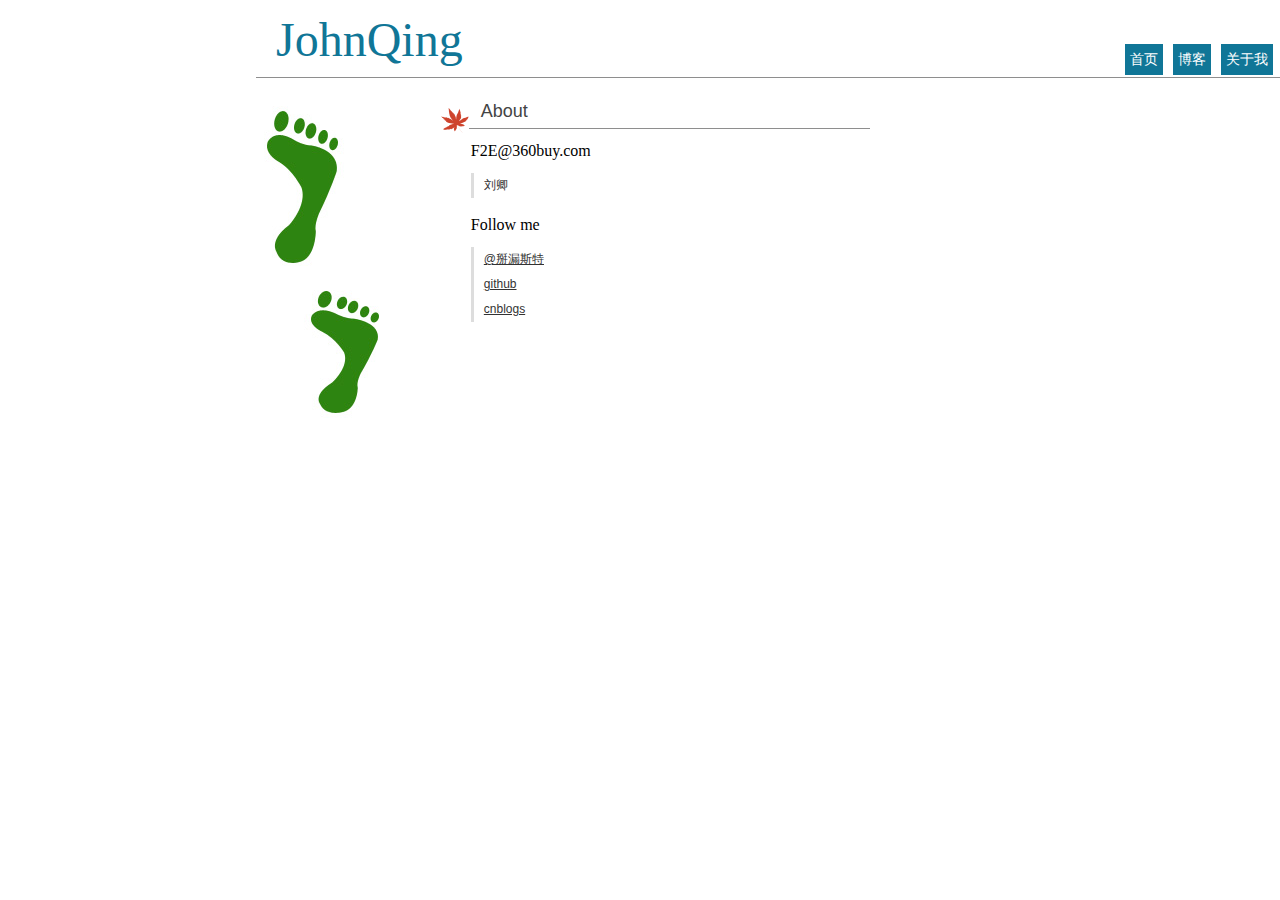
<file: about.html>
<!DOCTYPE HTML>
<html lang="en-US">
<head>
	<meta charset="UTF-8">
	<title>JohnQing - 记录我的点点滴滴，有转发，原创。</title>
<!--[if lt IE 9]>
    <script type="text/javascript" src="js/html5.js"></script>
<![endif]-->
<link rel="stylesheet" href="css/base.css">
</head>
<body>
	<header class="fr">
		<h1 class="fl"><a href="http://johnqing.github.com">JohnQing</a></h1>
		<nav class="fr">
			<ul>
				<li class="current" id="index"><a href="http://johnqing.github.com/">首页</a></li>
				<li id="blog"><a href="http://www.cnblogs.com/starweb">博客</a></li>
				<li id="about"><a href="http://johnqing.github.com/about.html">关于我</a></li>
			</ul>
		</nav>
	</header>
	<section id="content" class="fr">
		<div class="categroy">

		</div>
		<div class="con fr">
			<h2 class="title"><img src="images/tit_icon.gif" alt="枫叶">About</h2>
			<h5 class="sub_tit">F2E@360buy.com</h5>
			<ul class="file_list">
				<li>刘卿</li>
			</ul>
			<h5 class="sub_tit">Follow me</h5>
			<ul class="file_list">
				<li><a href="http://weibo.com/210126534">@掰漏斯特</a></li>
				<li><a href="https://github.com/Johnqing">github</a></li>
				<li><a href="http://www.cnblogs.com/starweb">cnblogs</a></li>
			</ul>
		</div>
	</section>
</body>
</html>
</file>
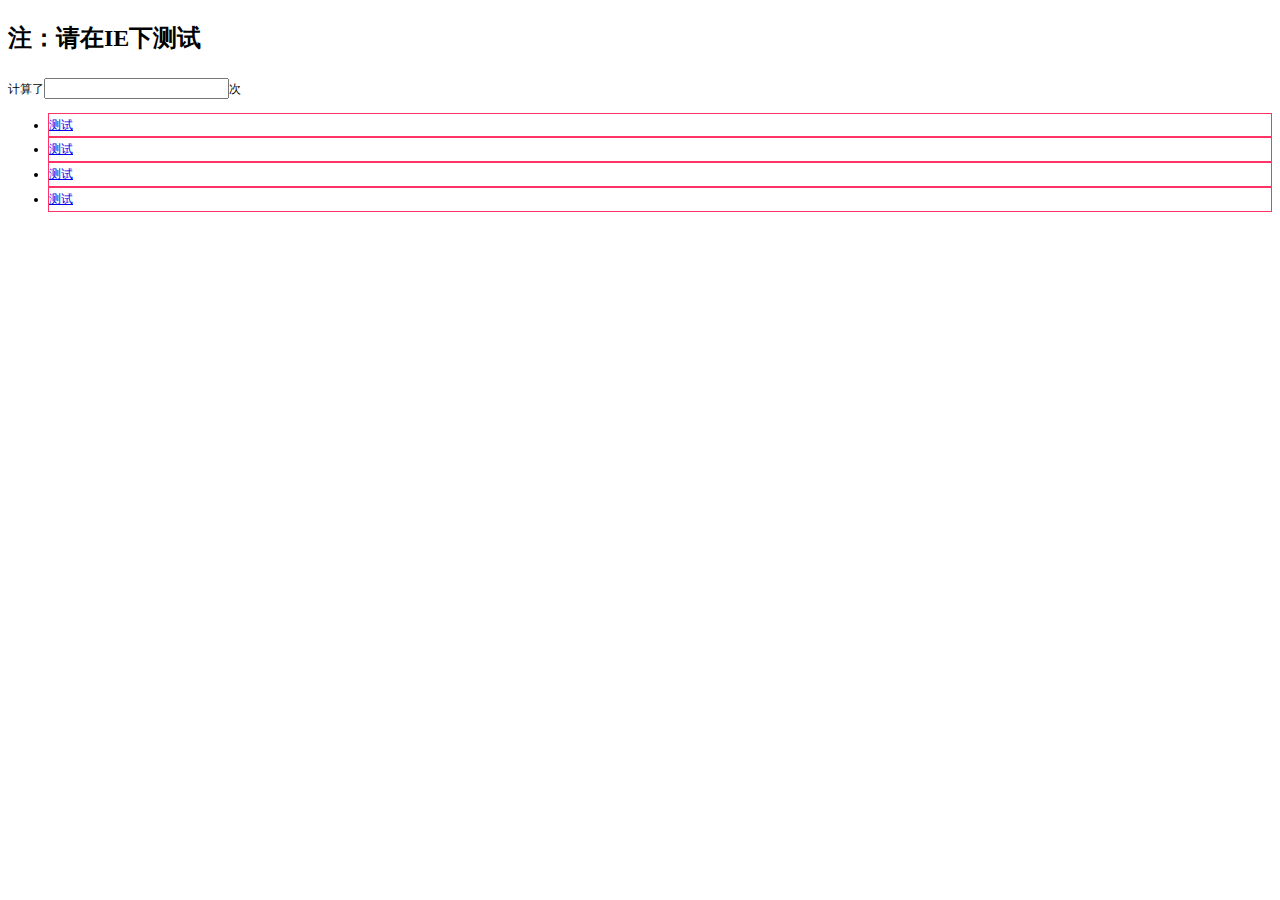
<file: 2012/expression.html>
<!DOCTYPE HTML>
<html lang="en-US">
<head>
	<meta charset="UTF-8">
	<title></title>
<style type="text/css">
body {
	font-size:12px;
	font-family:Verdana;
	line-height:1.9
}
div a {
	display:block;
	border:1px solid #FF3366;
	width:expression(test());
}
</style>
</head>
<body>
	<h1>注：请在IE下测试</h1>
	计算了<input id="c" />次
<div>
<ul>
<li><a href="#">测试</a></li>
<li><a href="#">测试</a></li>
<li><a href="#">测试</a></li>
<li><a href="#">测试</a></li> 
</ul>
</div>
<script type="text/javascript">
	var k = 0;
	function test() {
		k++;
		document.getElementById('c').value = k;
		return; 
	}
</script>
</body>
</html>
</file>
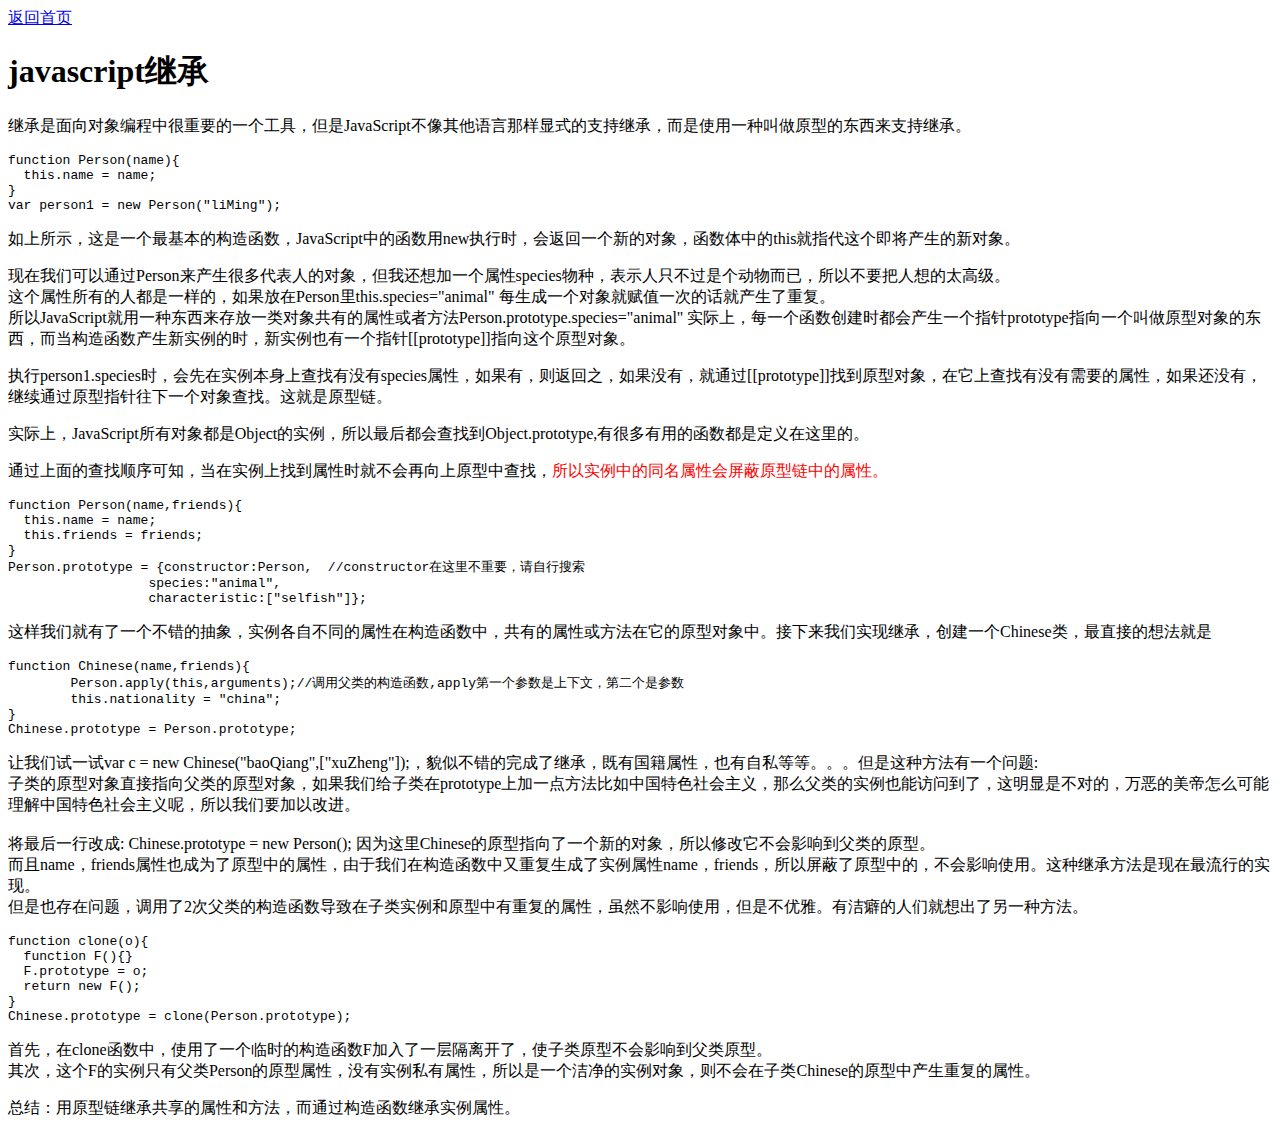
<file: 2013/0217.html>
<!DOCTYPE HTML>
<html lang="en-US">
<head>
	<meta charset="UTF-8">
	<title>前端开发技术的发展</title>
</head>
<body>
<a href="http://johnqing.github.com" title="">返回首页</a>
<div class="post-text">
<h1>javascript继承</h1>

<p>继承是面向对象编程中很重要的一个工具，但是JavaScript不像其他语言那样显式的支持继承，而是使用一种叫做原型的东西来支持继承。</p>


<pre>
function Person(name){
  this.name = name;
}
var person1 = new Person("liMing");
</pre>

<p>如上所示，这是一个最基本的构造函数，JavaScript中的函数用new执行时，会返回一个新的对象，函数体中的this就指代这个即将产生的新对象。</p>
<p>现在我们可以通过Person来产生很多代表人的对象，但我还想加一个属性species物种，表示人只不过是个动物而已，所以不要把人想的太高级。<br>
这个属性所有的人都是一样的，如果放在Person里this.species="animal" 每生成一个对象就赋值一次的话就产生了重复。
<br>所以JavaScript就用一种东西来存放一类对象共有的属性或者方法Person.prototype.species="animal" 实际上，每一个函数创建时都会产生一个指针prototype指向一个叫做原型对象的东西，而当构造函数产生新实例的时，新实例也有一个指针[[prototype]]指向这个原型对象。</p>

<p>执行person1.species时，会先在实例本身上查找有没有species属性，如果有，则返回之，如果没有，就通过[[prototype]]找到原型对象，在它上查找有没有需要的属性，如果还没有，继续通过原型指针往下一个对象查找。这就是原型链。</p>

<p>实际上，JavaScript所有对象都是Object的实例，所以最后都会查找到Object.prototype,有很多有用的函数都是定义在这里的。</p>
<p>通过上面的查找顺序可知，当在实例上找到属性时就不会再向上原型中查找，<span style="color:#f00">所以实例中的同名属性会屏蔽原型链中的属性。</span></p>


<pre>
function Person(name,friends){
  this.name = name;
  this.friends = friends;
}
Person.prototype = {constructor:Person,  //constructor在这里不重要，请自行搜索
                  species:"animal",
		  characteristic:["selfish"]};
</pre>

<p>这样我们就有了一个不错的抽象，实例各自不同的属性在构造函数中，共有的属性或方法在它的原型对象中。接下来我们实现继承，创建一个Chinese类，最直接的想法就是</p>

<pre>
function Chinese(name,friends){
	Person.apply(this,arguments);//调用父类的构造函数,apply第一个参数是上下文，第二个是参数
	this.nationality = "china";
}
Chinese.prototype = Person.prototype;
</pre>
<p>让我们试一试var c = new Chinese("baoQiang",["xuZheng"]);，貌似不错的完成了继承，既有国籍属性，也有自私等等。。。但是这种方法有一个问题:<br>
子类的原型对象直接指向父类的原型对象，如果我们给子类在prototype上加一点方法比如中国特色社会主义，那么父类的实例也能访问到了，这明显是不对的，万恶的美帝怎么可能理解中国特色社会主义呢，所以我们要加以改进。<br><br>
将最后一行改成: Chinese.prototype = new Person(); 因为这里Chinese的原型指向了一个新的对象，所以修改它不会影响到父类的原型。<br>
而且name，friends属性也成为了原型中的属性，由于我们在构造函数中又重复生成了实例属性name，friends，所以屏蔽了原型中的，不会影响使用。这种继承方法是现在最流行的实现。<br>但是也存在问题，调用了2次父类的构造函数导致在子类实例和原型中有重复的属性，虽然不影响使用，但是不优雅。有洁癖的人们就想出了另一种方法。</p>

<pre>
function clone(o){
  function F(){}
  F.prototype = o;
  return new F();
}
Chinese.prototype = clone(Person.prototype);
</pre>

<p>首先，在clone函数中，使用了一个临时的构造函数F加入了一层隔离开了，使子类原型不会影响到父类原型。<br>
其次，这个F的实例只有父类Person的原型属性，没有实例私有属性，所以是一个洁净的实例对象，则不会在子类Chinese的原型中产生重复的属性。</p>
<div>总结：用原型链继承共享的属性和方法，而通过构造函数继承实例属性。</div>

</body>
</html>
</file>
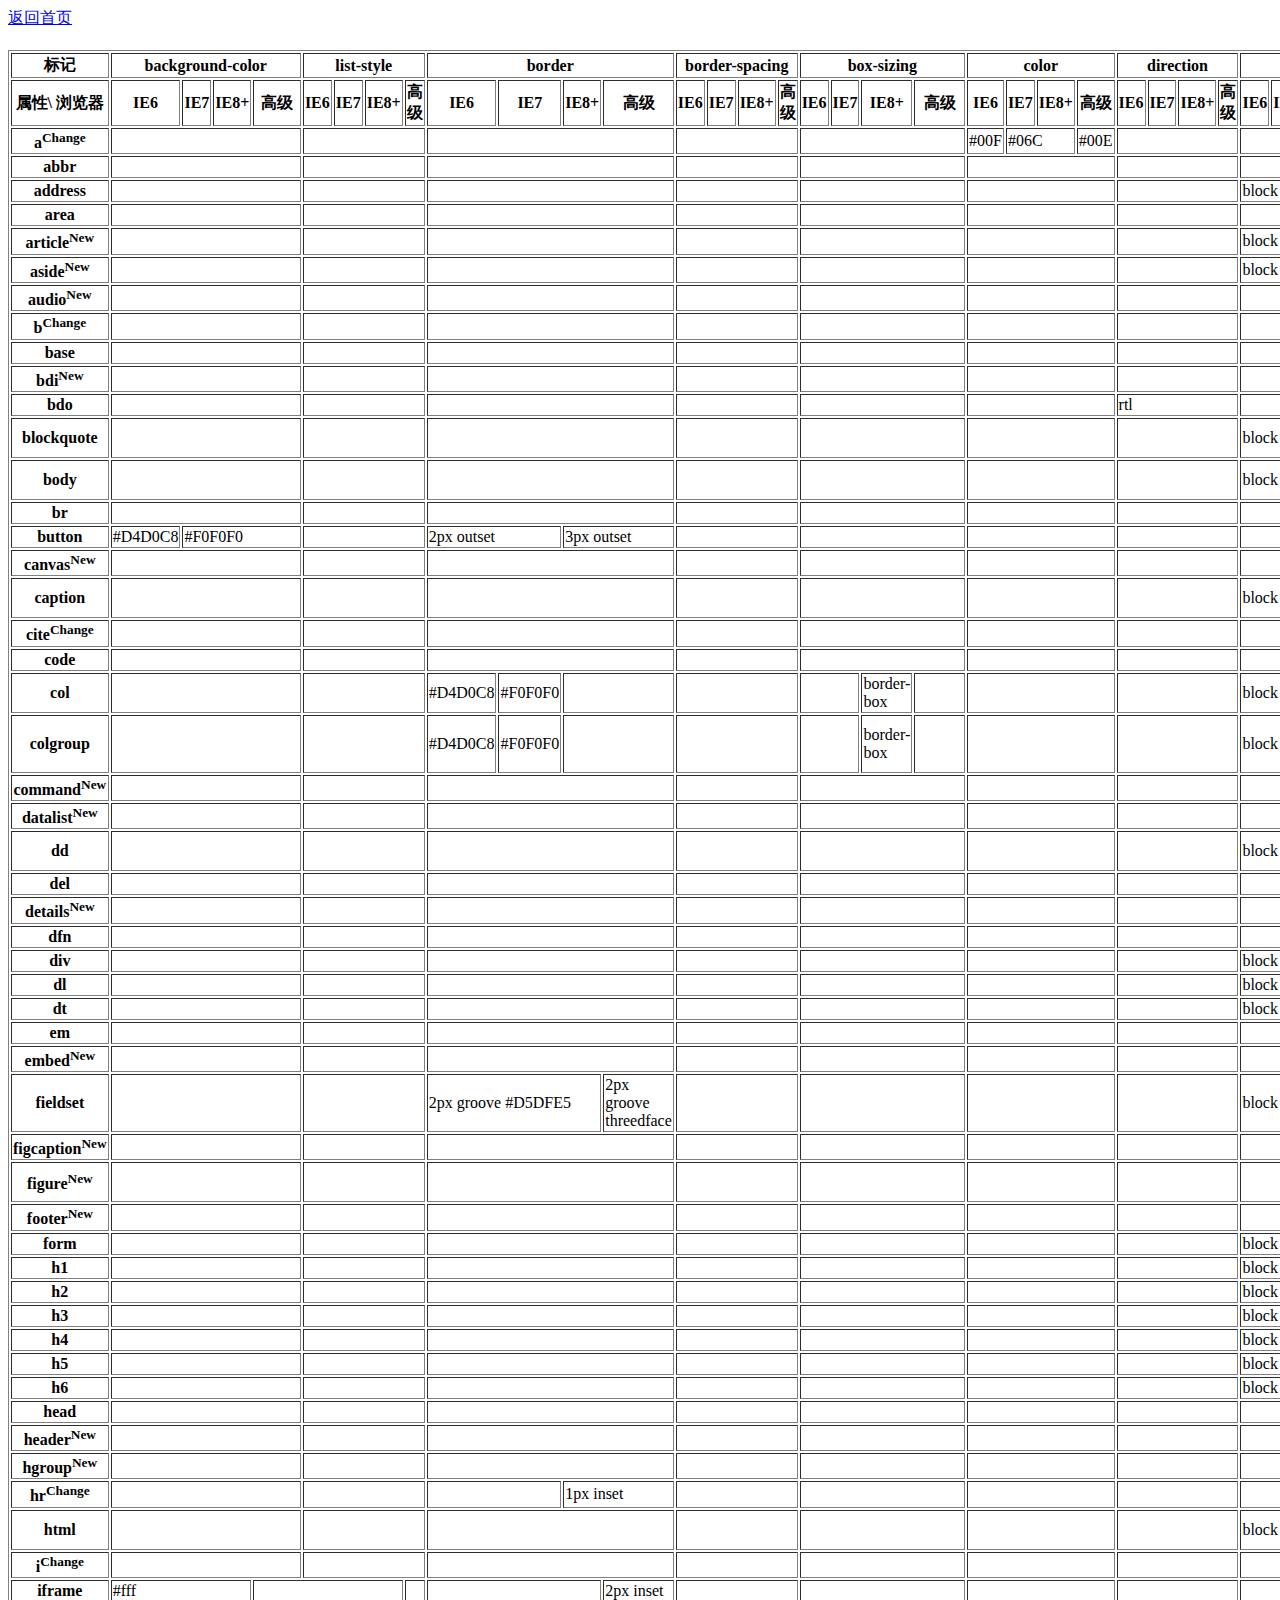
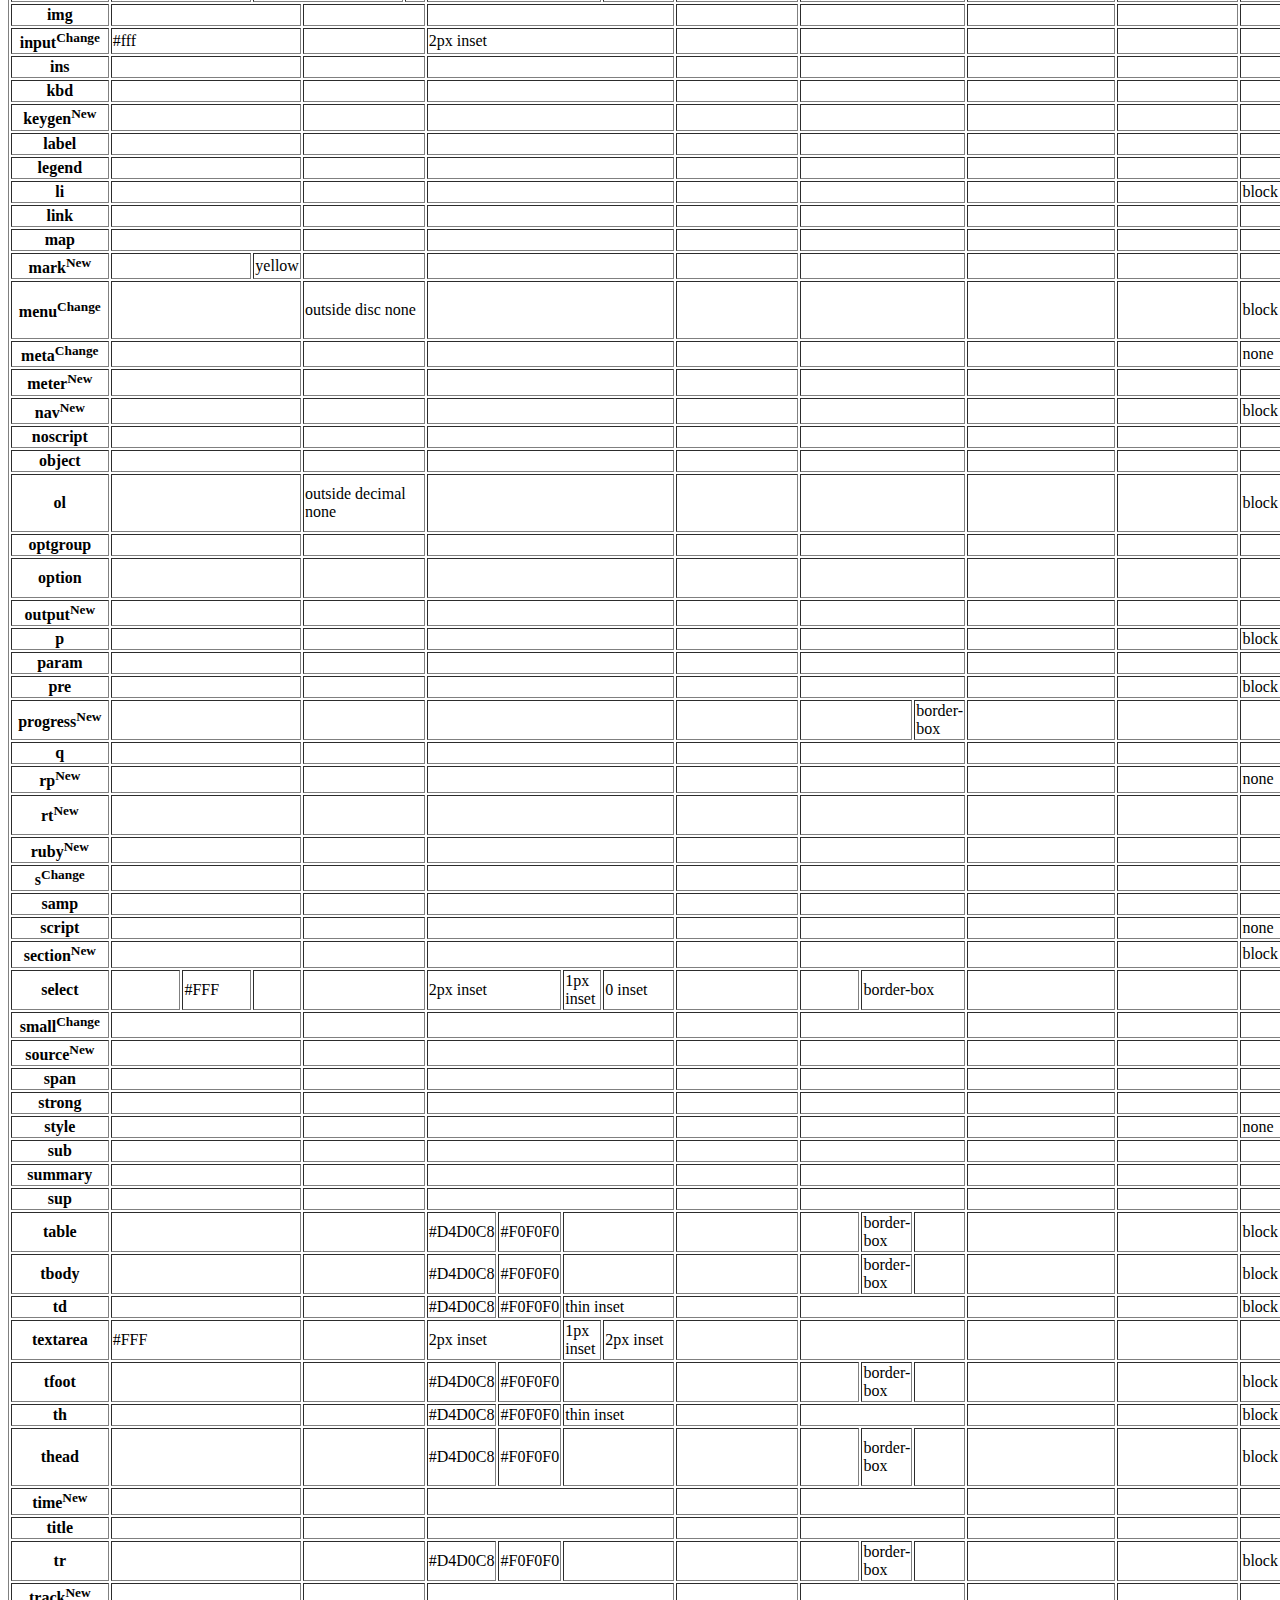
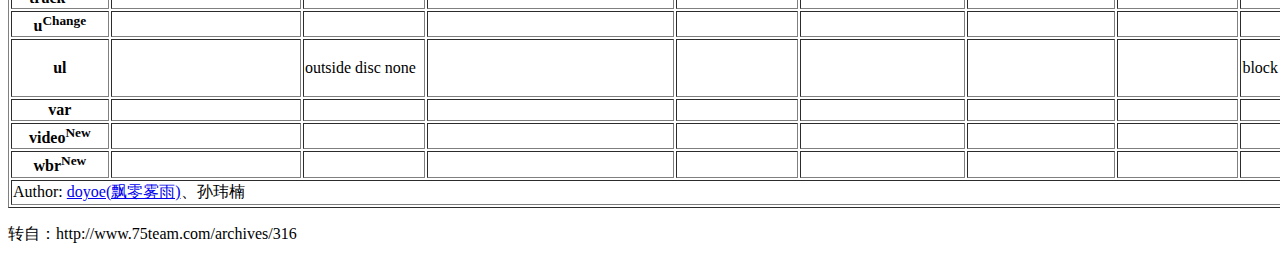
<file: 2013/02181.html>
<!DOCTYPE HTML>
<html lang="en-US">
<head>
	<meta charset="UTF-8">
	<title>前端开发技术的发展</title>
</head>
<body>
<a href="http://johnqing.github.com" title="">返回首页</a>
<div class="post-text">
<table border="1">
	<caption>浏览器默认样式对比表</caption>
	<thead>
		<tr>
			<th>标记</th>
			<th colspan="4">background-color</th>
			<th colspan="4">list-style</th>
			<th colspan="4">border</th>
			<th colspan="4">border-spacing</th>
			<th colspan="4">box-sizing</th>
			<th colspan="4">color</th>
			<th colspan="4">direction</th>
			<th colspan="4">display</th>
			<th colspan="4">font-family</th>
			<th colspan="4">font-size</th>
			<th colspan="4">font-style</th>
			<th colspan="4">font-weight</th>
			<th colspan="4">height</th>
			<th colspan="4">margin</th>
			<th colspan="4">outline</th>
			<th colspan="4">overflow</th>
			<th colspan="4">padding</th>
			<th colspan="4">text-align</th>
			<th colspan="4">text-decoration</th>
			<th colspan="4">unicode-bidi</th>
			<th colspan="4">vertical-align</th>
			<th colspan="4">width</th>
			<th colspan="4">zoom</th>
		</tr>
		<tr>
			<th>属性\ 浏览器</th>
			<th>IE6</th><th>IE7</th><th>IE8+</th><th>高级</th>
			<th>IE6</th><th>IE7</th><th>IE8+</th><th>高级</th>
			<th>IE6</th><th>IE7</th><th>IE8+</th><th>高级</th>
			<th>IE6</th><th>IE7</th><th>IE8+</th><th>高级</th>
			<th>IE6</th><th>IE7</th><th>IE8+</th><th>高级</th>
			<th>IE6</th><th>IE7</th><th>IE8+</th><th>高级</th>
			<th>IE6</th><th>IE7</th><th>IE8+</th><th>高级</th>
			<th>IE6</th><th>IE7</th><th>IE8+</th><th>高级</th>
			<th>IE6</th><th>IE7</th><th>IE8+</th><th>高级</th>
			<th>IE6</th><th>IE7</th><th>IE8+</th><th>高级</th>
			<th>IE6</th><th>IE7</th><th>IE8+</th><th>高级</th>
			<th>IE6</th><th>IE7</th><th>IE8+</th><th>高级</th>
			<th>IE6</th><th>IE7</th><th>IE8+</th><th>高级</th>
			<th>IE6</th><th>IE7</th><th>IE8+</th><th>高级</th>
			<th>IE6</th><th>IE7</th><th>IE8+</th><th>高级</th>
			<th>IE6</th><th>IE7</th><th>IE8+</th><th>高级</th>
			<th>IE6</th><th>IE7</th><th>IE8+</th><th>高级</th>
			<th>IE6</th><th>IE7</th><th>IE8+</th><th>高级</th>
			<th>IE6</th><th>IE7</th><th>IE8+</th><th>高级</th>
			<th>IE6</th><th>IE7</th><th>IE8+</th><th>高级</th>
			<th>IE6</th><th>IE7</th><th>IE8+</th><th>高级</th>
			<th>IE6</th><th>IE7</th><th>IE8+</th><th>高级</th>
			<th>IE6</th><th>IE7</th><th>IE8+</th><th>高级</th>
		</tr>
	</thead>
	<tfoot>
		<tr><td colspan="93">Author: <a href="http://weibo.com/doyoe" target="_blank">doyoe(飘零雾雨)</a>、孙玮楠</td></tr>
	</tfoot>
	<tbody>
		<tr title="a 元素">
			<th>a<sup class="change">Change</sup></th>
			<td colspan="4"></td>
			<td colspan="4"></td>
			<td colspan="4"></td>
			<td colspan="4"></td>
			<td colspan="4"></td>
			<td>#00F</td>
			<td colspan="2">#06C</td>
			<td>#00E</td>
			<td colspan="4"></td>
			<td colspan="4"></td>
			<td colspan="4"></td>
			<td colspan="4"></td>
			<td colspan="4"></td>
			<td colspan="4"></td>
			<td colspan="4"></td>
			<td colspan="4"></td>
			<td colspan="4"></td>
			<td colspan="4"></td>
			<td colspan="4"></td>
			<td colspan="4"></td>
			<td colspan="4">underline</td>
			<td colspan="4"></td>
			<td colspan="4"></td>
			<td colspan="4"></td>
			<td colspan="4"></td>
		</tr>
		
		<tr title="abbr 元素">
			<th>abbr</th>
			<td colspan="4"></td>
			<td colspan="4"></td>
			<td colspan="4"></td>
			<td colspan="4"></td>
			<td colspan="4"></td>
			<td colspan="4"></td>
			<td colspan="4"></td>
			<td colspan="4"></td>
			<td colspan="4"></td>
			<td colspan="4"></td>
			<td colspan="4"></td>
			<td colspan="4"></td>
			<td colspan="4"></td>
			<td colspan="4"></td>
			<td colspan="4"></td>
			<td colspan="4"></td>
			<td colspan="4"></td>
			<td colspan="4"></td>
			<td colspan="4"></td>
			<td colspan="4"></td>
			<td colspan="4"></td>
			<td colspan="4"></td>
			<td colspan="4"></td>
		</tr>
		
		<tr title="address 元素">
			<th>address</th>
			<td colspan="4"></td>
			<td colspan="4"></td>
			<td colspan="4"></td>
			<td colspan="4"></td>
			<td colspan="4"></td>
			<td colspan="4"></td>
			<td colspan="4"></td>
			<td colspan="4">block</td>
			<td colspan="4"></td>
			<td colspan="4"></td>
			<td colspan="4">italic</td>
			<td colspan="4"></td>
			<td colspan="4"></td>
			<td colspan="4"></td>
			<td colspan="4"></td>
			<td colspan="4"></td>
			<td colspan="4"></td>
			<td colspan="4"></td>
			<td colspan="4"></td>
			<td colspan="4"></td>
			<td colspan="4"></td>
			<td colspan="4"></td>
			<td colspan="4"></td>
		</tr>
		
		<tr title="area 元素">
			<th>area</th>
			<td colspan="4"></td>
			<td colspan="4"></td>
			<td colspan="4"></td>
			<td colspan="4"></td>
			<td colspan="4"></td>
			<td colspan="4"></td>
			<td colspan="4"></td>
			<td colspan="4"></td>
			<td colspan="4"></td>
			<td colspan="4"></td>
			<td colspan="4"></td>
			<td colspan="4"></td>
			<td colspan="4"></td>
			<td colspan="4"></td>
			<td colspan="4"></td>
			<td colspan="4"></td>
			<td colspan="4"></td>
			<td colspan="4"></td>
			<td colspan="4"></td>
			<td colspan="4"></td>
			<td colspan="4"></td>
			<td colspan="4"></td>
			<td colspan="4"></td>
		</tr>
		
		<tr title="article 元素">
			<th>article<sup class="new">New</sup></th>
			<td colspan="4"></td>
			<td colspan="4"></td>
			<td colspan="4"></td>
			<td colspan="4"></td>
			<td colspan="4"></td>
			<td colspan="4"></td>
			<td colspan="4"></td>
			<td colspan="4">block</td>
			<td colspan="4"></td>
			<td colspan="4"></td>
			<td colspan="4"></td>
			<td colspan="4"></td>
			<td colspan="4"></td>
			<td colspan="4"></td>
			<td colspan="4"></td>
			<td colspan="4"></td>
			<td colspan="4"></td>
			<td colspan="4"></td>
			<td colspan="4"></td>
			<td colspan="4"></td>
			<td colspan="4"></td>
			<td colspan="4"></td>
			<td colspan="4"></td>
		</tr>
		
		<tr title="aside 元素">
			<th>aside<sup class="new">New</sup></th>
			<td colspan="4"></td>
			<td colspan="4"></td>
			<td colspan="4"></td>
			<td colspan="4"></td>
			<td colspan="4"></td>
			<td colspan="4"></td>
			<td colspan="4"></td>
			<td colspan="4">block</td>
			<td colspan="4"></td>
			<td colspan="4"></td>
			<td colspan="4"></td>
			<td colspan="4"></td>
			<td colspan="4"></td>
			<td colspan="4"></td>
			<td colspan="4"></td>
			<td colspan="4"></td>
			<td colspan="4"></td>
			<td colspan="4"></td>
			<td colspan="4"></td>
			<td colspan="4"></td>
			<td colspan="4"></td>
			<td colspan="4"></td>
			<td colspan="4"></td>
		</tr>
		
		<tr title="audio 元素">
			<th>audio<sup class="new">New</sup></th>
			<td colspan="4"></td>
			<td colspan="4"></td>
			<td colspan="4"></td>
			<td colspan="4"></td>
			<td colspan="4"></td>
			<td colspan="4"></td>
			<td colspan="4"></td>
			<td colspan="4"></td>
			<td colspan="4"></td>
			<td colspan="4"></td>
			<td colspan="4"></td>
			<td colspan="4"></td>
			<td colspan="4"></td>
			<td colspan="4"></td>
			<td colspan="4"></td>
			<td colspan="4"></td>
			<td colspan="4"></td>
			<td colspan="4"></td>
			<td colspan="4"></td>
			<td colspan="4"></td>
			<td colspan="4"></td>
			<td colspan="4"></td>
			<td colspan="4"></td>
		</tr>
		
		<tr title="b 元素">
			<th>b<sup class="change">Change</sup></th>
			<td colspan="4"></td>
			<td colspan="4"></td>
			<td colspan="4"></td>
			<td colspan="4"></td>
			<td colspan="4"></td>
			<td colspan="4"></td>
			<td colspan="4"></td>
			<td colspan="4"></td>
			<td colspan="4"></td>
			<td colspan="4"></td>
			<td colspan="4"></td>
			<td colspan="4">bold</td>
			<td colspan="4"></td>
			<td colspan="4"></td>
			<td colspan="4"></td>
			<td colspan="4"></td>
			<td colspan="4"></td>
			<td colspan="4"></td>
			<td colspan="4"></td>
			<td colspan="4"></td>
			<td colspan="4"></td>
			<td colspan="4"></td>
			<td colspan="4"></td>
		</tr>
		
		<tr title="base 元素">
			<th>base</th>
			<td colspan="4"></td>
			<td colspan="4"></td>
			<td colspan="4"></td>
			<td colspan="4"></td>
			<td colspan="4"></td>
			<td colspan="4"></td>
			<td colspan="4"></td>
			<td colspan="4"></td>
			<td colspan="4"></td>
			<td colspan="4"></td>
			<td colspan="4"></td>
			<td colspan="4"></td>
			<td colspan="4"></td>
			<td colspan="4"></td>
			<td colspan="4"></td>
			<td colspan="4"></td>
			<td colspan="4"></td>
			<td colspan="4"></td>
			<td colspan="4"></td>
			<td colspan="4"></td>
			<td colspan="4"></td>
			<td colspan="4"></td>
			<td colspan="4"></td>
		</tr>
		
		<tr title="bdi 元素">
			<th>bdi<sup class="new">New</sup></th>
			<td colspan="4"></td>
			<td colspan="4"></td>
			<td colspan="4"></td>
			<td colspan="4"></td>
			<td colspan="4"></td>
			<td colspan="4"></td>
			<td colspan="4"></td>
			<td colspan="4"></td>
			<td colspan="4"></td>
			<td colspan="4"></td>
			<td colspan="4"></td>
			<td colspan="4"></td>
			<td colspan="4"></td>
			<td colspan="4"></td>
			<td colspan="4"></td>
			<td colspan="4"></td>
			<td colspan="4"></td>
			<td colspan="4"></td>
			<td colspan="4"></td>
			<td colspan="4"></td>
			<td colspan="4"></td>
			<td colspan="4"></td>
			<td colspan="4"></td>
		</tr>
		
		<tr title="bdo 元素">
			<th>bdo</th>
			<td colspan="4"></td>
			<td colspan="4"></td>
			<td colspan="4"></td>
			<td colspan="4"></td>
			<td colspan="4"></td>
			<td colspan="4"></td>
			<td colspan="4">rtl</td>
			<td colspan="4"></td>
			<td colspan="4"></td>
			<td colspan="4"></td>
			<td colspan="4"></td>
			<td colspan="4"></td>
			<td colspan="4"></td>
			<td colspan="4"></td>
			<td colspan="4"></td>
			<td colspan="4"></td>
			<td colspan="4"></td>
			<td colspan="4"></td>
			<td colspan="4"></td>
			<td colspan="4">bidi-override</td>
			<td colspan="4"></td>
			<td colspan="4"></td>
			<td colspan="4"></td>
		</tr>
		
		<tr title="blockquote 元素">
			<th>blockquote</th>
			<td colspan="4"></td>
			<td colspan="4"></td>
			<td colspan="4"></td>
			<td colspan="4"></td>
			<td colspan="4"></td>
			<td colspan="4"></td>
			<td colspan="4"></td>
			<td colspan="4">block</td>
			<td colspan="4"></td>
			<td colspan="4"></td>
			<td colspan="4"></td>
			<td colspan="4"></td>
			<td colspan="4"></td>
			<td colspan="2">14pt 30pt</td>
			<td colspan="2">1em 40px</td>
			<td colspan="4"></td>
			<td colspan="4"></td>
			<td colspan="4"></td>
			<td colspan="4"></td>
			<td colspan="4"></td>
			<td colspan="4"></td>
			<td colspan="4"></td>
			<td colspan="4"></td>
			<td colspan="4"></td>
		</tr>
		
		<tr title="body 元素">
			<th>body</th>
			<td colspan="4"></td>
			<td colspan="4"></td>
			<td colspan="4"></td>
			<td colspan="4"></td>
			<td colspan="4"></td>
			<td colspan="4"></td>
			<td colspan="4"></td>
			<td colspan="4">block</td>
			<td colspan="4"></td>
			<td colspan="4"></td>
			<td colspan="4"></td>
			<td colspan="4"></td>
			<td colspan="4"></td>
			<td colspan="2">15px 10px</td>
			<td colspan="2">8px</td>
			<td colspan="4"></td>
			<td colspan="4"></td>
			<td colspan="4"></td>
			<td colspan="4"></td>
			<td colspan="4"></td>
			<td colspan="4"></td>
			<td colspan="4"></td>
			<td colspan="4"></td>
			<td colspan="3">1</td>
			<td></td>
		</tr>
		
		<tr title="br 元素">
			<th>br</th>
			<td colspan="4"></td>
			<td colspan="4"></td>
			<td colspan="4"></td>
			<td colspan="4"></td>
			<td colspan="4"></td>
			<td colspan="4"></td>
			<td colspan="4"></td>
			<td colspan="4"></td>
			<td colspan="4"></td>
			<td colspan="4"></td>
			<td colspan="4"></td>
			<td colspan="4"></td>
			<td colspan="4"></td>
			<td colspan="4"></td>
			<td colspan="4"></td>
			<td colspan="4"></td>
			<td colspan="4"></td>
			<td colspan="4"></td>
			<td colspan="4"></td>
			<td colspan="4"></td>
			<td colspan="4"></td>
			<td colspan="4"></td>
			<td colspan="4"></td>
		</tr>
		
		<tr title="button 元素">
			<th>button</th>
			<td>#D4D0C8</td>
			<td colspan="3">#F0F0F0</td>
			<td colspan="4"></td>
			<td colspan="2">2px outset</td>
			<td colspan="2">3px outset</td>
			<td colspan="4"></td>
			<td colspan="4"></td>
			<td colspan="4"></td>
			<td colspan="4"></td>
			<td colspan="4"></td>
			<td colspan="4">sans-serif</td>
			<td colspan="4">10pt</td>
			<td colspan="4"></td>
			<td colspan="4"></td>
			<td colspan="4"></td>
			<td colspan="4"></td>
			<td colspan="4"></td>
			<td colspan="3">hidden</td>
			<td>visible</td>
			<td colspan="4"></td>
			<td colspan="4">center</td>
			<td colspan="4"></td>
			<td colspan="4"></td>
			<td colspan="4"></td>
			<td colspan="4"></td>
			<td colspan="3">1</td>
			<td></td>
		</tr>
		
		<tr title="canvas 元素">
			<th>canvas<sup class="new">New</sup></th>
			<td colspan="4"></td>
			<td colspan="4"></td>
			<td colspan="4"></td>
			<td colspan="4"></td>
			<td colspan="4"></td>
			<td colspan="4"></td>
			<td colspan="4"></td>
			<td colspan="4"></td>
			<td colspan="4"></td>
			<td colspan="4"></td>
			<td colspan="4"></td>
			<td colspan="4"></td>
			<td colspan="4"></td>
			<td colspan="4"></td>
			<td colspan="4"></td>
			<td colspan="4"></td>
			<td colspan="4"></td>
			<td colspan="4"></td>
			<td colspan="4"></td>
			<td colspan="4"></td>
			<td colspan="4"></td>
			<td colspan="4"></td>
			<td colspan="4"></td>
		</tr>
		
		<tr title="caption 元素">
			<th>caption</th>
			<td colspan="4"></td>
			<td colspan="4"></td>
			<td colspan="4"></td>
			<td colspan="4"></td>
			<td colspan="4"></td>
			<td colspan="4"></td>
			<td colspan="4"></td>
			<td colspan="2">block</td>
			<td colspan="2">table-caption</td>
			<td colspan="4"></td>
			<td colspan="4"></td>
			<td colspan="4"></td>
			<td colspan="4"></td>
			<td colspan="4"></td>
			<td colspan="4"></td>
			<td colspan="4"></td>
			<td colspan="4"></td>
			<td colspan="2">1px 3px 5px</td>
			<td colspan="2"></td>
			<td colspan="4">center</td>
			<td colspan="4"></td>
			<td colspan="4"></td>
			<td colspan="4"></td>
			<td colspan="4"></td>
			<td colspan="3">1</td>
			<td></td>
		</tr>
		
		<tr title="cite 元素">
			<th>cite<sup class="change">Change</sup></th>
			<td colspan="4"></td>
			<td colspan="4"></td>
			<td colspan="4"></td>
			<td colspan="4"></td>
			<td colspan="4"></td>
			<td colspan="4"></td>
			<td colspan="4"></td>
			<td colspan="4"></td>
			<td colspan="4"></td>
			<td colspan="4"></td>
			<td colspan="4">italic</td>
			<td colspan="4"></td>
			<td colspan="4"></td>
			<td colspan="4"></td>
			<td colspan="4"></td>
			<td colspan="4"></td>
			<td colspan="4"></td>
			<td colspan="4"></td>
			<td colspan="4"></td>
			<td colspan="4"></td>
			<td colspan="4"></td>
			<td colspan="4"></td>
			<td colspan="4"></td>
		</tr>
		
		<tr title="code 元素">
			<th>code</th>
			<td colspan="4"></td>
			<td colspan="4"></td>
			<td colspan="4"></td>
			<td colspan="4"></td>
			<td colspan="4"></td>
			<td colspan="4"></td>
			<td colspan="4"></td>
			<td colspan="4"></td>
			<td colspan="4">monospace</td>
			<td colspan="3">10pt</td>
			<td></td>
			<td colspan="4"></td>
			<td colspan="4"></td>
			<td colspan="4"></td>
			<td colspan="4"></td>
			<td colspan="4"></td>
			<td colspan="4"></td>
			<td colspan="4"></td>
			<td colspan="4"></td>
			<td colspan="4"></td>
			<td colspan="4"></td>
			<td colspan="4"></td>
			<td colspan="4"></td>
			<td colspan="4"></td>
		</tr>
		
		<tr title="col 元素">
			<th>col</th>
			<td colspan="4"></td>
			<td colspan="4"></td>
			<td>#D4D0C8</td>
			<td>#F0F0F0</td>
			<td colspan="2"></td>
			<td colspan="4"></td>
			<td colspan="2"></td>
			<td>border-box</td>
			<td></td>
			<td colspan="4"></td>
			<td colspan="4"></td>
			<td colspan="2">block</td>
			<td colspan="2">table-column</td>
			<td colspan="4"></td>
			<td colspan="4"></td>
			<td colspan="4"></td>
			<td colspan="4"></td>
			<td colspan="4"></td>
			<td colspan="4"></td>
			<td colspan="4"></td>
			<td colspan="4"></td>
			<td colspan="4"></td>
			<td colspan="4"></td>
			<td colspan="4"></td>
			<td colspan="4"></td>
			<td colspan="4"></td>
			<td colspan="4"></td>
			<td colspan="4"></td>
		</tr>
		
		<tr title="colgroup 元素">
			<th>colgroup</th>
			<td colspan="4"></td>
			<td colspan="4"></td>
			<td>#D4D0C8</td>
			<td>#F0F0F0</td>
			<td colspan="2"></td>
			<td colspan="4"></td>
			<td colspan="2"></td>
			<td>border-box</td>
			<td></td>
			<td colspan="4"></td>
			<td colspan="4"></td>
			<td colspan="2">block</td>
			<td colspan="2">table-column-group</td>
			<td colspan="4"></td>
			<td colspan="4"></td>
			<td colspan="4"></td>
			<td colspan="4"></td>
			<td colspan="4"></td>
			<td colspan="4"></td>
			<td colspan="4"></td>
			<td colspan="4"></td>
			<td colspan="4"></td>
			<td colspan="4"></td>
			<td colspan="4"></td>
			<td colspan="4"></td>
			<td colspan="4"></td>
			<td colspan="4"></td>
			<td colspan="4"></td>
		</tr>
		
		<tr title="command 元素">
			<th>command<sup class="new">New</sup></th>
			<td colspan="4"></td>
			<td colspan="4"></td>
			<td colspan="4"></td>
			<td colspan="4"></td>
			<td colspan="4"></td>
			<td colspan="4"></td>
			<td colspan="4"></td>
			<td colspan="4"></td>
			<td colspan="4"></td>
			<td colspan="4"></td>
			<td colspan="4"></td>
			<td colspan="4"></td>
			<td colspan="4"></td>
			<td colspan="4"></td>
			<td colspan="4"></td>
			<td colspan="4"></td>
			<td colspan="4"></td>
			<td colspan="4"></td>
			<td colspan="4"></td>
			<td colspan="4"></td>
			<td colspan="4"></td>
			<td colspan="4"></td>
			<td colspan="4"></td>
		</tr>
		
		<tr title="datalist 元素">
			<th>datalist<sup class="new">New</sup></th>
			<td colspan="4"></td>
			<td colspan="4"></td>
			<td colspan="4"></td>
			<td colspan="4"></td>
			<td colspan="4"></td>
			<td colspan="4"></td>
			<td colspan="4"></td>
			<td colspan="4"></td>
			<td colspan="4"></td>
			<td colspan="4"></td>
			<td colspan="4"></td>
			<td colspan="4"></td>
			<td colspan="4"></td>
			<td colspan="4"></td>
			<td colspan="4"></td>
			<td colspan="4"></td>
			<td colspan="4"></td>
			<td colspan="4"></td>
			<td colspan="4"></td>
			<td colspan="4"></td>
			<td colspan="4"></td>
			<td colspan="4"></td>
			<td colspan="4"></td>
		</tr>
		
		<tr title="dd 元素">
			<th>dd</th>
			<td colspan="4"></td>
			<td colspan="4"></td>
			<td colspan="4"></td>
			<td colspan="4"></td>
			<td colspan="4"></td>
			<td colspan="4"></td>
			<td colspan="4"></td>
			<td colspan="4">block</td>
			<td colspan="4"></td>
			<td colspan="4"></td>
			<td colspan="4"></td>
			<td colspan="4"></td>
			<td colspan="4"></td>
			<td colspan="2">0 0 0 30pt</td>
			<td colspan="2">0 0 0 40px</td>
			<td colspan="4"></td>
			<td colspan="4"></td>
			<td colspan="4"></td>
			<td colspan="4"></td>
			<td colspan="4"></td>
			<td colspan="4"></td>
			<td colspan="4"></td>
			<td colspan="4"></td>
			<td colspan="4"></td>
		</tr>
		
		<tr title="del 元素">
			<th>del</th>
			<td colspan="4"></td>
			<td colspan="4"></td>
			<td colspan="4"></td>
			<td colspan="4"></td>
			<td colspan="4"></td>
			<td colspan="4"></td>
			<td colspan="4"></td>
			<td colspan="4"></td>
			<td colspan="4"></td>
			<td colspan="4"></td>
			<td colspan="4"></td>
			<td colspan="4"></td>
			<td colspan="4"></td>
			<td colspan="4"></td>
			<td colspan="4"></td>
			<td colspan="4"></td>
			<td colspan="4"></td>
			<td colspan="4"></td>
			<td colspan="4">line-through</td>
			<td colspan="4"></td>
			<td colspan="4"></td>
			<td colspan="4"></td>
			<td colspan="4"></td>
		</tr>
		
		<tr title="details 元素">
			<th>details<sup class="new">New</sup></th>
			<td colspan="4"></td>
			<td colspan="4"></td>
			<td colspan="4"></td>
			<td colspan="4"></td>
			<td colspan="4"></td>
			<td colspan="4"></td>
			<td colspan="4"></td>
			<td colspan="4"></td>
			<td colspan="4"></td>
			<td colspan="4"></td>
			<td colspan="4"></td>
			<td colspan="4"></td>
			<td colspan="4"></td>
			<td colspan="4"></td>
			<td colspan="4"></td>
			<td colspan="4"></td>
			<td colspan="4"></td>
			<td colspan="4"></td>
			<td colspan="4"></td>
			<td colspan="4"></td>
			<td colspan="4"></td>
			<td colspan="4"></td>
			<td colspan="4"></td>
		</tr>
		
		<tr title="dfn 元素">
			<th>dfn</th>
			<td colspan="4"></td>
			<td colspan="4"></td>
			<td colspan="4"></td>
			<td colspan="4"></td>
			<td colspan="4"></td>
			<td colspan="4"></td>
			<td colspan="4"></td>
			<td colspan="4"></td>
			<td colspan="4"></td>
			<td colspan="4"></td>
			<td colspan="4">italic</td>
			<td colspan="4"></td>
			<td colspan="4"></td>
			<td colspan="4"></td>
			<td colspan="4"></td>
			<td colspan="4"></td>
			<td colspan="4"></td>
			<td colspan="4"></td>
			<td colspan="4"></td>
			<td colspan="4"></td>
			<td colspan="4"></td>
			<td colspan="4"></td>
			<td colspan="4"></td>
		</tr>
		
		<tr title="div 元素">
			<th>div</th>
			<td colspan="4"></td>
			<td colspan="4"></td>
			<td colspan="4"></td>
			<td colspan="4"></td>
			<td colspan="4"></td>
			<td colspan="4"></td>
			<td colspan="4"></td>
			<td colspan="4">block</td>
			<td colspan="4"></td>
			<td colspan="4"></td>
			<td colspan="4"></td>
			<td colspan="4"></td>
			<td colspan="4"></td>
			<td colspan="4"></td>
			<td colspan="4"></td>
			<td colspan="4"></td>
			<td colspan="4"></td>
			<td colspan="4"></td>
			<td colspan="4"></td>
			<td colspan="4"></td>
			<td colspan="4"></td>
			<td colspan="4"></td>
			<td colspan="4"></td>
		</tr>
		
		<tr title="dl 元素">
			<th>dl</th>
			<td colspan="4"></td>
			<td colspan="4"></td>
			<td colspan="4"></td>
			<td colspan="4"></td>
			<td colspan="4"></td>
			<td colspan="4"></td>
			<td colspan="4"></td>
			<td colspan="4">block</td>
			<td colspan="4"></td>
			<td colspan="4"></td>
			<td colspan="4"></td>
			<td colspan="4"></td>
			<td colspan="4"></td>
			<td colspan="2">14pt 0</td>
			<td colspan="2">1em 0</td>
			<td colspan="4"></td>
			<td colspan="4"></td>
			<td colspan="4"></td>
			<td colspan="4"></td>
			<td colspan="4"></td>
			<td colspan="4"></td>
			<td colspan="4"></td>
			<td colspan="4"></td>
			<td colspan="4"></td>
		</tr>
		
		<tr title="dt 元素">
			<th>dt</th>
			<td colspan="4"></td>
			<td colspan="4"></td>
			<td colspan="4"></td>
			<td colspan="4"></td>
			<td colspan="4"></td>
			<td colspan="4"></td>
			<td colspan="4"></td>
			<td colspan="4">block</td>
			<td colspan="4"></td>
			<td colspan="4"></td>
			<td colspan="4"></td>
			<td colspan="4"></td>
			<td colspan="4"></td>
			<td colspan="4"></td>
			<td colspan="4"></td>
			<td colspan="4"></td>
			<td colspan="4"></td>
			<td colspan="4"></td>
			<td colspan="4"></td>
			<td colspan="4"></td>
			<td colspan="4"></td>
			<td colspan="4"></td>
			<td colspan="4"></td>
		</tr>
		
		<tr title="em 元素">
			<th>em</th>
			<td colspan="4"></td>
			<td colspan="4"></td>
			<td colspan="4"></td>
			<td colspan="4"></td>
			<td colspan="4"></td>
			<td colspan="4"></td>
			<td colspan="4"></td>
			<td colspan="4"></td>
			<td colspan="4"></td>
			<td colspan="4"></td>
			<td colspan="4">italic</td>
			<td colspan="4"></td>
			<td colspan="4"></td>
			<td colspan="4"></td>
			<td colspan="4"></td>
			<td colspan="4"></td>
			<td colspan="4"></td>
			<td colspan="4"></td>
			<td colspan="4"></td>
			<td colspan="4"></td>
			<td colspan="4"></td>
			<td colspan="4"></td>
			<td colspan="4"></td>
		</tr>
		
		<tr title="embed 元素">
			<th>embed<sup class="new">New</sup></th>
			<td colspan="4"></td>
			<td colspan="4"></td>
			<td colspan="4"></td>
			<td colspan="4"></td>
			<td colspan="4"></td>
			<td colspan="4"></td>
			<td colspan="4"></td>
			<td colspan="4"></td>
			<td colspan="4"></td>
			<td colspan="4"></td>
			<td colspan="4"></td>
			<td colspan="4"></td>
			<td colspan="4"></td>
			<td colspan="4"></td>
			<td colspan="4"></td>
			<td colspan="4"></td>
			<td colspan="4"></td>
			<td colspan="4"></td>
			<td colspan="4"></td>
			<td colspan="4"></td>
			<td colspan="4"></td>
			<td colspan="4"></td>
			<td colspan="3">1</td>
			<td></td>
		</tr>
		
		<tr title="fieldset 元素">
			<th>fieldset</th>
			<td colspan="4"></td>
			<td colspan="4"></td>
			<td colspan="3">2px groove #D5DFE5</td>
			<td>2px groove threedface</td>
			<td colspan="4"></td>
			<td colspan="4"></td>
			<td colspan="4"></td>
			<td colspan="4"></td>
			<td colspan="4">block</td>
			<td colspan="4"></td>
			<td colspan="4"></td>
			<td colspan="4"></td>
			<td colspan="4"></td>
			<td colspan="4"></td>
			<td colspan="4">0 2px</td>
			<td colspan="4"></td>
			<td colspan="4"></td>
			<td></td>
			<td colspan="2">0 2px 3px</td>
			<td>0.35em 0.625em 0.75em</td>
			<td colspan="4"></td>
			<td colspan="4"></td>
			<td colspan="4"></td>
			<td colspan="4"></td>
			<td colspan="4"></td>
			<td colspan="3">1</td>
			<td></td>
		</tr>
		
		<tr title="figcaption 元素">
			<th>figcaption<sup class="new">New</sup></th>
			<td colspan="4"></td>
			<td colspan="4"></td>
			<td colspan="4"></td>
			<td colspan="4"></td>
			<td colspan="4"></td>
			<td colspan="4"></td>
			<td colspan="4"></td>
			<td colspan="3"></td>
			<td>block</td>
			<td colspan="4"></td>
			<td colspan="4"></td>
			<td colspan="4"></td>
			<td colspan="4"></td>
			<td colspan="4"></td>
			<td colspan="4"></td>
			<td colspan="4"></td>
			<td colspan="4"></td>
			<td colspan="4"></td>
			<td colspan="4"></td>
			<td colspan="4"></td>
			<td colspan="4"></td>
			<td colspan="4"></td>
			<td colspan="4"></td>
			<td colspan="4"></td>
		</tr>
		
		<tr title="figure 元素">
			<th>figure<sup class="new">New</sup></th>
			<td colspan="4"></td>
			<td colspan="4"></td>
			<td colspan="4"></td>
			<td colspan="4"></td>
			<td colspan="4"></td>
			<td colspan="4"></td>
			<td colspan="4"></td>
			<td colspan="3"></td>
			<td>block</td>
			<td colspan="4"></td>
			<td colspan="4"></td>
			<td colspan="4"></td>
			<td colspan="4"></td>
			<td colspan="4"></td>
			<td colspan="3"></td>
			<td>1em 40px</td>
			<td colspan="4"></td>
			<td colspan="4"></td>
			<td colspan="4"></td>
			<td colspan="4"></td>
			<td colspan="4"></td>
			<td colspan="4"></td>
			<td colspan="4"></td>
			<td colspan="4"></td>
			<td colspan="4"></td>
		</tr>
		
		<tr title="footer 元素">
			<th>footer<sup class="new">New</sup></th>
			<td colspan="4"></td>
			<td colspan="4"></td>
			<td colspan="4"></td>
			<td colspan="4"></td>
			<td colspan="4"></td>
			<td colspan="4"></td>
			<td colspan="4"></td>
			<td colspan="3"></td>
			<td>block</td>
			<td colspan="4"></td>
			<td colspan="4"></td>
			<td colspan="4"></td>
			<td colspan="4"></td>
			<td colspan="4"></td>
			<td colspan="4"></td>
			<td colspan="4"></td>
			<td colspan="4"></td>
			<td colspan="4"></td>
			<td colspan="4"></td>
			<td colspan="4"></td>
			<td colspan="4"></td>
			<td colspan="4"></td>
			<td colspan="4"></td>
			<td colspan="4"></td>
		</tr>
		
		<tr title="form 元素">
			<th>form</th>
			<td colspan="4"></td>
			<td colspan="4"></td>
			<td colspan="4"></td>
			<td colspan="4"></td>
			<td colspan="4"></td>
			<td colspan="4"></td>
			<td colspan="4"></td>
			<td colspan="4">block</td>
			<td colspan="4"></td>
			<td colspan="4"></td>
			<td colspan="4"></td>
			<td colspan="4"></td>
			<td colspan="4"></td>
			<td colspan="2">14pt 0</td>
			<td colspan="2"></td>
			<td colspan="4"></td>
			<td colspan="4"></td>
			<td colspan="4"></td>
			<td colspan="4"></td>
			<td colspan="4"></td>
			<td colspan="4"></td>
			<td colspan="4"></td>
			<td colspan="4"></td>
			<td colspan="4"></td>
		</tr>
		
		<tr title="h1 元素">
			<th>h1</th>
			<td colspan="4"></td>
			<td colspan="4"></td>
			<td colspan="4"></td>
			<td colspan="4"></td>
			<td colspan="4"></td>
			<td colspan="4"></td>
			<td colspan="4"></td>
			<td colspan="4">block</td>
			<td colspan="4"></td>
			<td colspan="2">24pt</td>
			<td colspan="2">2em</td>
			<td colspan="4"></td>
			<td colspan="4">blod</td>
			<td colspan="4"></td>
			<td colspan="2">14pt 0</td>
			<td colspan="2">0.67em 0</td>
			<td colspan="4"></td>
			<td colspan="4"></td>
			<td colspan="4"></td>
			<td colspan="4"></td>
			<td colspan="4"></td>
			<td colspan="4"></td>
			<td colspan="4"></td>
			<td colspan="4"></td>
			<td colspan="4"></td>
		</tr>
		
		<tr title="h2 元素">
			<th>h2</th>
			<td colspan="4"></td>
			<td colspan="4"></td>
			<td colspan="4"></td>
			<td colspan="4"></td>
			<td colspan="4"></td>
			<td colspan="4"></td>
			<td colspan="4"></td>
			<td colspan="4">block</td>
			<td colspan="4"></td>
			<td colspan="2">18pt</td>
			<td colspan="2">1.5em</td>
			<td colspan="4"></td>
			<td colspan="4">blod</td>
			<td colspan="4"></td>
			<td colspan="2">14pt 0</td>
			<td colspan="2">0.83em 0</td>
			<td colspan="4"></td>
			<td colspan="4"></td>
			<td colspan="4"></td>
			<td colspan="4"></td>
			<td colspan="4"></td>
			<td colspan="4"></td>
			<td colspan="4"></td>
			<td colspan="4"></td>
			<td colspan="4"></td>
		</tr>
		
		<tr title="h3 元素">
			<th>h3</th>
			<td colspan="4"></td>
			<td colspan="4"></td>
			<td colspan="4"></td>
			<td colspan="4"></td>
			<td colspan="4"></td>
			<td colspan="4"></td>
			<td colspan="4"></td>
			<td colspan="4">block</td>
			<td colspan="4"></td>
			<td colspan="2">13.55pt</td>
			<td colspan="2">1.17em</td>
			<td colspan="4"></td>
			<td colspan="4">blod</td>
			<td colspan="4"></td>
			<td colspan="2">14pt 0</td>
			<td colspan="2">1em 0</td>
			<td colspan="4"></td>
			<td colspan="4"></td>
			<td colspan="4"></td>
			<td colspan="4"></td>
			<td colspan="4"></td>
			<td colspan="4"></td>
			<td colspan="4"></td>
			<td colspan="4"></td>
			<td colspan="4"></td>
		</tr>
		
		<tr title="h4 元素">
			<th>h4</th>
			<td colspan="4"></td>
			<td colspan="4"></td>
			<td colspan="4"></td>
			<td colspan="4"></td>
			<td colspan="4"></td>
			<td colspan="4"></td>
			<td colspan="4"></td>
			<td colspan="4">block</td>
			<td colspan="4"></td>
			<td colspan="2"></td>
			<td colspan="2">1em</td>
			<td colspan="4"></td>
			<td colspan="4">blod</td>
			<td colspan="4"></td>
			<td colspan="2">14pt 0</td>
			<td colspan="2">1.33em 0</td>
			<td colspan="4"></td>
			<td colspan="4"></td>
			<td colspan="4"></td>
			<td colspan="4"></td>
			<td colspan="4"></td>
			<td colspan="4"></td>
			<td colspan="4"></td>
			<td colspan="4"></td>
			<td colspan="4"></td>
		</tr>
		
		<tr title="h5 元素">
			<th>h5</th>
			<td colspan="4"></td>
			<td colspan="4"></td>
			<td colspan="4"></td>
			<td colspan="4"></td>
			<td colspan="4"></td>
			<td colspan="4"></td>
			<td colspan="4"></td>
			<td colspan="4">block</td>
			<td colspan="4"></td>
			<td colspan="2">10pt</td>
			<td colspan="2">0.83em</td>
			<td colspan="4"></td>
			<td colspan="4">blod</td>
			<td colspan="4"></td>
			<td colspan="2">14pt 0</td>
			<td colspan="2">1.67em 0</td>
			<td colspan="4"></td>
			<td colspan="4"></td>
			<td colspan="4"></td>
			<td colspan="4"></td>
			<td colspan="4"></td>
			<td colspan="4"></td>
			<td colspan="4"></td>
			<td colspan="4"></td>
			<td colspan="4"></td>
		</tr>
		
		<tr title="h6 元素">
			<th>h6</th>
			<td colspan="4"></td>
			<td colspan="4"></td>
			<td colspan="4"></td>
			<td colspan="4"></td>
			<td colspan="4"></td>
			<td colspan="4"></td>
			<td colspan="4"></td>
			<td colspan="4">block</td>
			<td colspan="4"></td>
			<td colspan="2">7.55pt</td>
			<td colspan="2">0.67em</td>
			<td colspan="4"></td>
			<td colspan="4">blod</td>
			<td colspan="4"></td>
			<td colspan="2">14pt 0</td>
			<td colspan="2">2.33em 0</td>
			<td colspan="4"></td>
			<td colspan="4"></td>
			<td colspan="4"></td>
			<td colspan="4"></td>
			<td colspan="4"></td>
			<td colspan="4"></td>
			<td colspan="4"></td>
			<td colspan="4"></td>
			<td colspan="4"></td>
		</tr>
		
		<tr title="head 元素">
			<th>head</th>
			<td colspan="4"></td>
			<td colspan="4"></td>
			<td colspan="4"></td>
			<td colspan="4"></td>
			<td colspan="4"></td>
			<td colspan="4"></td>
			<td colspan="4"></td>
			<td colspan="2"></td>
			<td colspan="2">none</td>
			<td colspan="4"></td>
			<td colspan="4"></td>
			<td colspan="4"></td>
			<td colspan="4"></td>
			<td colspan="4"></td>
			<td colspan="4"></td>
			<td colspan="4"></td>
			<td colspan="4"></td>
			<td colspan="4"></td>
			<td colspan="4"></td>
			<td colspan="4"></td>
			<td colspan="4"></td>
			<td colspan="4"></td>
			<td colspan="4"></td>
			<td colspan="4"></td>
		</tr>
		
		<tr title="header 元素">
			<th>header<sup class="new">New</sup></th>
			<td colspan="4"></td>
			<td colspan="4"></td>
			<td colspan="4"></td>
			<td colspan="4"></td>
			<td colspan="4"></td>
			<td colspan="4"></td>
			<td colspan="4"></td>
			<td colspan="3"></td>
			<td>block</td>
			<td colspan="4"></td>
			<td colspan="4"></td>
			<td colspan="4"></td>
			<td colspan="4"></td>
			<td colspan="4"></td>
			<td colspan="4"></td>
			<td colspan="4"></td>
			<td colspan="4"></td>
			<td colspan="4"></td>
			<td colspan="4"></td>
			<td colspan="4"></td>
			<td colspan="4"></td>
			<td colspan="4"></td>
			<td colspan="4"></td>
			<td colspan="4"></td>
		</tr>
		
		<tr title="hgroup 元素">
			<th>hgroup<sup class="new">New</sup></th>
			<td colspan="4"></td>
			<td colspan="4"></td>
			<td colspan="4"></td>
			<td colspan="4"></td>
			<td colspan="4"></td>
			<td colspan="4"></td>
			<td colspan="4"></td>
			<td colspan="3"></td>
			<td>block</td>
			<td colspan="4"></td>
			<td colspan="4"></td>
			<td colspan="4"></td>
			<td colspan="4"></td>
			<td colspan="4"></td>
			<td colspan="4"></td>
			<td colspan="4"></td>
			<td colspan="4"></td>
			<td colspan="4"></td>
			<td colspan="4"></td>
			<td colspan="4"></td>
			<td colspan="4"></td>
			<td colspan="4"></td>
			<td colspan="4"></td>
			<td colspan="4"></td>
		</tr>
		
		<tr title="hr 元素">
			<th>hr<sup class="change">Change</sup></th>
			<td colspan="4"></td>
			<td colspan="4"></td>
			<td colspan="2"></td>
			<td colspan="2">1px inset</td>
			<td colspan="4"></td>
			<td colspan="4"></td>
			<td colspan="4"></td>
			<td colspan="4"></td>
			<td colspan="2"></td>
			<td colspan="2">block</td>
			<td colspan="4"></td>
			<td colspan="4"></td>
			<td colspan="4"></td>
			<td colspan="4"></td>
			<td colspan="4"></td>
			<td colspan="2"></td>
			<td colspan="2">0.5em auto</td>
			<td colspan="4"></td>
			<td colspan="2"></td>
			<td>hidden</td>
			<td></td>
			<td colspan="4"></td>
			<td colspan="4">center</td>
			<td colspan="4"></td>
			<td colspan="4"></td>
			<td colspan="4"></td>
			<td colspan="4"></td>
			<td colspan="3">1</td>
			<td></td>
		</tr>
		
		<tr title="html 元素">
			<th>html</th>
			<td colspan="4"></td>
			<td colspan="4"></td>
			<td colspan="4"></td>
			<td colspan="4"></td>
			<td colspan="4"></td>
			<td colspan="4"></td>
			<td colspan="4"></td>
			<td colspan="4">block</td>
			<td colspan="4"></td>
			<td colspan="4"></td>
			<td colspan="4"></td>
			<td colspan="4"></td>
			<td colspan="4"></td>
			<td colspan="4"></td>
			<td colspan="4"></td>
			<td colspan="2">auto scroll</td>
			<td colspan="2"></td>
			<td colspan="4"></td>
			<td colspan="4"></td>
			<td colspan="4"></td>
			<td colspan="4"></td>
			<td colspan="4"></td>
			<td colspan="4"></td>
			<td colspan="3">1</td>
			<td></td>
		</tr>
		
		<tr title="i 元素">
			<th>i<sup class="change">Change</sup></th>
			<td colspan="4"></td>
			<td colspan="4"></td>
			<td colspan="4"></td>
			<td colspan="4"></td>
			<td colspan="4"></td>
			<td colspan="4"></td>
			<td colspan="4"></td>
			<td colspan="4"></td>
			<td colspan="4"></td>
			<td colspan="4"></td>
			<td colspan="4">italic</td>
			<td colspan="4"></td>
			<td colspan="4"></td>
			<td colspan="4"></td>
			<td colspan="4"></td>
			<td colspan="4"></td>
			<td colspan="4"></td>
			<td colspan="4"></td>
			<td colspan="4"></td>
			<td colspan="4"></td>
			<td colspan="4"></td>
			<td colspan="4"></td>
			<td colspan="4"></td>
		</tr>
		
		<tr title="iframe 元素">
			<th>iframe</th>
			<td colspan="3">#fff</td>
			<td colspan="4"></td>
			<td></td>
			<td colspan="3"></td>
			<td>2px inset</td>
			<td colspan="4"></td>
			<td colspan="4"></td>
			<td colspan="4"></td>
			<td colspan="4"></td>
			<td colspan="4"></td>
			<td colspan="4"></td>
			<td colspan="4"></td>
			<td colspan="4"></td>
			<td colspan="4"></td>
			<td colspan="4">150px</td>
			<td colspan="4"></td>
			<td colspan="4"></td>
			<td colspan="4"></td>
			<td colspan="4"></td>
			<td colspan="4"></td>
			<td colspan="4"></td>
			<td colspan="4"></td>
			<td colspan="4"></td>
			<td colspan="4">300px</td>
			<td colspan="3">1</td>
			<td></td>
		</tr>
		
		<tr title="img 元素">
			<th>img</th>
			<td colspan="4"></td>
			<td colspan="4"></td>
			<td colspan="4"></td>
			<td colspan="4"></td>
			<td colspan="4"></td>
			<td colspan="4"></td>
			<td colspan="4"></td>
			<td colspan="4"></td>
			<td colspan="4"></td>
			<td colspan="4"></td>
			<td colspan="4"></td>
			<td colspan="4"></td>
			<td colspan="4"></td>
			<td colspan="4"></td>
			<td colspan="4"></td>
			<td colspan="4"></td>
			<td colspan="4"></td>
			<td colspan="4"></td>
			<td colspan="4"></td>
			<td colspan="4"></td>
			<td colspan="4"></td>
			<td colspan="4"></td>
			<td colspan="3">1</td>
			<td></td>
		</tr>
		
		<tr title="input 元素">
			<th>input<sup class="change">Change</sup></th>
			<td colspan="4">#fff</td>
			<td colspan="4"></td>
			<td colspan="4">2px inset</td>
			<td colspan="4"></td>
			<td colspan="4"></td>
			<td colspan="4"></td>
			<td colspan="4"></td>
			<td colspan="4"></td>
			<td colspan="4"></td>
			<td colspan="4">10pt</td>
			<td colspan="4"></td>
			<td colspan="4"></td>
			<td colspan="4"></td>
			<td colspan="4"></td>
			<td colspan="4"></td>
			<td colspan="4"></td>
			<td colspan="4"></td>
			<td colspan="4"></td>
			<td colspan="4"></td>
			<td colspan="4"></td>
			<td colspan="4"></td>
			<td colspan="4"></td>
			<td colspan="4"></td>
		</tr>
		
		<tr title="ins 元素">
			<th>ins</th>
			<td colspan="4"></td>
			<td colspan="4"></td>
			<td colspan="4"></td>
			<td colspan="4"></td>
			<td colspan="4"></td>
			<td colspan="4"></td>
			<td colspan="4"></td>
			<td colspan="4"></td>
			<td colspan="4"></td>
			<td colspan="4"></td>
			<td colspan="4"></td>
			<td colspan="4"></td>
			<td colspan="4"></td>
			<td colspan="4"></td>
			<td colspan="4"></td>
			<td colspan="4"></td>
			<td colspan="4"></td>
			<td colspan="4"></td>
			<td colspan="4">underline</td>
			<td colspan="4"></td>
			<td colspan="4"></td>
			<td colspan="4"></td>
			<td colspan="4"></td>
		</tr>
		
		<tr title="kbd 元素">
			<th>kbd</th>
			<td colspan="4"></td>
			<td colspan="4"></td>
			<td colspan="4"></td>
			<td colspan="4"></td>
			<td colspan="4"></td>
			<td colspan="4"></td>
			<td colspan="4"></td>
			<td colspan="4"></td>
			<td colspan="4">monospace</td>
			<td colspan="3">10pt</td>
			<td></td>
			<td colspan="4"></td>
			<td colspan="4"></td>
			<td colspan="4"></td>
			<td colspan="4"></td>
			<td colspan="4"></td>
			<td colspan="4"></td>
			<td colspan="4"></td>
			<td colspan="4"></td>
			<td colspan="4"></td>
			<td colspan="4"></td>
			<td colspan="4"></td>
			<td colspan="4"></td>
			<td colspan="4"></td>
		</tr>
		
		<tr title="keygen 元素">
			<th>keygen<sup class="new">New</sup></th>
			<td colspan="4"></td>
			<td colspan="4"></td>
			<td colspan="4"></td>
			<td colspan="4"></td>
			<td colspan="4"></td>
			<td colspan="4"></td>
			<td colspan="4"></td>
			<td colspan="4"></td>
			<td colspan="4"></td>
			<td colspan="4"></td>
			<td colspan="4"></td>
			<td colspan="4"></td>
			<td colspan="4"></td>
			<td colspan="4"></td>
			<td colspan="4"></td>
			<td colspan="4"></td>
			<td colspan="4"></td>
			<td colspan="4"></td>
			<td colspan="4"></td>
			<td colspan="4"></td>
			<td colspan="4"></td>
			<td colspan="4"></td>
			<td colspan="4"></td>
		</tr>
		
		<tr title="label 元素">
			<th>label</th>
			<td colspan="4"></td>
			<td colspan="4"></td>
			<td colspan="4"></td>
			<td colspan="4"></td>
			<td colspan="4"></td>
			<td colspan="4"></td>
			<td colspan="4"></td>
			<td colspan="4"></td>
			<td colspan="4"></td>
			<td colspan="4"></td>
			<td colspan="4"></td>
			<td colspan="4"></td>
			<td colspan="4"></td>
			<td colspan="4"></td>
			<td colspan="4"></td>
			<td colspan="4"></td>
			<td colspan="4"></td>
			<td colspan="4"></td>
			<td colspan="4"></td>
			<td colspan="4"></td>
			<td colspan="4"></td>
			<td colspan="4"></td>
			<td colspan="4"></td>
		</tr>
		
		<tr title="legend 元素">
			<th>legend</th>
			<td colspan="4"></td>
			<td colspan="4"></td>
			<td colspan="4"></td>
			<td colspan="4"></td>
			<td colspan="4"></td>
			<td colspan="4"></td>
			<td colspan="4"></td>
			<td colspan="3"></td>
			<td>block</td>
			<td colspan="4"></td>
			<td colspan="4"></td>
			<td colspan="4"></td>
			<td colspan="4"></td>
			<td colspan="4"></td>
			<td colspan="4"></td>
			<td colspan="4"></td>
			<td colspan="4"></td>
			<td></td>
			<td colspan="3">0 2em</td>
			<td colspan="4"></td>
			<td colspan="4"></td>
			<td colspan="4"></td>
			<td colspan="4"></td>
			<td colspan="4"></td>
			<td colspan="3">1</td>
			<td></td>
		</tr>
		
		<tr title="li 元素">
			<th>li</th>
			<td colspan="4"></td>
			<td colspan="4"></td>
			<td colspan="4"></td>
			<td colspan="4"></td>
			<td colspan="4"></td>
			<td colspan="4"></td>
			<td colspan="4"></td>
			<td colspan="2">block</td>
			<td colspan="2">list-item</td>
			<td colspan="4"></td>
			<td colspan="4"></td>
			<td colspan="4"></td>
			<td colspan="4"></td>
			<td colspan="4"></td>
			<td colspan="4"></td>
			<td colspan="4"></td>
			<td colspan="4"></td>
			<td colspan="4"></td>
			<td colspan="4"></td>
			<td colspan="4"></td>
			<td colspan="4"></td>
			<td colspan="4"></td>
			<td colspan="4"></td>
			<td colspan="4"></td>
		</tr>
		
		<tr title="link 元素">
			<th>link</th>
			<td colspan="4"></td>
			<td colspan="4"></td>
			<td colspan="4"></td>
			<td colspan="4"></td>
			<td colspan="4"></td>
			<td colspan="4"></td>
			<td colspan="4"></td>
			<td colspan="4"></td>
			<td colspan="4"></td>
			<td colspan="4"></td>
			<td colspan="4"></td>
			<td colspan="4"></td>
			<td colspan="4"></td>
			<td colspan="4"></td>
			<td colspan="4"></td>
			<td colspan="4"></td>
			<td colspan="4"></td>
			<td colspan="4"></td>
			<td colspan="4"></td>
			<td colspan="4"></td>
			<td colspan="4"></td>
			<td colspan="4"></td>
			<td colspan="4"></td>
		</tr>
		
		<tr title="map 元素">
			<th>map</th>
			<td colspan="4"></td>
			<td colspan="4"></td>
			<td colspan="4"></td>
			<td colspan="4"></td>
			<td colspan="4"></td>
			<td colspan="4"></td>
			<td colspan="4"></td>
			<td colspan="3"></td>
			<td>block</td>
			<td colspan="4"></td>
			<td colspan="4"></td>
			<td colspan="4"></td>
			<td colspan="4"></td>
			<td colspan="4"></td>
			<td colspan="4"></td>
			<td colspan="4"></td>
			<td colspan="4"></td>
			<td colspan="4"></td>
			<td colspan="4"></td>
			<td colspan="4"></td>
			<td colspan="4"></td>
			<td colspan="4"></td>
			<td colspan="4"></td>
			<td colspan="4"></td>
		</tr>
		
		<tr title="mark 元素">
			<th>mark<sup class="new">New</sup></th>
			<td colspan="3"></td>
			<td>yellow</td>
			<td colspan="4"></td>
			<td colspan="4"></td>
			<td colspan="4"></td>
			<td colspan="4"></td>
			<td colspan="4"></td>
			<td colspan="4"></td>
			<td colspan="4"></td>
			<td colspan="4"></td>
			<td colspan="4"></td>
			<td colspan="4"></td>
			<td colspan="4"></td>
			<td colspan="4"></td>
			<td colspan="4"></td>
			<td colspan="4"></td>
			<td colspan="4"></td>
			<td colspan="4"></td>
			<td colspan="4"></td>
			<td colspan="4"></td>
			<td colspan="4"></td>
			<td colspan="4"></td>
			<td colspan="4"></td>
			<td colspan="4"></td>
		</tr>
		
		<tr title="menu 元素">
			<th>menu<sup class="change">Change</sup></th>
			<td colspan="4"></td>
			<td colspan="4">outside disc none</td>
			<td colspan="4"></td>
			<td colspan="4"></td>
			<td colspan="4"></td>
			<td colspan="4"></td>
			<td colspan="4"></td>
			<td colspan="4">block</td>
			<td colspan="4"></td>
			<td colspan="4"></td>
			<td colspan="4"></td>
			<td colspan="4"></td>
			<td colspan="4"></td>
			<td colspan="2">14pt 0 14pt 30pt</td>
			<td colspan="2">1em 0</td>
			<td colspan="4"></td>
			<td colspan="4"></td>
			<td colspan="2"></td>
			<td colspan="2">0 0 0 30pt</td>
			<td colspan="4"></td>
			<td colspan="4"></td>
			<td colspan="4"></td>
			<td colspan="4"></td>
			<td colspan="4"></td>
			<td colspan="4"></td>
		</tr>
		
		<tr title="meta 元素">
			<th>meta<sup class="change">Change</sup></th>
			<td colspan="4"></td>
			<td colspan="4"></td>
			<td colspan="4"></td>
			<td colspan="4"></td>
			<td colspan="4"></td>
			<td colspan="4"></td>
			<td colspan="4"></td>
			<td colspan="4">none</td>
			<td colspan="4"></td>
			<td colspan="4"></td>
			<td colspan="4"></td>
			<td colspan="4"></td>
			<td colspan="4"></td>
			<td colspan="4"></td>
			<td colspan="4"></td>
			<td colspan="4"></td>
			<td colspan="4"></td>
			<td colspan="4"></td>
			<td colspan="4"></td>
			<td colspan="4"></td>
			<td colspan="4"></td>
			<td colspan="4"></td>
			<td colspan="4"></td>
		</tr>
		
		<tr title="meter 元素">
			<th>meter<sup class="new">New</sup></th>
			<td colspan="4"></td>
			<td colspan="4"></td>
			<td colspan="4"></td>
			<td colspan="4"></td>
			<td colspan="4"></td>
			<td colspan="4"></td>
			<td colspan="4"></td>
			<td colspan="4"></td>
			<td colspan="4"></td>
			<td colspan="4"></td>
			<td colspan="4"></td>
			<td colspan="4"></td>
			<td colspan="4"></td>
			<td colspan="4"></td>
			<td colspan="4"></td>
			<td colspan="4"></td>
			<td colspan="4"></td>
			<td colspan="4"></td>
			<td colspan="4"></td>
			<td colspan="4"></td>
			<td colspan="4"></td>
			<td colspan="4"></td>
			<td colspan="4"></td>
		</tr>
		
		<tr title="nav 元素">
			<th>nav<sup class="new">New</sup></th>
			<td colspan="4"></td>
			<td colspan="4"></td>
			<td colspan="4"></td>
			<td colspan="4"></td>
			<td colspan="4"></td>
			<td colspan="4"></td>
			<td colspan="4"></td>
			<td colspan="4">block</td>
			<td colspan="4"></td>
			<td colspan="4"></td>
			<td colspan="4"></td>
			<td colspan="4"></td>
			<td colspan="4"></td>
			<td colspan="4"></td>
			<td colspan="4"></td>
			<td colspan="4"></td>
			<td colspan="4"></td>
			<td colspan="4"></td>
			<td colspan="4"></td>
			<td colspan="4"></td>
			<td colspan="4"></td>
			<td colspan="4"></td>
			<td colspan="4"></td>
		</tr>
		
		<tr title="noscript 元素">
			<th>noscript</th>
			<td colspan="4"></td>
			<td colspan="4"></td>
			<td colspan="4"></td>
			<td colspan="4"></td>
			<td colspan="4"></td>
			<td colspan="4"></td>
			<td colspan="4"></td>
			<td colspan="3"></td>
			<td>none</td>
			<td colspan="4"></td>
			<td colspan="4"></td>
			<td colspan="4"></td>
			<td colspan="4"></td>
			<td colspan="4"></td>
			<td colspan="4"></td>
			<td colspan="4"></td>
			<td colspan="4"></td>
			<td colspan="4"></td>
			<td colspan="4"></td>
			<td colspan="4"></td>
			<td colspan="4"></td>
			<td colspan="4"></td>
			<td colspan="4"></td>
			<td colspan="4"></td>
		</tr>
		
		<tr title="object 元素">
			<th>object</th>
			<td colspan="4"></td>
			<td colspan="4"></td>
			<td colspan="4"></td>
			<td colspan="4"></td>
			<td colspan="4"></td>
			<td colspan="4"></td>
			<td colspan="4"></td>
			<td colspan="4"></td>
			<td colspan="4"></td>
			<td colspan="4"></td>
			<td colspan="4"></td>
			<td colspan="4"></td>
			<td colspan="4"></td>
			<td colspan="4"></td>
			<td colspan="4"></td>
			<td colspan="4"></td>
			<td colspan="4"></td>
			<td colspan="4"></td>
			<td colspan="4"></td>
			<td colspan="4"></td>
			<td colspan="4"></td>
			<td colspan="4"></td>
			<td colspan="3">1</td>
			<td></td>
		</tr>
		
		<tr title="ol 元素">
			<th>ol</th>
			<td colspan="4"></td>
			<td colspan="4">outside decimal none</td>
			<td colspan="4"></td>
			<td colspan="4"></td>
			<td colspan="4"></td>
			<td colspan="4"></td>
			<td colspan="4"></td>
			<td colspan="4">block</td>
			<td colspan="4"></td>
			<td colspan="4"></td>
			<td colspan="4"></td>
			<td colspan="4"></td>
			<td colspan="4"></td>
			<td colspan="2">14pt 0 14pt 30pt</td>
			<td colspan="2">1em 0</td>
			<td colspan="4"></td>
			<td colspan="4"></td>
			<td colspan="2"></td>
			<td colspan="2">0 0 0 30pt</td>
			<td colspan="4"></td>
			<td colspan="4"></td>
			<td colspan="4"></td>
			<td colspan="4"></td>
			<td colspan="4"></td>
			<td colspan="4"></td>
		</tr>
		
		<tr title="optgroup 元素">
			<th>optgroup</th>
			<td colspan="4"></td>
			<td colspan="4"></td>
			<td colspan="4"></td>
			<td colspan="4"></td>
			<td colspan="4"></td>
			<td colspan="4"></td>
			<td colspan="4"></td>
			<td colspan="4"></td>
			<td colspan="3">sans-serif</td>
			<td></td>
			<td colspan="3">10pt</td>
			<td>inherit</td>
			<td colspan="4">italic</td>
			<td colspan="4">bold</td>
			<td colspan="4"></td>
			<td colspan="4"></td>
			<td colspan="4"></td>
			<td colspan="4"></td>
			<td colspan="4"></td>
			<td colspan="4"></td>
			<td colspan="4"></td>
			<td colspan="4"></td>
			<td colspan="4"></td>
			<td colspan="4"></td>
			<td colspan="4"></td>
		</tr>
		
		<tr title="option 元素">
			<th>option</th>
			<td colspan="4"></td>
			<td colspan="4"></td>
			<td colspan="4"></td>
			<td colspan="4"></td>
			<td colspan="4"></td>
			<td colspan="4"></td>
			<td colspan="4"></td>
			<td colspan="4"></td>
			<td colspan="3">sans-serif</td>
			<td></td>
			<td colspan="3">10pt</td>
			<td>inherit</td>
			<td colspan="4"></td>
			<td colspan="4"></td>
			<td colspan="4"></td>
			<td colspan="4"></td>
			<td colspan="4"></td>
			<td colspan="4"></td>
			<td colspan="3"></td>
			<td>0 5px 03px</td>
			<td colspan="4"></td>
			<td colspan="4"></td>
			<td colspan="4"></td>
			<td colspan="4"></td>
			<td colspan="4"></td>
			<td colspan="4"></td>
		</tr>
		
		<tr title="output 元素">
			<th>output<sup class="new">New</sup></th>
			<td colspan="4"></td>
			<td colspan="4"></td>
			<td colspan="4"></td>
			<td colspan="4"></td>
			<td colspan="4"></td>
			<td colspan="4"></td>
			<td colspan="4"></td>
			<td colspan="4"></td>
			<td colspan="4"></td>
			<td colspan="4"></td>
			<td colspan="4"></td>
			<td colspan="4"></td>
			<td colspan="4"></td>
			<td colspan="4"></td>
			<td colspan="4"></td>
			<td colspan="4"></td>
			<td colspan="4"></td>
			<td colspan="4"></td>
			<td colspan="4"></td>
			<td colspan="4"></td>
			<td colspan="4"></td>
			<td colspan="4"></td>
			<td colspan="4"></td>
		</tr>
		
		<tr title="p 元素">
			<th>p</th>
			<td colspan="4"></td>
			<td colspan="4"></td>
			<td colspan="4"></td>
			<td colspan="4"></td>
			<td colspan="4"></td>
			<td colspan="4"></td>
			<td colspan="4"></td>
			<td colspan="4">block</td>
			<td colspan="4"></td>
			<td colspan="4"></td>
			<td colspan="4"></td>
			<td colspan="4"></td>
			<td colspan="4"></td>
			<td colspan="2"></td>
			<td colspan="2">1em 0</td>
			<td colspan="4"></td>
			<td colspan="4"></td>
			<td colspan="4"></td>
			<td colspan="4"></td>
			<td colspan="4"></td>
			<td colspan="4"></td>
			<td colspan="4"></td>
			<td colspan="4"></td>
			<td colspan="4"></td>
		</tr>
		
		<tr title="param 元素">
			<th>param</th>
			<td colspan="4"></td>
			<td colspan="4"></td>
			<td colspan="4"></td>
			<td colspan="4"></td>
			<td colspan="4"></td>
			<td colspan="4"></td>
			<td colspan="4"></td>
			<td colspan="3"></td>
			<td>none</td>
			<td colspan="4"></td>
			<td colspan="4"></td>
			<td colspan="4"></td>
			<td colspan="4"></td>
			<td colspan="4"></td>
			<td colspan="4"></td>
			<td colspan="4"></td>
			<td colspan="4"></td>
			<td colspan="4"></td>
			<td colspan="4"></td>
			<td colspan="4"></td>
			<td colspan="4"></td>
			<td colspan="4"></td>
			<td colspan="4"></td>
			<td colspan="4"></td>
		</tr>
		
		<tr title="pre 元素">
			<th>pre</th>
			<td colspan="4"></td>
			<td colspan="4"></td>
			<td colspan="4"></td>
			<td colspan="4"></td>
			<td colspan="4"></td>
			<td colspan="4"></td>
			<td colspan="4"></td>
			<td colspan="4">block</td>
			<td colspan="4">monospace</td>
			<td colspan="3">10pt</td>
			<td></td>
			<td colspan="4"></td>
			<td colspan="4"></td>
			<td colspan="4"></td>
			<td colspan="2"></td>
			<td colspan="2">1em 0</td>
			<td colspan="4"></td>
			<td colspan="4"></td>
			<td colspan="4"></td>
			<td colspan="4"></td>
			<td colspan="4"></td>
			<td colspan="4"></td>
			<td colspan="4"></td>
			<td colspan="4"></td>
			<td colspan="4"></td>
		</tr>
		
		<tr title="progress 元素">
			<th>progress<sup class="new">New</sup></th>
			<td colspan="4"></td>
			<td colspan="4"></td>
			<td colspan="4"></td>
			<td colspan="4"></td>
			<td colspan="3"></td>
			<td>border-box</td>
			<td colspan="4"></td>
			<td colspan="4"></td>
			<td colspan="3"></td>
			<td>inline-block</td>
			<td colspan="4"></td>
			<td colspan="4"></td>
			<td colspan="4"></td>
			<td colspan="4"></td>
			<td colspan="4"></td>
			<td colspan="4"></td>
			<td colspan="4"></td>
			<td colspan="4"></td>
			<td colspan="4"></td>
			<td colspan="4"></td>
			<td colspan="4"></td>
			<td colspan="4"></td>
			<td colspan="4"></td>
			<td colspan="4"></td>
			<td colspan="4"></td>
		</tr>
		
		<tr title="q 元素">
			<th>q</th>
			<td colspan="4"></td>
			<td colspan="4"></td>
			<td colspan="4"></td>
			<td colspan="4"></td>
			<td colspan="4"></td>
			<td colspan="4"></td>
			<td colspan="4"></td>
			<td colspan="4"></td>
			<td colspan="4"></td>
			<td colspan="4"></td>
			<td colspan="4"></td>
			<td colspan="4"></td>
			<td colspan="4"></td>
			<td colspan="4"></td>
			<td colspan="4"></td>
			<td colspan="4"></td>
			<td colspan="4"></td>
			<td colspan="4"></td>
			<td colspan="4"></td>
			<td colspan="4"></td>
			<td colspan="4"></td>
			<td colspan="4"></td>
			<td colspan="4"></td>
		</tr>
		
		<tr title="rq 元素">
			<th>rp<sup class="new">New</sup></th>
			<td colspan="4"></td>
			<td colspan="4"></td>
			<td colspan="4"></td>
			<td colspan="4"></td>
			<td colspan="4"></td>
			<td colspan="4"></td>
			<td colspan="4"></td>
			<td colspan="4">none</td>
			<td colspan="4"></td>
			<td colspan="3">6pt</td>
			<td></td>
			<td colspan="4"></td>
			<td colspan="4"></td>
			<td colspan="4"></td>
			<td colspan="4"></td>
			<td colspan="4"></td>
			<td colspan="4"></td>
			<td colspan="4"></td>
			<td colspan="4"></td>
			<td colspan="4"></td>
			<td colspan="4"></td>
			<td colspan="4"></td>
			<td colspan="4"></td>
			<td colspan="4"></td>
		</tr>
		
		<tr title="rt 元素">
			<th>rt<sup class="new">New</sup></th>
			<td colspan="4"></td>
			<td colspan="4"></td>
			<td colspan="4"></td>
			<td colspan="4"></td>
			<td colspan="4"></td>
			<td colspan="4"></td>
			<td colspan="4"></td>
			<td colspan="2"></td>
			<td>ruby-text</td>
			<td>block</td>
			<td colspan="4"></td>
			<td colspan="3">6pt</td>
			<td>12px</td>
			<td colspan="4"></td>
			<td colspan="4"></td>
			<td colspan="4"></td>
			<td colspan="4"></td>
			<td colspan="4"></td>
			<td colspan="4"></td>
			<td colspan="4"></td>
			<td colspan="4"></td>
			<td colspan="4"></td>
			<td colspan="4"></td>
			<td colspan="4"></td>
			<td colspan="4"></td>
			<td colspan="4"></td>
		</tr>
		
		<tr title="ruby 元素">
			<th>ruby<sup class="new">New</sup></th>
			<td colspan="4"></td>
			<td colspan="4"></td>
			<td colspan="4"></td>
			<td colspan="4"></td>
			<td colspan="4"></td>
			<td colspan="4"></td>
			<td colspan="4"></td>
			<td colspan="2"></td>
			<td>ruby</td>
			<td></td>
			<td colspan="4"></td>
			<td colspan="4"></td>
			<td colspan="4"></td>
			<td colspan="4"></td>
			<td colspan="4"></td>
			<td colspan="4"></td>
			<td colspan="4"></td>
			<td colspan="4"></td>
			<td colspan="4"></td>
			<td colspan="4"></td>
			<td colspan="4"></td>
			<td colspan="4"></td>
			<td colspan="4"></td>
			<td colspan="4"></td>
			<td colspan="4"></td>
		</tr>
		
		<tr title="s 元素">
			<th>s<sup class="change">Change</sup></th>
			<td colspan="4"></td>
			<td colspan="4"></td>
			<td colspan="4"></td>
			<td colspan="4"></td>
			<td colspan="4"></td>
			<td colspan="4"></td>
			<td colspan="4"></td>
			<td colspan="4"></td>
			<td colspan="4"></td>
			<td colspan="4"></td>
			<td colspan="4"></td>
			<td colspan="4"></td>
			<td colspan="4"></td>
			<td colspan="4"></td>
			<td colspan="4"></td>
			<td colspan="4"></td>
			<td colspan="4"></td>
			<td colspan="4"></td>
			<td colspan="4">line-through</td>
			<td colspan="4"></td>
			<td colspan="4"></td>
			<td colspan="4"></td>
			<td colspan="4"></td>
		</tr>
		
		<tr title="samp 元素">
			<th>samp</th>
			<td colspan="4"></td>
			<td colspan="4"></td>
			<td colspan="4"></td>
			<td colspan="4"></td>
			<td colspan="4"></td>
			<td colspan="4"></td>
			<td colspan="4"></td>
			<td colspan="4"></td>
			<td colspan="4">monospace</td>
			<td colspan="3">10pt</td>
			<td></td>
			<td colspan="4"></td>
			<td colspan="4"></td>
			<td colspan="4"></td>
			<td colspan="4"></td>
			<td colspan="4"></td>
			<td colspan="4"></td>
			<td colspan="4"></td>
			<td colspan="4"></td>
			<td colspan="4"></td>
			<td colspan="4"></td>
			<td colspan="4"></td>
			<td colspan="4"></td>
			<td colspan="4"></td>
		</tr>
		
		<tr title="script 元素">
			<th>script</th>
			<td colspan="4"></td>
			<td colspan="4"></td>
			<td colspan="4"></td>
			<td colspan="4"></td>
			<td colspan="4"></td>
			<td colspan="4"></td>
			<td colspan="4"></td>
			<td colspan="4">none</td>
			<td colspan="4"></td>
			<td colspan="4"></td>
			<td colspan="4"></td>
			<td colspan="4"></td>
			<td colspan="4"></td>
			<td colspan="4"></td>
			<td colspan="4"></td>
			<td colspan="4"></td>
			<td colspan="4"></td>
			<td colspan="4"></td>
			<td colspan="4"></td>
			<td colspan="4"></td>
			<td colspan="4"></td>
			<td colspan="4"></td>
			<td colspan="4"></td>
		</tr>
		
		<tr title="section 元素">
			<th>section<sup class="new">New</sup></th>
			<td colspan="4"></td>
			<td colspan="4"></td>
			<td colspan="4"></td>
			<td colspan="4"></td>
			<td colspan="4"></td>
			<td colspan="4"></td>
			<td colspan="4"></td>
			<td colspan="4">block</td>
			<td colspan="4"></td>
			<td colspan="4"></td>
			<td colspan="4"></td>
			<td colspan="4"></td>
			<td colspan="4"></td>
			<td colspan="4"></td>
			<td colspan="4"></td>
			<td colspan="4"></td>
			<td colspan="4"></td>
			<td colspan="4"></td>
			<td colspan="4"></td>
			<td colspan="4"></td>
			<td colspan="4"></td>
			<td colspan="4"></td>
			<td colspan="4"></td>
		</tr>
		
		<tr title="select 元素">
			<th>select</th>
			<td></td>
			<td colspan="2">#FFF</td>
			<td></td>
			<td colspan="4"></td>
			<td colspan="2">2px inset</td>
			<td>1px inset</td>
			<td>0 inset</td>
			<td colspan="4"></td>
			<td colspan="2"></td>
			<td colspan="2">border-box</td>
			<td colspan="4"></td>
			<td colspan="4"></td>
			<td colspan="4"></td>
			<td colspan="3">sans-serif</td>
			<td></td>
			<td colspan="4">10pt</td>
			<td colspan="4"></td>
			<td colspan="4"></td>
			<td colspan="4"></td>
			<td colspan="4"></td>
			<td colspan="4"></td>
			<td></td>
			<td colspan="2">hidden</td>
			<td></td>
			<td colspan="4"></td>
			<td colspan="4"></td>
			<td colspan="4"></td>
			<td colspan="4"></td>
			<td colspan="4"></td>
			<td colspan="4"></td>
			<td colspan="3">1</td>
			<td></td>
		</tr>
		
		<tr title="small 元素">
			<th>small<sup class="change">Change</sup></th>
			<td colspan="4"></td>
			<td colspan="4"></td>
			<td colspan="4"></td>
			<td colspan="4"></td>
			<td colspan="4"></td>
			<td colspan="4"></td>
			<td colspan="4"></td>
			<td colspan="4"></td>
			<td colspan="4"></td>
			<td colspan="2">10pt</td>
			<td>0.83em</td>
			<td>smaller</td>
			<td colspan="4"></td>
			<td colspan="4"></td>
			<td colspan="4"></td>
			<td colspan="4"></td>
			<td colspan="4"></td>
			<td colspan="4"></td>
			<td colspan="4"></td>
			<td colspan="4"></td>
			<td colspan="4"></td>
			<td colspan="4"></td>
			<td colspan="4"></td>
			<td colspan="4"></td>
			<td colspan="4"></td>
		</tr>
		
		<tr title="source 元素">
			<th>source<sup class="new">New</sup></th>
			<td colspan="4"></td>
			<td colspan="4"></td>
			<td colspan="4"></td>
			<td colspan="4"></td>
			<td colspan="4"></td>
			<td colspan="4"></td>
			<td colspan="4"></td>
			<td colspan="4"></td>
			<td colspan="4"></td>
			<td colspan="4"></td>
			<td colspan="4"></td>
			<td colspan="4"></td>
			<td colspan="4"></td>
			<td colspan="4"></td>
			<td colspan="4"></td>
			<td colspan="4"></td>
			<td colspan="4"></td>
			<td colspan="4"></td>
			<td colspan="4"></td>
			<td colspan="4"></td>
			<td colspan="4"></td>
			<td colspan="4"></td>
			<td colspan="4"></td>
		</tr>
		
		<tr title="span 元素">
			<th>span</th>
			<td colspan="4"></td>
			<td colspan="4"></td>
			<td colspan="4"></td>
			<td colspan="4"></td>
			<td colspan="4"></td>
			<td colspan="4"></td>
			<td colspan="4"></td>
			<td colspan="4"></td>
			<td colspan="4"></td>
			<td colspan="4"></td>
			<td colspan="4"></td>
			<td colspan="4"></td>
			<td colspan="4"></td>
			<td colspan="4"></td>
			<td colspan="4"></td>
			<td colspan="4"></td>
			<td colspan="4"></td>
			<td colspan="4"></td>
			<td colspan="4"></td>
			<td colspan="4"></td>
			<td colspan="4"></td>
			<td colspan="4"></td>
			<td colspan="4"></td>
		</tr>
		
		<tr title="strong 元素">
			<th>strong</th>
			<td colspan="4"></td>
			<td colspan="4"></td>
			<td colspan="4"></td>
			<td colspan="4"></td>
			<td colspan="4"></td>
			<td colspan="4"></td>
			<td colspan="4"></td>
			<td colspan="4"></td>
			<td colspan="4"></td>
			<td colspan="4"></td>
			<td colspan="4"></td>
			<td colspan="3">bold</td>
			<td>bolder</td>
			<td colspan="4"></td>
			<td colspan="4"></td>
			<td colspan="4"></td>
			<td colspan="4"></td>
			<td colspan="4"></td>
			<td colspan="4"></td>
			<td colspan="4"></td>
			<td colspan="4"></td>
			<td colspan="4"></td>
			<td colspan="4"></td>
			<td colspan="4"></td>
		</tr>
		
		<tr title="style 元素">
			<th>style</th>
			<td colspan="4"></td>
			<td colspan="4"></td>
			<td colspan="4"></td>
			<td colspan="4"></td>
			<td colspan="4"></td>
			<td colspan="4"></td>
			<td colspan="4"></td>
			<td colspan="4">none</td>
			<td colspan="4"></td>
			<td colspan="4"></td>
			<td colspan="4"></td>
			<td colspan="4"></td>
			<td colspan="4"></td>
			<td colspan="4"></td>
			<td colspan="4"></td>
			<td colspan="4"></td>
			<td colspan="4"></td>
			<td colspan="4"></td>
			<td colspan="4"></td>
			<td colspan="4"></td>
			<td colspan="4"></td>
			<td colspan="4"></td>
			<td colspan="4"></td>
		</tr>
		
		<tr title="sub 元素">
			<th>sub</th>
			<td colspan="4"></td>
			<td colspan="4"></td>
			<td colspan="4"></td>
			<td colspan="4"></td>
			<td colspan="4"></td>
			<td colspan="4"></td>
			<td colspan="4"></td>
			<td colspan="4"></td>
			<td colspan="4"></td>
			<td colspan="2">10pt</td>
			<td>0.83em</td>
			<td>smaller</td>
			<td colspan="4"></td>
			<td colspan="4"></td>
			<td colspan="4"></td>
			<td colspan="4"></td>
			<td colspan="4"></td>
			<td colspan="4"></td>
			<td colspan="4"></td>
			<td colspan="4"></td>
			<td colspan="4"></td>
			<td colspan="4"></td>
			<td colspan="4">sub</td>
			<td colspan="4"></td>
			<td colspan="4"></td>
		</tr>
		
		<tr title="summary 元素">
			<th>summary</th>
			<td colspan="4"></td>
			<td colspan="4"></td>
			<td colspan="4"></td>
			<td colspan="4"></td>
			<td colspan="4"></td>
			<td colspan="4"></td>
			<td colspan="4"></td>
			<td colspan="4"></td>
			<td colspan="4"></td>
			<td colspan="4"></td>
			<td colspan="4"></td>
			<td colspan="4"></td>
			<td colspan="4"></td>
			<td colspan="4"></td>
			<td colspan="4"></td>
			<td colspan="4"></td>
			<td colspan="4"></td>
			<td colspan="4"></td>
			<td colspan="4"></td>
			<td colspan="4"></td>
			<td colspan="4"></td>
			<td colspan="4"></td>
			<td colspan="4"></td>
		</tr>
		
		<tr title="sup 元素">
			<th>sup</th>
			<td colspan="4"></td>
			<td colspan="4"></td>
			<td colspan="4"></td>
			<td colspan="4"></td>
			<td colspan="4"></td>
			<td colspan="4"></td>
			<td colspan="4"></td>
			<td colspan="4"></td>
			<td colspan="4"></td>
			<td colspan="2">10pt</td>
			<td>0.83em</td>
			<td>smaller</td>
			<td colspan="4"></td>
			<td colspan="4"></td>
			<td colspan="4"></td>
			<td colspan="4"></td>
			<td colspan="4"></td>
			<td colspan="4"></td>
			<td colspan="4"></td>
			<td colspan="4"></td>
			<td colspan="4"></td>
			<td colspan="4"></td>
			<td colspan="4">super</td>
			<td colspan="4"></td>
			<td colspan="4"></td>
		</tr>
		
		<tr title="table 元素">
			<th>table</th>
			<td colspan="4"></td>
			<td colspan="4"></td>
			<td>#D4D0C8</td>
			<td>#F0F0F0</td>
			<td colspan="2"></td>
			<td colspan="4"></td>
			<td colspan="2"></td>
			<td>border-box</td>
			<td></td>
			<td colspan="4"></td>
			<td colspan="4"></td>
			<td colspan="2">block</td>
			<td colspan="2">table</td>
			<td colspan="4"></td>
			<td colspan="4"></td>
			<td colspan="4"></td>
			<td colspan="4"></td>
			<td colspan="4"></td>
			<td colspan="4"></td>
			<td colspan="4"></td>
			<td colspan="4"></td>
			<td colspan="4"></td>
			<td colspan="4"></td>
			<td colspan="4"></td>
			<td colspan="4"></td>
			<td colspan="4"></td>
			<td colspan="4"></td>
			<td colspan="3">1</td>
			<td></td>
		</tr>
		
		<tr title="tbody 元素">
			<th>tbody</th>
			<td colspan="4"></td>
			<td colspan="4"></td>
			<td>#D4D0C8</td>
			<td>#F0F0F0</td>
			<td colspan="2"></td>
			<td colspan="4"></td>
			<td colspan="2"></td>
			<td>border-box</td>
			<td></td>
			<td colspan="4"></td>
			<td colspan="4"></td>
			<td colspan="2">block</td>
			<td colspan="2">table-row-group</td>
			<td colspan="4"></td>
			<td colspan="4"></td>
			<td colspan="4"></td>
			<td colspan="4"></td>
			<td colspan="4"></td>
			<td colspan="4"></td>
			<td colspan="4"></td>
			<td colspan="4"></td>
			<td colspan="4"></td>
			<td colspan="4"></td>
			<td colspan="4"></td>
			<td colspan="4"></td>
			<td colspan="2"></td>
			<td colspan="2">middle</td>
			<td colspan="4"></td>
			<td colspan="4"></td>
		</tr>
		
		<tr title="td 元素">
			<th>td</th>
			<td colspan="4"></td>
			<td colspan="4"></td>
			<td>#D4D0C8</td>
			<td>#F0F0F0</td>
			<td colspan="2">thin inset</td>
			<td colspan="4"></td>
			<td colspan="4"></td>
			<td colspan="4"></td>
			<td colspan="4"></td>
			<td colspan="2">block</td>
			<td colspan="2">table-cell</td>
			<td colspan="4"></td>
			<td colspan="4"></td>
			<td colspan="4"></td>
			<td colspan="4"></td>
			<td colspan="4"></td>
			<td colspan="4"></td>
			<td colspan="4"></td>
			<td colspan="4"></td>
			<td colspan="4">1px</td>
			<td colspan="3"></td>
			<td>inherit</td>
			<td colspan="4"></td>
			<td colspan="4"></td>
			<td colspan="2"></td>
			<td>middle</td>
			<td>inherit</td>
			<td colspan="4"></td>
			<td colspan="3">1</td>
			<td></td>
		</tr>
		
		<tr title="textarea 元素">
			<th>textarea</th>
			<td colspan="4">#FFF</td>
			<td colspan="4"></td>
			<td colspan="2">2px inset</td>
			<td>1px inset</td>
			<td>2px inset</td>
			<td colspan="4"></td>
			<td colspan="4"></td>
			<td colspan="4"></td>
			<td colspan="4"></td>
			<td colspan="4"></td>
			<td colspan="4">monospace</td>
			<td colspan="3">10pt</td>
			<td></td>
			<td colspan="4"></td>
			<td colspan="4"></td>
			<td colspan="4"></td>
			<td colspan="3"></td>
			<td>1px 0</td>
			<td colspan="4"></td>
			<td colspan="3">hidden scroll</td>
			<td>visible</td>
			<td>1px</td>
			<td colspan="3">2px</td>
			<td colspan="4"></td>
			<td colspan="4"></td>
			<td colspan="4"></td>
			<td colspan="3"></td>
			<td>text-bottom</td>
			<td colspan="4"></td>
			<td colspan="3">1</td>
			<td></td>
		</tr>
		
		<tr title="tfoot 元素">
			<th>tfoot</th>
			<td colspan="4"></td>
			<td colspan="4"></td>
			<td>#D4D0C8</td>
			<td>#F0F0F0</td>
			<td colspan="2"></td>
			<td colspan="4"></td>
			<td colspan="2"></td>
			<td>border-box</td>
			<td></td>
			<td colspan="4"></td>
			<td colspan="4"></td>
			<td colspan="2">block</td>
			<td colspan="2">table-footer-group</td>
			<td colspan="4"></td>
			<td colspan="4"></td>
			<td colspan="4"></td>
			<td colspan="4"></td>
			<td colspan="4"></td>
			<td colspan="4"></td>
			<td colspan="4"></td>
			<td colspan="4"></td>
			<td colspan="4"></td>
			<td colspan="4"></td>
			<td colspan="4"></td>
			<td colspan="4"></td>
			<td colspan="2"></td>
			<td colspan="2">middle</td>
			<td colspan="4"></td>
			<td colspan="4"></td>
		</tr>
		
		<tr title="th 元素">
			<th>th</th>
			<td colspan="4"></td>
			<td colspan="4"></td>
			<td colspan="1">#D4D0C8</td>
			<td colspan="1">#F0F0F0</td>
			<td colspan="2">thin inset</td>
			<td colspan="4"></td>
			<td colspan="4"></td>
			<td colspan="4"></td>
			<td colspan="4"></td>
			<td colspan="2">block</td>
			<td colspan="2">table-cell</td>
			<td colspan="4"></td>
			<td colspan="4"></td>
			<td colspan="4"></td>
			<td colspan="4">bold</td>
			<td colspan="4"></td>
			<td colspan="4"></td>
			<td colspan="4"></td>
			<td colspan="4"></td>
			<td colspan="4">1px</td>
			<td colspan="4">center</td>
			<td colspan="4"></td>
			<td colspan="4"></td>
			<td colspan="2"></td>
			<td>middle</td>
			<td>inherit</td>
			<td colspan="4"></td>
			<td colspan="3">1</td>
			<td></td>
		</tr>
		
		<tr title="thead 元素">
			<th>thead</th>
			<td colspan="4"></td>
			<td colspan="4"></td>
			<td>#D4D0C8</td>
			<td>#F0F0F0</td>
			<td colspan="2"></td>
			<td colspan="4"></td>
			<td colspan="2"></td>
			<td>border-box</td>
			<td></td>
			<td colspan="4"></td>
			<td colspan="4"></td>
			<td colspan="2">block</td>
			<td colspan="2">table-header-group</td>
			<td colspan="4"></td>
			<td colspan="4"></td>
			<td colspan="4"></td>
			<td colspan="4"></td>
			<td colspan="4"></td>
			<td colspan="4"></td>
			<td colspan="4"></td>
			<td colspan="4"></td>
			<td colspan="4"></td>
			<td colspan="4"></td>
			<td colspan="4"></td>
			<td colspan="4"></td>
			<td colspan="2"></td>
			<td colspan="2">middle</td>
			<td colspan="4"></td>
			<td colspan="4"></td>
		</tr>
		
		<tr title="time 元素">
			<th>time<sup class="new">New</sup></th>
			<td colspan="4"></td>
			<td colspan="4"></td>
			<td colspan="4"></td>
			<td colspan="4"></td>
			<td colspan="4"></td>
			<td colspan="4"></td>
			<td colspan="4"></td>
			<td colspan="4"></td>
			<td colspan="4"></td>
			<td colspan="4"></td>
			<td colspan="4"></td>
			<td colspan="4"></td>
			<td colspan="4"></td>
			<td colspan="4"></td>
			<td colspan="4"></td>
			<td colspan="4"></td>
			<td colspan="4"></td>
			<td colspan="4"></td>
			<td colspan="4"></td>
			<td colspan="4"></td>
			<td colspan="4"></td>
			<td colspan="4"></td>
			<td colspan="4"></td>
		</tr>
		
		<tr title="title 元素">
			<th>title</th>
			<td colspan="4"></td>
			<td colspan="4"></td>
			<td colspan="4"></td>
			<td colspan="4"></td>
			<td colspan="4"></td>
			<td colspan="4"></td>
			<td colspan="4"></td>
			<td colspan="3"></td>
			<td>none</td>
			<td colspan="4"></td>
			<td colspan="4"></td>
			<td colspan="4"></td>
			<td colspan="4"></td>
			<td colspan="4"></td>
			<td colspan="4"></td>
			<td colspan="4"></td>
			<td colspan="4"></td>
			<td colspan="4"></td>
			<td colspan="4"></td>
			<td colspan="4"></td>
			<td colspan="4"></td>
			<td colspan="4"></td>
			<td colspan="4"></td>
			<td colspan="4"></td>
		</tr>
		
		<tr title="tr 元素">
			<th>tr</th>
			<td colspan="4"></td>
			<td colspan="4"></td>
			<td>#D4D0C8</td>
			<td>#F0F0F0</td>
			<td colspan="2"></td>
			<td colspan="4"></td>
			<td colspan="2"></td>
			<td>border-box</td>
			<td></td>
			<td colspan="4"></td>
			<td colspan="4"></td>
			<td colspan="2">block</td>
			<td colspan="2">table-row</td>
			<td colspan="4"></td>
			<td colspan="4"></td>
			<td colspan="4"></td>
			<td colspan="4"></td>
			<td colspan="4"></td>
			<td colspan="4"></td>
			<td colspan="4"></td>
			<td colspan="4"></td>
			<td colspan="4"></td>
			<td colspan="4"></td>
			<td colspan="4"></td>
			<td colspan="4"></td>
			<td colspan="2"></td>
			<td>middle</td>
			<td>inherit</td>
			<td colspan="4"></td>
			<td colspan="3">1</td>
			<td></td>
		</tr>
		
		<tr title="track 元素">
			<th>track<sup class="new">New</sup></th>
			<td colspan="4"></td>
			<td colspan="4"></td>
			<td colspan="4"></td>
			<td colspan="4"></td>
			<td colspan="4"></td>
			<td colspan="4"></td>
			<td colspan="4"></td>
			<td colspan="4"></td>
			<td colspan="4"></td>
			<td colspan="4"></td>
			<td colspan="4"></td>
			<td colspan="4"></td>
			<td colspan="4"></td>
			<td colspan="4"></td>
			<td colspan="4"></td>
			<td colspan="4"></td>
			<td colspan="4"></td>
			<td colspan="4"></td>
			<td colspan="4"></td>
			<td colspan="4"></td>
			<td colspan="4"></td>
			<td colspan="4"></td>
			<td colspan="4"></td>
		</tr>
		
		<tr title="u 元素">
			<th>u<sup class="change">Change</sup></th>
			<td colspan="4"></td>
			<td colspan="4"></td>
			<td colspan="4"></td>
			<td colspan="4"></td>
			<td colspan="4"></td>
			<td colspan="4"></td>
			<td colspan="4"></td>
			<td colspan="4"></td>
			<td colspan="4"></td>
			<td colspan="4"></td>
			<td colspan="4"></td>
			<td colspan="4"></td>
			<td colspan="4"></td>
			<td colspan="4"></td>
			<td colspan="4"></td>
			<td colspan="4"></td>
			<td colspan="4"></td>
			<td colspan="4"></td>
			<td colspan="4">underline</td>
			<td colspan="4"></td>
			<td colspan="4"></td>
			<td colspan="4"></td>
			<td colspan="4"></td>
		</tr>
		
		<tr title="ul 元素">
			<th>ul</th>
			<td colspan="4"></td>
			<td colspan="4">outside disc none</td>
			<td colspan="4"></td>
			<td colspan="4"></td>
			<td colspan="4"></td>
			<td colspan="4"></td>
			<td colspan="4"></td>
			<td colspan="4">block</td>
			<td colspan="4"></td>
			<td colspan="4"></td>
			<td colspan="4"></td>
			<td colspan="4"></td>
			<td colspan="4"></td>
			<td colspan="2">14pt 0 14pt 30pt</td>
			<td colspan="2">1em 0</td>
			<td colspan="4"></td>
			<td colspan="4"></td>
			<td colspan="2"></td>
			<td colspan="2">0 0 0 30pt</td>
			<td colspan="4"></td>
			<td colspan="4"></td>
			<td colspan="4"></td>
			<td colspan="4"></td>
			<td colspan="4"></td>
			<td colspan="4"></td>
		</tr>
		
		<tr title="var 元素">
			<th>var</th>
			<td colspan="4"></td>
			<td colspan="4"></td>
			<td colspan="4"></td>
			<td colspan="4"></td>
			<td colspan="4"></td>
			<td colspan="4"></td>
			<td colspan="4"></td>
			<td colspan="4"></td>
			<td colspan="4"></td>
			<td colspan="4"></td>
			<td colspan="4">italic</td>
			<td colspan="4"></td>
			<td colspan="4"></td>
			<td colspan="4"></td>
			<td colspan="4"></td>
			<td colspan="4"></td>
			<td colspan="4"></td>
			<td colspan="4"></td>
			<td colspan="4"></td>
			<td colspan="4"></td>
			<td colspan="4"></td>
			<td colspan="4"></td>
			<td colspan="4"></td>
		</tr>
		
		<tr title="video 元素">
			<th>video<sup class="new">New</sup></th>
			<td colspan="4"></td>
			<td colspan="4"></td>
			<td colspan="4"></td>
			<td colspan="4"></td>
			<td colspan="4"></td>
			<td colspan="4"></td>
			<td colspan="4"></td>
			<td colspan="4"></td>
			<td colspan="4"></td>
			<td colspan="4"></td>
			<td colspan="4"></td>
			<td colspan="4"></td>
			<td colspan="4"></td>
			<td colspan="4"></td>
			<td colspan="4"></td>
			<td colspan="4"></td>
			<td colspan="4"></td>
			<td colspan="4"></td>
			<td colspan="4"></td>
			<td colspan="4"></td>
			<td colspan="4"></td>
			<td colspan="4"></td>
			<td colspan="4"></td>
		</tr>
		
		<tr title="wbr 元素">
			<th>wbr<sup class="new">New</sup></th>
			<td colspan="4"></td>
			<td colspan="4"></td>
			<td colspan="4"></td>
			<td colspan="4"></td>
			<td colspan="4"></td>
			<td colspan="4"></td>
			<td colspan="4"></td>
			<td colspan="4"></td>
			<td colspan="4"></td>
			<td colspan="4"></td>
			<td colspan="4"></td>
			<td colspan="4"></td>
			<td colspan="4"></td>
			<td colspan="4"></td>
			<td colspan="4"></td>
			<td colspan="4"></td>
			<td colspan="4"></td>
			<td colspan="4"></td>
			<td colspan="4"></td>
			<td colspan="4"></td>
			<td colspan="4"></td>
			<td colspan="4"></td>
			<td colspan="4"></td>
		</tr>
	</tbody>
</table>
<p>转自：http://www.75team.com/archives/316</p>
                </div>

</body>
</html>
</file>
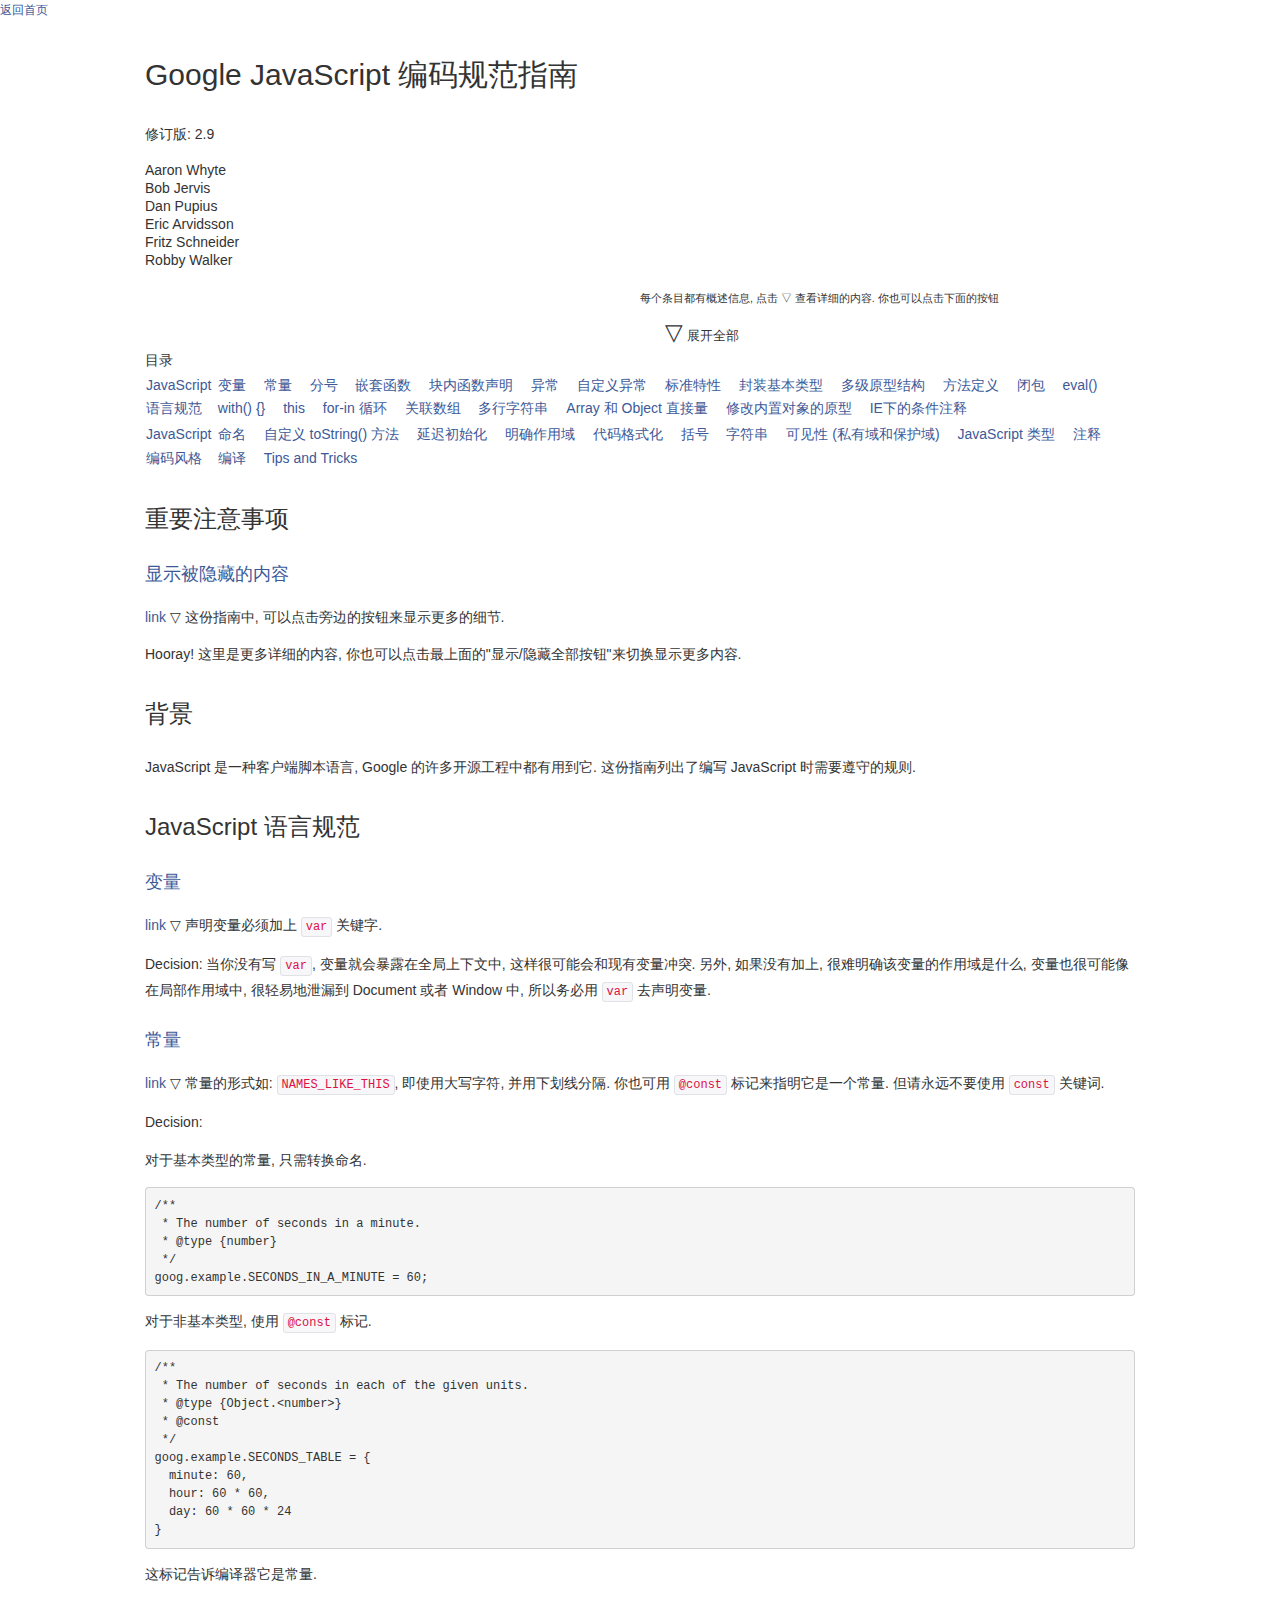
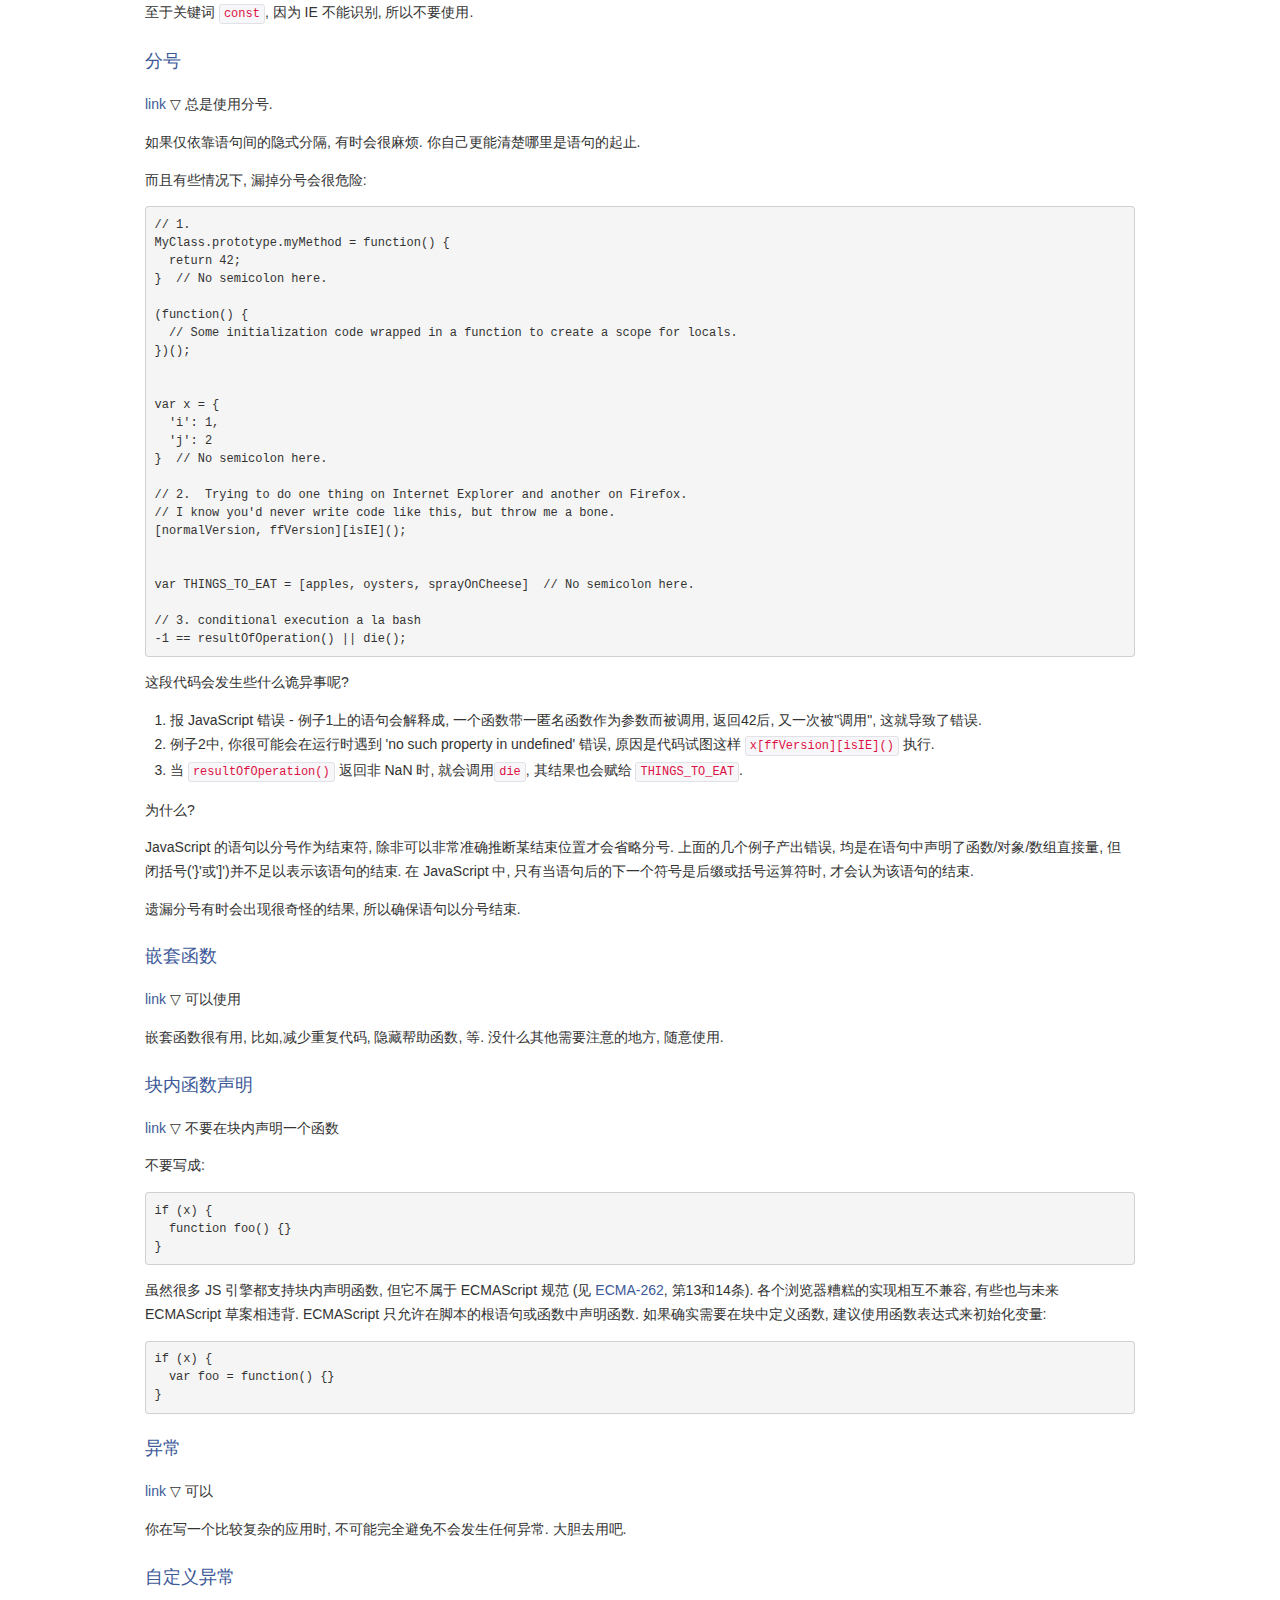
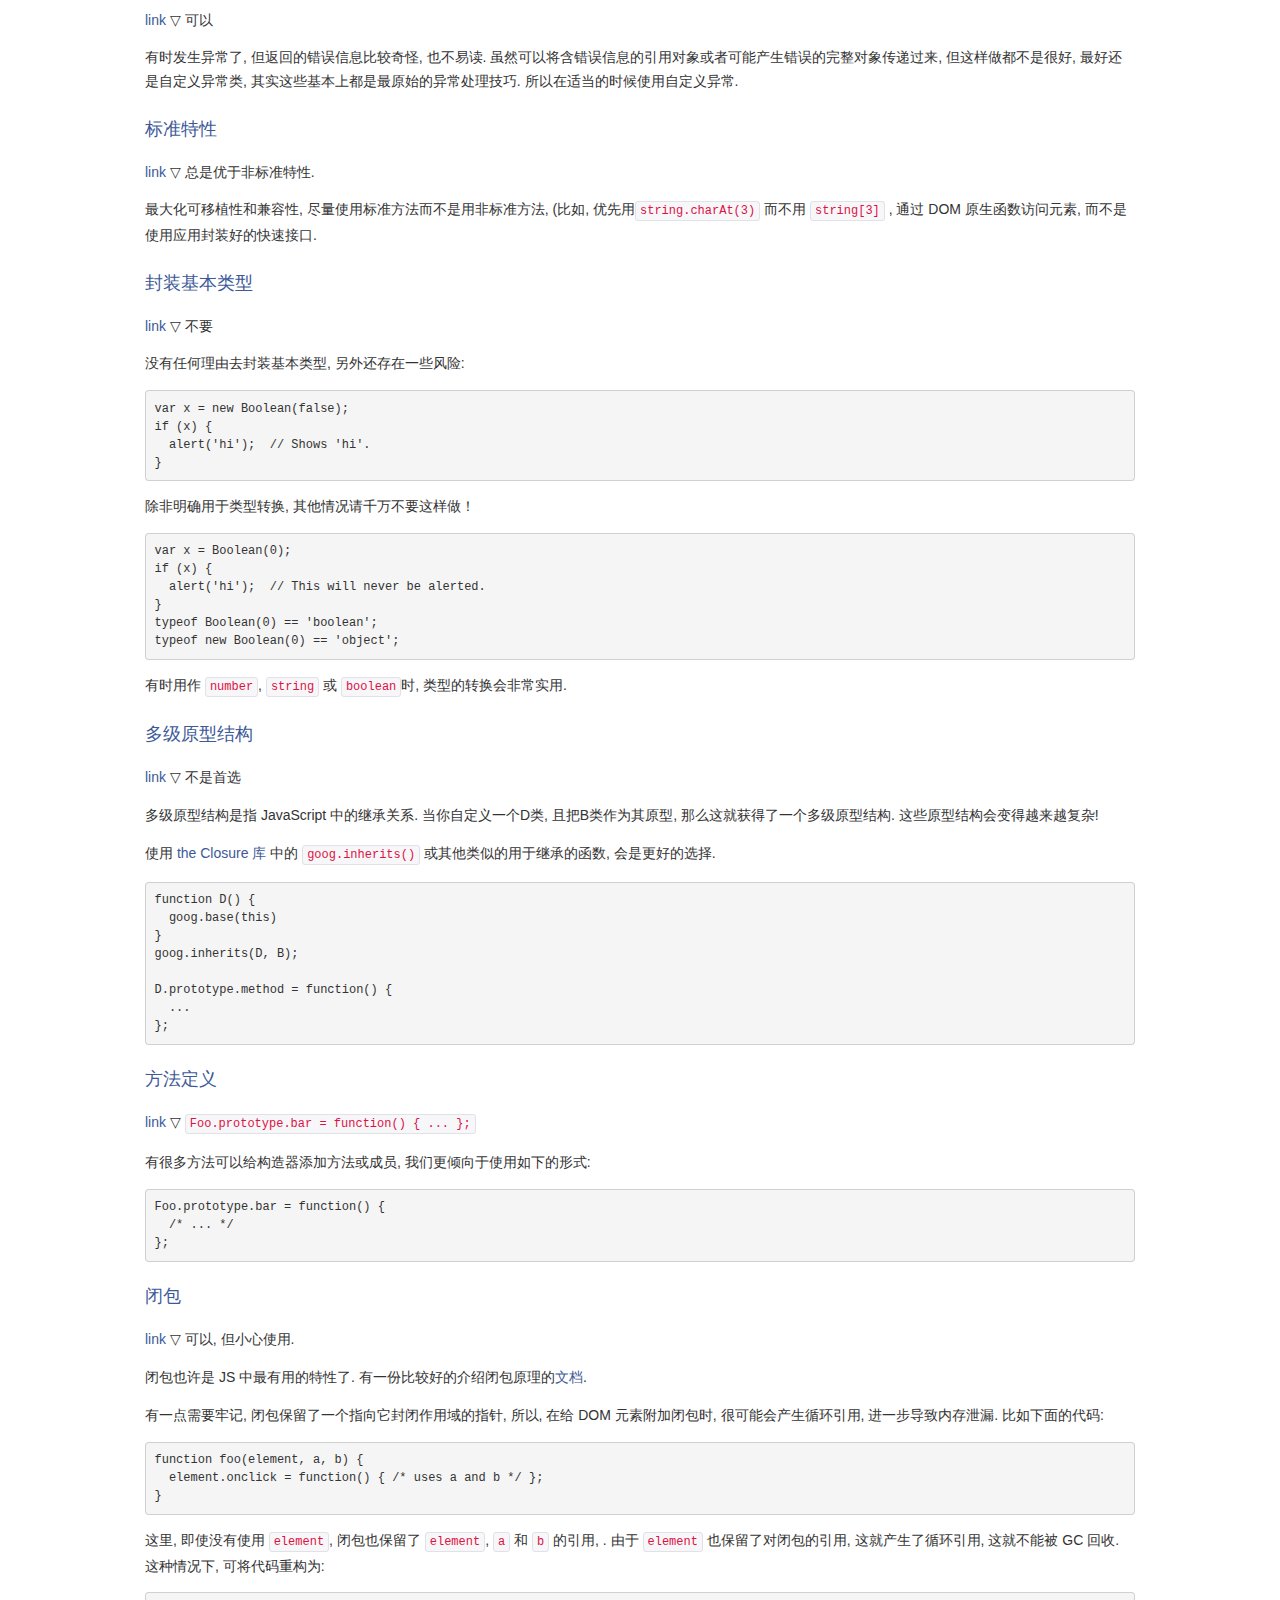
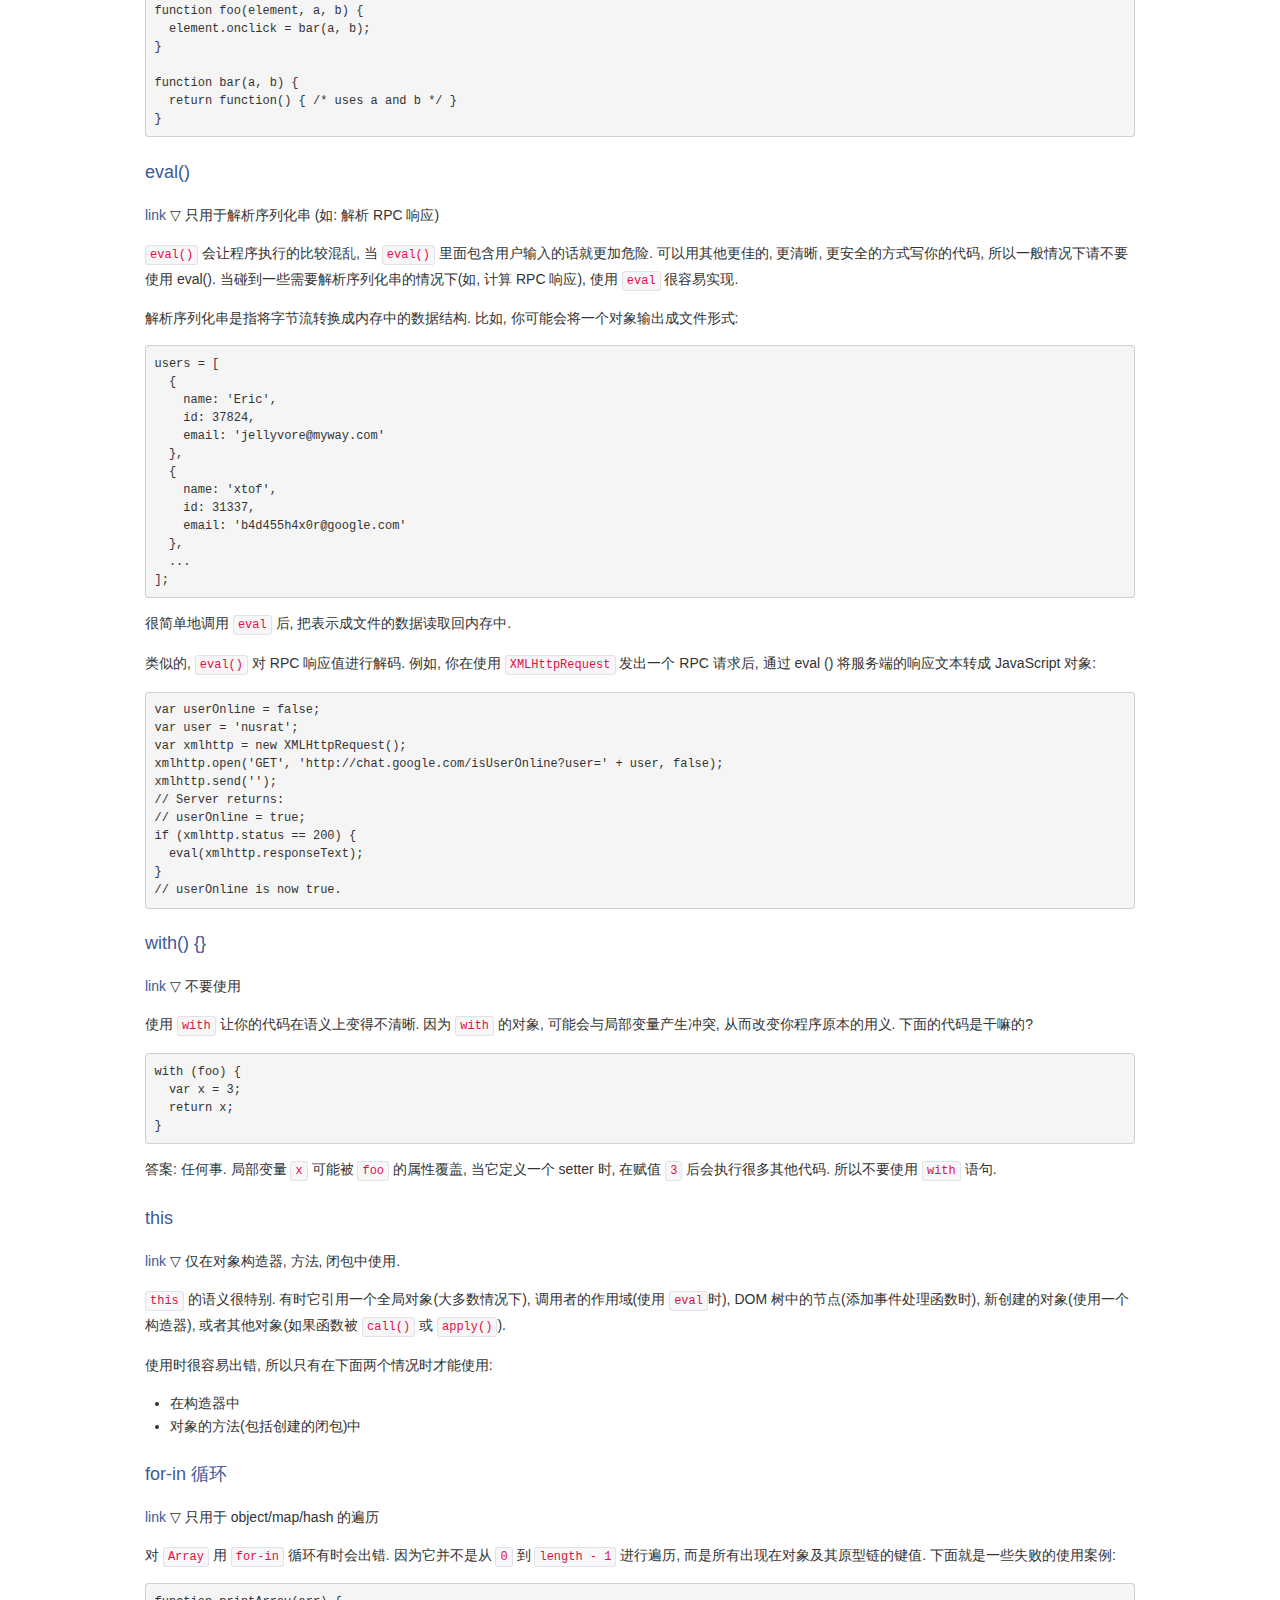
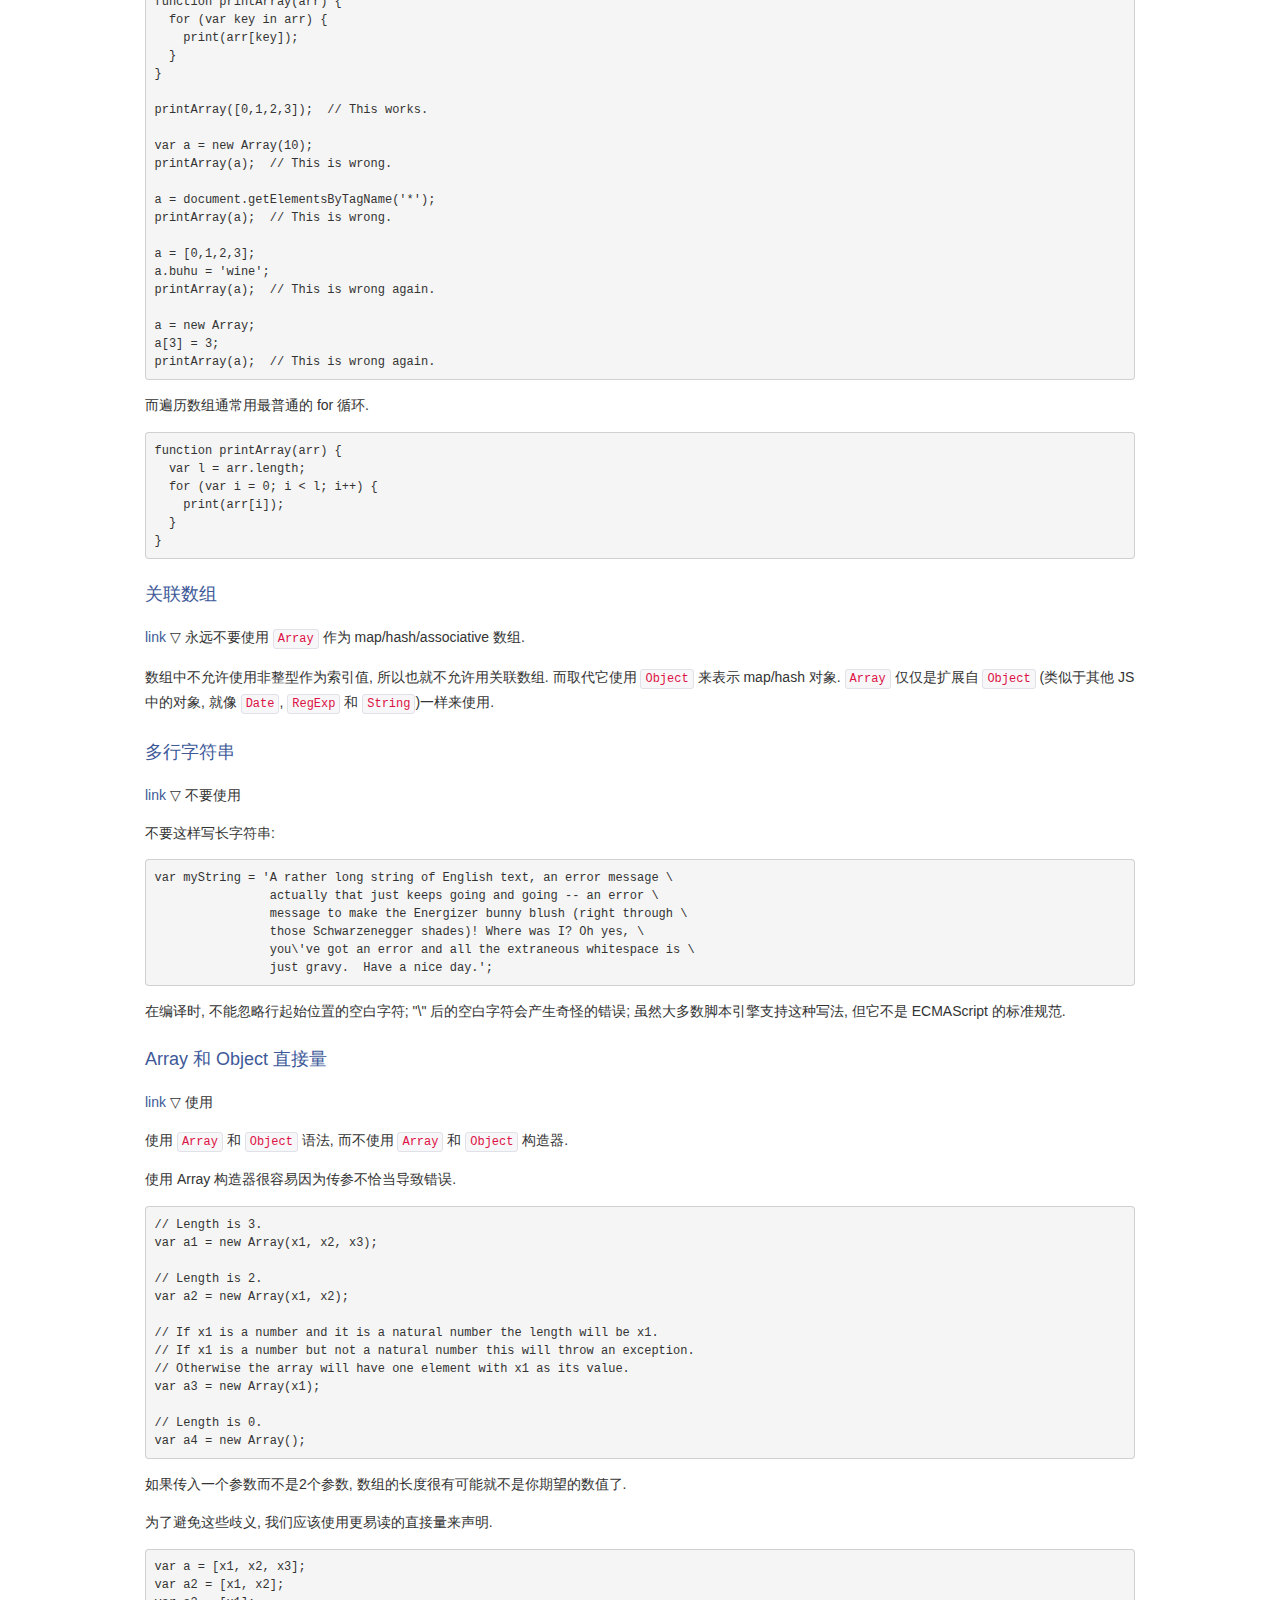
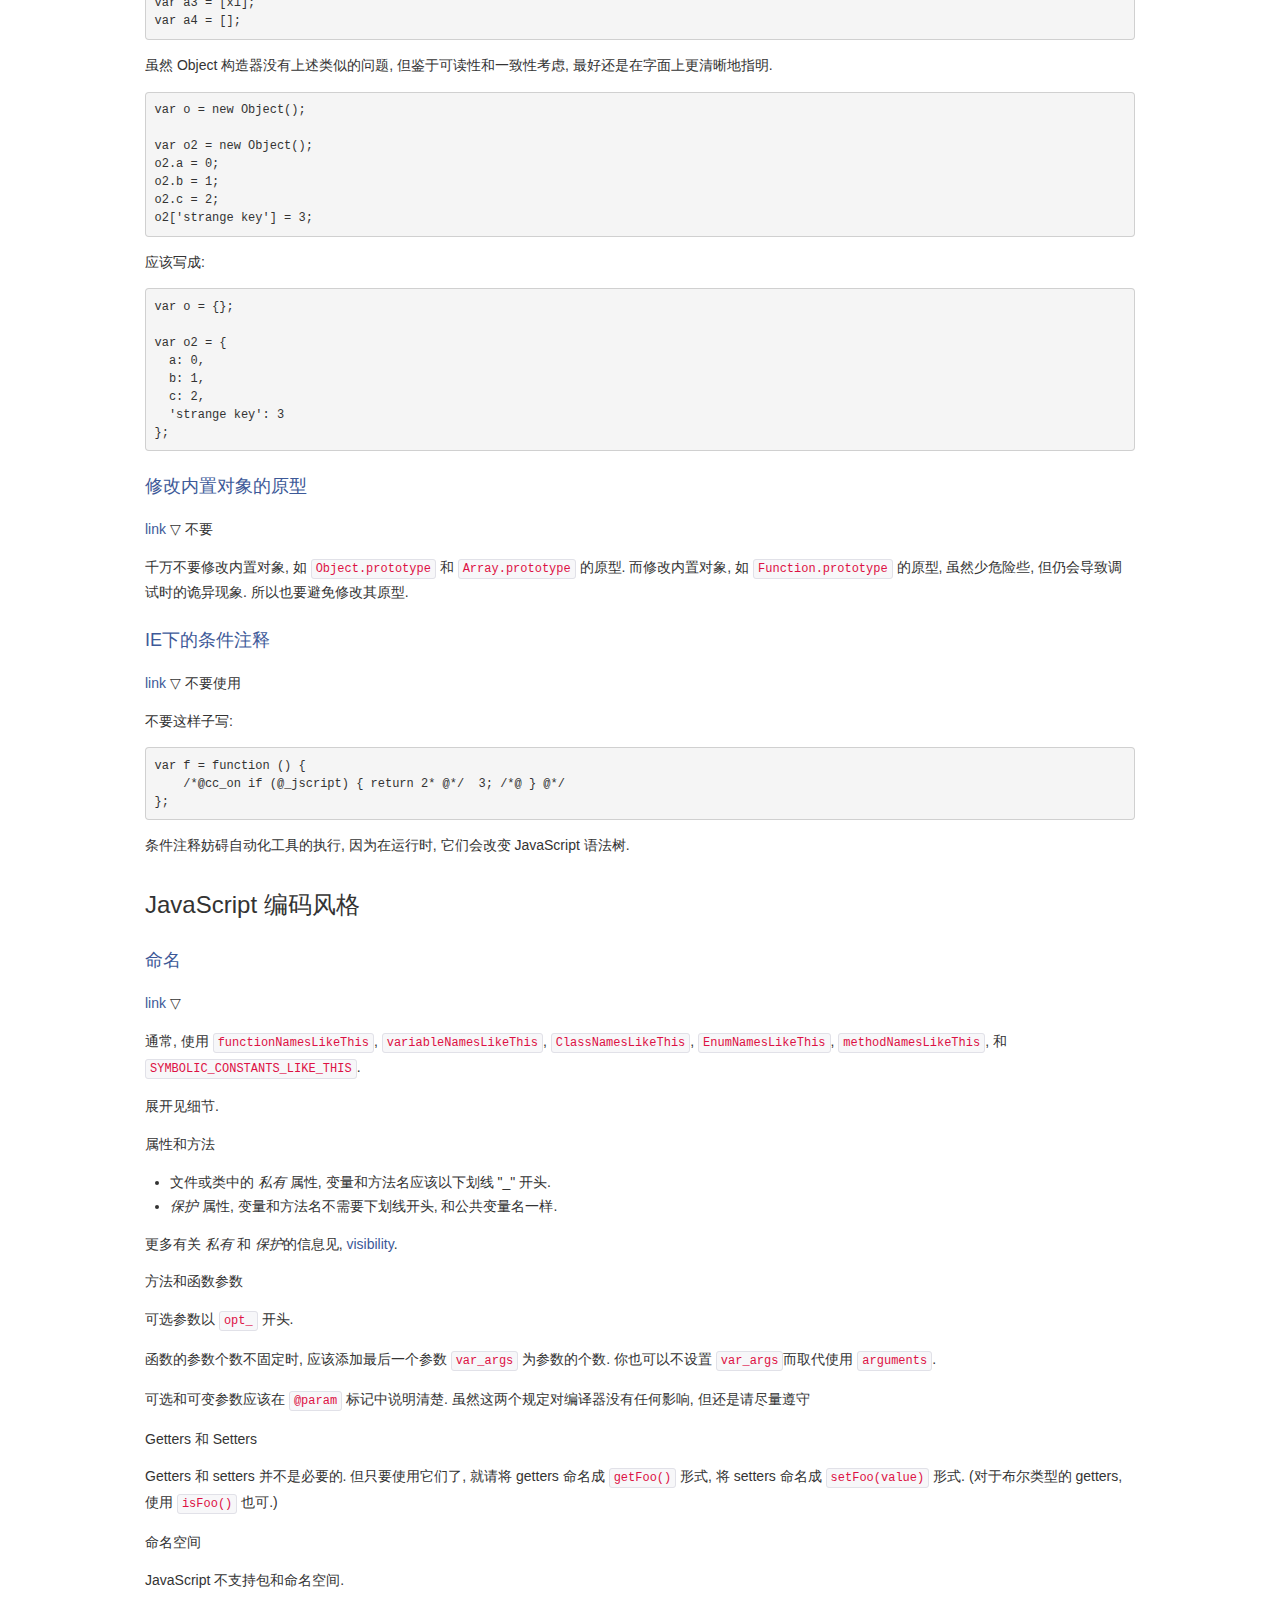
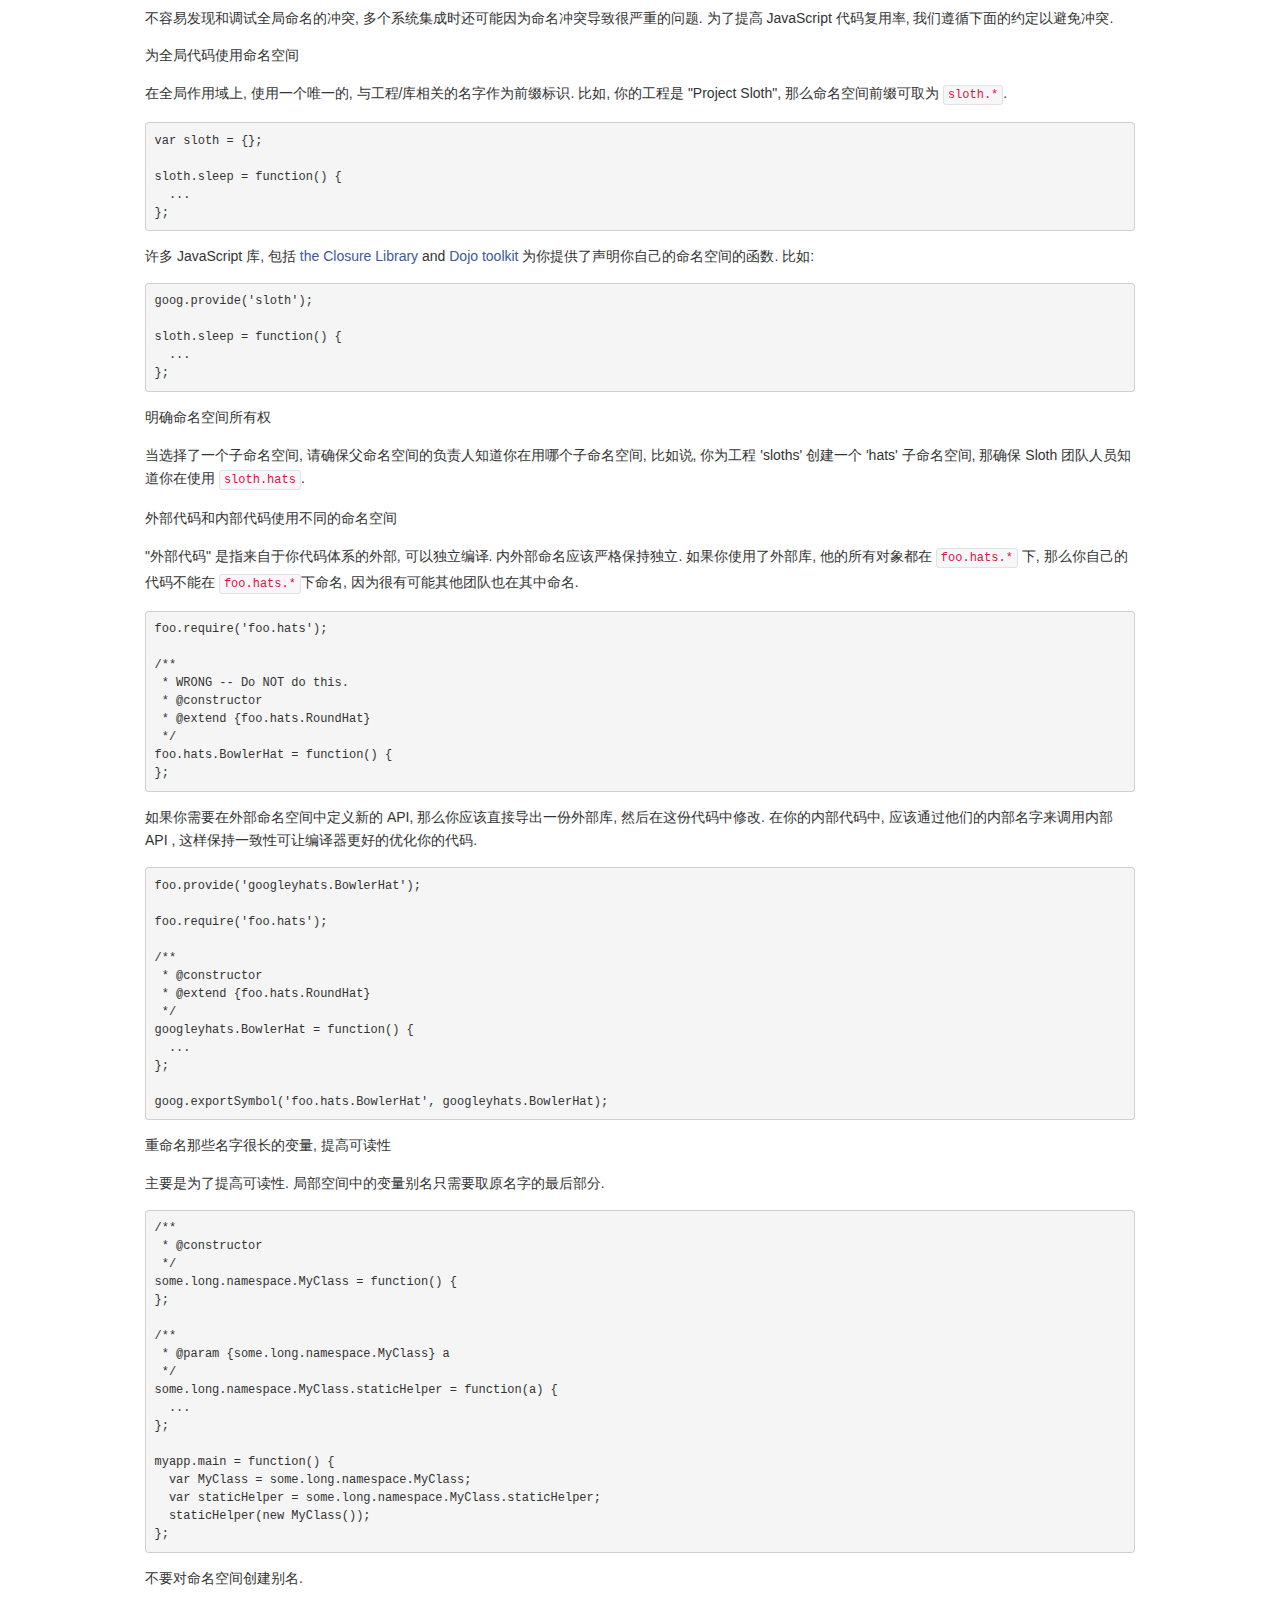
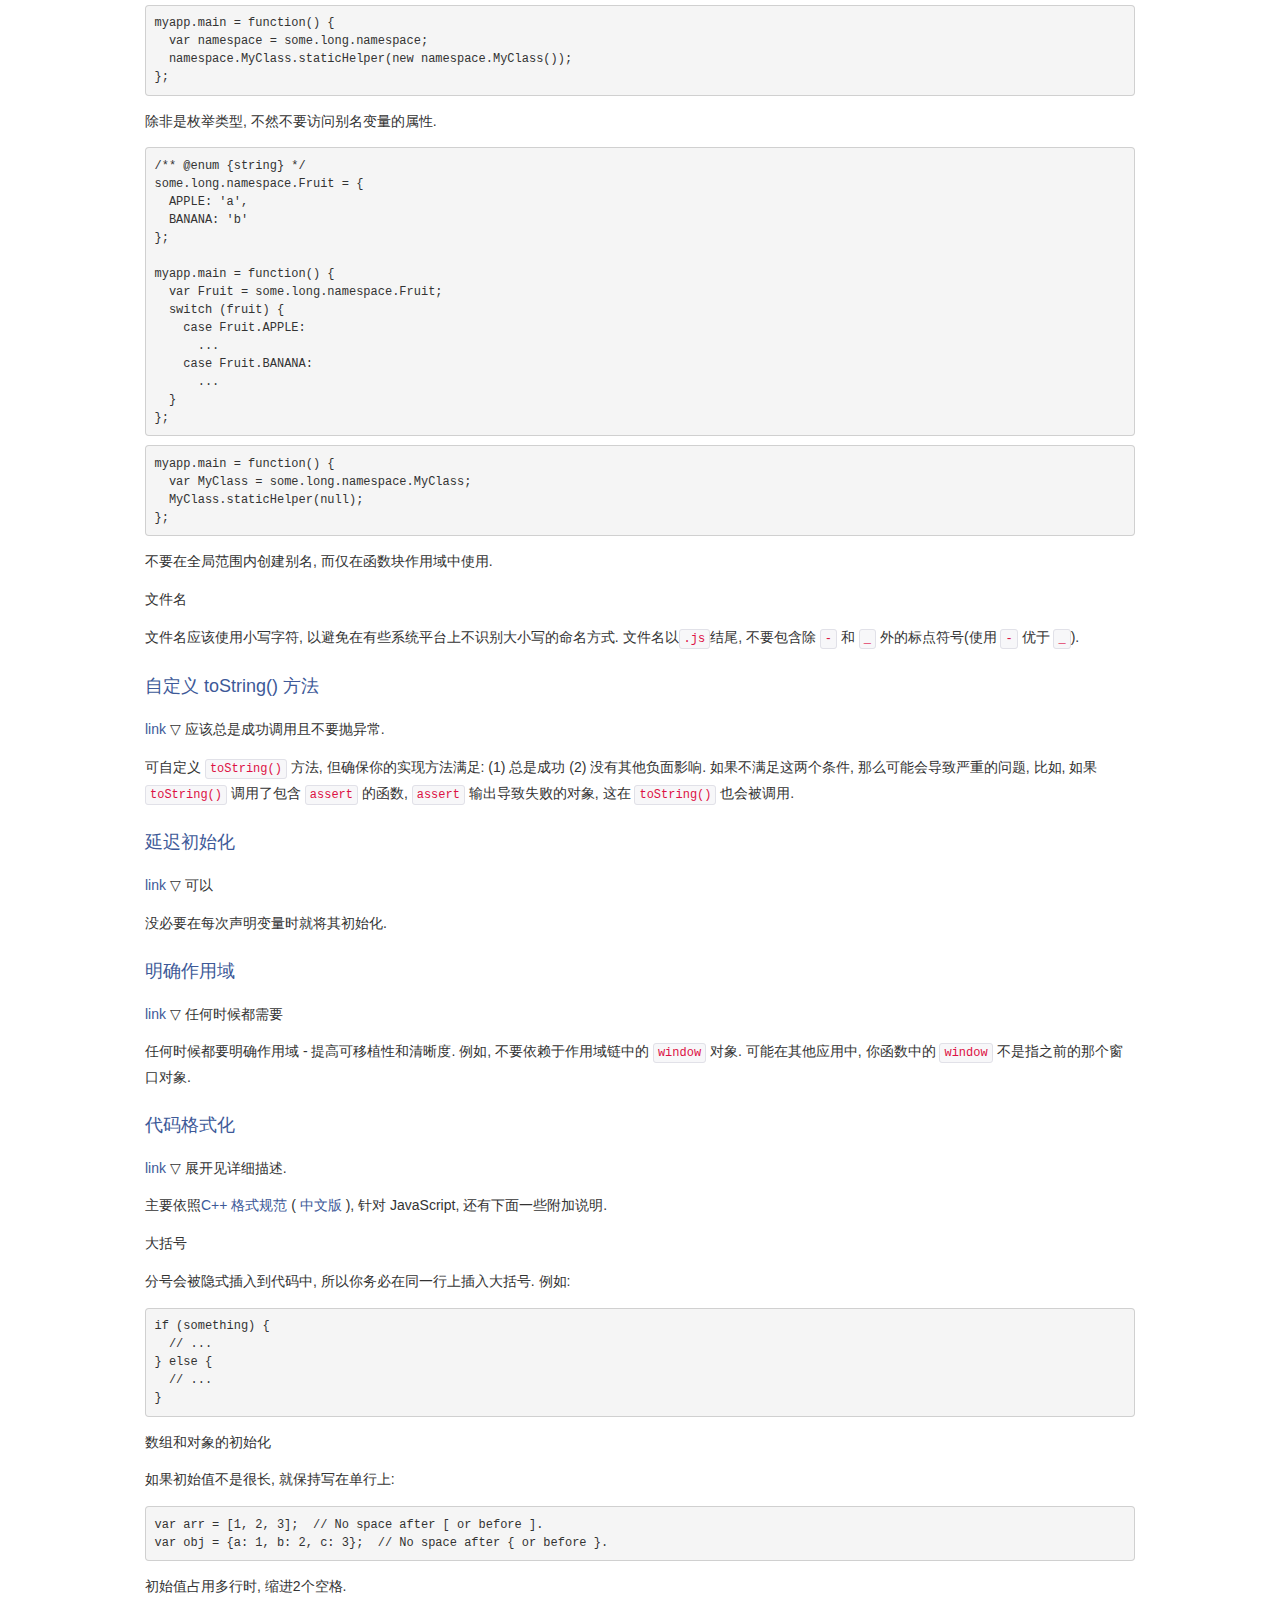
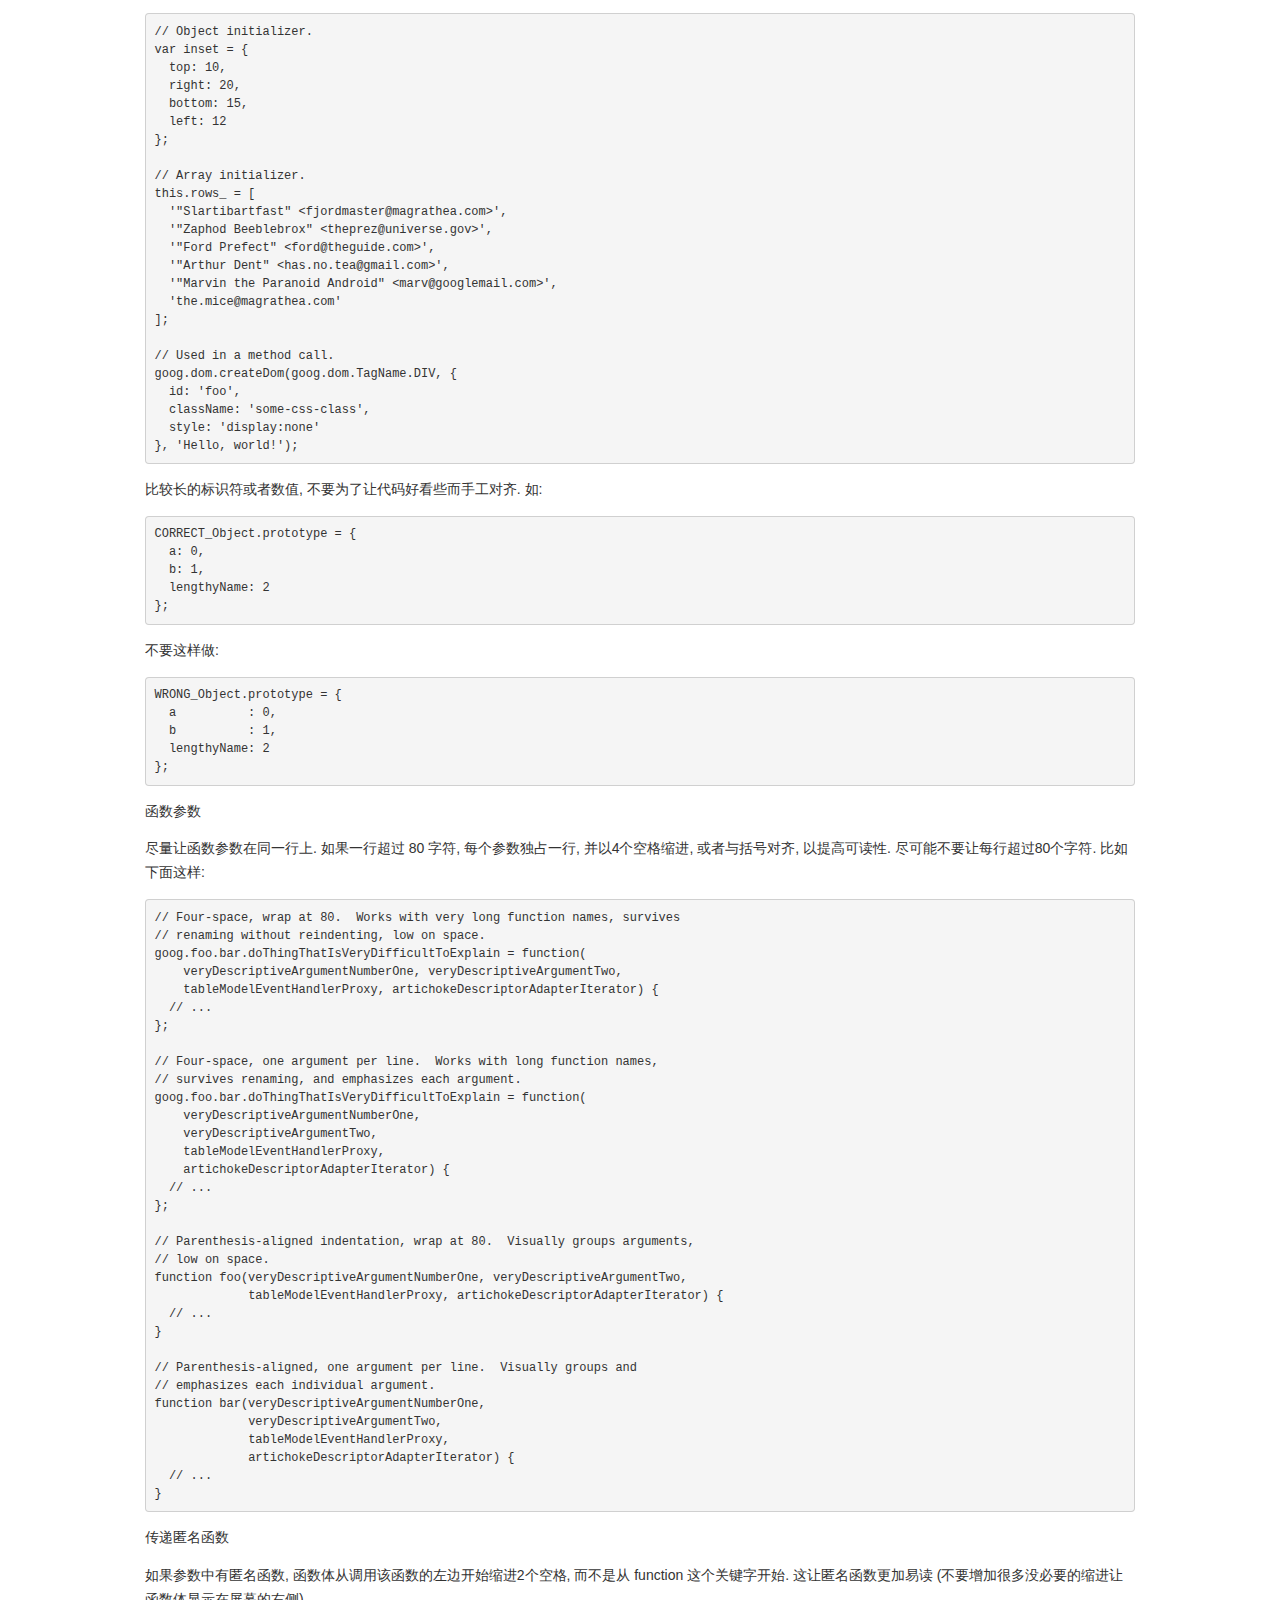
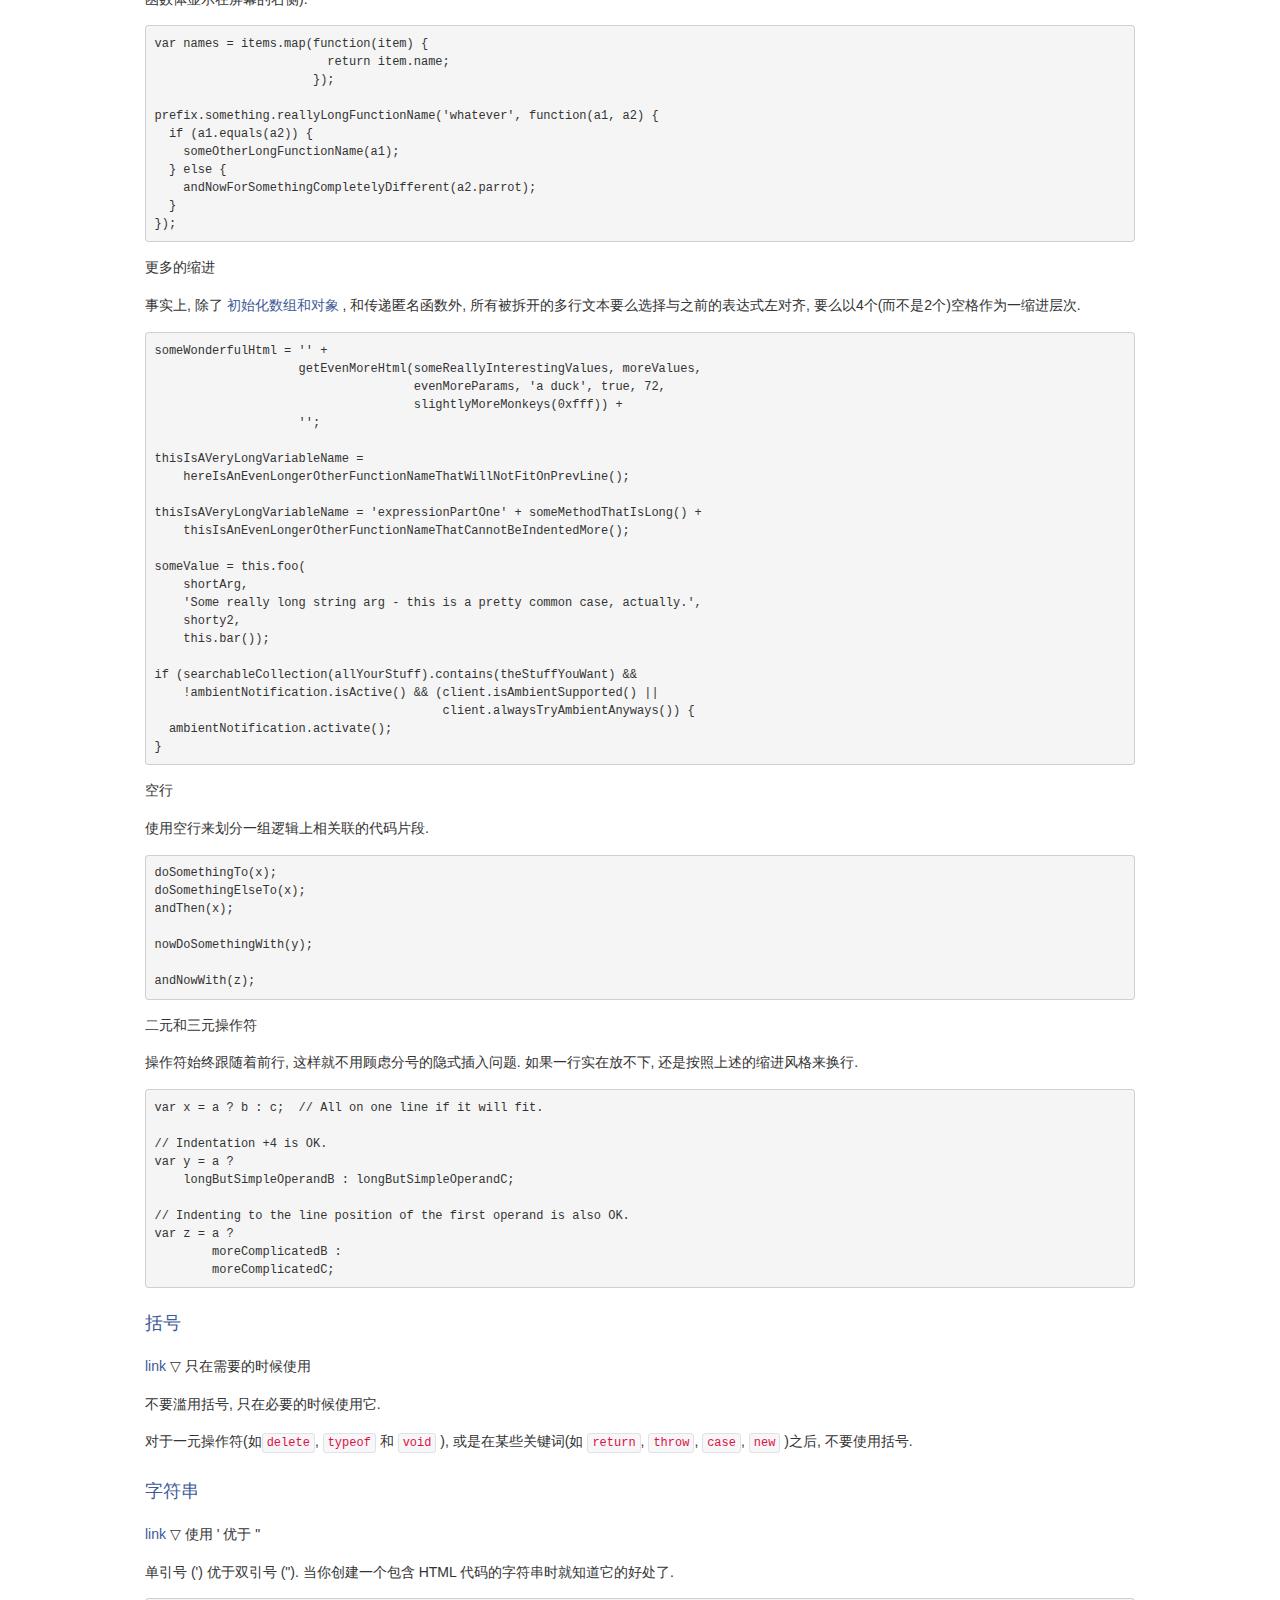
<file: 2013/0225.html>
﻿<!DOCTYPE HTML>
<html lang="en-US">
<head>
  <meta charset="UTF-8">
  <title>Google JavaScript 编码规范指南</title>
<link rel="stylesheet" type="text/css" href="../css/p.css">
</head>
<body>
<a href="http://johnqing.github.com" title="">返回首页</a>
<div class="post-text">
<h1>Google JavaScript 编码规范指南</h1>
  <p class="revision">
    
    修订版: 2.9
  </p>
  
  <address>
    Aaron Whyte<br>
    Bob Jervis<br>
    Dan Pupius<br>
    Eric Arvidsson<br>
    Fritz Schneider<br>
    Robby Walker<br>
  </address>
  <div style="margin-left: 50%; font-size: 75%;">
<p>
        每个条目都有概述信息, 点击
        <span class="showhide_button" style="margin-left: 0; float: none">▽</span> 查看详细的内容.
        你也可以点击下面的按钮
      </p>
<div style=" font-size: larger; margin-left: +2em;">
<span class="showhide_button" style="font-size: 180%; float: none" onclick="javascript:ShowHideAll()" name="show_hide_all_button" id="show_hide_all_button">▽</span>
        展开全部
      </div>
</div>
<div class="toc">
<div class="toc_title">目录</div>
<table>
<tbody><tr valign="top" class="">
<td><div class="toc_category"><a href="#JavaScript_%E8%AF%AD%E8%A8%80%E8%A7%84%E8%8C%83">JavaScript 语言规范</a></div></td>
<td><div class="toc_stylepoint">
<span style="padding-right: 1em; white-space:nowrap;" class=""><a href="#%E5%8F%98%E9%87%8F">变量</a></span> <span style="padding-right: 1em; white-space:nowrap;" class=""><a href="#%E5%B8%B8%E9%87%8F">常量</a></span> <span style="padding-right: 1em; white-space:nowrap;" class=""><a href="#%E5%88%86%E5%8F%B7">分号</a></span> <span style="padding-right: 1em; white-space:nowrap;" class=""><a href="#%E5%B5%8C%E5%A5%97%E5%87%BD%E6%95%B0">嵌套函数</a></span> <span style="padding-right: 1em; white-space:nowrap;" class=""><a href="#%E5%9D%97%E5%86%85%E5%87%BD%E6%95%B0%E5%A3%B0%E6%98%8E">块内函数声明</a></span> <span style="padding-right: 1em; white-space:nowrap;" class=""><a href="#%E5%BC%82%E5%B8%B8">异常</a></span> <span style="padding-right: 1em; white-space:nowrap;" class=""><a href="#%E8%87%AA%E5%AE%9A%E4%B9%89%E5%BC%82%E5%B8%B8">自定义异常</a></span> <span style="padding-right: 1em; white-space:nowrap;" class=""><a href="#%E6%A0%87%E5%87%86%E7%89%B9%E6%80%A7">标准特性</a></span> <span style="padding-right: 1em; white-space:nowrap;" class=""><a href="#%E5%B0%81%E8%A3%85%E5%9F%BA%E6%9C%AC%E7%B1%BB%E5%9E%8B">封装基本类型</a></span> <span style="padding-right: 1em; white-space:nowrap;" class=""><a href="#%E5%A4%9A%E7%BA%A7%E5%8E%9F%E5%9E%8B%E7%BB%93%E6%9E%84">多级原型结构</a></span> <span style="padding-right: 1em; white-space:nowrap;" class=""><a href="#%E6%96%B9%E6%B3%95%E5%AE%9A%E4%B9%89">方法定义</a></span> <span style="padding-right: 1em; white-space:nowrap;" class=""><a href="#%E9%97%AD%E5%8C%85">闭包</a></span> <span style="padding-right: 1em; white-space:nowrap;" class=""><a href="#eval__">eval()</a></span> <span style="padding-right: 1em; white-space:nowrap;" class=""><a href="#with___%7B%7D">with() {}</a></span> <span style="padding-right: 1em; white-space:nowrap;" class=""><a href="#this">this</a></span> <span style="padding-right: 1em; white-space:nowrap;" class=""><a href="#for-in_%E5%BE%AA%E7%8E%AF">for-in 循环</a></span> <span style="padding-right: 1em; white-space:nowrap;" class=""><a href="#%E5%85%B3%E8%81%94%E6%95%B0%E7%BB%84">关联数组</a></span> <span style="padding-right: 1em; white-space:nowrap;" class=""><a href="#%E5%A4%9A%E8%A1%8C%E5%AD%97%E7%AC%A6%E4%B8%B2">多行字符串</a></span> <span style="padding-right: 1em; white-space:nowrap;" class=""><a href="#Array_%E5%92%8C_Object_%E7%9B%B4%E6%8E%A5%E9%87%8F">Array 和 Object 直接量</a></span> <span style="padding-right: 1em; white-space:nowrap;" class=""><a href="#%E4%BF%AE%E6%94%B9%E5%86%85%E7%BD%AE%E5%AF%B9%E8%B1%A1%E7%9A%84%E5%8E%9F%E5%9E%8B">修改内置对象的原型</a></span> <span style="padding-right: 1em; white-space:nowrap;" class=""><a href="#IE%E4%B8%8B%E7%9A%84%E6%9D%A1%E4%BB%B6%E6%B3%A8%E9%87%8A">IE下的条件注释</a></span> </div></td>
</tr>
<tr valign="top" class="">
<td><div class="toc_category"><a href="#JavaScript_%E7%BC%96%E7%A0%81%E9%A3%8E%E6%A0%BC">JavaScript 编码风格</a></div></td>
<td><div class="toc_stylepoint">
<span style="padding-right: 1em; white-space:nowrap;" class=""><a href="#%E5%91%BD%E5%90%8D">命名</a></span> <span style="padding-right: 1em; white-space:nowrap;" class=""><a href="#%E8%87%AA%E5%AE%9A%E4%B9%89_toString___%E6%96%B9%E6%B3%95">自定义 toString() 方法</a></span> <span style="padding-right: 1em; white-space:nowrap;" class=""><a href="#%E5%BB%B6%E8%BF%9F%E5%88%9D%E5%A7%8B%E5%8C%96">延迟初始化</a></span> <span style="padding-right: 1em; white-space:nowrap;" class=""><a href="#%E6%98%8E%E7%A1%AE%E4%BD%9C%E7%94%A8%E5%9F%9F">明确作用域</a></span> <span style="padding-right: 1em; white-space:nowrap;" class=""><a href="#%E4%BB%A3%E7%A0%81%E6%A0%BC%E5%BC%8F%E5%8C%96">代码格式化</a></span> <span style="padding-right: 1em; white-space:nowrap;" class=""><a href="#%E6%8B%AC%E5%8F%B7">括号</a></span> <span style="padding-right: 1em; white-space:nowrap;" class=""><a href="#%E5%AD%97%E7%AC%A6%E4%B8%B2">字符串</a></span> <span style="padding-right: 1em; white-space:nowrap;" class=""><a href="#%E5%8F%AF%E8%A7%81%E6%80%A7__%E7%A7%81%E6%9C%89%E5%9F%9F%E5%92%8C%E4%BF%9D%E6%8A%A4%E5%9F%9F_">可见性 (私有域和保护域)</a></span> <span style="padding-right: 1em; white-space:nowrap;" class=""><a href="#JavaScript_%E7%B1%BB%E5%9E%8B">JavaScript 类型</a></span> <span style="padding-right: 1em; white-space:nowrap;" class=""><a href="#%E6%B3%A8%E9%87%8A">注释</a></span> <span style="padding-right: 1em; white-space:nowrap;" class=""><a href="#%E7%BC%96%E8%AF%91">编译</a></span> <span style="padding-right: 1em; white-space:nowrap;" class=""><a href="#Tips_and_Tricks">Tips and Tricks</a></span> </div></td>
</tr>
</tbody></table>
</div>
    <div class="">
<h2 name="重要注意事项" id="重要注意事项">重要注意事项</h2>
      <div class="">
<h3><a name="%E6%98%BE%E7%A4%BA%E8%A2%AB%E9%9A%90%E8%97%8F%E7%9A%84%E5%86%85%E5%AE%B9" id="显示被隐藏的内容">显示被隐藏的内容</a></h3>
<span class="link_button" id="link-显示被隐藏的内容__button" name="link-显示被隐藏的内容__button" style="display: inline;"><a href="?showone=%E6%98%BE%E7%A4%BA%E8%A2%AB%E9%9A%90%E8%97%8F%E7%9A%84%E5%86%85%E5%AE%B9#%E6%98%BE%E7%A4%BA%E8%A2%AB%E9%9A%90%E8%97%8F%E7%9A%84%E5%86%85%E5%AE%B9">
          link
        </a></span><span class="showhide_button" onclick="javascript:ShowHideByName('显示被隐藏的内容__body','显示被隐藏的内容__button')" name="显示被隐藏的内容__button" id="显示被隐藏的内容__button">▽</span>
        <div style="display:inline;" class="">
            这份指南中, 可以点击旁边的按钮来显示更多的细节.
        </div>
        <div class=""><div class="stylepoint_body" name="显示被隐藏的内容__body" id="显示被隐藏的内容__body" style="display: inline;">
          <p>
            Hooray!  这里是更多详细的内容, 你也可以点击最上面的"显示/隐藏全部按钮"来切换显示更多内容.
          </p>
        </div></div>
      </div>
    </div>
    <div class="">
<h2 name="背景" id="背景">背景</h2>
      <p>
          JavaScript 是一种客户端脚本语言, Google 的许多开源工程中都有用到它. 这份指南列出了编写 JavaScript 时需要遵守的规则.
      </p>

    </div>
  
  <div class="">
<h2 name="JavaScript_语言规范" id="JavaScript_语言规范">JavaScript 语言规范</h2>
    

    <div class="">
<h3><a name="%E5%8F%98%E9%87%8F" id="变量">变量</a></h3>
<span class="link_button" id="link-变量__button" name="link-变量__button" style="display: inline;"><a href="?showone=%E5%8F%98%E9%87%8F#%E5%8F%98%E9%87%8F">
          link
        </a></span><span class="showhide_button" onclick="javascript:ShowHideByName('变量__body','变量__button')" name="变量__button" id="变量__button">▽</span>
      <div style="display:inline;" class="">
        声明变量必须加上 <code>var</code> 关键字.
      </div>
      <div class=""><div class="stylepoint_body" name="变量__body" id="变量__body" style="display: inline;">
        <p class="">
<span class="stylepoint_section">Decision:  </span>
            当你没有写 <code>var</code>, 变量就会暴露在全局上下文中, 这样很可能会和现有变量冲突.
            另外, 如果没有加上, 很难明确该变量的作用域是什么, 变量也很可能像在局部作用域中, 很轻易地泄漏到 Document 或者 Window 中,
            所以务必用 <code>var</code> 去声明变量.
        </p>
      </div></div>
    </div>

    <div class="">
<h3><a name="%E5%B8%B8%E9%87%8F" id="常量">常量</a></h3>
<span class="link_button" id="link-常量__button" name="link-常量__button" style="display: inline;"><a href="?showone=%E5%B8%B8%E9%87%8F#%E5%B8%B8%E9%87%8F">
          link
        </a></span><span class="showhide_button" onclick="javascript:ShowHideByName('常量__body','常量__button')" name="常量__button" id="常量__button">▽</span>
      <div style="display:inline;" class="">
        常量的形式如:  <code>NAMES_LIKE_THIS</code>, 即使用大写字符, 并用下划线分隔.
        你也可用 <code>@const</code> 标记来指明它是一个常量.
        但请永远不要使用 <code>const</code> 关键词.
      </div>
      <div class=""><div class="stylepoint_body" name="常量__body" id="常量__body" style="display: inline;">
        <p class="">
<span class="stylepoint_section">Decision:  </span>
          </p><p>对于基本类型的常量, 只需转换命名.</p>
          <div class=""><pre>/**
 * The number of seconds in a minute.
 * @type {number}
 */
goog.example.SECONDS_IN_A_MINUTE = 60;</pre></div>
          <p>对于非基本类型, 使用 <code>@const</code> 标记.</p>
          <div class=""><pre>/**
 * The number of seconds in each of the given units.
 * @type {Object.&lt;number&gt;}
 * @const
 */
goog.example.SECONDS_TABLE = {
  minute: 60,
  hour: 60 * 60,
  day: 60 * 60 * 24
}</pre></div>
          <p>这标记告诉编译器它是常量. </p>
          <p>至于关键词 <code>const</code>, 因为 IE 不能识别, 所以不要使用.</p>
        <p></p>
      </div></div>
    </div>

    <div class="">
<h3><a name="%E5%88%86%E5%8F%B7" id="分号">分号</a></h3>
<span class="link_button" id="link-分号__button" name="link-分号__button" style="display: inline;"><a href="?showone=%E5%88%86%E5%8F%B7#%E5%88%86%E5%8F%B7">
          link
        </a></span><span class="showhide_button" onclick="javascript:ShowHideByName('分号__body','分号__button')" name="分号__button" id="分号__button">▽</span>
      <div style="display:inline;" class="">
        总是使用分号.
      </div>
      <div class=""><div class="stylepoint_body" name="分号__body" id="分号__body" style="display: inline;">
        <p>如果仅依靠语句间的隐式分隔, 有时会很麻烦. 你自己更能清楚哪里是语句的起止.</p>
        <p>而且有些情况下, 漏掉分号会很危险:</p>
        <div class=""><pre class="badcode">// 1.
MyClass.prototype.myMethod = function() {
  return 42;
}  // No semicolon here.

(function() {
  // Some initialization code wrapped in a function to create a scope for locals.
})();


var x = {
  'i': 1,
  'j': 2
}  // No semicolon here.

// 2.  Trying to do one thing on Internet Explorer and another on Firefox.
// I know you'd never write code like this, but throw me a bone.
[normalVersion, ffVersion][isIE]();


var THINGS_TO_EAT = [apples, oysters, sprayOnCheese]  // No semicolon here.

// 3. conditional execution a la bash
-1 == resultOfOperation() || die();</pre></div>
        <p class="">
<span class="stylepoint_subsection">这段代码会发生些什么诡异事呢?</span>
          </p><ol>
            <li>报 JavaScript 错误 - 例子1上的语句会解释成, 一个函数带一匿名函数作为参数而被调用, 返回42后, 又一次被"调用", 这就导致了错误.</li>
            <li>例子2中, 你很可能会在运行时遇到 'no such property in undefined' 错误, 原因是代码试图这样 <code>x[ffVersion][isIE]()</code> 执行.</li>
            <li>当 <code>resultOfOperation()</code> 返回非 NaN 时, 就会调用<code>die</code>, 其结果也会赋给 <code>THINGS_TO_EAT</code>.</li>
          </ol>
        <p></p>
        <p class="">
<span class="stylepoint_subsection">为什么?</span>
          </p><p>JavaScript 的语句以分号作为结束符, 除非可以非常准确推断某结束位置才会省略分号. 上面的几个例子产出错误, 均是在语句中声明了函数/对象/数组直接量, 但
          闭括号('}'或']')并不足以表示该语句的结束. 在 JavaScript 中, 只有当语句后的下一个符号是后缀或括号运算符时, 才会认为该语句的结束.</p>
          <p>遗漏分号有时会出现很奇怪的结果, 所以确保语句以分号结束.</p>
        <p></p>
      </div></div>
    </div>

    <div class="">
<h3><a name="%E5%B5%8C%E5%A5%97%E5%87%BD%E6%95%B0" id="嵌套函数">嵌套函数</a></h3>
<span class="link_button" id="link-嵌套函数__button" name="link-嵌套函数__button" style="display: inline;"><a href="?showone=%E5%B5%8C%E5%A5%97%E5%87%BD%E6%95%B0#%E5%B5%8C%E5%A5%97%E5%87%BD%E6%95%B0">
          link
        </a></span><span class="showhide_button" onclick="javascript:ShowHideByName('嵌套函数__body','嵌套函数__button')" name="嵌套函数__button" id="嵌套函数__button">▽</span>
      <div style="display:inline;" class="">可以使用</div>
      <div class=""><div class="stylepoint_body" name="嵌套函数__body" id="嵌套函数__body" style="display: inline;">
        <p>嵌套函数很有用, 比如,减少重复代码, 隐藏帮助函数, 等. 没什么其他需要注意的地方, 随意使用.</p>
      </div></div>
    </div>

    <div class="">
<h3><a name="%E5%9D%97%E5%86%85%E5%87%BD%E6%95%B0%E5%A3%B0%E6%98%8E" id="块内函数声明">块内函数声明</a></h3>
<span class="link_button" id="link-块内函数声明__button" name="link-块内函数声明__button" style="display: inline;"><a href="?showone=%E5%9D%97%E5%86%85%E5%87%BD%E6%95%B0%E5%A3%B0%E6%98%8E#%E5%9D%97%E5%86%85%E5%87%BD%E6%95%B0%E5%A3%B0%E6%98%8E">
          link
        </a></span><span class="showhide_button" onclick="javascript:ShowHideByName('块内函数声明__body','块内函数声明__button')" name="块内函数声明__button" id="块内函数声明__button">▽</span>
      <div style="display:inline;" class="">不要在块内声明一个函数</div>
      <div class=""><div class="stylepoint_body" name="块内函数声明__body" id="块内函数声明__body" style="display: inline;">
        <p>不要写成:</p>
        <div class=""><pre class="badcode">if (x) {
  function foo() {}
}</pre></div>

        <p>虽然很多 JS 引擎都支持块内声明函数, 但它不属于 ECMAScript 规范 (见 <a href="http://www.ecma-international.org/publications/standards/Ecma-262.htm">ECMA-262</a>, 第13和14条).
        各个浏览器糟糕的实现相互不兼容, 有些也与未来 ECMAScript 草案相违背. ECMAScript 只允许在脚本的根语句或函数中声明函数.
            如果确实需要在块中定义函数, 建议使用函数表达式来初始化变量:</p>
        <div class=""><pre>if (x) {
  var foo = function() {}
}</pre></div>
      </div></div>
    </div>

    <div class="">
<h3><a name="%E5%BC%82%E5%B8%B8" id="异常">异常</a></h3>
<span class="link_button" id="link-异常__button" name="link-异常__button" style="display: inline;"><a href="?showone=%E5%BC%82%E5%B8%B8#%E5%BC%82%E5%B8%B8">
          link
        </a></span><span class="showhide_button" onclick="javascript:ShowHideByName('异常__body','异常__button')" name="异常__button" id="异常__button">▽</span>
      <div style="display:inline;" class="">可以</div>
      <div class=""><div class="stylepoint_body" name="异常__body" id="异常__body" style="display: inline;">
        <p>你在写一个比较复杂的应用时, 不可能完全避免不会发生任何异常.
          大胆去用吧.</p>
      </div></div>
    </div>

    <div class="">
<h3><a name="%E8%87%AA%E5%AE%9A%E4%B9%89%E5%BC%82%E5%B8%B8" id="自定义异常">自定义异常</a></h3>
<span class="link_button" id="link-自定义异常__button" name="link-自定义异常__button" style="display: inline;"><a href="?showone=%E8%87%AA%E5%AE%9A%E4%B9%89%E5%BC%82%E5%B8%B8#%E8%87%AA%E5%AE%9A%E4%B9%89%E5%BC%82%E5%B8%B8">
          link
        </a></span><span class="showhide_button" onclick="javascript:ShowHideByName('自定义异常__body','自定义异常__button')" name="自定义异常__button" id="自定义异常__button">▽</span>
      <div style="display:inline;" class="">可以</div>
      <div class=""><div class="stylepoint_body" name="自定义异常__body" id="自定义异常__body" style="display: inline;">
        <p> 有时发生异常了, 但返回的错误信息比较奇怪, 也不易读. 虽然可以将含错误信息的引用对象或者可能产生错误的完整对象传递过来, 但这样做都不是很好, 最好还是自定义异常类, 其实这些基本上都是最原始的异常处理技巧.
            所以在适当的时候使用自定义异常.
        </p>
      </div></div>
    </div>

    <div class="">
<h3><a name="%E6%A0%87%E5%87%86%E7%89%B9%E6%80%A7" id="标准特性">标准特性</a></h3>
<span class="link_button" id="link-标准特性__button" name="link-标准特性__button" style="display: inline;"><a href="?showone=%E6%A0%87%E5%87%86%E7%89%B9%E6%80%A7#%E6%A0%87%E5%87%86%E7%89%B9%E6%80%A7">
          link
        </a></span><span class="showhide_button" onclick="javascript:ShowHideByName('标准特性__body','标准特性__button')" name="标准特性__button" id="标准特性__button">▽</span>
      <div style="display:inline;" class="">总是优于非标准特性.</div>
      <div class=""><div class="stylepoint_body" name="标准特性__body" id="标准特性__body" style="display: inline;">
        <p>最大化可移植性和兼容性, 尽量使用标准方法而不是用非标准方法, (比如,
          优先用<code>string.charAt(3)</code> 而不用 <code>string[3]</code> ,
          通过 DOM 原生函数访问元素, 而不是使用应用封装好的快速接口.
        </p>
      </div></div>
    </div>

    <div class="">
<h3><a name="%E5%B0%81%E8%A3%85%E5%9F%BA%E6%9C%AC%E7%B1%BB%E5%9E%8B" id="封装基本类型">封装基本类型</a></h3>
<span class="link_button" id="link-封装基本类型__button" name="link-封装基本类型__button" style="display: inline;"><a href="?showone=%E5%B0%81%E8%A3%85%E5%9F%BA%E6%9C%AC%E7%B1%BB%E5%9E%8B#%E5%B0%81%E8%A3%85%E5%9F%BA%E6%9C%AC%E7%B1%BB%E5%9E%8B">
          link
        </a></span><span class="showhide_button" onclick="javascript:ShowHideByName('封装基本类型__body','封装基本类型__button')" name="封装基本类型__button" id="封装基本类型__button">▽</span>
      <div style="display:inline;" class="">不要</div>
      <div class=""><div class="stylepoint_body" name="封装基本类型__body" id="封装基本类型__body" style="display: inline;">
        <p>没有任何理由去封装基本类型, 另外还存在一些风险:</p>
        <div class=""><pre class="badcode">var x = new Boolean(false);
if (x) {
  alert('hi');  // Shows 'hi'.
}</pre></div>
        <p>除非明确用于类型转换, 其他情况请千万不要这样做！</p>
        <div class=""><pre>var x = Boolean(0);
if (x) {
  alert('hi');  // This will never be alerted.
}
typeof Boolean(0) == 'boolean';
typeof new Boolean(0) == 'object';</pre></div>
        <p>有时用作 <code>number</code>, <code>string</code> 或 <code>boolean</code>时, 类型的转换会非常实用.</p>
      </div></div>
    </div>

    <div class="">
<h3><a name="%E5%A4%9A%E7%BA%A7%E5%8E%9F%E5%9E%8B%E7%BB%93%E6%9E%84" id="多级原型结构">多级原型结构</a></h3>
<span class="link_button" id="link-多级原型结构__button" name="link-多级原型结构__button" style="display: inline;"><a href="?showone=%E5%A4%9A%E7%BA%A7%E5%8E%9F%E5%9E%8B%E7%BB%93%E6%9E%84#%E5%A4%9A%E7%BA%A7%E5%8E%9F%E5%9E%8B%E7%BB%93%E6%9E%84">
          link
        </a></span><span class="showhide_button" onclick="javascript:ShowHideByName('多级原型结构__body','多级原型结构__button')" name="多级原型结构__button" id="多级原型结构__button">▽</span>
      <div style="display:inline;" class="">不是首选</div>
      <div class=""><div class="stylepoint_body" name="多级原型结构__body" id="多级原型结构__body" style="display: inline;">
        <p>多级原型结构是指 JavaScript 中的继承关系. 当你自定义一个D类, 且把B类作为其原型, 那么这就获得了一个多级原型结构. 这些原型结构会变得越来越复杂!</p>
        <p>使用
          <a href="http://code.google.com/closure/library/">
            the Closure 库
          </a> 中的 <code>goog.inherits()</code> 或其他类似的用于继承的函数, 会是更好的选择.

        </p>
        <div class=""><pre>function D() {
  goog.base(this)
}
goog.inherits(D, B);

D.prototype.method = function() {
  ...
};</pre></div>
      </div></div>
    </div>

    <div class="">
<h3><a name="%E6%96%B9%E6%B3%95%E5%AE%9A%E4%B9%89" id="方法定义">方法定义</a></h3>
<span class="link_button" id="link-方法定义__button" name="link-方法定义__button" style="display: inline;"><a href="?showone=%E6%96%B9%E6%B3%95%E5%AE%9A%E4%B9%89#%E6%96%B9%E6%B3%95%E5%AE%9A%E4%B9%89">
          link
        </a></span><span class="showhide_button" onclick="javascript:ShowHideByName('方法定义__body','方法定义__button')" name="方法定义__button" id="方法定义__button">▽</span>
      <div style="display:inline;" class=""><code>Foo.prototype.bar = function() { ... };</code></div>
      <div class=""><div class="stylepoint_body" name="方法定义__body" id="方法定义__body" style="display: inline;">
        <p>有很多方法可以给构造器添加方法或成员, 我们更倾向于使用如下的形式:</p>
        <div class=""><pre>Foo.prototype.bar = function() {
  /* ... */
};</pre></div>
      </div></div>
    </div>

    <div class="">
<h3><a name="%E9%97%AD%E5%8C%85" id="闭包">闭包</a></h3>
<span class="link_button" id="link-闭包__button" name="link-闭包__button" style="display: inline;"><a href="?showone=%E9%97%AD%E5%8C%85#%E9%97%AD%E5%8C%85">
          link
        </a></span><span class="showhide_button" onclick="javascript:ShowHideByName('闭包__body','闭包__button')" name="闭包__button" id="闭包__button">▽</span>
      <div style="display:inline;" class="">可以, 但小心使用.</div>
      <div class=""><div class="stylepoint_body" name="闭包__body" id="闭包__body" style="display: inline;">
        <p>闭包也许是 JS 中最有用的特性了.
            有一份比较好的介绍闭包原理的<a href="http://jibbering.com/faq/faq_notes/closures.html">文档</a>.
        </p>
        <p>有一点需要牢记, 闭包保留了一个指向它封闭作用域的指针, 所以, 在给 DOM 元素附加闭包时, 很可能会产生循环引用, 进一步导致内存泄漏. 比如下面的代码:
        </p>
        <div class=""><pre class="badcode">function foo(element, a, b) {
  element.onclick = function() { /* uses a and b */ };
}</pre></div>
        <p>这里, 即使没有使用 <code>element</code>, 闭包也保留了 <code>element</code>,
          <code>a</code> 和 <code>b</code>  的引用, . 由于 <code>element</code> 也保留了对闭包的引用, 这就产生了循环引用, 这就不能被 GC 回收.
          这种情况下, 可将代码重构为:</p>
        <div class=""><pre>function foo(element, a, b) {
  element.onclick = bar(a, b);
}

function bar(a, b) {
  return function() { /* uses a and b */ }
}</pre></div>
      </div></div>
    </div>

    <div class="">
<h3><a name="eval__" id="eval__">eval()</a></h3>
<span class="link_button" id="link-eval____button" name="link-eval____button" style="display: inline;"><a href="?showone=eval__#eval__">
          link
        </a></span><span class="showhide_button" onclick="javascript:ShowHideByName('eval____body','eval____button')" name="eval____button" id="eval____button">▽</span>
      <div style="display:inline;" class="">
        只用于解析序列化串 (如: 解析 RPC 响应)
      </div>
      <div class=""><div class="stylepoint_body" name="eval____body" id="eval____body" style="display: inline;">
        <p><code>eval()</code> 会让程序执行的比较混乱, 当  <code>eval()</code> 里面包含用户输入的话就更加危险.
        可以用其他更佳的, 更清晰, 更安全的方式写你的代码, 所以一般情况下请不要使用 eval().
        当碰到一些需要解析序列化串的情况下(如, 计算 RPC 响应), 使用 <code>eval</code> 很容易实现.
        </p>
        <p>解析序列化串是指将字节流转换成内存中的数据结构. 比如, 你可能会将一个对象输出成文件形式:</p>
        <div class=""><pre>users = [
  {
    name: 'Eric',
    id: 37824,
    email: 'jellyvore@myway.com'
  },
  {
    name: 'xtof',
    id: 31337,
    email: 'b4d455h4x0r@google.com'
  },
  ...
];</pre></div>
        <p>很简单地调用 <code>eval</code> 后, 把表示成文件的数据读取回内存中.</p>
        <p>类似的, <code>eval()</code> 对 RPC 响应值进行解码. 例如, 你在使用 <code>XMLHttpRequest</code>
          发出一个 RPC 请求后, 通过 eval () 将服务端的响应文本转成 JavaScript 对象:
        </p>
        <div class=""><pre>var userOnline = false;
var user = 'nusrat';
var xmlhttp = new XMLHttpRequest();
xmlhttp.open('GET', 'http://chat.google.com/isUserOnline?user=' + user, false);
xmlhttp.send('');
// Server returns:
// userOnline = true;
if (xmlhttp.status == 200) {
  eval(xmlhttp.responseText);
}
// userOnline is now true.</pre></div>
      </div></div>
    </div>

    <div class="">
<h3><a name="with___%7B%7D" id="with___{}">with() {}</a></h3>
<span class="link_button" id="link-with___{}__button" name="link-with___{}__button" style="display: inline;"><a href="?showone=with___%7B%7D#with___%7B%7D">
          link
        </a></span><span class="showhide_button" onclick="javascript:ShowHideByName('with___{}__body','with___{}__button')" name="with___{}__button" id="with___{}__button">▽</span>
      <div style="display:inline;" class="">不要使用</div>
      <div class=""><div class="stylepoint_body" name="with___{}__body" id="with___{}__body" style="display: inline;">
        <p>使用 <code>with</code> 让你的代码在语义上变得不清晰. 因为 <code>with</code> 的对象, 可能会与局部变量产生冲突, 从而改变你程序原本的用义.
            下面的代码是干嘛的?</p>
        <div class=""><pre class="badcode">with (foo) {
  var x = 3;
  return x;
}</pre></div>
        <p>答案: 任何事. 局部变量 <code>x</code> 可能被 <code>foo</code> 的属性覆盖, 当它定义一个 setter 时, 在赋值 <code>3</code> 后会执行很多其他代码.
          所以不要使用 <code>with</code> 语句.</p>
      </div></div>
    </div>

    <div class="">
<h3><a name="this" id="this">this</a></h3>
<span class="link_button" id="link-this__button" name="link-this__button" style="display: inline;"><a href="?showone=this#this">
          link
        </a></span><span class="showhide_button" onclick="javascript:ShowHideByName('this__body','this__button')" name="this__button" id="this__button">▽</span>
      <div style="display:inline;" class="">
          仅在对象构造器, 方法, 闭包中使用.
      </div>
      <div class=""><div class="stylepoint_body" name="this__body" id="this__body" style="display: inline;">
        <p><code>this</code> 的语义很特别. 有时它引用一个全局对象(大多数情况下), 调用者的作用域(使用
          <code>eval</code>时), DOM 树中的节点(添加事件处理函数时), 新创建的对象(使用一个构造器), 或者其他对象(如果函数被
          <code>call()</code> 或 <code>apply()</code>).</p>
        <p>使用时很容易出错, 所以只有在下面两个情况时才能使用:</p>
        <ul>
          <li>在构造器中</li>
          <li>对象的方法(包括创建的闭包)中</li>
        </ul>
      </div></div>
    </div>

    <div class="">
<h3><a name="for-in_%E5%BE%AA%E7%8E%AF" id="for-in_循环">for-in 循环</a></h3>
<span class="link_button" id="link-for-in_循环__button" name="link-for-in_循环__button" style="display: inline;"><a href="?showone=for-in_%E5%BE%AA%E7%8E%AF#for-in_%E5%BE%AA%E7%8E%AF">
          link
        </a></span><span class="showhide_button" onclick="javascript:ShowHideByName('for-in_循环__body','for-in_循环__button')" name="for-in_循环__button" id="for-in_循环__button">▽</span>
      <div style="display:inline;" class="">
        只用于 object/map/hash 的遍历
      </div>
      <div class=""><div class="stylepoint_body" name="for-in_循环__body" id="for-in_循环__body" style="display: inline;">
        <p>对 <code>Array</code> 用 <code>for-in</code> 循环有时会出错. 因为它并不是从 <code>0</code> 到
          <code>length - 1</code> 进行遍历, 而是所有出现在对象及其原型链的键值. 下面就是一些失败的使用案例:</p>
        <div class=""><pre class="badcode">function printArray(arr) {
  for (var key in arr) {
    print(arr[key]);
  }
}

printArray([0,1,2,3]);  // This works.

var a = new Array(10);
printArray(a);  // This is wrong.

a = document.getElementsByTagName('*');
printArray(a);  // This is wrong.

a = [0,1,2,3];
a.buhu = 'wine';
printArray(a);  // This is wrong again.

a = new Array;
a[3] = 3;
printArray(a);  // This is wrong again.</pre></div>
        <p>而遍历数组通常用最普通的 for 循环.</p>
        <div class=""><pre>function printArray(arr) {
  var l = arr.length;
  for (var i = 0; i &lt; l; i++) {
    print(arr[i]);
  }
}</pre></div>
      </div></div>
    </div>

    <div class="">
<h3><a name="%E5%85%B3%E8%81%94%E6%95%B0%E7%BB%84" id="关联数组">关联数组</a></h3>
<span class="link_button" id="link-关联数组__button" name="link-关联数组__button" style="display: inline;"><a href="?showone=%E5%85%B3%E8%81%94%E6%95%B0%E7%BB%84#%E5%85%B3%E8%81%94%E6%95%B0%E7%BB%84">
          link
        </a></span><span class="showhide_button" onclick="javascript:ShowHideByName('关联数组__body','关联数组__button')" name="关联数组__button" id="关联数组__button">▽</span>
      <div style="display:inline;" class="">
        永远不要使用 <code>Array</code> 作为 map/hash/associative 数组.
      </div>
      <div class=""><div class="stylepoint_body" name="关联数组__body" id="关联数组__body" style="display: inline;">
        <p>数组中不允许使用非整型作为索引值, 所以也就不允许用关联数组. 而取代它使用  <code>Object</code> 来表示 map/hash 对象.
          <code>Array</code> 仅仅是扩展自 <code>Object</code> (类似于其他 JS 中的对象, 就像
          <code>Date</code>, <code>RegExp</code> 和 <code>String</code>)一样来使用.</p>
      </div></div>
    </div>

    <div class="">
<h3><a name="%E5%A4%9A%E8%A1%8C%E5%AD%97%E7%AC%A6%E4%B8%B2" id="多行字符串">多行字符串</a></h3>
<span class="link_button" id="link-多行字符串__button" name="link-多行字符串__button" style="display: inline;"><a href="?showone=%E5%A4%9A%E8%A1%8C%E5%AD%97%E7%AC%A6%E4%B8%B2#%E5%A4%9A%E8%A1%8C%E5%AD%97%E7%AC%A6%E4%B8%B2">
          link
        </a></span><span class="showhide_button" onclick="javascript:ShowHideByName('多行字符串__body','多行字符串__button')" name="多行字符串__button" id="多行字符串__button">▽</span>
      <div style="display:inline;" class="">不要使用</div>
      <div class=""><div class="stylepoint_body" name="多行字符串__body" id="多行字符串__body" style="display: inline;">
        <p>不要这样写长字符串:</p>
        <div class=""><pre class="badcode">var myString = 'A rather long string of English text, an error message \
                actually that just keeps going and going -- an error \
                message to make the Energizer bunny blush (right through \
                those Schwarzenegger shades)! Where was I? Oh yes, \
                you\'ve got an error and all the extraneous whitespace is \
                just gravy.  Have a nice day.';</pre></div>
        <p>在编译时, 不能忽略行起始位置的空白字符; "\" 后的空白字符会产生奇怪的错误; 虽然大多数脚本引擎支持这种写法, 但它不是 ECMAScript 的标准规范. </p>
      </div></div>
    </div>

    <div class="">
<h3><a name="Array_%E5%92%8C_Object_%E7%9B%B4%E6%8E%A5%E9%87%8F" id="Array_和_Object_直接量">Array 和 Object 直接量</a></h3>
<span class="link_button" id="link-Array_和_Object_直接量__button" name="link-Array_和_Object_直接量__button" style="display: inline;"><a href="?showone=Array_%E5%92%8C_Object_%E7%9B%B4%E6%8E%A5%E9%87%8F#Array_%E5%92%8C_Object_%E7%9B%B4%E6%8E%A5%E9%87%8F">
          link
        </a></span><span class="showhide_button" onclick="javascript:ShowHideByName('Array_和_Object_直接量__body','Array_和_Object_直接量__button')" name="Array_和_Object_直接量__button" id="Array_和_Object_直接量__button">▽</span>
      <div style="display:inline;" class="">使用</div>
      <div class=""><div class="stylepoint_body" name="Array_和_Object_直接量__body" id="Array_和_Object_直接量__body" style="display: inline;">
        <p>使用 <code>Array</code> 和 <code>Object</code> 语法, 而不使用
          <code>Array</code> 和 <code>Object</code> 构造器.</p>
        <p>使用 Array 构造器很容易因为传参不恰当导致错误.</p>
        <div class=""><pre class="badcode">// Length is 3.
var a1 = new Array(x1, x2, x3);

// Length is 2.
var a2 = new Array(x1, x2);

// If x1 is a number and it is a natural number the length will be x1.
// If x1 is a number but not a natural number this will throw an exception.
// Otherwise the array will have one element with x1 as its value.
var a3 = new Array(x1);

// Length is 0.
var a4 = new Array();</pre></div>
        <p>如果传入一个参数而不是2个参数, 数组的长度很有可能就不是你期望的数值了.</p>
        <p>为了避免这些歧义, 我们应该使用更易读的直接量来声明.</p>
        <div class=""><pre>var a = [x1, x2, x3];
var a2 = [x1, x2];
var a3 = [x1];
var a4 = [];</pre></div>
        <p>虽然 Object 构造器没有上述类似的问题, 但鉴于可读性和一致性考虑, 最好还是在字面上更清晰地指明.</p>
        <div class=""><pre class="badcode">var o = new Object();

var o2 = new Object();
o2.a = 0;
o2.b = 1;
o2.c = 2;
o2['strange key'] = 3;</pre></div>
        <p>应该写成:</p>
        <div class=""><pre>var o = {};

var o2 = {
  a: 0,
  b: 1,
  c: 2,
  'strange key': 3
};</pre></div>
      </div></div>
    </div>

    <div class="">
<h3><a name="%E4%BF%AE%E6%94%B9%E5%86%85%E7%BD%AE%E5%AF%B9%E8%B1%A1%E7%9A%84%E5%8E%9F%E5%9E%8B" id="修改内置对象的原型">修改内置对象的原型</a></h3>
<span class="link_button" id="link-修改内置对象的原型__button" name="link-修改内置对象的原型__button" style="display: inline;"><a href="?showone=%E4%BF%AE%E6%94%B9%E5%86%85%E7%BD%AE%E5%AF%B9%E8%B1%A1%E7%9A%84%E5%8E%9F%E5%9E%8B#%E4%BF%AE%E6%94%B9%E5%86%85%E7%BD%AE%E5%AF%B9%E8%B1%A1%E7%9A%84%E5%8E%9F%E5%9E%8B">
          link
        </a></span><span class="showhide_button" onclick="javascript:ShowHideByName('修改内置对象的原型__body','修改内置对象的原型__button')" name="修改内置对象的原型__button" id="修改内置对象的原型__button">▽</span>
      <div style="display:inline;" class="">不要</div>
      <div class=""><div class="stylepoint_body" name="修改内置对象的原型__body" id="修改内置对象的原型__body" style="display: inline;">
        <p>千万不要修改内置对象, 如 <code>Object.prototype</code> 和
          <code>Array.prototype</code> 的原型.  而修改内置对象, 如 <code>Function.prototype</code> 的原型, 虽然少危险些, 但仍会导致调试时的诡异现象.
            所以也要避免修改其原型.
        </p>
      </div></div>
    </div>

    <div class="">
<h3><a name="IE%E4%B8%8B%E7%9A%84%E6%9D%A1%E4%BB%B6%E6%B3%A8%E9%87%8A" id="IE下的条件注释">IE下的条件注释</a></h3>
<span class="link_button" id="link-IE下的条件注释__button" name="link-IE下的条件注释__button" style="display: inline;"><a href="?showone=IE%E4%B8%8B%E7%9A%84%E6%9D%A1%E4%BB%B6%E6%B3%A8%E9%87%8A#IE%E4%B8%8B%E7%9A%84%E6%9D%A1%E4%BB%B6%E6%B3%A8%E9%87%8A">
          link
        </a></span><span class="showhide_button" onclick="javascript:ShowHideByName('IE下的条件注释__body','IE下的条件注释__button')" name="IE下的条件注释__button" id="IE下的条件注释__button">▽</span>
      <div style="display:inline;" class="">不要使用</div>
      <div class=""><div class="stylepoint_body" name="IE下的条件注释__body" id="IE下的条件注释__body" style="display: inline;">
        <p>不要这样子写:</p>
        <div class=""><pre>var f = function () {
    /*@cc_on if (@_jscript) { return 2* @*/  3; /*@ } @*/
};</pre></div>
        <p>条件注释妨碍自动化工具的执行, 因为在运行时, 它们会改变 JavaScript 语法树.</p>
      </div></div>
    </div>
  </div>

  <div class="">
<h2 name="JavaScript_编码风格" id="JavaScript_编码风格">JavaScript 编码风格</h2>
    <div class="">
<h3><a name="%E5%91%BD%E5%90%8D" id="命名">命名</a></h3>
<span class="link_button" id="link-命名__button" name="link-命名__button" style="display: inline;"><a href="?showone=%E5%91%BD%E5%90%8D#%E5%91%BD%E5%90%8D">
          link
        </a></span><span class="showhide_button" onclick="javascript:ShowHideByName('命名__body','命名__button')" name="命名__button" id="命名__button">▽</span>
      <div style="display:inline;" class="">
        <p>通常, 使用 <code>functionNamesLikeThis</code>,
          <code>variableNamesLikeThis</code>, <code>ClassNamesLikeThis</code>,
          <code>EnumNamesLikeThis</code>, <code>methodNamesLikeThis</code>,
          和 <code>SYMBOLIC_CONSTANTS_LIKE_THIS</code>.</p>
        <p>展开见细节.</p>
      </div>
      <div class=""><div class="stylepoint_body" name="命名__body" id="命名__body" style="display: inline;">
        <p class="">
<span class="stylepoint_subsection">属性和方法</span>
          </p><ul>
            <li>文件或类中的 <em>私有</em> 属性, 变量和方法名应该以下划线 "_" 开头.
              </li>
            <li>
<em>保护</em> 属性, 变量和方法名不需要下划线开头, 和公共变量名一样.</li>
          </ul>
          <p>更多有关 <em>私有</em> 和 <em>保护</em>的信息见,
            <a href="#Visibility__private_and_protected_fields_">visibility</a>.</p>
        <p></p>

        <p class="">
<span class="stylepoint_subsection">方法和函数参数</span>
          </p><p>可选参数以 <code>opt_</code> 开头.</p>
          <p>函数的参数个数不固定时, 应该添加最后一个参数 <code>var_args</code> 为参数的个数. 你也可以不设置
            <code>var_args</code>而取代使用 <code>arguments</code>.</p>
          <p>可选和可变参数应该在
            <code>@param</code> 标记中说明清楚. 虽然这两个规定对编译器没有任何影响, 但还是请尽量遵守</p>
        <p></p>

        <p class="">
<span class="stylepoint_subsection">Getters 和 Setters</span>
          </p><p>Getters 和 setters 并不是必要的. 但只要使用它们了, 就请将 getters 命名成 <code>getFoo()</code> 形式,
              将 setters 命名成 <code>setFoo(value)</code> 形式. (对于布尔类型的 getters, 使用 <code>isFoo()</code> 也可.)</p>
        <p></p>

        <p class="">
<span class="stylepoint_subsection">命名空间</span>
          </p><p>JavaScript 不支持包和命名空间. </p>
          <p>不容易发现和调试全局命名的冲突, 多个系统集成时还可能因为命名冲突导致很严重的问题.
              为了提高 JavaScript 代码复用率, 我们遵循下面的约定以避免冲突.
          </p>
          <p class="">
<span class="stylepoint_subsubsection">为全局代码使用命名空间</span>
            </p><p>在全局作用域上, 使用一个唯一的, 与工程/库相关的名字作为前缀标识. 比如, 你的工程是 "Project Sloth", 那么命名空间前缀可取为  <code>sloth.*</code>.
            </p>
            <div class=""><pre>var sloth = {};

sloth.sleep = function() {
  ...
};</pre></div>
            
            
            <p>许多 JavaScript 库, 包括
              <a href="http://code.google.com/closure/library/">
                the Closure Library
              </a>
              and
              <a href="http://www.dojotoolkit.org/">
                Dojo toolkit
              </a>
              为你提供了声明你自己的命名空间的函数. 比如: </p>
            <div class=""><pre>goog.provide('sloth');

sloth.sleep = function() {
  ...
};</pre></div>
          <p></p>
          <p class="">
<span class="stylepoint_subsubsection">明确命名空间所有权</span>
            </p><p>当选择了一个子命名空间, 请确保父命名空间的负责人知道你在用哪个子命名空间, 比如说, 你为工程 'sloths' 创建一个 'hats' 子命名空间,
                那确保 Sloth 团队人员知道你在使用 <code>sloth.hats</code>.</p>
            
          <p></p>
          <p class="">
<span class="stylepoint_subsubsection">外部代码和内部代码使用不同的命名空间</span>
            </p><p>"外部代码" 是指来自于你代码体系的外部, 可以独立编译. 内外部命名应该严格保持独立.
              如果你使用了外部库, 他的所有对象都在 <code>foo.hats.*</code> 下, 那么你自己的代码不能在
              <code>foo.hats.*</code>下命名, 因为很有可能其他团队也在其中命名.</p>
            <div class=""><pre class="badcode">foo.require('foo.hats');

/**
 * WRONG -- Do NOT do this.
 * @constructor
 * @extend {foo.hats.RoundHat}
 */
foo.hats.BowlerHat = function() {
};</pre></div>
            <p>如果你需要在外部命名空间中定义新的 API, 那么你应该直接导出一份外部库, 然后在这份代码中修改.
                在你的内部代码中, 应该通过他们的内部名字来调用内部 API , 这样保持一致性可让编译器更好的优化你的代码.</p>
            <div class=""><pre>foo.provide('googleyhats.BowlerHat');

foo.require('foo.hats');

/**
 * @constructor
 * @extend {foo.hats.RoundHat}
 */
googleyhats.BowlerHat = function() {
  ...
};

goog.exportSymbol('foo.hats.BowlerHat', googleyhats.BowlerHat);</pre></div>
            
            
          <p></p>
          <p class="">
<span class="stylepoint_subsubsection">重命名那些名字很长的变量, 提高可读性</span>
            </p><p>主要是为了提高可读性. 局部空间中的变量别名只需要取原名字的最后部分.</p>
            <div class=""><pre>/**
 * @constructor
 */
some.long.namespace.MyClass = function() {
};

/**
 * @param {some.long.namespace.MyClass} a
 */
some.long.namespace.MyClass.staticHelper = function(a) {
  ...
};

myapp.main = function() {
  var MyClass = some.long.namespace.MyClass;
  var staticHelper = some.long.namespace.MyClass.staticHelper;
  staticHelper(new MyClass());
};</pre></div>
            <p>不要对命名空间创建别名.</p>
            <div class=""><pre class="badcode">myapp.main = function() {
  var namespace = some.long.namespace;
  namespace.MyClass.staticHelper(new namespace.MyClass());
};</pre></div>
            <p>除非是枚举类型, 不然不要访问别名变量的属性.</p>
            <div class=""><pre>/** @enum {string} */
some.long.namespace.Fruit = {
  APPLE: 'a',
  BANANA: 'b'
};

myapp.main = function() {
  var Fruit = some.long.namespace.Fruit;
  switch (fruit) {
    case Fruit.APPLE:
      ...
    case Fruit.BANANA:
      ...
  }
};</pre></div>
            <div class=""><pre class="badcode">myapp.main = function() {
  var MyClass = some.long.namespace.MyClass;
  MyClass.staticHelper(null);
};</pre></div>
            <p>不要在全局范围内创建别名, 而仅在函数块作用域中使用.</p>
          <p></p>
        <p></p>
        <p class="">
<span class="stylepoint_subsection">文件名</span>
          </p><p>文件名应该使用小写字符, 以避免在有些系统平台上不识别大小写的命名方式. 文件名以<code>.js</code>结尾,
            不要包含除 <code>-</code> 和 <code>_</code> 外的标点符号(使用 <code>-</code> 优于 <code>_</code>).</p>
        <p></p>
        
      </div></div>
    </div>

    <div class="">
<h3><a name="%E8%87%AA%E5%AE%9A%E4%B9%89_toString___%E6%96%B9%E6%B3%95" id="自定义_toString___方法">自定义 toString() 方法</a></h3>
<span class="link_button" id="link-自定义_toString___方法__button" name="link-自定义_toString___方法__button" style="display: inline;"><a href="?showone=%E8%87%AA%E5%AE%9A%E4%B9%89_toString___%E6%96%B9%E6%B3%95#%E8%87%AA%E5%AE%9A%E4%B9%89_toString___%E6%96%B9%E6%B3%95">
          link
        </a></span><span class="showhide_button" onclick="javascript:ShowHideByName('自定义_toString___方法__body','自定义_toString___方法__button')" name="自定义_toString___方法__button" id="自定义_toString___方法__button">▽</span>
      <div style="display:inline;" class="">
        应该总是成功调用且不要抛异常.
      </div>
      <div class=""><div class="stylepoint_body" name="自定义_toString___方法__body" id="自定义_toString___方法__body" style="display: inline;">
        <p>可自定义 <code>toString()</code> 方法, 但确保你的实现方法满足: (1) 总是成功 (2) 没有其他负面影响.
           如果不满足这两个条件, 那么可能会导致严重的问题, 比如, 如果 <code>toString()</code> 调用了包含 <code>assert</code> 的函数,
           <code>assert</code> 输出导致失败的对象, 这在 <code>toString()</code> 也会被调用.</p>
      </div></div>
    </div>

    <div class="">
<h3><a name="%E5%BB%B6%E8%BF%9F%E5%88%9D%E5%A7%8B%E5%8C%96" id="延迟初始化">延迟初始化</a></h3>
<span class="link_button" id="link-延迟初始化__button" name="link-延迟初始化__button" style="display: inline;"><a href="?showone=%E5%BB%B6%E8%BF%9F%E5%88%9D%E5%A7%8B%E5%8C%96#%E5%BB%B6%E8%BF%9F%E5%88%9D%E5%A7%8B%E5%8C%96">
          link
        </a></span><span class="showhide_button" onclick="javascript:ShowHideByName('延迟初始化__body','延迟初始化__button')" name="延迟初始化__button" id="延迟初始化__button">▽</span>
      <div style="display:inline;" class="">可以</div>
      <div class=""><div class="stylepoint_body" name="延迟初始化__body" id="延迟初始化__body" style="display: inline;">
        <p>没必要在每次声明变量时就将其初始化.</p>
      </div></div>
    </div>

    <div class="">
<h3><a name="%E6%98%8E%E7%A1%AE%E4%BD%9C%E7%94%A8%E5%9F%9F" id="明确作用域">明确作用域</a></h3>
<span class="link_button" id="link-明确作用域__button" name="link-明确作用域__button" style="display: inline;"><a href="?showone=%E6%98%8E%E7%A1%AE%E4%BD%9C%E7%94%A8%E5%9F%9F#%E6%98%8E%E7%A1%AE%E4%BD%9C%E7%94%A8%E5%9F%9F">
          link
        </a></span><span class="showhide_button" onclick="javascript:ShowHideByName('明确作用域__body','明确作用域__button')" name="明确作用域__button" id="明确作用域__button">▽</span>
      <div style="display:inline;" class="">任何时候都需要</div>
      <div class=""><div class="stylepoint_body" name="明确作用域__body" id="明确作用域__body" style="display: inline;">
        <p>任何时候都要明确作用域 - 提高可移植性和清晰度. 例如, 不要依赖于作用域链中的 <code>window</code> 对象.
            可能在其他应用中, 你函数中的 <code>window</code> 不是指之前的那个窗口对象. </p>
      </div></div>
    </div>

    <div class="">
<h3><a name="%E4%BB%A3%E7%A0%81%E6%A0%BC%E5%BC%8F%E5%8C%96" id="代码格式化">代码格式化</a></h3>
<span class="link_button" id="link-代码格式化__button" name="link-代码格式化__button" style="display: inline;"><a href="?showone=%E4%BB%A3%E7%A0%81%E6%A0%BC%E5%BC%8F%E5%8C%96#%E4%BB%A3%E7%A0%81%E6%A0%BC%E5%BC%8F%E5%8C%96">
          link
        </a></span><span class="showhide_button" onclick="javascript:ShowHideByName('代码格式化__body','代码格式化__button')" name="代码格式化__button" id="代码格式化__button">▽</span>
      <div style="display:inline;" class="">展开见详细描述.</div>
      <div class=""><div class="stylepoint_body" name="代码格式化__body" id="代码格式化__body" style="display: inline;">
        <p>主要依照<a href="cppguide.xml#Formatting">C++ 格式规范</a> (<a href="http://yangyubo.com/google-cpp-styleguide/formatting.html"> 中文版 </a>), 针对 JavaScript, 还有下面一些附加说明.</p>
        <p class="">
<span class="stylepoint_subsection">大括号</span>
          </p><p>分号会被隐式插入到代码中, 所以你务必在同一行上插入大括号. 例如:</p>
          <div class=""><pre>if (something) {
  // ...
} else {
  // ...
}</pre></div>
        <p></p>
        <p class="">
<span class="stylepoint_subsection">数组和对象的初始化</span>
          </p><p>如果初始值不是很长, 就保持写在单行上:</p>
          <div class=""><pre>var arr = [1, 2, 3];  // No space after [ or before ].
var obj = {a: 1, b: 2, c: 3};  // No space after { or before }.</pre></div>
          <p>初始值占用多行时, 缩进2个空格.</p>
          <div class=""><pre>// Object initializer.
var inset = {
  top: 10,
  right: 20,
  bottom: 15,
  left: 12
};

// Array initializer.
this.rows_ = [
  '"Slartibartfast" &lt;fjordmaster@magrathea.com&gt;',
  '"Zaphod Beeblebrox" &lt;theprez@universe.gov&gt;',
  '"Ford Prefect" &lt;ford@theguide.com&gt;',
  '"Arthur Dent" &lt;has.no.tea@gmail.com&gt;',
  '"Marvin the Paranoid Android" &lt;marv@googlemail.com&gt;',
  'the.mice@magrathea.com'
];

// Used in a method call.
goog.dom.createDom(goog.dom.TagName.DIV, {
  id: 'foo',
  className: 'some-css-class',
  style: 'display:none'
}, 'Hello, world!');</pre></div>
          <p>比较长的标识符或者数值, 不要为了让代码好看些而手工对齐.
            如:</p>
          <div class=""><pre>CORRECT_Object.prototype = {
  a: 0,
  b: 1,
  lengthyName: 2
};</pre></div>
          <p>不要这样做:</p>
          <div class=""><pre class="badcode">WRONG_Object.prototype = {
  a          : 0,
  b          : 1,
  lengthyName: 2
};</pre></div>
        <p></p>
        <p class="">
<span class="stylepoint_subsection">函数参数</span>
          </p><p>尽量让函数参数在同一行上.
              如果一行超过 80 字符, 每个参数独占一行, 并以4个空格缩进, 或者与括号对齐, 以提高可读性. 尽可能不要让每行超过80个字符. 比如下面这样:</p>
          <div class=""><pre>// Four-space, wrap at 80.  Works with very long function names, survives
// renaming without reindenting, low on space.
goog.foo.bar.doThingThatIsVeryDifficultToExplain = function(
    veryDescriptiveArgumentNumberOne, veryDescriptiveArgumentTwo,
    tableModelEventHandlerProxy, artichokeDescriptorAdapterIterator) {
  // ...
};

// Four-space, one argument per line.  Works with long function names,
// survives renaming, and emphasizes each argument.
goog.foo.bar.doThingThatIsVeryDifficultToExplain = function(
    veryDescriptiveArgumentNumberOne,
    veryDescriptiveArgumentTwo,
    tableModelEventHandlerProxy,
    artichokeDescriptorAdapterIterator) {
  // ...
};

// Parenthesis-aligned indentation, wrap at 80.  Visually groups arguments,
// low on space.
function foo(veryDescriptiveArgumentNumberOne, veryDescriptiveArgumentTwo,
             tableModelEventHandlerProxy, artichokeDescriptorAdapterIterator) {
  // ...
}

// Parenthesis-aligned, one argument per line.  Visually groups and
// emphasizes each individual argument.
function bar(veryDescriptiveArgumentNumberOne,
             veryDescriptiveArgumentTwo,
             tableModelEventHandlerProxy,
             artichokeDescriptorAdapterIterator) {
  // ...
}</pre></div>
        <p></p>
        <p class="">
<span class="stylepoint_subsection">传递匿名函数</span>
          </p><p>如果参数中有匿名函数, 函数体从调用该函数的左边开始缩进2个空格, 而不是从 function 这个关键字开始. 这让匿名函数更加易读
              (不要增加很多没必要的缩进让函数体显示在屏幕的右侧).</p>
          <div class=""><pre>var names = items.map(function(item) {
                        return item.name;
                      });

prefix.something.reallyLongFunctionName('whatever', function(a1, a2) {
  if (a1.equals(a2)) {
    someOtherLongFunctionName(a1);
  } else {
    andNowForSomethingCompletelyDifferent(a2.parrot);
  }
});</pre></div>
        <p></p>
        <p class="">
<span class="stylepoint_subsection">更多的缩进</span>
          </p><p>事实上, 除了
            <a href="#Array_and_Object_literals">
              初始化数组和对象
            </a>, 和传递匿名函数外, 所有被拆开的多行文本要么选择与之前的表达式左对齐, 要么以4个(而不是2个)空格作为一缩进层次.</p>

          <div class=""><pre>someWonderfulHtml = '' +
                    getEvenMoreHtml(someReallyInterestingValues, moreValues,
                                    evenMoreParams, 'a duck', true, 72,
                                    slightlyMoreMonkeys(0xfff)) +
                    '';

thisIsAVeryLongVariableName =
    hereIsAnEvenLongerOtherFunctionNameThatWillNotFitOnPrevLine();

thisIsAVeryLongVariableName = 'expressionPartOne' + someMethodThatIsLong() +
    thisIsAnEvenLongerOtherFunctionNameThatCannotBeIndentedMore();

someValue = this.foo(
    shortArg,
    'Some really long string arg - this is a pretty common case, actually.',
    shorty2,
    this.bar());

if (searchableCollection(allYourStuff).contains(theStuffYouWant) &amp;&amp;
    !ambientNotification.isActive() &amp;&amp; (client.isAmbientSupported() ||
                                        client.alwaysTryAmbientAnyways()) {
  ambientNotification.activate();
}</pre></div>
        <p></p>
        <p class="">
<span class="stylepoint_subsection">空行</span>
          </p><p>使用空行来划分一组逻辑上相关联的代码片段.</p>
          <div class=""><pre>doSomethingTo(x);
doSomethingElseTo(x);
andThen(x);

nowDoSomethingWith(y);

andNowWith(z);</pre></div>
        <p></p>
        <p class="">
<span class="stylepoint_subsection">二元和三元操作符</span>
          </p><p>操作符始终跟随着前行, 这样就不用顾虑分号的隐式插入问题. 如果一行实在放不下, 还是按照上述的缩进风格来换行.</p>
          <div class=""><pre>var x = a ? b : c;  // All on one line if it will fit.

// Indentation +4 is OK.
var y = a ?
    longButSimpleOperandB : longButSimpleOperandC;

// Indenting to the line position of the first operand is also OK.
var z = a ?
        moreComplicatedB :
        moreComplicatedC;</pre></div>
        <p></p>
      </div></div>
    </div>

    <div class="">
<h3><a name="%E6%8B%AC%E5%8F%B7" id="括号">括号</a></h3>
<span class="link_button" id="link-括号__button" name="link-括号__button" style="display: inline;"><a href="?showone=%E6%8B%AC%E5%8F%B7#%E6%8B%AC%E5%8F%B7">
          link
        </a></span><span class="showhide_button" onclick="javascript:ShowHideByName('括号__body','括号__button')" name="括号__button" id="括号__button">▽</span>
      <div style="display:inline;" class="">只在需要的时候使用</div>
      <div class=""><div class="stylepoint_body" name="括号__body" id="括号__body" style="display: inline;">
        <p>不要滥用括号, 只在必要的时候使用它.</p>
        <p>对于一元操作符(如<code>delete</code>, <code>typeof</code> 和 <code>void</code> ),
            或是在某些关键词(如 <code>return</code>, <code>throw</code>, <code>case</code>,  <code>new</code> )之后, 不要使用括号.
        </p>
      </div></div>
    </div>

    <div class="">
<h3><a name="%E5%AD%97%E7%AC%A6%E4%B8%B2" id="字符串">字符串</a></h3>
<span class="link_button" id="link-字符串__button" name="link-字符串__button" style="display: inline;"><a href="?showone=%E5%AD%97%E7%AC%A6%E4%B8%B2#%E5%AD%97%E7%AC%A6%E4%B8%B2">
          link
        </a></span><span class="showhide_button" onclick="javascript:ShowHideByName('字符串__body','字符串__button')" name="字符串__button" id="字符串__button">▽</span>
      <div style="display:inline;" class="">使用 ' 优于 "</div>
      <div class=""><div class="stylepoint_body" name="字符串__body" id="字符串__body" style="display: inline;">
        <p>单引号 (') 优于双引号 (").
          当你创建一个包含 HTML 代码的字符串时就知道它的好处了.</p>
        <div class=""><pre>var msg = 'This is some HTML';</pre></div>
      </div></div>
    </div>

    <div class="">
<h3><a name="%E5%8F%AF%E8%A7%81%E6%80%A7__%E7%A7%81%E6%9C%89%E5%9F%9F%E5%92%8C%E4%BF%9D%E6%8A%A4%E5%9F%9F_" id="可见性__私有域和保护域_">可见性 (私有域和保护域)</a></h3>
<span class="link_button" id="link-可见性__私有域和保护域___button" name="link-可见性__私有域和保护域___button" style="display: inline;"><a href="?showone=%E5%8F%AF%E8%A7%81%E6%80%A7__%E7%A7%81%E6%9C%89%E5%9F%9F%E5%92%8C%E4%BF%9D%E6%8A%A4%E5%9F%9F_#%E5%8F%AF%E8%A7%81%E6%80%A7__%E7%A7%81%E6%9C%89%E5%9F%9F%E5%92%8C%E4%BF%9D%E6%8A%A4%E5%9F%9F_">
          link
        </a></span><span class="showhide_button" onclick="javascript:ShowHideByName('可见性__私有域和保护域___body','可见性__私有域和保护域___button')" name="可见性__私有域和保护域___button" id="可见性__私有域和保护域___button">▽</span>
      <div style="display:inline;" class="">推荐使用 JSDoc 中的两个标记: <code>@private</code> 和
        <code>@protected</code>
</div>
      <div class=""><div class="stylepoint_body" name="可见性__私有域和保护域___body" id="可见性__私有域和保护域___body" style="display: inline;">
        <p>JSDoc 的两个标记 <code>@private</code> 和
          <code>@protected</code> 用来指明类, 函数, 属性的可见性域.</p>
        
        <p>标记为 <code>@private</code> 的全局变量和函数, 表示它们只能在当前文件中访问.</p>
        <p>标记为 <code>@private</code> 的构造器, 表示该类只能在当前文件或是其静态/普通成员中实例化;
            私有构造器的公共静态属性在当前文件的任何地方都可访问, 通过 <code>instanceof</code> 操作符也可.
            </p>
        <p>永远不要为 全局变量, 函数, 构造器加 <code>@protected</code> 标记.</p>
        <div class=""><pre>// File 1.
// AA_PrivateClass_ and AA_init_ are accessible because they are global
// and in the same file.

/**
 * @private
 * @constructor
 */
AA_PrivateClass_ = function() {
};

/** @private */
function AA_init_() {
  return new AA_PrivateClass_();
}

AA_init_();</pre></div>
        <p>标记为 <code>@private</code> 的属性, 在当前文件中可访问它; 如果是类属性私有, "拥有"该属性的类的所有静态/普通成员也可访问, 但它们不能被不同文件中的子类访问或覆盖.</p>
        <p>标记为 <code>@protected</code> 的属性, 在当前文件中可访问它, 如果是类属性保护, 那么"拥有"该属性的类及其子类中的所有静态/普通成员也可访问. </p>
        <p>注意: 这与 C++, Java 中的私有和保护不同, 它们是在当前文件中, 检查是否具有访问私有/保护属性的权限, 有权限即可访问, 而不是只能在同一个类或类层次上.
            而 C++ 中的私有属性不能被子类覆盖.
            (C++/Java 中的私有/保护是指作用域上的可访问性, 在可访问性上的限制. JS 中是在限制在作用域上. PS: 可见性是与作用域对应)
        </p>
        <div class=""><pre>// File 1.

/** @constructor */
  AA_PublicClass = function() {
};

/** @private */
AA_PublicClass.staticPrivateProp_ = 1;

/** @private */
AA_PublicClass.prototype.privateProp_ = 2;

/** @protected */
AA_PublicClass.staticProtectedProp = 31;

/** @protected */
AA_PublicClass.prototype.protectedProp = 4;

// File 2.

/**
 * @return {number} The number of ducks we've arranged in a row.
 */
AA_PublicClass.prototype.method = function() {
  // Legal accesses of these two properties.
  return this.privateProp_ + AA_PublicClass.staticPrivateProp_;
};

// File 3.

/**
 * @constructor
 * @extends {AA_PublicClass}
 */
AA_SubClass = function() {
  // Legal access of a protected static property.
  AA_PublicClass.staticProtectedProp = this.method();
};
goog.inherits(AA_SubClass, AA_PublicClass);

/**
 * @return {number} The number of ducks we've arranged in a row.
 */
AA_SubClass.prototype.method = function() {
  // Legal access of a protected instance property.
  return this.protectedProp;
};</pre></div>
      </div></div>
    </div>

    <div class="">
<h3><a name="JavaScript_%E7%B1%BB%E5%9E%8B" id="JavaScript_类型">JavaScript 类型</a></h3>
<span class="link_button" id="link-JavaScript_类型__button" name="link-JavaScript_类型__button" style="display: inline;"><a href="?showone=JavaScript_%E7%B1%BB%E5%9E%8B#JavaScript_%E7%B1%BB%E5%9E%8B">
          link
        </a></span><span class="showhide_button" onclick="javascript:ShowHideByName('JavaScript_类型__body','JavaScript_类型__button')" name="JavaScript_类型__button" id="JavaScript_类型__button">▽</span>
      <div style="display:inline;" class="">强烈建议你去使用编译器.</div>
      <div class=""><div class="stylepoint_body" name="JavaScript_类型__body" id="JavaScript_类型__body" style="display: inline;">
        <p>如果使用 JSDoc, 那么尽量具体地, 准确地根据它的规则来书写类型说明. 目前支持两种
          <a href="http://wiki.ecmascript.org/doku.php?id=spec:spec">
            JS2
          </a>
         和 JS1.x 类型规范.</p>
        <p class="">
<span class="stylepoint_subsection">JavaScript 类型语言</span>
          </p><p>JS2 提议中包含了一种描述 JavaScript 类型的规范语法, 这里我们在 JSDoc 中采用其来描述函数参数和返回值的类型.</p>

          <p>JSDoc 的类型语言, 按照 JS2 规范, 也进行了适当改变, 但编译器仍然支持旧语法.</p>

          <table border="1" style="border-collapse:collapse" cellpadding="4">
            
              <tbody><tr>
                <th>名称</th>
                <th>语法</th>
                <th>描述</th>
                <th>弃用语法</th>
              </tr>
            
            
              <tr>
                <td>普通类型</td>
                <td>
                  <code>{boolean}</code>, <code>{Window}</code>,
                  <code>{goog.ui.Menu}</code>
                </td>
                <td>普通类型的描述方法.</td>
                <td></td>
              </tr>

              <tr>
                <td>复杂类型</td>
                <td>
                  <code>{Array.&lt;string&gt;}</code><br>字符串数组.<p></p>
                  <code>{Object.&lt;string, number&gt;}</code>
                  <br>键为字符串, 值为整数的对象类型.
                </td>
                <td>参数化类型, 即指定了该类型中包含的一系列"类型参数". 类似于 Java 中的泛型.
                </td>
                <td></td>
              </tr>

              <tr>
                <td>联合类型</td>
                <td>
                  <code>{(number|boolean)}</code><br>一个整数或者布尔值.
                </td>
                <td>表示其值可能是 A 类型, 也可能是 B 类型</td>
                <td>
                  <code>{(number,boolean)}</code>,
                  <code>{number|boolean}</code>,
                  <code>{(number||boolean)}</code>
                </td>
              </tr>

              <tr>
                <td>记录类型</td>
                <td>
                  <code>{{myNum: number, myObject}}</code>
                  <br>由现有类型组成的类型.
                </td>
                <td>
                  <p>表示包含指定成员及类型的值. 这个例子中, <code>myNum</code> 为 <code>number</code> 类型, <code>myObject</code> 为任意类型.</p>
                  <p>注意大括号为类型语法的一部分. 比如, <code>Array.&lt;{length}&gt;</code>,
                      表示一具有 <code>length</code> 属性的 <code>Array</code> 对象.</p>
                </td>
                <td></td>
              </tr>

              <tr>
                <td>可为空类型</td>
                <td>
                  <code>{?number}</code><br> 一个整型数或者为 NULL
                </td>
                <td>表示一个值可能是 A 类型或者 <code>null</code>.
                  默认, 每个对象都是可为空的. 注意: 函数类型不可为空.
                </td>
                <td>
                  <code>{number?}</code>
                </td>
              </tr>

              <tr>
                <td>非空类型</td>
                <td>
                  <code>{!Object}</code><br> 一个对象, 但绝不会是 <code>null</code> 值.
                </td>
                <td>说明一个值是类型 A 且肯定不是 null.
                    默认情况下, 所有值类型 (boolean, number, string, 和 undefined) 不可为空.
                </td>
                <td>
                  <code>{Object!}</code>
                </td>
              </tr>

              <tr>
                <td>函数类型</td>
                <td>
                  <code>{function(string, boolean)}</code><br>
                  具有两个参数 ( string 和 boolean) 的函数类型, 返回值未知.<br>
                </td>
                <td>说明一个函数.</td>
                <td></td>
              </tr>

              <tr>
                <td>函数返回类型</td>
                <td>
                  <code>{function(): number}</code><br>
                  函数返回一个整数.<br>
                </td>
                <td>说明函数的返回类型.</td>
                <td></td>
              </tr>

              <tr>
                <td>函数的 <code>this</code> 类型</td>
                <td>
                  <code>{function(this:goog.ui.Menu, string)}</code><br>
                  函数只带一个参数 (string), 并且在上下文 goog.ui.Menu 中执行.
                </td>
                <td>说明函数类型的上下文类型.</td>
                <td></td>
              </tr>

              <tr>
                <td>可变参数</td>
                <td>
                  <code>{function(string, ...[number]): number}</code><br>
                  带一个参数 (字符类型) 的函数类型, 并且函数的参数个数可变, 但参数类型必须为 number.
                </td>
                <td>说明函数的可变长参数.</td>
                <td></td>
              </tr>

              <tr>
                <td>
                  <a name="var-args-annotation"></a>
                  可变长的参数 (使用 <code>@param</code> 标记)
                </td>
                <td>
                  <code>@param {...number} var_args</code><br>
                  函数参数个数可变.
                </td>
                <td>
                  使用标记, 说明函数具有不定长参数.
                </td>
                <td></td>
              </tr>

              <tr>
                <td>函数的 <a href="optional">缺省参数</a>
</td>
                <td>
                  <code>{function(?string=, number=)}</code><br>
                  函数带一个可空且可选的字符串型参数, 一个可选整型参数. <code>=</code> 语法只针对 <code>function</code> 类型有效.
                </td>
                <td>说明函数的可选参数.</td>
                <td></td>
              </tr>

              <tr>
                <td>
                  <a name="optional-arg-annotation"></a>
                  函数 <a href="optional">可选参数</a>
                  (使用 <code>@param</code> 标记)
                </td>
                <td>
                  <code>@param {number=} opt_argument</code><br>
                   <code>number</code>类型的可选参数.
                </td>
                <td>使用标记, 说明函数具有可选参数.</td>
                <td></td>
              </tr>

              <tr>
                <td>所有类型</td>
                <td><code>{*}</code></td>
                <td>表示变量可以是任何类型.</td>
                <td></td>
              </tr>
            
          </tbody></table>
        <p></p>
        <p class="">
<span class="stylepoint_subsection">JavaScript中的类型</span>
          </p><p></p>
          <table border="1" style="border-collapse:collapse" cellpadding="4">
            
              <tbody><tr>
                <th>类型示例</th>
                <th>值示例</th>
                <th>描述</th>
              </tr>
            
            

              <tr>
                <td>number</td>
                <td>
                  <div class=""><pre>1
1.0
-5
1e5
Math.PI</pre></div>
                </td>
                <td></td>
              </tr>

              <tr>
                <td>Number</td>
                <td>
                  <div class=""><pre>new Number(true)</pre></div>
                </td>
                <td>
                  <a href="#Wrapper_objects_for_primitive_types">
                    Number 对象
                  </a>
                </td>
              </tr>

              <tr>
                <td>string</td>
                <td>
                  <div class=""><pre>'Hello'
"World"
String(42)</pre></div>
                </td>
                <td>
                  字符串值
                </td>
              </tr>

              <tr>
                <td>String</td>
                <td>
                  <div class=""><pre>new String('Hello')
new String(42)</pre></div>
                </td>
                <td>
                  <a href="#Wrapper_objects_for_primitive_types">
                    字符串对象
                  </a>
                </td>
              </tr>

              <tr>
                <td>boolean</td>
                <td>
                  <div class=""><pre>true
false
Boolean(0)</pre></div>
                </td>
                <td>
                  布尔值
                </td>
              </tr>

              <tr>
                <td>Boolean</td>
                <td>
                  <div class=""><pre>new Boolean(true)</pre></div>
                </td>
                <td>
                  <a href="#Wrapper_objects_for_primitive_types">
                    布尔对象
                  </a>
                </td>
              </tr>

              <tr>
                <td>RegExp</td>
                <td>
                  <div class=""><pre>new RegExp('hello')
/world/g</pre></div>
</td>
<td>
                </td>
              </tr>

              <tr>
                <td>Date</td>
                <td>
                  <div class=""><pre>new Date
new Date()</pre></div>
</td>
                <td></td>
              </tr>

              <tr>
                <td>
                  
                  null
                  
                </td>
                <td>
                  <div class=""><pre>null</pre></div>
                </td>
                <td></td>
              </tr>

              <tr>
                <td>
                  
                  undefined
                  
                </td>
                <td>
                  <div class=""><pre>undefined</pre></div>
                </td>
                <td></td>
              </tr>

              <tr>
                <td>void</td>
                <td>
                  <div class=""><pre>function f() {
  return;
}</pre></div>
                </td>
                <td>没有返回值</td>
              </tr>

              <tr>
                <td>Array</td>
                <td>
                  <div class=""><pre>['foo', 0.3, null]
[]</pre></div>
                </td>
                <td>类型不明确的数组</td>
              </tr>

              <tr>
                <td>Array.&lt;number&gt;</td>
                <td>
                  <div class=""><pre>[11, 22, 33]</pre></div>
                </td>
                <td>
                  整型数组
                </td>
              </tr>

              <tr>
                <td>Array.&lt;Array.&lt;string&gt;&gt;</td>
                <td>
                  <div class=""><pre>[['one', 'two', 'three'], ['foo', 'bar']]</pre></div>
                </td>
                <td>字符串数组的数组</td>
              </tr>

              <tr>
                <td>Object</td>
                <td>
                  <div class=""><pre>{}
{foo: 'abc', bar: 123, baz: null}</pre></div>
                </td>
                <td></td>
              </tr>

              <tr>
                <td>Object.&lt;string&gt;</td>
                <td>
                  <div class=""><pre>{'foo': 'bar'}</pre></div>
                </td>
                <td>
                  值为字符串的对象.
                </td>
              </tr>

              <tr>
                <td>Object.&lt;number, string&gt;</td>
                <td>
                  <div class=""><pre>var obj = {};
obj[1] = 'bar';</pre></div>
                </td>
                <td>
                 键为整数, 值为字符串的对象.  <p></p>注意, JavaScript 中, 键总是被转换成字符串, 所以
                  <code>obj['1'] == obj[1]</code>.
                  也所以, 键在 for...in 循环中是字符串类型. 但在编译器中会明确根据键的类型来查找对象.
                </td>
              </tr>

              <tr>
                <td>Function</td>
                <td>
                  <div class=""><pre>function(x, y) {
  return x * y;
}</pre></div>
                </td>
                <td>
                  <a href="#Wrapper_objects_for_primitive_types">
                    函数对象
                  </a>
                </td>
              </tr>

              <tr>
                <td>function(number, number): number</td>
                <td>
                  <div class=""><pre>function(x, y) {
  return x * y;
}</pre></div>
                </td>
                <td>函数值</td>
              </tr>

              <tr>
                <td>SomeClass</td>
                <td>
                  <div class=""><pre>/** @constructor */
function SomeClass() {}

new SomeClass();</pre></div>
                </td>
                <td></td>
              </tr>

              <tr>
                <td>SomeInterface</td>
                <td>
                  <div class=""><pre>/** @interface */
function SomeInterface() {}

SomeInterface.prototype.draw = function() {};</pre></div>
                </td>
                <td></td>
              </tr>

              <tr>
                <td>project.MyClass</td>
                <td>
                  <div class=""><pre>/** @constructor */
project.MyClass = function () {}

new project.MyClass()</pre></div>
                </td>
                <td></td>
              </tr>

              <tr>
                <td>project.MyEnum</td>
                <td>
                  <div class=""><pre>/** @enum {string} */
project.MyEnum = {
  BLUE: '#0000dd',
  RED: '#dd0000'
};</pre></div>
                </td>
                <td><a href="#enums">枚举</a></td>
              </tr>

              <tr>
                <td>Element</td>
                <td>
                  <div class=""><pre>document.createElement('div')</pre></div>
                </td>
                <td>DOM 中的元素</td>
              </tr>

              <tr>
                <td>Node</td>
                <td>
                  <div class=""><pre>document.body.firstChild</pre></div>
                </td>
                <td>DOM 中的节点.</td>
              </tr>

              <tr>
                <td>HTMLInputElement</td>
                <td>
                  <div class=""><pre>htmlDocument.getElementsByTagName('input')[0]</pre></div>
                </td>
                <td>DOM 中, 特定类型的元素.</td>
              </tr>
            
          </tbody></table>
        <p></p>

        <p class="">
<span class="stylepoint_subsection">可空 vs. 可选 参数和属性</span>
          <a name="optional"></a>
          </p><p>JavaScript 是一种弱类型语言, 明白可选, 非空和未定义参数或属性之间的细微差别还是很重要的.</p>

          <p>对象类型(引用类型)默认非空. 注意: 函数类型默认不能为空.
              除了字符串, 整型, 布尔, undefined 和 null 外, 对象可以是任何类型.</p>

          <div class=""><pre>/**
 * Some class, initialized with a value.
 * @param {Object} value Some value.
 * @constructor
 */
function MyClass(value) {
  /**
   * Some value.
   * @type {Object}
   * @private
   */
  this.myValue_ = value;
}</pre></div>

          <p>告诉编译器 <code>myValue_</code> 属性为一对象或 null. 如果 <code>myValue_</code> 永远都不会为 null,
            就应该如下声明: </p>

          <div class=""><pre>/**
 * Some class, initialized with a non-null value.
 * @param {!Object} value Some value.
 * @constructor
 */
function MyClass(value) {
  /**
   * Some value.
   * @type {!Object}
   * @private
   */
  this.myValue_ = value;
}</pre></div>

          <p>这样, 当编译器在代码中碰到 <code>MyClass</code> 为 null 时, 就会给出警告.</p>

          

          <p>函数的可选参数可能在运行时没有定义, 所以如果他们又被赋给类属性, 需要声明成:</p>

          <div class=""><pre>/**
 * Some class, initialized with an optional value.
 * @param {Object=} opt_value Some value (optional).
 * @constructor
 */
function MyClass(opt_value) {
  /**
   * Some value.
   * @type {Object|undefined}
   * @private
   */
  this.myValue_ = opt_value;
}</pre></div>

          <p>这告诉编译器 <code>myValue_</code> 可能是一个对象, 或 null, 或 undefined.</p>

          <p>注意: 可选参数 <code>opt_value</code> 被声明成 <code>{Object=}</code>, 而不是
            <code>{Object|undefined}</code>.  这是因为可选参数可能是 undefined.  虽然直接写 undefined 也并无害处, 但鉴于可阅读性还是写成上述的样子.</p>

          <p>最后, 属性的非空和可选并不矛盾, 属性既可是非空, 也可是可选的.  下面的四种声明各不相同:</p>

          <div class=""><pre>/**
 * Takes four arguments, two of which are nullable, and two of which are
 * optional.
 * @param {!Object} nonNull Mandatory (must not be undefined), must not be null.
 * @param {Object} mayBeNull Mandatory (must not be undefined), may be null.
 * @param {!Object=} opt_nonNull Optional (may be undefined), but if present,
 *     must not be null!
 * @param {Object=} opt_mayBeNull Optional (may be undefined), may be null.
 */
function strangeButTrue(nonNull, mayBeNull, opt_nonNull, opt_mayBeNull) {
  // ...
};</pre></div>
        <p></p>
      </div></div>
    </div>

    <div class="">
<h3><a name="%E6%B3%A8%E9%87%8A" id="注释">注释</a></h3>
<span class="link_button" id="link-注释__button" name="link-注释__button" style="display: inline;"><a href="?showone=%E6%B3%A8%E9%87%8A#%E6%B3%A8%E9%87%8A">
          link
        </a></span><span class="showhide_button" onclick="javascript:ShowHideByName('注释__body','注释__button')" name="注释__button" id="注释__button">▽</span>
      <div style="display:inline;" class="">使用 JSDoc</div>
      <div class=""><div class="stylepoint_body" name="注释__body" id="注释__body" style="display: inline;">
        <p>我们使用
          <a href="http://code.google.com/p/jsdoc-toolkit/">
            JSDoc
          </a>
          中的注释风格. 行内注释使用 // 变量 的形式. 另外, 我们也遵循
          <a href="cppguide.xml#Comments">
            C++ 代码注释风格
          </a>. 这也就是说你需要:
        </p>
        <ul>
          <li>版权和著作权的信息,</li>
          <li>文件注释中应该写明该文件的基本信息(如, 这段代码的功能摘要, 如何使用, 与哪些东西相关), 来告诉那些不熟悉代码的读者.</li>
          <li>类, 函数, 变量和必要的注释,</li>
          <li>期望在哪些浏览器中执行,</li>
          <li>正确的大小写, 标点和拼写.</li>
        </ul>

        <p>为了避免出现句子片段, 请以合适的大/小写单词开头, 并以合适的标点符号结束这个句子.</p>

        <p>现在假设维护这段代码的是一位初学者. 这可能正好是这样的!</p>

        <p>目前很多编译器可从 JSDoc 中提取类型信息, 来对代码进行验证, 删除和压缩. 因此, 你很有必要去熟悉正确完整的 JSDoc .</p>

        <p class="">
<span class="stylepoint_subsection">顶层/文件注释</span>
          </p><p>顶层注释用于告诉不熟悉这段代码的读者这个文件中包含哪些东西.
            应该提供文件的大体内容, 它的作者, 依赖关系和兼容性信息. 如下:</p>

          <div class=""><pre>// Copyright 2009 Google Inc. All Rights Reserved.

/**
 * @fileoverview Description of file, its uses and information
 * about its dependencies.
 * @author user@google.com (Firstname Lastname)
 */</pre></div>

          
        <p></p>

        <p class="">
<span class="stylepoint_subsection">类注释</span>
          </p><p>每个类的定义都要附带一份注释, 描述类的功能和用法.
            也需要说明构造器参数.
            如果该类继承自其它类, 应该使用 <code>@extends</code> 标记.
            如果该类是对接口的实现, 应该使用 <code>@implements</code> 标记.
          </p>

          <div class=""><pre>/**
 * Class making something fun and easy.
 * @param {string} arg1 An argument that makes this more interesting.
 * @param {Array.&lt;number&gt;} arg2 List of numbers to be processed.
 * @constructor
 * @extends {goog.Disposable}
 */
project.MyClass = function(arg1, arg2) {
  // ...
};
goog.inherits(project.MyClass, goog.Disposable);</pre></div>
        <p></p>

        <p class="">
<span class="stylepoint_subsection">方法与函数的注释</span>
          </p><p>提供参数的说明. 使用完整的句子, 并用第三人称来书写方法说明.</p>

          <div class=""><pre>/**
 * Converts text to some completely different text.
 * @param {string} arg1 An argument that makes this more interesting.
 * @return {string} Some return value.
 */
project.MyClass.prototype.someMethod = function(arg1) {
  // ...
};

/**
 * Operates on an instance of MyClass and returns something.
 * @param {project.MyClass} obj Instance of MyClass which leads to a long
 *     comment that needs to be wrapped to two lines.
 * @return {boolean} Whether something occured.
 */
function PR_someMethod(obj) {
  // ...
}</pre></div>

          <p>对于一些简单的, 不带参数的 getters, 说明可以忽略.</p>

          <div class=""><pre>/**
 * @return {Element} The element for the component.
 */
goog.ui.Component.prototype.getElement = function() {
  return this.element_;
};</pre></div>
        <p></p>

        <p class="">
<span class="stylepoint_subsection">属性注释</span>
          </p><p>也需要对属性进行注释.</p>

          <div class=""><pre>/**
 * Maximum number of things per pane.
 * @type {number}
 */
project.MyClass.prototype.someProperty = 4;</pre></div>
        <p></p>

        <p class="">
<span class="stylepoint_subsection">类型转换的注释</span>
          </p><p>有时, 类型检查不能很准确地推断出表达式的类型, 所以应该给它添加类型标记注释来明确之, 并且必须在表达式和类型标签外面包裹括号.</p>

          <div class=""><pre>/** @type {number} */ (x)
(/** @type {number} */ x)</pre></div>
        <p></p>

        <p class="">
<span class="stylepoint_subsection">JSDoc 缩进</span>
          </p><p>如果你在 <code>@param</code>,
            <code>@return</code>, <code>@supported</code>, <code>@this</code> 或
            <code>@deprecated</code> 中断行, 需要像在代码中一样, 使用4个空格作为一个缩进层次.</p>

          <div class=""><pre>/**
 * Illustrates line wrapping for long param/return descriptions.
 * @param {string} foo This is a param with a description too long to fit in
 *     one line.
 * @return {number} This returns something that has a description too long to
 *     fit in one line.
 */
project.MyClass.prototype.method = function(foo) {
  return 5;
};</pre></div>

          <p>不要在 <code>@fileoverview</code> 标记中进行缩进.</p>

          <p>虽然不建议, 但也可对说明文字进行适当的排版对齐. 不过, 这样带来一些负面影响, 就是当你每次修改变量名时, 都得重新排版说明文字以保持和变量名对齐.</p>

          <div class=""><pre>/**
 * This is NOT the preferred indentation method.
 * @param {string} foo This is a param with a description too long to fit in
 *                     one line.
 * @return {number} This returns something that has a description too long to
 *                  fit in one line.
 */
project.MyClass.prototype.method = function(foo) {
  return 5;
};</pre></div>
        <p></p>

        <p class="">
<span class="stylepoint_subsection">枚举</span>
          <a name="enums"></a>
          </p><div class=""><pre>/**
 * Enum for tri-state values.
 * @enum {number}
 */
project.TriState = {
  TRUE: 1,
  FALSE: -1,
  MAYBE: 0
};</pre></div>

          <p>注意一下, 枚举也具有有效<a href="#JavaScript_Types">类型</a>, 所以可以当成参数类型来用.</p>

          <div class=""><pre>/**
 * Sets project state.
 * @param {project.TriState} state New project state.
 */
project.setState = function(state) {
  // ...
};</pre></div>
        <p></p>

        <p class="">
<span class="stylepoint_subsection">Typedefs</span>
          </p><p>有时类型会很复杂. 比如下面的函数, 接收 Element 参数:</p>

          <div class=""><pre>/**
 * @param {string} tagName
 * @param {(string|Element|Text|Array.&lt;Element&gt;|Array.&lt;Text&gt;)} contents
 * @return {Element}
 */
goog.createElement = function(tagName, contents) {
  ...
};</pre></div>

          <p>你可以使用 <code>@typedef</code> 标记来定义个常用的类型表达式. </p>

          <div class=""><pre>/** @typedef {(string|Element|Text|Array.&lt;Element&gt;|Array.&lt;Text&gt;)} */
goog.ElementContent;

/**
* @param {string} tagName
* @param {goog.ElementContent} contents
* @return {Element}
*/
goog.createElement = function(tagName, contents) {
...
};</pre></div>
        <p></p>

        <p class="">
<span class="stylepoint_subsection">JSDoc 标记表</span>
          <table border="1" style="border-collapse:collapse" cellpadding="4">
            
              <tbody><tr>
                <th>标记</th>
                <th>模板 &amp; 例子</th>
                <th>描述</th>
                <th>类型检测支持</th>
              </tr>
            
            
              <tr>
                <td><a name="tag-param">@param</a></td>
                <td>
                  @param {Type} 变量名 描述
                  <p><i>如:</i></p>
                  <div class=""><pre>/**
 * Queries a Baz for items.
 * @param {number} groupNum Subgroup id to query.
 * @param {string|number|null} term An itemName,
 *     or itemId, or null to search everything.
 */
goog.Baz.prototype.query = function(groupNum, term) {
  // ...
};</pre></div>
                </td>
                <td>
                  给方法, 函数, 构造器中的参数添加说明.
                </td>
                <td>完全支持.</td>
              </tr>

              <tr>
                <td><a name="tag-return">@return</a></td>
                <td>
                  @return {Type} 描述
                  <p><i>如:</i></p>
                  <div class=""><pre>/**
 * @return {string} The hex ID of the last item.
 */
goog.Baz.prototype.getLastId = function() {
  // ...
  return id;
};</pre></div>
                </td>
                <td>
                  给方法, 函数的返回值添加说明. 在描述布尔型参数时,
                    用 "Whether the component is visible" 这种描述优于 "True if the component is visible, false otherwise".
                    如果函数没有返回值, 就不需要添加 <code>@return</code> 标记.
                </td>
                <td>完全支持.</td>
              </tr>

              <tr>
                <td>
                  <a name="tag-author">@author</a>
                  
                </td>
                <td>
                  @author username@google.com (first last)
                  <p><i>如:</i></p>
                  <div class=""><pre>/**
 * @fileoverview Utilities for handling textareas.
 * @author kuth@google.com (Uthur Pendragon)
 */</pre></div>
                </td>
                <td>
                  表明文件的作者,
                  通常仅会在 <code>@fileoverview</code> 注释中使用到它.
                </td>
                <td>不需要.</td>
              </tr>

              <tr>
                <td><a name="tag-see">@see</a></td>
                <td>
                  @see Link
                  <p><i>如:</i></p>
                  <div class=""><pre>/**
 * Adds a single item, recklessly.
 * @see #addSafely
 * @see goog.Collect
 * @see goog.RecklessAdder#add
 ...</pre></div>
                </td>
                <td>给出引用链接, 用于进一步查看函数/方法的相关细节.</td>
                <td>不需要.</td>
              </tr>

              <tr>
                <td><a name="tag-fileoverview">@fileoverview</a></td>
                <td>
                  @fileoverview 描述
                  <p><i>如:</i></p>
                  <div class=""><pre>/**
 * @fileoverview Utilities for doing things that require this very long
 * but not indented comment.
 * @author kuth@google.com (Uthur Pendragon)
 */</pre></div>
                </td>
                <td>文件通览.</td>
                <td>不需要.</td>
              </tr>

              <tr>
                <td><a name="tag-constructor">@constructor</a></td>
                <td>
                  @constructor
                  <p><i>如:</i></p>
                  <div class=""><pre>/**
 * A rectangle.
 * @constructor
 */
function GM_Rect() {
  ...
}</pre></div>
                </td>
                <td>
                  指明类中的构造器.
                </td>
                <td>
                  会检查. 如果省略了, 编译器将禁止实例化.
                </td>
              </tr>

              <tr>
                <td><a name="tag-interface">@interface</a></td>
                <td>
                  @interface
                  <p><i>如:</i></p>
                  <div class=""><pre>/**
 * A shape.
 * @interface
 */
function Shape() {};
Shape.prototype.draw = function() {};

/**
 * A polygon.
 * @interface
 * @extends {Shape}
 */
function Polygon() {};
Polygon.prototype.getSides = function() {};</pre></div>
                </td>
                <td>指明这个函数是一个接口.</td>
                <td>
                  会检查. 如果实例化一个接口, 编译器会警告.
                </td>
              </tr>

              <tr>
                <td><a name="tag-type">@type</a></td>
                <td>
                  
                    @type Type<br>
                    @type {Type}
                  
                  <p><i>如:</i></p>
                  <div class=""><pre>/**
 * The message hex ID.
 * @type {string}
 */
var hexId = hexId;</pre></div>
                </td>
                <td>
                  标识变量, 属性或表达式的类型.
                  大多数类型是不需要加大括号的, 但为了保持一致, 建议统一加大括号.
                </td>
                <td>会检查</td>
              </tr>

              <tr>
                <td><a name="tag-extends">@extends</a></td>
                <td>
                  
                    @extends Type<br>
                    @extends {Type}
                  
                  <p><i>如:</i></p>
                  <div class=""><pre>/**
 * Immutable empty node list.
 * @constructor
 * @extends goog.ds.BasicNodeList
 */
goog.ds.EmptyNodeList = function() {
  ...
};</pre></div>
                </td>
                <td>
                  与 @constructor 一起使用, 用来表明该类是扩展自其它类的. 类型外的大括号可写可不写.
                </td>
                <td>会检查</td>
              </tr>

              <tr>
                <td><a name="tag-implements">@implements</a></td>
                <td>
                  
                    @implements Type<br>
                    @implements {Type}
                  
                  <p><i>如:</i></p>
                  <div class=""><pre>/**
 * A shape.
 * @interface
 */
function Shape() {};
Shape.prototype.draw = function() {};

/**
 * @constructor
 * @implements {Shape}
 */
function Square() {};
Square.prototype.draw = function() {
  ...
};</pre></div>
                </td>
                <td>
                 与 @constructor 一起使用, 用来表明该类实现自一个接口. 类型外的大括号可写可不写.
                </td>
                <td>
                  会检查.  如果接口不完整, 编译器会警告.
                </td>
              </tr>

              <tr>
                <td><a name="tag-lends">@lends</a></td>
                <td>
                  @lends objectName<br>
                  @lends {objectName}
                  <p><i>如:</i></p>
                  <div class=""><pre>goog.object.extend(
    Button.prototype,
    /** @lends {Button.prototype} */ {
      isButton: function() { return true; }
    });</pre></div>
                </td>
                <td>
                    表示把对象的键看成是其他对象的属性. 该标记只能出现在对象语法中.<p></p>
                    注意, 括号中的名称和其他标记中的类型名称不一样, 它是一个对象名, 以"借过来"的属性名命名.
                  如, @type {Foo} 表示 "Foo 的一个实例",
                  but @lends {Foo} 表示 "Foo 构造器".<p></p>

                  更多有关此标记的内容见 <a href="http://code.google.com/p/jsdoc-toolkit/wiki/TagLends">
                  JSDoc Toolkit docs</a>.
                </td>
                <td>会检查</td>
              </tr>

              <tr>
                <td><a name="tag-private">@private</a></td>
                <td>
                  @private
                  <p><i>如:</i></p>
                  <div class=""><pre>/**
 * Handlers that are listening to this logger.
 * @type Array.&lt;Function&gt;
 * @private
 */
this.handlers_ = [];</pre></div>
                </td>
                <td>
                  指明那些以下划线结尾的方法和属性是
                  <a href="#Visibility__private_and_protected_fields_">私有</a>的.
                  不推荐使用后缀下划线, 而应改用 @private.
                </td>
                <td>需要指定标志来开启.</td>
              </tr>

              <tr>
                <td><a name="tag-protected">@protected</a></td>
                <td>
                  @protected
                  <p><i>如:</i></p>
                  <div class=""><pre>/**
 * Sets the component's root element to the given element.  Considered
 * protected and final.
 * @param {Element} element Root element for the component.
 * @protected
 */
goog.ui.Component.prototype.setElementInternal = function(element) {
  // ...
};</pre></div>
                </td>
                <td>
                  指明接下来的方法和属性是
                  <a href="#Visibility__private_and_protected_fields_">被保护</a>的.
                  被保护的方法和属性的命名不需要以下划线结尾, 和普通变量名没区别.
                </td>
                <td>需要指定标志来开启.</td>
              </tr>

              <tr>
                <td><a name="tag-this">@this</a></td>
                <td>
                  
                    @this Type<br>
                    @this {Type}
                  
                  <p><i>如:</i></p>
                  <div class=""><pre>pinto.chat.RosterWidget.extern('getRosterElement',
/**
 * Returns the roster widget element.
 * @this pinto.chat.RosterWidget
 * @return {Element}
 */
function() {
  return this.getWrappedComponent_().getElement();
});</pre></div>
                </td>
                <td>
                  指明调用这个方法时, 需要在哪个上下文中. 当 this 指向的不是原型方法的函数时必须使用这个标记.
                </td>
                <td>会检查</td>
              </tr>

              <tr>
                <td><a name="tag-supported">@supported</a></td>
                <td>
                  @supported 描述
                  <p><i>如:</i></p>
                  <div class=""><pre>/**
 * @fileoverview Event Manager
 * Provides an abstracted interface to the
 * browsers' event systems.
 * @supported So far tested in IE6 and FF1.5
 */</pre></div>
                </td>
                <td>
                  在文件概述中用到, 表明支持哪些浏览器.
                </td>
                <td>不需要.</td>
</tr>

              <tr>
                <td><a name="tag-enum">@enum</a></td>
                <td>
                  @enum {Type}
                  <p><i>如:</i></p>
                  <div class=""><pre>/**
 * Enum for tri-state values.
 * @enum {number}
 */
project.TriState = {
  TRUE: 1,
  FALSE: -1,
  MAYBE: 0
};</pre></div>
                </td>
                <td>用于枚举类型.</td>
                <td>完全支持. 如果省略, 会认为是整型.</td>
              </tr>

              <tr>
                <td><a name="tag-deprecated">@deprecated</a></td>
                <td>
                  @deprecated 描述
                  <p><i>如:</i></p>
                  <div class=""><pre>/**
 * Determines whether a node is a field.
 * @return {boolean} True if the contents of
 *     the element are editable, but the element
 *     itself is not.
 * @deprecated Use isField().
 */
BN_EditUtil.isTopEditableField = function(node) {
  // ...
};</pre></div>
                </td>
                <td>
                  告诉其他开发人员, 此方法, 函数已经过时, 不要再使用. 同时也会给出替代方法或函数.
                </td>
                <td>不需要</td>
              </tr>

              <tr>
                <td><a name="tag-override">@override</a></td>
                <td>
                  @override
                  <p><i>如:</i></p>
                  <div class=""><pre>/**
 * @return {string} Human-readable representation of project.SubClass.
 * @override
 */
project.SubClass.prototype.toString() {
  // ...
};</pre></div>
                </td>
                <td>
                  指明子类的方法和属性是故意隐藏了父类的方法和属性. 如果子类的方法和属性没有自己的文档, 就会继承父类的.
                </td>
                <td>会检查</td>
              </tr>

              <tr>
                <td><a name="tag-inheritDoc">@inheritDoc</a></td>
                <td>
                  @inheritDoc
                  <p><i>如:</i></p>
                  <div class=""><pre>/** @inheritDoc */
project.SubClass.prototype.toString() {
  // ...
};</pre></div>
                </td>
                <td>
                  指明子类的方法和属性是故意隐藏了父类的方法和属性, 它们具有相同的文档. 注意: 使用
                  @inheritDoc 意味着也同时使用了 @override.
                </td>
                <td>会检查</td>
              </tr>

              <tr>
                <td><a name="tag-code">@code</a></td>
                <td>
                  {@code ...}
                  <p><i>如:</i></p>
                  <div class=""><pre>/**
 * Moves to the next position in the selection.
 * Throws {@code goog.iter.StopIteration} when it
 * passes the end of the range.
 * @return {Node} The node at the next position.
 */
goog.dom.RangeIterator.prototype.next = function() {
  // ...
};</pre></div>
                </td>
                <td>
                    说明这是一段代码, 让它能在生成的文档中正确的格式化.
                </td>
                <td>不适用.</td>
              </tr>

              <tr>
                <td>
<a name="tag-license">@license</a> or
                  <a name="tag-preserve">@preserve</a>
</td>
                <td>
                  @license 描述
                  <p><i>如:</i></p>
                  <div class=""><pre>/**
 * @preserve Copyright 2009 SomeThirdParty.
 * Here is the full license text and copyright
 * notice for this file. Note that the notice can span several
 * lines and is only terminated by the closing star and slash:
 */</pre></div>
                </td>
                <td>
                  所有被标记为 @license 或 @preserve 的, 会被编译器保留不做任何修改而直接输出到最终文挡中.
                   这个标记让一些重要的信息(如法律许可或版权信息)原样保留, 同样, 文本中的换行也会被保留.
                </td>
                <td>不需要.</td>
              </tr>

              <tr>
                <td><a name="tag-noalias">@noalias</a></td>
                <td>
                  @noalias
                  <p><i>如:</i></p>
                  <div class=""><pre>/** @noalias */
function Range() {}</pre></div>
                </td>
                <td>
                  在外部文件中使用, 告诉编译器不要为这个变量或函数重命名.
                </td>
                <td>不需要.</td>
              </tr>

              <tr>
                <td><a name="tag-define">@define</a></td>
                <td>
                  @define {Type} 描述
                  <p><i>如:</i></p>
                  <div class=""><pre>/** @define {boolean} */
var TR_FLAGS_ENABLE_DEBUG = true;

/** @define {boolean} */
goog.userAgent.ASSUME_IE = false;</pre></div>
                </td>
                <td>
                  表示该变量可在编译时被编译器重新赋值.
                  在上面例子中, BUILD 文件中指定了
                  --define='goog.userAgent.ASSUME_IE=true'
                  这个编译之后, 常量 goog.userAgent.ASSUME_IE 将被全部直接替换为 true.
                </td>
                <td>不需要.</td>
              </tr>

              

              <tr>
                <td><a name="tag-export">@export</a></td>
                <td>
                  @export
                  <p><i>如:</i></p>
                  <div class=""><pre>/** @export */
foo.MyPublicClass.prototype.myPublicMethod = function() {
  // ...
};</pre></div>
                </td>
                <td>
                  <p>上面的例子代码, 当编译器运行时指定 --generate_exports 标志, 会生成下面的代码:</p>
                  <div class=""><pre>goog.exportSymbol('foo.MyPublicClass.prototype.myPublicMethod',
    foo.MyPublicClass.prototype.myPublicMethod);</pre></div>
                  <p>编译后, 将源代码中的名字原样导出.
                  使用 @export 标记时, 应该</p>
                  <ol>
                    <li>包含 //javascript/closure/base.js, 或者</li>
                    <li>在代码库中自定义 goog.exportSymbol 和
                      goog.exportProperty 两个方法, 并保证有相同的调用方式.</li>
                  </ol>
                </td>
                <td>不需要.</td>
              </tr>

              <tr>
                <td><a name="tag-const">@const</a></td>
                <td>
                  @const
                  <p><i>如:</i></p>
                  <div class=""><pre>/** @const */ var MY_BEER = 'stout';

/**
 * My namespace's favorite kind of beer.
 * @const
 * @type {string}
 */
mynamespace.MY_BEER = 'stout';

/** @const */ MyClass.MY_BEER = 'stout';</pre></div>
                </td>
                <td>
                  <p>声明变量为只读, 直接写在一行上.
                    如果其他代码中重写该变量值, 编译器会警告.</p>
                  <p>常量应全部用大写字符, 不过使用这个标记, 可以帮你消除命名上依赖.
                     虽然 jsdoc.org 上列出的 @final 标记作用等价于 @const , 但不建议使用.
                    @const 与 JS1.5 中的 const 关键字一致.
                      注意, 编译器不禁止修改常量对象的属性(这与 C++ 中的常量定义不一样).
                    如果可以准确推测出常量类型的话, 那么类型申明可以忽略. 如果指定了类型, 应该也写在同一行上.
                      变量的额外注释可写可不写.</p>
                </td>
                <td>支持.</td>
              </tr>

              <tr>
                <td><a name="tag-nosideeffects">@nosideeffects</a></td>
                <td>
                  @nosideeffects
                  <p><i>如:</i></p>
                  <div class=""><pre>/** @nosideeffects */
function noSideEffectsFn1() {
  // ...
};

/** @nosideeffects */
var noSideEffectsFn2 = function() {
  // ...
};

/** @nosideeffects */
a.prototype.noSideEffectsFn3 = function() {
  // ...
};</pre></div>
                </td>
                <td>
                  用于对函数或构造器声明, 说明调用此函数不会有副作用. 编译器遇到此标记时, 如果调用函数的返回值没有其他地方使用到, 则会将这个函数整个删除.
                </td>
                <td>不需要检查.</td>
              </tr>

              <tr>
                <td><a name="tag-typedef">@typedef</a></td>
                <td>
                  @typedef
                  <p><i>如:</i></p>
                  <div class=""><pre>/** @typedef {(string|number)} */
goog.NumberLike;

/** @param {goog.NumberLike} x A number or a string. */
goog.readNumber = function(x) {
  ...
}</pre></div>
                </td>
                <td>
                  这个标记用于给一个复杂的类型取一个别名.
                </td>
                <td>会检查</td>
              </tr>

              <tr>
                <td><a name="tag-externs">@externs</a></td>
                <td>
                  @externs
                  <p><i>如:</i></p>
                  <div class=""><pre>/**
 * @fileoverview This is an externs file.
 * @externs
 */

var document;</pre></div>
                </td>
                <td>
                  <p>
                    指明一个外部文件.
                  </p>

                  
                </td>
                <td>不会检查</td>
              </tr>
            
          </tbody></table>

          </p><p>
            在第三方代码中, 你还会见到其他一些 JSDoc 标记. 这些标记在
            <a href="http://code.google.com/p/jsdoc-toolkit/wiki/TagReference">
              JSDoc Toolkit Tag Reference
            </a> 都有介绍到, 但在 Google 的代码中, 目前不推荐使用. 你可以认为这些是将来会用到的 "保留" 名. 它们包含:
            </p><ul>
              <li>@augments</li>
              <li>@argument</li>
              <li>@borrows</li>
              <li>@class</li>
              <li>@constant</li>
              <li>@constructs</li>
              <li>@default</li>
              <li>@event</li>
              <li>@example</li>
              <li>@field</li>
              <li>@function</li>
              <li>@ignore</li>
              <li>@inner</li>
              <li>@link</li>
              <li>@memberOf</li>
              <li>@name</li>
              <li>@namespace</li>
              <li>@property</li>
              <li>@public</li>
              <li>@requires</li>
              <li>@returns</li>
              <li>@since</li>
              <li>@static</li>
              <li>@version</li>
            </ul>
          <p></p>
        <p></p>

        <p class="">
<span class="stylepoint_subsection">JSDoc 中的 HTML</span>
          </p><p>类似于 JavaDoc, JSDoc 支持许多 HTML 标签, 如 &lt;code&gt;,
            &lt;pre&gt;, &lt;tt&gt;, &lt;strong&gt;, &lt;ul&gt;, &lt;ol&gt;,
            &lt;li&gt;, &lt;a&gt;, 等等.</p>

          <p>这就是说 JSDoc 不会完全依照纯文本中书写的格式. 所以, 不要在 JSDoc 中, 使用空白字符来做格式化:</p>

          <div class=""><pre class="badcode">/**
 * Computes weight based on three factors:
 *   items sent
 *   items received
 *   last timestamp
 */</pre></div>

          <p>上面的注释, 出来的结果是:</p>

          Computes weight based on three factors: items sent items received items received

          <p>应该这样写:</p>

          <div class=""><pre>/**
 * Computes weight based on three factors:
 * &lt;ul&gt;
 * &lt;li&gt;items sent
 * &lt;li&gt;items received
 * &lt;li&gt;last timestamp
 * &lt;/ul&gt;
 */</pre></div>

          <p>另外, 也不要包含任何 HTML 或类 HTML 标签, 除非你就想让它们解析成 HTML 标签.</p>

          <div class=""><pre class="badcode">/**
 * Changes &lt;b&gt; tags to &lt;span&gt; tags.
 */</pre></div>

          <p>出来的结果是:</p>

          Changes  tags to <span> tags.</span>

          <p>另外, 也应该在源代码文件中让其他人更可读, 所以不要过于使用 HTML 标签:</p>

          <div class=""><pre class="badcode">/**
 * Changes &amp;lt;b&amp;gt; tags to &amp;lt;span&amp;gt; tags.
 */</pre></div>

          <p>上面的代码中, 其他人就很难知道你想干嘛, 直接改成下面的样子就清楚多了:</p>

          <div class=""><pre>/**
* Changes 'b' tags to 'span' tags.
*/</pre></div>
        <p></p>
      </div></div>
    </div>

    <div class="">
<h3><a name="%E7%BC%96%E8%AF%91" id="编译">编译</a></h3>
<span class="link_button" id="link-编译__button" name="link-编译__button" style="display: inline;"><a href="?showone=%E7%BC%96%E8%AF%91#%E7%BC%96%E8%AF%91">
          link
        </a></span><span class="showhide_button" onclick="javascript:ShowHideByName('编译__body','编译__button')" name="编译__button" id="编译__button">▽</span>
      <div style="display:inline;" class="">推荐使用</div>
      <div class=""><div class="stylepoint_body" name="编译__body" id="编译__body" style="display: inline;">
        

        <p>建议您去使用 JS 编译器, 如
          <a href="http://code.google.com/closure/compiler/">Closure Compiler</a>.</p>

        
      </div></div>
    </div>

    <div class="">
<h3><a name="Tips_and_Tricks" id="Tips_and_Tricks">Tips and Tricks</a></h3>
<span class="link_button" id="link-Tips_and_Tricks__button" name="link-Tips_and_Tricks__button" style="display: inline;"><a href="?showone=Tips_and_Tricks#Tips_and_Tricks">
          link
        </a></span><span class="showhide_button" onclick="javascript:ShowHideByName('Tips_and_Tricks__body','Tips_and_Tricks__button')" name="Tips_and_Tricks__button" id="Tips_and_Tricks__button">▽</span>
      <div style="display:inline;" class="">JavaScript 小技巧</div>
      <div class=""><div class="stylepoint_body" name="Tips_and_Tricks__body" id="Tips_and_Tricks__body" style="display: inline;">
        <p class="">
<span class="stylepoint_subsection">True 和 False 布尔表达式</span>
          </p><p>下面的布尔表达式都返回 false:</p>
          <ul>
            <li><code>null</code></li>
            <li><code>undefined</code></li>
            <li>
<code>''</code> 空字符串</li>
            <li>
<code>0</code> 数字0</li>
          </ul>
          <p>但小心下面的, 可都返回 true:</p>
          <ul>
            <li>
<code>'0'</code> 字符串0</li>
            <li>
<code>[]</code> 空数组</li>
            <li>
<code>{}</code> 空对象</li>
          </ul>

          <p>下面段比较糟糕的代码:</p>
          <div class=""><pre class="badcode">while (x != null) {</pre></div>
          <p>你可以直接写成下面的形式(只要你希望 x 不是 0 和空字符串, 和 false):</p>
          <div class=""><pre>while (x) {</pre></div>

          <p>如果你想检查字符串是否为 null 或空:</p>
          <div class=""><pre class="badcode">if (y != null &amp;&amp; y != '') {</pre></div>
          <p>但这样会更好:</p>
          <div class=""><pre>if (y) {</pre></div>

          <p>注意: 还有很多需要注意的地方, 如:</p>
          <ul>
            <li><code>
              Boolean('0') == true<br>
              '0' != true</code></li>
            <li><code>
              0 != null<br>
              0 == []<br>
              0 == false</code></li>
            <li><code>
              Boolean(null) == false<br>
              null != true<br>
              null != false</code></li>
            <li><code>
              Boolean(undefined) == false<br>
              undefined != true<br>
              undefined != false</code></li>
            <li><code>
              Boolean([]) == true<br>
              [] != true<br>
              [] == false</code></li>
            <li><code>
              Boolean({}) == true<br>
              {} != true<br>
              {} != false</code></li>
          </ul>
        <p></p>

        <p class="">
<span class="stylepoint_subsection">条件(三元)操作符 (?:)</span>
          </p><p>三元操作符用于替代下面的代码:</p>
          <div class=""><pre>if (val != 0) {
  return foo();
} else {
  return bar();
}</pre></div>
          <p>你可以写成:</p>
          <div class=""><pre>return val ? foo() : bar();</pre></div>

          <p>在生成 HTML 代码时也是很有用的:</p>
          <div class=""><pre>var html = '&lt;input type="checkbox"' +
    (isChecked ? ' checked' : '') +
    (isEnabled ? '' : ' disabled') +
    ' name="foo"&gt;';</pre></div>
        <p></p>

        <p class="">
<span class="stylepoint_subsection">&amp;&amp; 和 ||</span>
          </p><p>二元布尔操作符是可短路的, 只有在必要时才会计算到最后一项.</p>

          <p>"||" 被称作为 'default' 操作符, 因为可以这样:</p>
          <div class=""><pre class="badcode">/** @param {*=} opt_win */
function foo(opt_win) {
  var win;
  if (opt_win) {
    win = opt_win;
  } else {
    win = window;
  }
  // ...
}</pre></div>
          <p>你可以使用它来简化上面的代码:</p>
          <div class=""><pre>/** @param {*=} opt_win */
function foo(opt_win) {
  var win = opt_win || window;
  // ...
}</pre></div>

          <p>"&amp;&amp;" 也可简短代码.比如:</p>
          <div class=""><pre class="badcode">if (node) {
  if (node.kids) {
    if (node.kids[index]) {
      foo(node.kids[index]);
    }
  }
}</pre></div>

          <p>你可以像这样来使用:</p>
          <div class=""><pre>if (node &amp;&amp; node.kids &amp;&amp; node.kids[index]) {
  foo(node.kids[index]);
}</pre></div>

          <p>或者:</p>
          <div class=""><pre>var kid = node &amp;&amp; node.kids &amp;&amp; node.kids[index];
if (kid) {
  foo(kid);
}</pre></div>

          <p>不过这样就有点儿过头了:</p>
          <div class=""><pre class="badcode">node &amp;&amp; node.kids &amp;&amp; node.kids[index] &amp;&amp; foo(node.kids[index]);</pre></div>
        <p></p>

        <p class="">
<span class="stylepoint_subsection">使用 join() 来创建字符串</span>
          </p><p>通常是这样使用的:</p>
          <div class=""><pre class="badcode">function listHtml(items) {
  var html = '&lt;div class="foo"&gt;';
  for (var i = 0; i &lt; items.length; ++i) {
    if (i &gt; 0) {
      html += ', ';
    }
    html += itemHtml(items[i]);
  }
  html += '&lt;/div&gt;';
  return html;
}</pre></div>

          <p>但这样在 IE 下非常慢, 可以用下面的方式:</p>
          <div class=""><pre>function listHtml(items) {
  var html = [];
  for (var i = 0; i &lt; items.length; ++i) {
    html[i] = itemHtml(items[i]);
  }
  return '&lt;div class="foo"&gt;' + html.join(', ') + '&lt;/div&gt;';
}</pre></div>

          <p> 你也可以是用数组作为字符串构造器, 然后通过 <code>myArray.join('')</code> 转换成字符串. 不过由于赋值操作快于数组的
            <code>push()</code>, 所以尽量使用赋值操作.</p>
        <p></p>

        <p class="">
<span class="stylepoint_subsection">遍历 Node List</span>
          </p><p>Node lists 是通过给节点迭代器加一个过滤器来实现的.
            这表示获取他的属性, 如 length 的时间复杂度为 O(n), 通过 length 来遍历整个列表需要 O(n^2).</p>
          <div class=""><pre class="badcode">var paragraphs = document.getElementsByTagName('p');
for (var i = 0; i &lt; paragraphs.length; i++) {
  doSomething(paragraphs[i]);
}</pre></div>

          <p>这样做会更好:</p>
          <div class=""><pre>var paragraphs = document.getElementsByTagName('p');
for (var i = 0, paragraph; paragraph = paragraphs[i]; i++) {
  doSomething(paragraph);
}</pre></div>

          <p>这种方法对所有的 collections 和数组(只要数组不包含 falsy 值) 都适用.</p>

          <p>在上面的例子中, 也可以通过 firstChild 和 nextSibling 来遍历孩子节点.</p>
          <div class=""><pre>var parentNode = document.getElementById('foo');
for (var child = parentNode.firstChild; child; child = child.nextSibling) {
  doSomething(child);
}</pre></div>
        <p></p>
      </div></div>
    </div>
  </div>

  

  <h2>Parting Words</h2>
    <p>
      <em>保持一致性</em>.
    </p>

    <p>
      当你在编辑代码之前, 先花一些时间查看一下现有代码的风格. 如果他们给算术运算符添加了空格, 你也应该添加.
        如果他们的注释使用一个个星号盒子, 那么也请你使用这种方式.
    </p>

    <p>代码风格中一个关键点是整理一份常用词汇表, 开发者认同它并且遵循, 这样在代码中就能统一表述.
       我们在这提出了一些全局上的风格规则, 但也要考虑自身情况形成自己的代码风格.
       但如果你添加的代码和现有的代码有很大的区别, 这就让阅读者感到很不和谐.
       所以, 避免这种情况的发生.
    </p>

  

  <p align="right">
    修订版 2.9
  </p>

  
  <address>
    Aaron Whyte<br>
    Bob Jervis<br>
    Dan Pupius<br>
    Erik Arvidsson<br>
    Fritz Schneider<br>
    Robby Walker<br>
  </address>

    <p align="right">
        译者注:
        <a href="http://google-styleguide.googlecode.com/svn/trunk/javascriptguide.xml">Google JavaScript 编码风格原文</a>,
        <br> <br> 有问题请联系 <a href="mailto:shengyan1985@gmail.com">qiaohua</a>,
        <br> <br> 2010-10-21.
    </p>

</div>
</body>
</html>
</file>
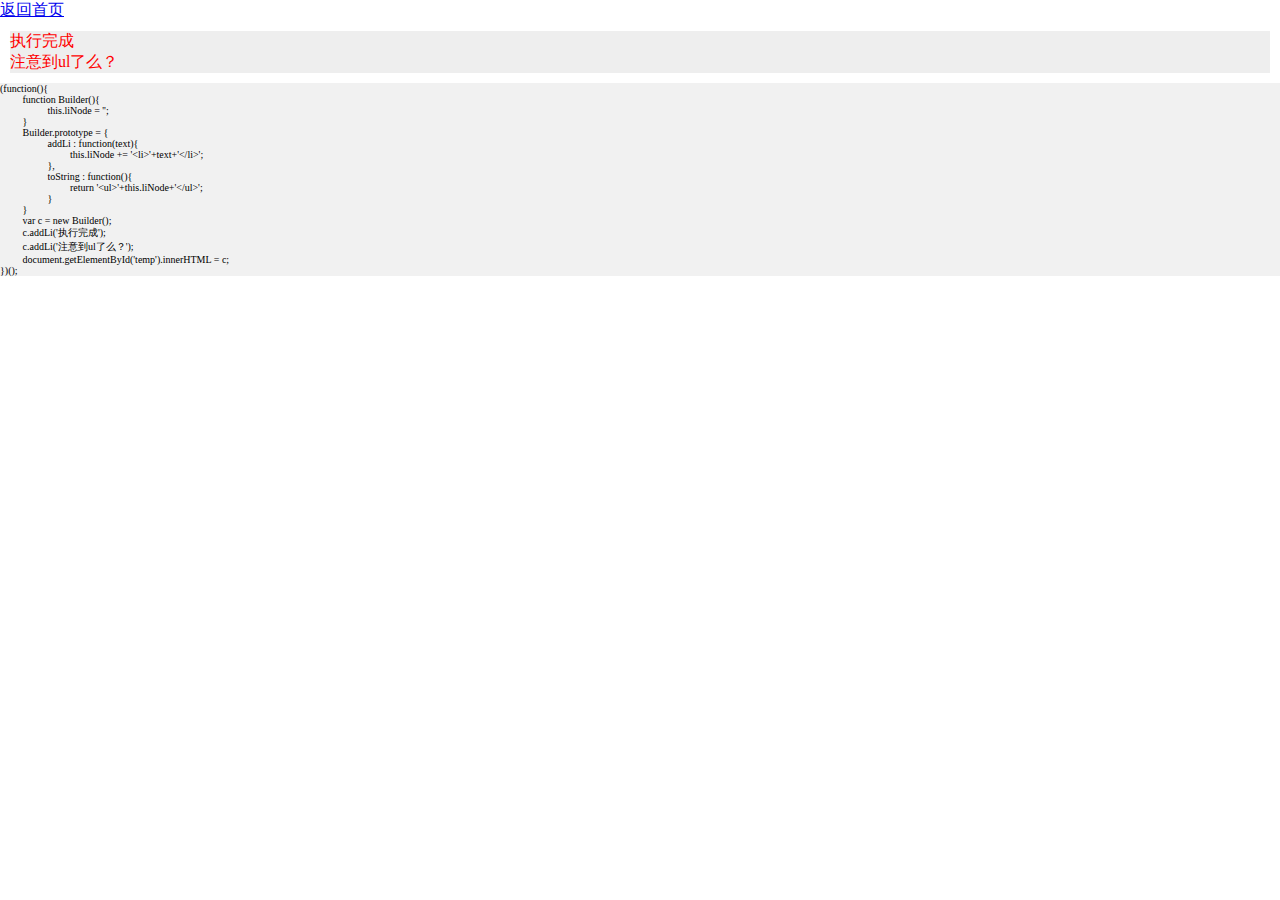
<file: 2013/0228.html>
<!DOCTYPE HTML>
<html lang="en-US">
<head>
	<meta charset="UTF-8">
	<title>toString</title>
	<style type="text/css">
		*{margin:0;padding:0;}
		.pre{border:1px soild #ccc;background: #f1f1f1;font-size:10px;}
		#temp{background:#eee;margin: 10px;color: #f00}
	</style>
</head>
<body>
<a href="http://johnqing.github.com" title="">返回首页</a>

<div id="temp"></div>
<script type="text/javascript">
(function(){
	function Builder(){
		this.liNode = '';
	}
	Builder.prototype = {
		addLi : function(text){
			this.liNode += '<li>'+text+'</li>';
		},
		toString : function(){
			return '<ul>'+this.liNode+'</ul>';
		}
	}
	var c = new Builder();
	c.addLi('执行完成');
	c.addLi('注意到ul了么？');
	document.getElementById('temp').innerHTML = c;
})();

</script>

<div class="post-text">
	<div class="pre">
<p><span>(function(){</span></p>

<p><span>&nbsp;&nbsp;&nbsp;&nbsp;&nbsp;&nbsp;&nbsp;&nbsp; function
Builder(){</span></p>

<p><span>&nbsp;&nbsp;&nbsp;&nbsp;&nbsp;&nbsp;&nbsp;&nbsp;&nbsp;&nbsp;&nbsp;&nbsp;&nbsp;&nbsp;&nbsp;&nbsp;&nbsp;&nbsp; this.liNode
= '';</span></p>

<p><span>&nbsp;&nbsp;&nbsp;&nbsp;&nbsp;&nbsp;&nbsp;&nbsp; }</span></p>

<p><span>&nbsp;&nbsp;&nbsp;&nbsp;&nbsp;&nbsp;&nbsp;&nbsp; Builder.prototype
= {</span></p>

<p><span>&nbsp;&nbsp;&nbsp;&nbsp;&nbsp;&nbsp;&nbsp;&nbsp;&nbsp;&nbsp;&nbsp;&nbsp;&nbsp;&nbsp;&nbsp;&nbsp;&nbsp;&nbsp; addLi
: function(text){</span></p>

<p><span>&nbsp;&nbsp;&nbsp;&nbsp;&nbsp;&nbsp;&nbsp;&nbsp;&nbsp;&nbsp;&nbsp;&nbsp;&nbsp;&nbsp;&nbsp;&nbsp;&nbsp;&nbsp;&nbsp;&nbsp;&nbsp;&nbsp;&nbsp;&nbsp;&nbsp;&nbsp;&nbsp; this.liNode
+= '&lt;li&gt;'+text+'&lt;/li&gt;';</span></p>

<p><span>&nbsp;&nbsp;&nbsp;&nbsp;&nbsp;&nbsp;&nbsp;&nbsp;&nbsp;&nbsp;&nbsp;&nbsp;&nbsp;&nbsp;&nbsp;&nbsp;&nbsp;&nbsp; },</span></p>

<p><span>&nbsp;&nbsp;&nbsp;&nbsp;&nbsp;&nbsp;&nbsp;&nbsp;&nbsp;&nbsp;&nbsp;&nbsp;&nbsp;&nbsp;&nbsp;&nbsp;&nbsp;&nbsp; toString
: function(){</span></p>

<p><span>&nbsp;&nbsp;&nbsp;&nbsp;&nbsp;&nbsp;&nbsp;&nbsp;&nbsp;&nbsp;&nbsp;&nbsp;&nbsp;&nbsp;&nbsp;&nbsp;&nbsp;&nbsp;&nbsp;&nbsp;&nbsp;&nbsp;&nbsp;&nbsp;&nbsp;&nbsp;&nbsp; return
'&lt;ul&gt;'+this.liNode+'&lt;/ul&gt;';</span></p>

<p><span>&nbsp;&nbsp;&nbsp;&nbsp;&nbsp;&nbsp;&nbsp;&nbsp;&nbsp;&nbsp;&nbsp;&nbsp;&nbsp;&nbsp;&nbsp;&nbsp;&nbsp;&nbsp; }</span></p>

<p><span>&nbsp;&nbsp;&nbsp;&nbsp;&nbsp;&nbsp;&nbsp;&nbsp; }</span></p>

<p><span>&nbsp;&nbsp;&nbsp;&nbsp;&nbsp;&nbsp;&nbsp;&nbsp; var
c = new Builder();</span></p>

<p><span>&nbsp;&nbsp;&nbsp;&nbsp;&nbsp;&nbsp;&nbsp;&nbsp; c.addLi('</span><span style="font-family:宋体;mso-ascii-font-family:Calibri;mso-ascii-theme-font:minor-latin;
mso-fareast-font-family:宋体;mso-fareast-theme-font:minor-fareast;mso-hansi-font-family:
Calibri;mso-hansi-theme-font:minor-latin">执行完成</span><span lang="EN-US">');</span></p>

<p><span>&nbsp;&nbsp;&nbsp;&nbsp;&nbsp;&nbsp;&nbsp;&nbsp; c.addLi('</span><span style="font-family:宋体;mso-ascii-font-family:Calibri;mso-ascii-theme-font:minor-latin;
mso-fareast-font-family:宋体;mso-fareast-theme-font:minor-fareast;mso-hansi-font-family:
Calibri;mso-hansi-theme-font:minor-latin">注意到</span><span lang="EN-US">ul</span><span style="font-family:宋体;mso-ascii-font-family:Calibri;mso-ascii-theme-font:minor-latin;
mso-fareast-font-family:宋体;mso-fareast-theme-font:minor-fareast;mso-hansi-font-family:
Calibri;mso-hansi-theme-font:minor-latin">了么？</span><span lang="EN-US">');</span></p>

<p><span>&nbsp;&nbsp;&nbsp;&nbsp;&nbsp;&nbsp;&nbsp;&nbsp; document.getElementById('temp').innerHTML
= c;</span></p>

<p><span>})();</span></p>
</div>

</body>
</html>
</file>
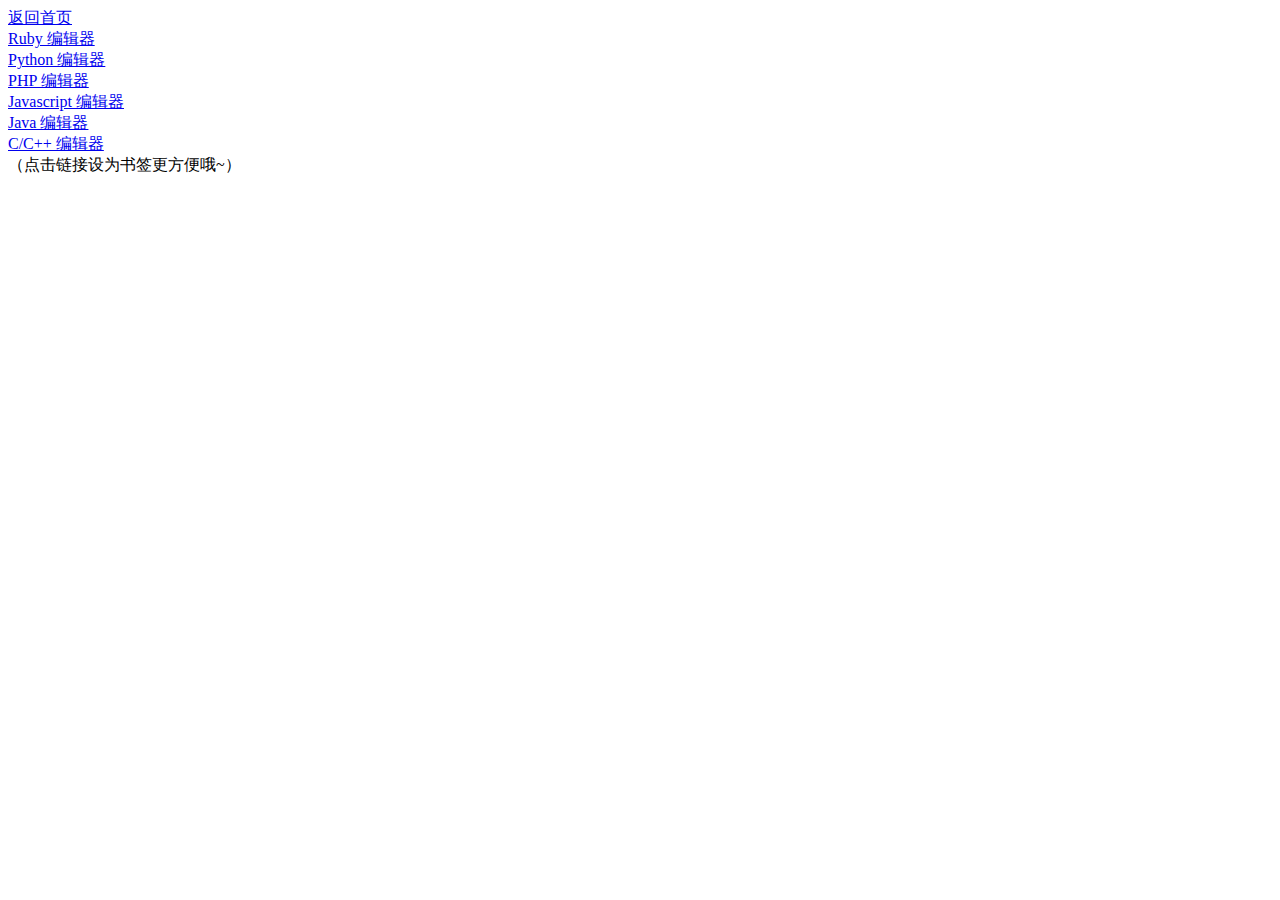
<file: 2013/0301.html>
<!DOCTYPE HTML>
<html lang="en-US">
<head>
	<meta charset="UTF-8">
	<title>把浏览器变为漂亮的编辑器</title>
</head>
<body>
<a href="http://johnqing.github.com" title="">返回首页</a>

<div class="post-text">
	<a href="data:text/html, &lt;style type=%22text/css%22&gt;#e{position:absolute;top:0;right:0;bottom:0;left:0;}&lt;/style&gt;&lt;div id=%22e%22&gt;&lt;/div&gt;&lt;script src=%22http://d1n0x3qji82z53.cloudfront.net/src-min-noconflict/ace.js%22 type=%22text/javascript%22 charset=%22utf-8%22&gt;&lt;/script&gt;&lt;script&gt;var e=ace.edit(%22e%22);e.setTheme(%22ace/theme/monokai%22);e.getSession().setMode(%22ace/mode/ruby%22);&lt;/script&gt;" target="_blank">Ruby 编辑器</a>
		<br><a href="data:text/html, &lt;style type=%22text/css%22&gt;#e{position:absolute;top:0;right:0;bottom:0;left:0;}&lt;/style&gt;&lt;div id=%22e%22&gt;&lt;/div&gt;&lt;script src=%22http://d1n0x3qji82z53.cloudfront.net/src-min-noconflict/ace.js%22 type=%22text/javascript%22 charset=%22utf-8%22&gt;&lt;/script&gt;&lt;script&gt;var e=ace.edit(%22e%22);e.setTheme(%22ace/theme/monokai%22);e.getSession().setMode(%22ace/mode/python%22);&lt;/script&gt;" target="_blank">Python 编辑器</a>
		<br><a href="data:text/html, &lt;style type=%22text/css%22&gt;#e{position:absolute;top:0;right:0;bottom:0;left:0;}&lt;/style&gt;&lt;div id=%22e%22&gt;&lt;/div&gt;&lt;script src=%22http://d1n0x3qji82z53.cloudfront.net/src-min-noconflict/ace.js%22 type=%22text/javascript%22 charset=%22utf-8%22&gt;&lt;/script&gt;&lt;script&gt;var e=ace.edit(%22e%22);e.setTheme(%22ace/theme/monokai%22);e.getSession().setMode(%22ace/mode/php%22);&lt;/script&gt;" target="_blank">PHP 编辑器</a>
		<br><a href="data:text/html, &lt;style type=%22text/css%22&gt;#e{position:absolute;top:0;right:0;bottom:0;left:0;}&lt;/style&gt;&lt;div id=%22e%22&gt;&lt;/div&gt;&lt;script src=%22http://d1n0x3qji82z53.cloudfront.net/src-min-noconflict/ace.js%22 type=%22text/javascript%22 charset=%22utf-8%22&gt;&lt;/script&gt;&lt;script&gt;var e=ace.edit(%22e%22);e.setTheme(%22ace/theme/monokai%22);e.getSession().setMode(%22ace/mode/javascript%22);&lt;/script&gt;" target="_blank">Javascript 编辑器</a>
		<br><a href="data:text/html, &lt;style type=%22text/css%22&gt;#e{position:absolute;top:0;right:0;bottom:0;left:0;}&lt;/style&gt;&lt;div id=%22e%22&gt;&lt;/div&gt;&lt;script src=%22http://d1n0x3qji82z53.cloudfront.net/src-min-noconflict/ace.js%22 type=%22text/javascript%22 charset=%22utf-8%22&gt;&lt;/script&gt;&lt;script&gt;var e=ace.edit(%22e%22);e.setTheme(%22ace/theme/monokai%22);e.getSession().setMode(%22ace/mode/java%22);&lt;/script&gt;" target="_blank">Java 编辑器</a>
		<br><a href="data:text/html, &lt;style type=%22text/css%22&gt;#e{position:absolute;top:0;right:0;bottom:0;left:0;}&lt;/style&gt;&lt;div id=%22e%22&gt;&lt;/div&gt;&lt;script src=%22http://d1n0x3qji82z53.cloudfront.net/src-min-noconflict/ace.js%22 type=%22text/javascript%22 charset=%22utf-8%22&gt;&lt;/script&gt;&lt;script&gt;var e=ace.edit(%22e%22);e.setTheme(%22ace/theme/monokai%22);e.getSession().setMode(%22ace/mode/c_cpp%22);&lt;/script&gt;" target="_blank">C/C++ 编辑器</a>
		<br>（点击链接设为书签更方便哦~）
</div>
</body>
</html>
</file>
<file: css/p.css>
﻿article,aside,details,figcaption,figure,footer,header,hgroup,nav,section{display:block;}
audio,canvas,video{display:inline-block;*display:inline;*zoom:1;}
audio:not([controls]){display:none;}
html{font-size:100%;-webkit-text-size-adjust:100%;-ms-text-size-adjust:100%;}
a:focus{outline:thin dotted #333;outline:5px auto -webkit-focus-ring-color;outline-offset:-2px;}
sub,sup{position:relative;font-size:75%;line-height:0;vertical-align:baseline;}
sup{top:-0.5em;}
sub{bottom:-0.25em;}
img{max-width:100%;vertical-align:middle;border:0;-ms-interpolation-mode:bicubic;}
button,input,select,textarea{margin:0;font-size:100%;vertical-align:middle;}
button,input{*overflow:visible;line-height:normal;}
button::-moz-focus-inner,input::-moz-focus-inner{padding:0;border:0;}
button,input[type="button"],input[type="reset"],input[type="submit"]{cursor:pointer;-webkit-appearance:button;}
input[type="search"]{-webkit-box-sizing:content-box;-moz-box-sizing:content-box;box-sizing:content-box;-webkit-appearance:textfield;}
input[type="search"]::-webkit-search-decoration,input[type="search"]::-webkit-search-cancel-button{-webkit-appearance:none;}
textarea{overflow:auto;vertical-align:top;}
.clearfix{*zoom:1;}.clearfix:before,.clearfix:after{display:table;content:"";}
.clearfix:after{clear:both;}
.hide-text{font:0/0 a;color:transparent;text-shadow:none;background-color:transparent;border:0;}
.input-block-level{display:block;width:100%;min-height:28px;-webkit-box-sizing:border-box;-moz-box-sizing:border-box;-ms-box-sizing:border-box;box-sizing:border-box;}
a.disabled{color:#555555;}a.disabled:hover{color:#555555;}
.unstyled{margin:0;padding:0;list-style:none;text-indent:0;}
body{margin:0;font-family:inherit;font-size:12px;line-height:18px;color:#333333;background-color:#ffffff;}
a{text-decoration:none;color:#3d5998;}
a:hover,a:active{color:#ee7711;}
.row{margin-left:-20px;*zoom:1;}.row:before,.row:after{display:table;content:"";}
.row:after{clear:both;}
[class*="span"]{float:left;margin-left:20px;}
.container,.navbar-fixed-top .container,.navbar-fixed-bottom .container{width:940px;}
.span12{width:940px;}
.span11{width:860px;}
.span10{width:780px;}
.span9{width:700px;}
.span8{width:620px;}
.span7{width:540px;}
.span6{width:460px;}
.span5{width:380px;}
.span4{width:300px;}
.span3{width:220px;}
.span2{width:140px;}
.span1{width:60px;}
.offset12{margin-left:980px;}
.offset11{margin-left:900px;}
.offset10{margin-left:820px;}
.offset9{margin-left:740px;}
.offset8{margin-left:660px;}
.offset7{margin-left:580px;}
.offset6{margin-left:500px;}
.offset5{margin-left:420px;}
.offset4{margin-left:340px;}
.offset3{margin-left:260px;}
.offset2{margin-left:180px;}
.offset1{margin-left:100px;}
.row-fluid{width:100%;*zoom:1;}.row-fluid:before,.row-fluid:after{display:table;content:"";}
.row-fluid:after{clear:both;}
.row-fluid [class*="span"]{display:block;width:100%;min-height:28px;-webkit-box-sizing:border-box;-moz-box-sizing:border-box;-ms-box-sizing:border-box;box-sizing:border-box;float:left;margin-left:2.127659574%;*margin-left:2.0744680846382977%;}
.row-fluid [class*="span"]:first-child{margin-left:0;}
.row-fluid .span12{width:99.99999998999999%;*width:99.94680850063828%;}
.row-fluid .span11{width:91.489361693%;*width:91.4361702036383%;}
.row-fluid .span10{width:82.97872339599999%;*width:82.92553190663828%;}
.row-fluid .span9{width:74.468085099%;*width:74.4148936096383%;}
.row-fluid .span8{width:65.95744680199999%;*width:65.90425531263828%;}
.row-fluid .span7{width:57.446808505%;*width:57.3936170156383%;}
.row-fluid .span6{width:48.93617020799999%;*width:48.88297871863829%;}
.row-fluid .span5{width:40.425531911%;*width:40.3723404216383%;}
.row-fluid .span4{width:31.914893614%;*width:31.8617021246383%;}
.row-fluid .span3{width:23.404255317%;*width:23.3510638276383%;}
.row-fluid .span2{width:14.89361702%;*width:14.8404255306383%;}
.row-fluid .span1{width:6.382978723%;*width:6.329787233638298%;}
.container{margin-right:auto;margin-left:auto;*zoom:1;}.container:before,.container:after{display:table;content:"";}
.container:after{clear:both;}
.container-fluid{padding-right:20px;padding-left:20px;*zoom:1;}.container-fluid:before,.container-fluid:after{display:table;content:"";}
.container-fluid:after{clear:both;}
p{margin:0 0 9px;font-family:inherit;font-size:inherit;line-height:inherit;}p small{font-size:10px;color:#999999;}
.lead{margin-bottom:18px;font-size:20px;font-weight:200;line-height:27px;}
h1,h2,h3,h4,h5,h6{margin:18px 0 9px;font-family:inherit;font-weight:normal;color:inherit;text-rendering:optimizelegibility;}h1 small,h2 small,h3 small,h4 small,h5 small,h6 small{font-weight:normal;color:#999999;}
h1{font-size:30px;line-height:36px;}h1 small{font-size:18px;}
h2{font-size:24px;line-height:36px;}h2 small{font-size:18px;}
h3{font-size:18px;line-height:27px;}h3 small{font-size:14px;}
h4,h5,h6{line-height:18px;}
h4{font-size:14px;}h4 small{font-size:12px;}
h5{font-size:12px;}
h6{font-size:11px;color:#999999;text-transform:uppercase;}
.page-header{padding-bottom:17px;margin:18px 0;border-bottom:1px solid #555555;}
.page-header h1{line-height:1;}
ul,ol{padding:0;margin:0 0 9px 25px;}
ul ul,ul ol,ol ol,ol ul{margin-bottom:0;}
ul{list-style:disc;}
ol{list-style:decimal;}
li{line-height:inherit;}
ul.unstyled,ol.unstyled{margin-left:0;list-style:none;}
dl{margin-bottom:18px;}
dt,dd{line-height:inherit;}
dt{font-weight:inherit;line-height:17px;}
dd{margin-left:9px;}
.dl-horizontal dt{float:left;width:120px;clear:left;text-align:right;overflow:hidden;text-overflow:ellipsis;white-space:nowrap;}
.dl-horizontal dd{margin-left:130px;}
hr{margin:18px 0;border:0;border-top:1px solid #555555;border-bottom:1px solid #ffffff;clear:both;}
strong{font-weight:bold;}
em{font-style:italic;}
.muted{color:#999999;}
abbr[title]{cursor:help;border-bottom:1px dotted #ddd;}
abbr.initialism{font-size:90%;text-transform:uppercase;}
blockquote{padding:0 0 0 15px;margin:0 0 18px;border-left:5px solid #eeeeee;}
blockquote small{display:block;line-height:inherit;color:#999999;}blockquote small:before{content:'\2014 \00A0';}
blockquote.pull-right{float:right;padding-right:15px;padding-left:0;border-right:5px solid #eeeeee;border-left:0;}blockquote.pull-right p,blockquote.pull-right small{text-align:right;}
q:before,q:after,blockquote:before,blockquote:after{content:"";}
address{display:block;margin-bottom:18px;font-style:normal;line-height:18px;}
small{font-size:100%;}
cite{font-style:normal;}
code,pre{padding:0 3px 2px;font-family:Menlo,Monaco,Consolas,"Courier New",monospace;font-size:12px;color:#333333;-webkit-border-radius:3px;-moz-border-radius:3px;border-radius:3px;}
code{padding:2px 4px;color:#d14;background-color:#f7f7f9;border:1px solid #e1e1e8;}
pre{display:block;padding:8.5px;margin:0 0 9px;line-height:18px;word-break:break-all;word-wrap:break-word;white-space:pre;white-space:pre-wrap;background-color:#f5f5f5;border:1px solid #ccc;border:1px solid rgba(0, 0, 0, 0.15);-webkit-border-radius:4px;-moz-border-radius:4px;border-radius:4px;}pre.prettyprint{margin-bottom:18px;}
pre code{padding:0;color:inherit;background-color:transparent;border:0;}
.pre-scrollable{max-height:340px;overflow-y:scroll;}
form{margin:0 0 18px;}
fieldset{padding:0;margin:0;border:0;}
legend{display:block;width:100%;padding:0;margin-bottom:27px;font-size:18px;line-height:36px;color:#333333;border:0;border-bottom:1px solid #555555;}legend small{font-size:13.5px;color:#999999;}
label,input,button,select,textarea{font-size:12px;font-weight:normal;line-height:18px;}
input,button,select,textarea{font-family:inherit;}
label{display:block;margin-bottom:5px;color:#333333;}
input,textarea,select,.uneditable-input{display:inline-block;width:210px;height:18px;padding:4px;margin-bottom:9px;font-size:12px;line-height:18px;color:#555555;background-color:#ffffff;border:1px solid #cccccc;-webkit-border-radius:2px;-moz-border-radius:2px;border-radius:2px;}
.uneditable-textarea{width:auto;height:auto;}
label input,label textarea,label select{display:block;}
input[type="image"],input[type="checkbox"],input[type="radio"]{width:auto;height:auto;padding:0;margin:3px 0;*margin-top:0;line-height:normal;cursor:pointer;background-color:transparent;border:0 \9;-webkit-border-radius:0;-moz-border-radius:0;border-radius:0;}
input[type="image"]{border:0;}
input[type="file"]{width:auto;padding:initial;line-height:initial;background-color:#ffffff;background-color:initial;border:initial;-webkit-box-shadow:none;-moz-box-shadow:none;box-shadow:none;}
input[type="button"],input[type="reset"],input[type="submit"]{width:auto;height:auto;}
select,input[type="file"]{height:28px;*margin-top:4px;line-height:28px;}
input[type="file"]{line-height:18px \9;}
select{width:220px;background-color:#ffffff;}
select[multiple],select[size]{height:auto;}
input[type="image"]{-webkit-box-shadow:none;-moz-box-shadow:none;box-shadow:none;}
textarea{height:auto;}
input[type="hidden"]{display:none;}
.radio,.checkbox{min-height:18px;padding-left:18px;}
.radio input[type="radio"],.checkbox input[type="checkbox"]{float:left;margin-left:-18px;}
.controls>.radio:first-child,.controls>.checkbox:first-child{padding-top:5px;}
.radio.inline,.checkbox.inline{display:inline-block;padding-top:5px;margin-bottom:0;vertical-align:middle;}
.radio.inline+.radio.inline,.checkbox.inline+.checkbox.inline{margin-left:10px;}
input,textarea{-webkit-box-shadow:inset 0 1px 1px rgba(0, 0, 0, 0.075);-moz-box-shadow:inset 0 1px 1px rgba(0, 0, 0, 0.075);box-shadow:inset 0 1px 1px rgba(0, 0, 0, 0.075);-webkit-transition:border linear 0.2s,box-shadow linear 0.2s;-moz-transition:border linear 0.2s,box-shadow linear 0.2s;-ms-transition:border linear 0.2s,box-shadow linear 0.2s;-o-transition:border linear 0.2s,box-shadow linear 0.2s;transition:border linear 0.2s,box-shadow linear 0.2s;}
input:focus,textarea:focus{border-color:rgba(82, 168, 236, 0.8);outline:0;outline:thin dotted \9;-webkit-box-shadow:inset 0 1px 1px rgba(0,0,0,.075), 0 0 8px rgba(82,168,236,.6);-moz-box-shadow:inset 0 1px 1px rgba(0,0,0,.075), 0 0 8px rgba(82,168,236,.6);box-shadow:inset 0 1px 1px rgba(0,0,0,.075), 0 0 8px rgba(82,168,236,.6);}
input[type="file"]:focus,input[type="radio"]:focus,input[type="checkbox"]:focus,select:focus{outline:thin dotted #333;outline:5px auto -webkit-focus-ring-color;outline-offset:-2px;-webkit-box-shadow:none;-moz-box-shadow:none;box-shadow:none;}
.input-mini{width:60px;}
.input-small{width:90px;}
.input-medium{width:150px;}
.input-large{width:210px;}
.input-xlarge{width:270px;}
.input-xxlarge{width:530px;}
input[class*="span"],select[class*="span"],textarea[class*="span"],.uneditable-input[class*="span"],.row-fluid input[class*="span"],.row-fluid select[class*="span"],.row-fluid textarea[class*="span"],.row-fluid .uneditable-input[class*="span"]{float:none;margin-left:0;}
input,textarea,.uneditable-input{margin-left:0;}
input.span12, textarea.span12, .uneditable-input.span12{width:930px;}
input.span11, textarea.span11, .uneditable-input.span11{width:850px;}
input.span10, textarea.span10, .uneditable-input.span10{width:770px;}
input.span9, textarea.span9, .uneditable-input.span9{width:690px;}
input.span8, textarea.span8, .uneditable-input.span8{width:610px;}
input.span7, textarea.span7, .uneditable-input.span7{width:530px;}
input.span6, textarea.span6, .uneditable-input.span6{width:450px;}
input.span5, textarea.span5, .uneditable-input.span5{width:370px;}
input.span4, textarea.span4, .uneditable-input.span4{width:290px;}
input.span3, textarea.span3, .uneditable-input.span3{width:210px;}
input.span2, textarea.span2, .uneditable-input.span2{width:130px;}
input.span1, textarea.span1, .uneditable-input.span1{width:50px;}
input[disabled],select[disabled],textarea[disabled],input[readonly],select[readonly],textarea[readonly]{cursor:not-allowed;background-color:#eeeeee;border-color:#ddd;}
input[type="radio"][disabled],input[type="checkbox"][disabled],input[type="radio"][readonly],input[type="checkbox"][readonly]{background-color:transparent;}
.control-group.warning>label,.control-group.warning .help-block,.control-group.warning .help-inline{color:#c09853;}
.control-group.warning input,.control-group.warning select,.control-group.warning textarea{color:#c09853;border-color:#c09853;}.control-group.warning input:focus,.control-group.warning select:focus,.control-group.warning textarea:focus{border-color:#a47e3c;-webkit-box-shadow:0 0 6px #dbc59e;-moz-box-shadow:0 0 6px #dbc59e;box-shadow:0 0 6px #dbc59e;}
.control-group.warning .input-prepend .add-on,.control-group.warning .input-append .add-on{color:#c09853;background-color:#fcf8e3;border-color:#c09853;}
.control-group.error>label,.control-group.error .help-block,.control-group.error .help-inline{color:#b94a48;}
.control-group.error input,.control-group.error select,.control-group.error textarea{color:#b94a48;border-color:#b94a48;}.control-group.error input:focus,.control-group.error select:focus,.control-group.error textarea:focus{border-color:#953b39;-webkit-box-shadow:0 0 6px #d59392;-moz-box-shadow:0 0 6px #d59392;box-shadow:0 0 6px #d59392;}
.control-group.error .input-prepend .add-on,.control-group.error .input-append .add-on{color:#b94a48;background-color:#f2dede;border-color:#b94a48;}
.control-group.success>label,.control-group.success .help-block,.control-group.success .help-inline{color:#468847;}
.control-group.success input,.control-group.success select,.control-group.success textarea{color:#468847;border-color:#468847;}.control-group.success input:focus,.control-group.success select:focus,.control-group.success textarea:focus{border-color:#356635;-webkit-box-shadow:0 0 6px #7aba7b;-moz-box-shadow:0 0 6px #7aba7b;box-shadow:0 0 6px #7aba7b;}
.control-group.success .input-prepend .add-on,.control-group.success .input-append .add-on{color:#468847;background-color:#dff0d8;border-color:#468847;}
input:focus:required:invalid,textarea:focus:required:invalid,select:focus:required:invalid{color:#b94a48;border-color:#ee5f5b;}input:focus:required:invalid:focus,textarea:focus:required:invalid:focus,select:focus:required:invalid:focus{border-color:#e9322d;-webkit-box-shadow:0 0 6px #f8b9b7;-moz-box-shadow:0 0 6px #f8b9b7;box-shadow:0 0 6px #f8b9b7;}
.form-actions{padding:17px 20px 18px;margin-top:18px;margin-bottom:18px;background-color:#f5f5f5;border-top:1px solid #ddd;*zoom:1;}.form-actions:before,.form-actions:after{display:table;content:"";}
.form-actions:after{clear:both;}
.uneditable-input{overflow:hidden;white-space:nowrap;cursor:not-allowed;background-color:#ffffff;border-color:#eee;-webkit-box-shadow:inset 0 1px 2px rgba(0, 0, 0, 0.025);-moz-box-shadow:inset 0 1px 2px rgba(0, 0, 0, 0.025);box-shadow:inset 0 1px 2px rgba(0, 0, 0, 0.025);}
:-moz-placeholder{color:#999999;}
::-webkit-input-placeholder{color:#999999;}
.help-block,.help-inline{color:#555555;}
.help-block{display:block;margin-bottom:9px;}
.help-inline{display:inline-block;*display:inline;*zoom:1;vertical-align:middle;padding-left:5px;}
.input-prepend,.input-append{margin-bottom:5px;}.input-prepend input,.input-append input,.input-prepend select,.input-append select,.input-prepend .uneditable-input,.input-append .uneditable-input{position:relative;margin-bottom:0;*margin-left:0;vertical-align:middle;-webkit-border-radius:0 2px 2px 0;-moz-border-radius:0 2px 2px 0;border-radius:0 2px 2px 0;}.input-prepend input:focus,.input-append input:focus,.input-prepend select:focus,.input-append select:focus,.input-prepend .uneditable-input:focus,.input-append .uneditable-input:focus{z-index:2;}
.input-prepend .uneditable-input,.input-append .uneditable-input{border-left-color:#ccc;}
.input-prepend .add-on,.input-append .add-on{display:inline-block;width:auto;height:18px;min-width:16px;padding:4px 5px;font-weight:normal;line-height:18px;text-align:center;text-shadow:0 1px 0 #ffffff;vertical-align:middle;background-color:#eeeeee;border:1px solid #ccc;}
.input-prepend .add-on,.input-append .add-on,.input-prepend .btn,.input-append .btn{margin-left:-1px;-webkit-border-radius:0;-moz-border-radius:0;border-radius:0;}
.input-prepend .active,.input-append .active{background-color:#a9dba9;border-color:#46a546;}
.input-prepend .add-on,.input-prepend .btn{margin-right:-1px;}
.input-prepend .add-on:first-child,.input-prepend .btn:first-child{-webkit-border-radius:2px 0 0 2px;-moz-border-radius:2px 0 0 2px;border-radius:2px 0 0 2px;}
.input-append input,.input-append select,.input-append .uneditable-input{-webkit-border-radius:2px 0 0 2px;-moz-border-radius:2px 0 0 2px;border-radius:2px 0 0 2px;}
.input-append .uneditable-input{border-right-color:#ccc;border-left-color:#eee;}
.input-append .add-on:last-child,.input-append .btn:last-child{-webkit-border-radius:0 2px 2px 0;-moz-border-radius:0 2px 2px 0;border-radius:0 2px 2px 0;}
.input-prepend.input-append input,.input-prepend.input-append select,.input-prepend.input-append .uneditable-input{-webkit-border-radius:0;-moz-border-radius:0;border-radius:0;}
.input-prepend.input-append .add-on:first-child,.input-prepend.input-append .btn:first-child{margin-right:-1px;-webkit-border-radius:2px 0 0 2px;-moz-border-radius:2px 0 0 2px;border-radius:2px 0 0 2px;}
.input-prepend.input-append .add-on:last-child,.input-prepend.input-append .btn:last-child{margin-left:-1px;-webkit-border-radius:0 2px 2px 0;-moz-border-radius:0 2px 2px 0;border-radius:0 2px 2px 0;}
.search-query{padding-right:14px;padding-right:4px \9;padding-left:14px;padding-left:4px \9;margin-bottom:0;-webkit-border-radius:14px;-moz-border-radius:14px;border-radius:14px;}
.form-search input,.form-inline input,.form-horizontal input,.form-search textarea,.form-inline textarea,.form-horizontal textarea,.form-search select,.form-inline select,.form-horizontal select,.form-search .help-inline,.form-inline .help-inline,.form-horizontal .help-inline,.form-search .uneditable-input,.form-inline .uneditable-input,.form-horizontal .uneditable-input,.form-search .input-prepend,.form-inline .input-prepend,.form-horizontal .input-prepend,.form-search .input-append,.form-inline .input-append,.form-horizontal .input-append{display:inline-block;*display:inline;*zoom:1;margin-bottom:0;}
.form-search .hide,.form-inline .hide,.form-horizontal .hide{display:none;}
.form-search label,.form-inline label{display:inline-block;}
.form-search .input-append,.form-inline .input-append,.form-search .input-prepend,.form-inline .input-prepend{margin-bottom:0;}
.form-search .radio,.form-search .checkbox,.form-inline .radio,.form-inline .checkbox{padding-left:0;margin-bottom:0;vertical-align:middle;}
.form-search .radio input[type="radio"],.form-search .checkbox input[type="checkbox"],.form-inline .radio input[type="radio"],.form-inline .checkbox input[type="checkbox"]{float:left;margin-right:3px;margin-left:0;}
.control-group{margin-bottom:9px;}
legend+.control-group{margin-top:18px;-webkit-margin-top-collapse:separate;}
.form-horizontal .control-group{margin-bottom:18px;*zoom:1;}.form-horizontal .control-group:before,.form-horizontal .control-group:after{display:table;content:"";}
.form-horizontal .control-group:after{clear:both;}
.form-horizontal .control-label{float:left;width:140px;padding-top:5px;text-align:right;}
.form-horizontal .controls{*display:inline-block;*padding-left:20px;margin-left:160px;*margin-left:0;}.form-horizontal .controls:first-child{*padding-left:160px;}
.form-horizontal .help-block{margin-top:9px;margin-bottom:0;}
.form-horizontal .form-actions{padding-left:160px;}
table{max-width:100%;background-color:transparent;border-collapse:collapse;border-spacing:0;}
.table{width:100%;margin-bottom:18px;}.table th,.table td{padding:8px;line-height:18px;vertical-align:top;border-top:1px solid #dddddd;}
.table th{font-weight:bold;}
.table thead th{vertical-align:bottom;}
.table caption+thead tr:first-child th,.table caption+thead tr:first-child td,.table colgroup+thead tr:first-child th,.table colgroup+thead tr:first-child td,.table thead:first-child tr:first-child th,.table thead:first-child tr:first-child td{border-top:0;}
.table tbody+tbody{border-top:2px solid #dddddd;}
.table-condensed th,.table-condensed td{padding:4px 5px;}
.table-bordered{border:1px solid #dddddd;border-collapse:separate;*border-collapse:collapsed;border-left:0;-webkit-border-radius:2px;-moz-border-radius:2px;border-radius:2px;}.table-bordered th,.table-bordered td{border-left:1px solid #dddddd;}
.table-bordered caption+thead tr:first-child th,.table-bordered caption+tbody tr:first-child th,.table-bordered caption+tbody tr:first-child td,.table-bordered colgroup+thead tr:first-child th,.table-bordered colgroup+tbody tr:first-child th,.table-bordered colgroup+tbody tr:first-child td,.table-bordered thead:first-child tr:first-child th,.table-bordered tbody:first-child tr:first-child th,.table-bordered tbody:first-child tr:first-child td{border-top:0;}
.table-bordered thead:first-child tr:first-child th:first-child,.table-bordered tbody:first-child tr:first-child td:first-child{-webkit-border-top-left-radius:4px;border-top-left-radius:4px;-moz-border-radius-topleft:4px;}
.table-bordered thead:first-child tr:first-child th:last-child,.table-bordered tbody:first-child tr:first-child td:last-child{-webkit-border-top-right-radius:4px;border-top-right-radius:4px;-moz-border-radius-topright:4px;}
.table-bordered thead:last-child tr:last-child th:first-child,.table-bordered tbody:last-child tr:last-child td:first-child{-webkit-border-radius:0 0 0 4px;-moz-border-radius:0 0 0 4px;border-radius:0 0 0 4px;-webkit-border-bottom-left-radius:4px;border-bottom-left-radius:4px;-moz-border-radius-bottomleft:4px;}
.table-bordered thead:last-child tr:last-child th:last-child,.table-bordered tbody:last-child tr:last-child td:last-child{-webkit-border-bottom-right-radius:4px;border-bottom-right-radius:4px;-moz-border-radius-bottomright:4px;}
.table-striped tbody tr:nth-child(odd) td,.table-striped tbody tr:nth-child(odd) th{background-color:#f9f9f9;}
.table tbody tr:hover td,.table tbody tr:hover th{background-color:#f5f5f5;}
table .span1{float:none;width:44px;margin-left:0;}
table .span2{float:none;width:124px;margin-left:0;}
table .span3{float:none;width:204px;margin-left:0;}
table .span4{float:none;width:284px;margin-left:0;}
table .span5{float:none;width:364px;margin-left:0;}
table .span6{float:none;width:444px;margin-left:0;}
table .span7{float:none;width:524px;margin-left:0;}
table .span8{float:none;width:604px;margin-left:0;}
table .span9{float:none;width:684px;margin-left:0;}
table .span10{float:none;width:764px;margin-left:0;}
table .span11{float:none;width:844px;margin-left:0;}
table .span12{float:none;width:924px;margin-left:0;}
table .span13{float:none;width:1004px;margin-left:0;}
table .span14{float:none;width:1084px;margin-left:0;}
table .span15{float:none;width:1164px;margin-left:0;}
table .span16{float:none;width:1244px;margin-left:0;}
table .span17{float:none;width:1324px;margin-left:0;}
table .span18{float:none;width:1404px;margin-left:0;}
table .span19{float:none;width:1484px;margin-left:0;}
table .span20{float:none;width:1564px;margin-left:0;}
table .span21{float:none;width:1644px;margin-left:0;}
table .span22{float:none;width:1724px;margin-left:0;}
table .span23{float:none;width:1804px;margin-left:0;}
table .span24{float:none;width:1884px;margin-left:0;}
[class^="icon-"],[class*=" icon-"]{display:inline-block;width:14px;height:14px;*margin-right:.3em;line-height:14px;vertical-align:text-top;background-image:url('/Content/2012/img/glyphicons-halflings.png');background-position:14px 14px;background-repeat:no-repeat;}[class^="icon-"]:last-child,[class*=" icon-"]:last-child{*margin-left:0;}
.icon-white{background-image:url('/Content/2012/img/glyphicons-halflings-white.png');}
.icon-glass{background-position:0 0;}
.icon-music{background-position:-24px 0;}
.icon-search{background-position:-48px 0;}
.icon-envelope{background-position:-72px 0;}
.icon-heart{background-position:-96px 0;}
.icon-star{background-position:-120px 0;}
.icon-star-empty{background-position:-144px 0;}
.icon-user{background-position:-168px 0;}
.icon-film{background-position:-192px 0;}
.icon-th-large{background-position:-216px 0;}
.icon-th{background-position:-240px 0;}
.icon-th-list{background-position:-264px 0;}
.icon-ok{background-position:-288px 0;}
.icon-remove{background-position:-312px 0;}
.icon-zoom-in{background-position:-336px 0;}
.icon-zoom-out{background-position:-360px 0;}
.icon-off{background-position:-384px 0;}
.icon-signal{background-position:-408px 0;}
.icon-cog{background-position:-432px 0;}
.icon-trash{background-position:-456px 0;}
.icon-home{background-position:0 -24px;}
.icon-file{background-position:-24px -24px;}
.icon-time{background-position:-48px -24px;}
.icon-road{background-position:-72px -24px;}
.icon-download-alt{background-position:-96px -24px;}
.icon-download{background-position:-120px -24px;}
.icon-upload{background-position:-144px -24px;}
.icon-inbox{background-position:-168px -24px;}
.icon-play-circle{background-position:-192px -24px;}
.icon-repeat{background-position:-216px -24px;}
.icon-refresh{background-position:-240px -24px;}
.icon-list-alt{background-position:-264px -24px;}
.icon-lock{background-position:-287px -24px;}
.icon-flag{background-position:-312px -24px;}
.icon-headphones{background-position:-336px -24px;}
.icon-volume-off{background-position:-360px -24px;}
.icon-volume-down{background-position:-384px -24px;}
.icon-volume-up{background-position:-408px -24px;}
.icon-qrcode{background-position:-432px -24px;}
.icon-barcode{background-position:-456px -24px;}
.icon-tag{background-position:0 -48px;}
.icon-tags{background-position:-25px -48px;}
.icon-book{background-position:-48px -48px;}
.icon-bookmark{background-position:-72px -48px;}
.icon-print{background-position:-96px -48px;}
.icon-camera{background-position:-120px -48px;}
.icon-font{background-position:-144px -48px;}
.icon-bold{background-position:-167px -48px;}
.icon-italic{background-position:-192px -48px;}
.icon-text-height{background-position:-216px -48px;}
.icon-text-width{background-position:-240px -48px;}
.icon-align-left{background-position:-264px -48px;}
.icon-align-center{background-position:-288px -48px;}
.icon-align-right{background-position:-312px -48px;}
.icon-align-justify{background-position:-336px -48px;}
.icon-list{background-position:-360px -48px;}
.icon-indent-left{background-position:-384px -48px;}
.icon-indent-right{background-position:-408px -48px;}
.icon-facetime-video{background-position:-432px -48px;}
.icon-picture{background-position:-456px -48px;}
.icon-pencil{background-position:0 -72px;}
.icon-map-marker{background-position:-24px -72px;}
.icon-adjust{background-position:-48px -72px;}
.icon-tint{background-position:-72px -72px;}
.icon-edit{background-position:-96px -72px;}
.icon-share{background-position:-120px -72px;}
.icon-check{background-position:-144px -72px;}
.icon-move{background-position:-168px -72px;}
.icon-step-backward{background-position:-192px -72px;}
.icon-fast-backward{background-position:-216px -72px;}
.icon-backward{background-position:-240px -72px;}
.icon-play{background-position:-264px -72px;}
.icon-pause{background-position:-288px -72px;}
.icon-stop{background-position:-312px -72px;}
.icon-forward{background-position:-336px -72px;}
.icon-fast-forward{background-position:-360px -72px;}
.icon-step-forward{background-position:-384px -72px;}
.icon-eject{background-position:-408px -72px;}
.icon-chevron-left{background-position:-432px -72px;}
.icon-chevron-right{background-position:-456px -72px;}
.icon-plus-sign{background-position:0 -96px;}
.icon-minus-sign{background-position:-24px -96px;}
.icon-remove-sign{background-position:-48px -96px;}
.icon-ok-sign{background-position:-72px -96px;}
.icon-question-sign{background-position:-96px -96px;}
.icon-info-sign{background-position:-120px -96px;}
.icon-screenshot{background-position:-144px -96px;}
.icon-remove-circle{background-position:-168px -96px;}
.icon-ok-circle{background-position:-192px -96px;}
.icon-ban-circle{background-position:-216px -96px;}
.icon-arrow-left{background-position:-240px -96px;}
.icon-arrow-right{background-position:-264px -96px;}
.icon-arrow-up{background-position:-289px -96px;}
.icon-arrow-down{background-position:-312px -96px;}
.icon-share-alt{background-position:-336px -96px;}
.icon-resize-full{background-position:-360px -96px;}
.icon-resize-small{background-position:-384px -96px;}
.icon-plus{background-position:-408px -96px;}
.icon-minus{background-position:-433px -96px;}
.icon-asterisk{background-position:-456px -96px;}
.icon-exclamation-sign{background-position:0 -120px;}
.icon-gift{background-position:-24px -120px;}
.icon-leaf{background-position:-48px -120px;}
.icon-fire{background-position:-72px -120px;}
.icon-eye-open{background-position:-96px -120px;}
.icon-eye-close{background-position:-120px -120px;}
.icon-warning-sign{background-position:-144px -120px;}
.icon-plane{background-position:-168px -120px;}
.icon-calendar{background-position:-192px -120px;}
.icon-random{background-position:-216px -120px;}
.icon-comment{background-position:-240px -120px;}
.icon-magnet{background-position:-264px -120px;}
.icon-chevron-up{background-position:-288px -120px;}
.icon-chevron-down{background-position:-313px -119px;}
.icon-retweet{background-position:-336px -120px;}
.icon-shopping-cart{background-position:-360px -120px;}
.icon-folder-close{background-position:-384px -120px;}
.icon-folder-open{background-position:-408px -120px;}
.icon-resize-vertical{background-position:-432px -119px;}
.icon-resize-horizontal{background-position:-456px -118px;}
.icon-hdd{background-position:0 -144px;}
.icon-bullhorn{background-position:-24px -144px;}
.icon-bell{background-position:-48px -144px;}
.icon-certificate{background-position:-72px -144px;}
.icon-thumbs-up{background-position:-96px -144px;}
.icon-thumbs-down{background-position:-120px -144px;}
.icon-hand-right{background-position:-144px -144px;}
.icon-hand-left{background-position:-168px -144px;}
.icon-hand-up{background-position:-192px -144px;}
.icon-hand-down{background-position:-216px -144px;}
.icon-circle-arrow-right{background-position:-240px -144px;}
.icon-circle-arrow-left{background-position:-264px -144px;}
.icon-circle-arrow-up{background-position:-288px -144px;}
.icon-circle-arrow-down{background-position:-312px -144px;}
.icon-globe{background-position:-336px -144px;}
.icon-wrench{background-position:-360px -144px;}
.icon-tasks{background-position:-384px -144px;}
.icon-filter{background-position:-408px -144px;}
.icon-briefcase{background-position:-432px -144px;}
.icon-fullscreen{background-position:-456px -144px;}
.dropup,.dropdown{position:relative;}
.dropdown-toggle{*margin-bottom:-3px;}
.dropdown-toggle:active,.open .dropdown-toggle{outline:0;}
.caret{display:inline-block;width:0;height:0;vertical-align:top;border-top:4px solid #000000;border-right:4px solid transparent;border-left:4px solid transparent;content:"";opacity:0.3;filter:alpha(opacity=30);}
.dropdown .caret{margin-top:8px;margin-left:2px;}
.dropdown:hover .caret,.open .caret{opacity:1;filter:alpha(opacity=100);}
.dropdown-menu{position:absolute;top:100%;left:0;z-index:1000;display:none;float:left;min-width:160px;padding:4px 0;margin:1px 0 0;list-style:none;background-color:#ffffff;border:1px solid #ccc;border:1px solid rgba(0, 0, 0, 0.2);*border-right-width:2px;*border-bottom-width:2px;-webkit-border-radius:5px;-moz-border-radius:5px;border-radius:5px;-webkit-box-shadow:0 5px 10px rgba(0, 0, 0, 0.2);-moz-box-shadow:0 5px 10px rgba(0, 0, 0, 0.2);box-shadow:0 5px 10px rgba(0, 0, 0, 0.2);-webkit-background-clip:padding-box;-moz-background-clip:padding;background-clip:padding-box;}.dropdown-menu.pull-right{right:0;left:auto;}
.dropdown-menu .divider{*width:100%;height:1px;margin:8px 1px;*margin:-5px 0 5px;overflow:hidden;background-color:#e5e5e5;border-bottom:1px solid #ffffff;}
.dropdown-menu a{display:block;padding:3px 15px;clear:both;font-weight:normal;line-height:18px;color:#333333;white-space:nowrap;}
.dropdown-menu li>a:hover,.dropdown-menu .active>a,.dropdown-menu .active>a:hover{color:#ffffff;text-decoration:none;background-color:#3d5998;}
.open{*z-index:1000;}.open .dropdown-menu{display:block;}
.pull-right .dropdown-menu{right:0;left:auto;}
.dropup .caret,.navbar-fixed-bottom .dropdown .caret{border-top:0;border-bottom:4px solid #000000;content:"\2191";}
.dropup .dropdown-menu,.navbar-fixed-bottom .dropdown .dropdown-menu{top:auto;bottom:100%;margin-bottom:1px;}
.typeahead{margin-top:2px;-webkit-border-radius:4px;-moz-border-radius:4px;border-radius:4px;}
.well{min-height:20px;padding:19px;margin-bottom:20px;background-color:#f5f5f5;border:1px solid #eee;border:1px solid rgba(0, 0, 0, 0.05);-webkit-border-radius:4px;-moz-border-radius:4px;border-radius:4px;-webkit-box-shadow:inset 0 1px 1px rgba(0, 0, 0, 0.05);-moz-box-shadow:inset 0 1px 1px rgba(0, 0, 0, 0.05);box-shadow:inset 0 1px 1px rgba(0, 0, 0, 0.05);}.well blockquote{border-color:#ddd;border-color:rgba(0, 0, 0, 0.15);}
.well-large{padding:24px;-webkit-border-radius:6px;-moz-border-radius:6px;border-radius:6px;}
.well-small{padding:9px;-webkit-border-radius:3px;-moz-border-radius:3px;border-radius:3px;}
.fade{opacity:0;filter:alpha(opacity=0);-webkit-transition:opacity 0.15s linear;-moz-transition:opacity 0.15s linear;-ms-transition:opacity 0.15s linear;-o-transition:opacity 0.15s linear;transition:opacity 0.15s linear;}.fade.in{opacity:1;filter:alpha(opacity=100);}
.collapse{position:relative;height:0;overflow:hidden;-webkit-transition:height 0.35s ease;-moz-transition:height 0.35s ease;-ms-transition:height 0.35s ease;-o-transition:height 0.35s ease;transition:height 0.35s ease;}.collapse.in{height:auto;}
.close{float:right;font-size:20px;font-weight:bold;line-height:18px;color:#000000;text-shadow:0 1px 0 #ffffff;opacity:0.2;filter:alpha(opacity=20);}.close:hover{color:#000000;text-decoration:none;cursor:pointer;opacity:0.4;filter:alpha(opacity=40);}
button.close{padding:0;cursor:pointer;background:transparent;border:0;-webkit-appearance:none;}
.btn{display:inline-block;*display:inline;*zoom:1;padding:4px 10px 4px;margin-bottom:0;font-size:12px;line-height:18px;*line-height:20px;color:#333333;text-align:center;text-shadow:0 1px 1px rgba(255, 255, 255, 0.75);vertical-align:middle;cursor:pointer;background-color:#f5f5f5;background-image:-moz-linear-gradient(top, #ffffff, #e6e6e6);background-image:-ms-linear-gradient(top, #ffffff, #e6e6e6);background-image:-webkit-gradient(linear, 0 0, 0 100%, from(#ffffff), to(#e6e6e6));background-image:-webkit-linear-gradient(top, #ffffff, #e6e6e6);background-image:-o-linear-gradient(top, #ffffff, #e6e6e6);background-image:linear-gradient(top, #ffffff, #e6e6e6);background-repeat:repeat-x;filter:progid:DXImageTransform.Microsoft.gradient(startColorstr='#ffffff', endColorstr='#e6e6e6', GradientType=0);border-color:#e6e6e6 #e6e6e6 #bfbfbf;border-color:rgba(0, 0, 0, 0.1) rgba(0, 0, 0, 0.1) rgba(0, 0, 0, 0.25);*background-color:#e6e6e6;filter:progid:DXImageTransform.Microsoft.gradient(enabled = false);border:1px solid #cccccc;*border:0;border-bottom-color:#b3b3b3;-webkit-border-radius:4px;-moz-border-radius:4px;border-radius:4px;*margin-left:.3em;-webkit-box-shadow:inset 0 1px 0 rgba(255,255,255,.2), 0 1px 2px rgba(0,0,0,.05);-moz-box-shadow:inset 0 1px 0 rgba(255,255,255,.2), 0 1px 2px rgba(0,0,0,.05);box-shadow:inset 0 1px 0 rgba(255,255,255,.2), 0 1px 2px rgba(0,0,0,.05);}.btn:hover,.btn:active,.btn.active,.btn.disabled,.btn[disabled]{background-color:#e6e6e6;*background-color:#d9d9d9;}
.btn:active,.btn.active{background-color:#cccccc \9;}
.btn:first-child{*margin-left:0;}
.btn:hover{color:#333333;text-decoration:none;background-color:#e6e6e6;*background-color:#d9d9d9;background-position:0 -15px;-webkit-transition:background-position 0.1s linear;-moz-transition:background-position 0.1s linear;-ms-transition:background-position 0.1s linear;-o-transition:background-position 0.1s linear;transition:background-position 0.1s linear;}
.btn:focus{outline:thin dotted #333;outline:5px auto -webkit-focus-ring-color;outline-offset:-2px;}
.btn.active,.btn:active{background-color:#e6e6e6;background-color:#d9d9d9 \9;background-image:none;outline:0;-webkit-box-shadow:inset 0 2px 4px rgba(0,0,0,.15), 0 1px 2px rgba(0,0,0,.05);-moz-box-shadow:inset 0 2px 4px rgba(0,0,0,.15), 0 1px 2px rgba(0,0,0,.05);box-shadow:inset 0 2px 4px rgba(0,0,0,.15), 0 1px 2px rgba(0,0,0,.05);}
.btn.disabled,.btn[disabled]{cursor:default;background-color:#e6e6e6;background-image:none;opacity:0.65;filter:alpha(opacity=65);-webkit-box-shadow:none;-moz-box-shadow:none;box-shadow:none;}
.btn-large{padding:9px 14px;font-size:14px;line-height:normal;-webkit-border-radius:5px;-moz-border-radius:5px;border-radius:5px;}
.btn-large [class^="icon-"]{margin-top:1px;}
.btn-small{padding:5px 9px;font-size:10px;line-height:16px;}
.btn-small [class^="icon-"]{margin-top:-1px;}
.btn-mini{padding:2px 6px;font-size:10px;line-height:14px;}
.btn-primary,.btn-primary:hover,.btn-warning,.btn-warning:hover,.btn-danger,.btn-danger:hover,.btn-success,.btn-success:hover,.btn-info,.btn-info:hover,.btn-inverse,.btn-inverse:hover{color:#ffffff;text-shadow:0 -1px 0 rgba(0, 0, 0, 0.25);}
.btn-primary.active,.btn-warning.active,.btn-danger.active,.btn-success.active,.btn-info.active,.btn-inverse.active{color:rgba(255, 255, 255, 0.75);}
.btn{border-color:#ccc;border-color:rgba(0, 0, 0, 0.1) rgba(0, 0, 0, 0.1) rgba(0, 0, 0, 0.25);}
.btn-primary{background-color:#3d5098;background-image:-moz-linear-gradient(top, #3d5998, #3d4298);background-image:-ms-linear-gradient(top, #3d5998, #3d4298);background-image:-webkit-gradient(linear, 0 0, 0 100%, from(#3d5998), to(#3d4298));background-image:-webkit-linear-gradient(top, #3d5998, #3d4298);background-image:-o-linear-gradient(top, #3d5998, #3d4298);background-image:linear-gradient(top, #3d5998, #3d4298);background-repeat:repeat-x;filter:progid:DXImageTransform.Microsoft.gradient(startColorstr='#3d5998', endColorstr='#3d4298', GradientType=0);border-color:#3d4298 #3d4298 #272a61;border-color:rgba(0, 0, 0, 0.1) rgba(0, 0, 0, 0.1) rgba(0, 0, 0, 0.25);*background-color:#3d4298;filter:progid:DXImageTransform.Microsoft.gradient(enabled = false);}.btn-primary:hover,.btn-primary:active,.btn-primary.active,.btn-primary.disabled,.btn-primary[disabled]{background-color:#3d4298;*background-color:#363a86;}
.btn-primary:active,.btn-primary.active{background-color:#2e3274 \9;}
.btn-warning{background-color:#faa732;background-image:-moz-linear-gradient(top, #fbb450, #f89406);background-image:-ms-linear-gradient(top, #fbb450, #f89406);background-image:-webkit-gradient(linear, 0 0, 0 100%, from(#fbb450), to(#f89406));background-image:-webkit-linear-gradient(top, #fbb450, #f89406);background-image:-o-linear-gradient(top, #fbb450, #f89406);background-image:linear-gradient(top, #fbb450, #f89406);background-repeat:repeat-x;filter:progid:DXImageTransform.Microsoft.gradient(startColorstr='#fbb450', endColorstr='#f89406', GradientType=0);border-color:#f89406 #f89406 #ad6704;border-color:rgba(0, 0, 0, 0.1) rgba(0, 0, 0, 0.1) rgba(0, 0, 0, 0.25);*background-color:#f89406;filter:progid:DXImageTransform.Microsoft.gradient(enabled = false);}.btn-warning:hover,.btn-warning:active,.btn-warning.active,.btn-warning.disabled,.btn-warning[disabled]{background-color:#f89406;*background-color:#df8505;}
.btn-warning:active,.btn-warning.active{background-color:#c67605 \9;}
.btn-danger{background-color:#da4f49;background-image:-moz-linear-gradient(top, #ee5f5b, #bd362f);background-image:-ms-linear-gradient(top, #ee5f5b, #bd362f);background-image:-webkit-gradient(linear, 0 0, 0 100%, from(#ee5f5b), to(#bd362f));background-image:-webkit-linear-gradient(top, #ee5f5b, #bd362f);background-image:-o-linear-gradient(top, #ee5f5b, #bd362f);background-image:linear-gradient(top, #ee5f5b, #bd362f);background-repeat:repeat-x;filter:progid:DXImageTransform.Microsoft.gradient(startColorstr='#ee5f5b', endColorstr='#bd362f', GradientType=0);border-color:#bd362f #bd362f #802420;border-color:rgba(0, 0, 0, 0.1) rgba(0, 0, 0, 0.1) rgba(0, 0, 0, 0.25);*background-color:#bd362f;filter:progid:DXImageTransform.Microsoft.gradient(enabled = false);}.btn-danger:hover,.btn-danger:active,.btn-danger.active,.btn-danger.disabled,.btn-danger[disabled]{background-color:#bd362f;*background-color:#a9302a;}
.btn-danger:active,.btn-danger.active{background-color:#942a25 \9;}
.btn-success{background-color:#5bb75b;background-image:-moz-linear-gradient(top, #62c462, #51a351);background-image:-ms-linear-gradient(top, #62c462, #51a351);background-image:-webkit-gradient(linear, 0 0, 0 100%, from(#62c462), to(#51a351));background-image:-webkit-linear-gradient(top, #62c462, #51a351);background-image:-o-linear-gradient(top, #62c462, #51a351);background-image:linear-gradient(top, #62c462, #51a351);background-repeat:repeat-x;filter:progid:DXImageTransform.Microsoft.gradient(startColorstr='#62c462', endColorstr='#51a351', GradientType=0);border-color:#51a351 #51a351 #387038;border-color:rgba(0, 0, 0, 0.1) rgba(0, 0, 0, 0.1) rgba(0, 0, 0, 0.25);*background-color:#51a351;filter:progid:DXImageTransform.Microsoft.gradient(enabled = false);}.btn-success:hover,.btn-success:active,.btn-success.active,.btn-success.disabled,.btn-success[disabled]{background-color:#51a351;*background-color:#499249;}
.btn-success:active,.btn-success.active{background-color:#408140 \9;}
.btn-info{background-color:#49afcd;background-image:-moz-linear-gradient(top, #5bc0de, #2f96b4);background-image:-ms-linear-gradient(top, #5bc0de, #2f96b4);background-image:-webkit-gradient(linear, 0 0, 0 100%, from(#5bc0de), to(#2f96b4));background-image:-webkit-linear-gradient(top, #5bc0de, #2f96b4);background-image:-o-linear-gradient(top, #5bc0de, #2f96b4);background-image:linear-gradient(top, #5bc0de, #2f96b4);background-repeat:repeat-x;filter:progid:DXImageTransform.Microsoft.gradient(startColorstr='#5bc0de', endColorstr='#2f96b4', GradientType=0);border-color:#2f96b4 #2f96b4 #1f6377;border-color:rgba(0, 0, 0, 0.1) rgba(0, 0, 0, 0.1) rgba(0, 0, 0, 0.25);*background-color:#2f96b4;filter:progid:DXImageTransform.Microsoft.gradient(enabled = false);}.btn-info:hover,.btn-info:active,.btn-info.active,.btn-info.disabled,.btn-info[disabled]{background-color:#2f96b4;*background-color:#2a85a0;}
.btn-info:active,.btn-info.active{background-color:#24748c \9;}
.btn-inverse{background-color:#414141;background-image:-moz-linear-gradient(top, #555555, #222222);background-image:-ms-linear-gradient(top, #555555, #222222);background-image:-webkit-gradient(linear, 0 0, 0 100%, from(#555555), to(#222222));background-image:-webkit-linear-gradient(top, #555555, #222222);background-image:-o-linear-gradient(top, #555555, #222222);background-image:linear-gradient(top, #555555, #222222);background-repeat:repeat-x;filter:progid:DXImageTransform.Microsoft.gradient(startColorstr='#555555', endColorstr='#222222', GradientType=0);border-color:#222222 #222222 #000000;border-color:rgba(0, 0, 0, 0.1) rgba(0, 0, 0, 0.1) rgba(0, 0, 0, 0.25);*background-color:#222222;filter:progid:DXImageTransform.Microsoft.gradient(enabled = false);}.btn-inverse:hover,.btn-inverse:active,.btn-inverse.active,.btn-inverse.disabled,.btn-inverse[disabled]{background-color:#222222;*background-color:#151515;}
.btn-inverse:active,.btn-inverse.active{background-color:#080808 \9;}
.btn-message{background-color:#dbedff;background-image:-moz-linear-gradient(top, #f0f7ff, #bbddff);background-image:-ms-linear-gradient(top, #f0f7ff, #bbddff);background-image:-webkit-gradient(linear, 0 0, 0 100%, from(#f0f7ff), to(#bbddff));background-image:-webkit-linear-gradient(top, #f0f7ff, #bbddff);background-image:-o-linear-gradient(top, #f0f7ff, #bbddff);background-image:linear-gradient(top, #f0f7ff, #bbddff);background-repeat:repeat-x;filter:progid:DXImageTransform.Microsoft.gradient(startColorstr='#f0f7ff', endColorstr='#bbddff', GradientType=0);border-color:#bbddff #bbddff #6fb7ff;border-color:rgba(0, 0, 0, 0.1) rgba(0, 0, 0, 0.1) rgba(0, 0, 0, 0.25);*background-color:#bbddff;filter:progid:DXImageTransform.Microsoft.gradient(enabled = false);}.btn-message:hover,.btn-message:active,.btn-message.active,.btn-message.disabled,.btn-message[disabled]{background-color:#bbddff;*background-color:#a2d0ff;}
.btn-message:active,.btn-message.active{background-color:#88c3ff \9;}
button.btn,input[type="submit"].btn{*padding-top:2px;*padding-bottom:2px;}button.btn::-moz-focus-inner,input[type="submit"].btn::-moz-focus-inner{padding:0;border:0;}
button.btn.btn-large,input[type="submit"].btn.btn-large{*padding-top:7px;*padding-bottom:7px;}
button.btn.btn-small,input[type="submit"].btn.btn-small{*padding-top:3px;*padding-bottom:3px;}
button.btn.btn-mini,input[type="submit"].btn.btn-mini{*padding-top:1px;*padding-bottom:1px;}
.btn-group{position:relative;*zoom:1;*margin-left:.3em;}.btn-group:before,.btn-group:after{display:table;content:"";}
.btn-group:after{clear:both;}
.btn-group:first-child{*margin-left:0;}
.btn-group+.btn-group{margin-left:5px;}
.btn-toolbar{margin-top:9px;margin-bottom:9px;}.btn-toolbar .btn-group{display:inline-block;*display:inline;*zoom:1;}
.btn-group>.btn{position:relative;float:left;margin-left:-1px;-webkit-border-radius:0;-moz-border-radius:0;border-radius:0;}
.btn-group>.btn:first-child{margin-left:0;-webkit-border-top-left-radius:4px;-moz-border-radius-topleft:4px;border-top-left-radius:4px;-webkit-border-bottom-left-radius:4px;-moz-border-radius-bottomleft:4px;border-bottom-left-radius:4px;}
.btn-group>.btn:last-child,.btn-group>.dropdown-toggle{-webkit-border-top-right-radius:4px;-moz-border-radius-topright:4px;border-top-right-radius:4px;-webkit-border-bottom-right-radius:4px;-moz-border-radius-bottomright:4px;border-bottom-right-radius:4px;}
.btn-group>.dropdown-toggle.notlast{-webkit-border-top-right-radius:0;-moz-border-radius-topright:0;border-top-right-radius:0;-webkit-border-bottom-right-radius:0;-moz-border-radius-bottomright:0;border-bottom-right-radius:0;}
.btn-group>.btn.large:first-child{margin-left:0;-webkit-border-top-left-radius:6px;-moz-border-radius-topleft:6px;border-top-left-radius:6px;-webkit-border-bottom-left-radius:6px;-moz-border-radius-bottomleft:6px;border-bottom-left-radius:6px;}
.btn-group>.btn.large:last-child,.btn-group>.large.dropdown-toggle{-webkit-border-top-right-radius:6px;-moz-border-radius-topright:6px;border-top-right-radius:6px;-webkit-border-bottom-right-radius:6px;-moz-border-radius-bottomright:6px;border-bottom-right-radius:6px;}
.btn-group>.btn:hover,.btn-group>.btn:focus,.btn-group>.btn:active,.btn-group>.btn.active{z-index:2;}
.btn-group .dropdown-toggle:active,.btn-group.open .dropdown-toggle{outline:0;}
.btn-group>.dropdown-toggle{padding-left:8px;padding-right:8px;-webkit-box-shadow:inset 1px 0 0 rgba(255,255,255,.125), inset 0 1px 0 rgba(255,255,255,.2), 0 1px 2px rgba(0,0,0,.05);-moz-box-shadow:inset 1px 0 0 rgba(255,255,255,.125), inset 0 1px 0 rgba(255,255,255,.2), 0 1px 2px rgba(0,0,0,.05);box-shadow:inset 1px 0 0 rgba(255,255,255,.125), inset 0 1px 0 rgba(255,255,255,.2), 0 1px 2px rgba(0,0,0,.05);*padding-top:4px;*padding-bottom:4px;}
.btn-group>.btn-mini.dropdown-toggle{padding-left:5px;padding-right:5px;}
.btn-group>.btn-small.dropdown-toggle{*padding-top:4px;*padding-bottom:4px;}
.btn-group>.btn-large.dropdown-toggle{padding-left:12px;padding-right:12px;}
.btn-group.open .dropdown-toggle{background-image:none;-webkit-box-shadow:inset 0 2px 4px rgba(0,0,0,.15), 0 1px 2px rgba(0,0,0,.05);-moz-box-shadow:inset 0 2px 4px rgba(0,0,0,.15), 0 1px 2px rgba(0,0,0,.05);box-shadow:inset 0 2px 4px rgba(0,0,0,.15), 0 1px 2px rgba(0,0,0,.05);}
.btn-group.open .btn.dropdown-toggle{background-color:#e6e6e6;}
.btn-group.open .btn-primary.dropdown-toggle{background-color:#3d4298;}
.btn-group.open .btn-warning.dropdown-toggle{background-color:#f89406;}
.btn-group.open .btn-danger.dropdown-toggle{background-color:#bd362f;}
.btn-group.open .btn-success.dropdown-toggle{background-color:#51a351;}
.btn-group.open .btn-info.dropdown-toggle{background-color:#2f96b4;}
.btn-group.open .btn-inverse.dropdown-toggle{background-color:#222222;}
.btn .caret{margin-top:7px;margin-left:0;}
.btn:hover .caret,.open.btn-group .caret{opacity:1;filter:alpha(opacity=100);}
.btn-mini .caret{margin-top:5px;}
.btn-small .caret{margin-top:6px;}
.btn-large .caret{margin-top:6px;border-left-width:5px;border-right-width:5px;border-top-width:5px;}
.dropup .btn-large .caret{border-bottom:5px solid #000000;border-top:0;}
.btn-primary .caret,.btn-warning .caret,.btn-danger .caret,.btn-info .caret,.btn-success .caret,.btn-inverse .caret{border-top-color:#ffffff;border-bottom-color:#ffffff;opacity:0.75;filter:alpha(opacity=75);}
.alert{padding:8px 35px 8px 14px;margin-bottom:18px;text-shadow:0 1px 0 rgba(255, 255, 255, 0.5);background-color:#fcf8e3;border:1px solid #fbeed5;-webkit-border-radius:4px;-moz-border-radius:4px;border-radius:4px;color:#c09853;}
.alert-heading{color:inherit;}
.alert .close{position:relative;top:-2px;right:-21px;line-height:18px;}
.alert-success{background-color:#dff0d8;border-color:#d6e9c6;color:#468847;}
.alert-danger,.alert-error{background-color:#f2dede;border-color:#eed3d7;color:#b94a48;}
.alert-info{background-color:#d9edf7;border-color:#bce8f1;color:#3a87ad;}
.alert-block{padding-top:14px;padding-bottom:14px;}
.alert-block>p,.alert-block>ul{margin-bottom:0;}
.alert-block p+p{margin-top:5px;}
.nav{margin-left:0;margin-bottom:18px;list-style:none;}
.nav>li>a{display:block;}
.nav>li>a:hover{text-decoration:none;background-color:#eeeeee;}
.nav>.pull-right{float:right;}
.nav .nav-header{display:block;padding:3px 15px;font-weight:bold;line-height:18px;color:#999999;text-shadow:0 1px 0 rgba(255, 255, 255, 0.5);}
.nav li+.nav-header{margin-top:9px;}
.nav-list{padding-left:15px;padding-right:15px;margin-bottom:0;}
.nav-list>li>a,.nav-list .nav-header{margin-left:-15px;margin-right:-15px;text-shadow:0 1px 0 rgba(255, 255, 255, 0.5);}
.nav-list>li>a{padding:3px 15px;}
.nav-list>.active>a,.nav-list>.active>a:hover{color:#ffffff;text-shadow:0 -1px 0 rgba(0, 0, 0, 0.2);background-color:#3d5998;}
.nav-list [class^="icon-"]{margin-right:2px;}
.nav-list .divider{*width:100%;height:1px;margin:8px 1px;*margin:-5px 0 5px;overflow:hidden;background-color:#e5e5e5;border-bottom:1px solid #ffffff;}
.nav-tabs,.nav-pills{*zoom:1;}.nav-tabs:before,.nav-pills:before,.nav-tabs:after,.nav-pills:after{display:table;content:"";}
.nav-tabs:after,.nav-pills:after{clear:both;}
.nav-tabs>li,.nav-pills>li{float:left;}
.nav-tabs>li>a,.nav-pills>li>a{padding-right:12px;padding-left:12px;margin-right:2px;line-height:14px;}
.nav-tabs{border-bottom:1px solid #555555;}
.nav-tabs>li{margin-bottom:-1px;}
.nav-tabs>li>a{padding-top:8px;padding-bottom:8px;line-height:18px;border:1px solid transparent;}.nav-tabs>li>a:hover{border-color:#555555 #555555 #555555;}
.nav-tabs>.active>a,.nav-tabs>.active>a:hover{color:#555555;background-color:#ffffff;border:1px solid #555555;border-bottom-color:transparent;cursor:default;}
.nav-pills>li>a{padding-top:8px;padding-bottom:8px;margin-top:2px;margin-bottom:2px;-webkit-border-radius:5px;-moz-border-radius:5px;border-radius:5px;}
.nav-pills>.active>a,.nav-pills>.active>a:hover{color:#ffffff;background-color:#3d5998;}
.nav-stacked>li{float:none;}
.nav-stacked>li>a{margin-right:0;}
.nav-tabs.nav-stacked{border-bottom:0;}
.nav-tabs.nav-stacked>li>a{border:1px solid #ddd;-webkit-border-radius:0;-moz-border-radius:0;border-radius:0;}
.nav-tabs.nav-stacked>li:first-child>a{-webkit-border-radius:4px 4px 0 0;-moz-border-radius:4px 4px 0 0;border-radius:4px 4px 0 0;}
.nav-tabs.nav-stacked>li:last-child>a{-webkit-border-radius:0 0 4px 4px;-moz-border-radius:0 0 4px 4px;border-radius:0 0 4px 4px;}
.nav-tabs.nav-stacked>li>a:hover{border-color:#ddd;z-index:2;}
.nav-pills.nav-stacked>li>a{margin-bottom:3px;}
.nav-pills.nav-stacked>li:last-child>a{margin-bottom:1px;}
.nav-tabs .dropdown-menu{-webkit-border-radius:0 0 5px 5px;-moz-border-radius:0 0 5px 5px;border-radius:0 0 5px 5px;}
.nav-pills .dropdown-menu{-webkit-border-radius:4px;-moz-border-radius:4px;border-radius:4px;}
.nav-tabs .dropdown-toggle .caret,.nav-pills .dropdown-toggle .caret{border-top-color:#3d5998;border-bottom-color:#3d5998;margin-top:6px;}
.nav-tabs .dropdown-toggle:hover .caret,.nav-pills .dropdown-toggle:hover .caret{border-top-color:#ee7711;border-bottom-color:#ee7711;}
.nav-tabs .active .dropdown-toggle .caret,.nav-pills .active .dropdown-toggle .caret{border-top-color:#333333;border-bottom-color:#333333;}
.nav>.dropdown.active>a:hover{color:#000000;cursor:pointer;}
.nav-tabs .open .dropdown-toggle,.nav-pills .open .dropdown-toggle,.nav>li.dropdown.open.active>a:hover{color:#ffffff;background-color:#999999;border-color:#999999;}
.nav li.dropdown.open .caret,.nav li.dropdown.open.active .caret,.nav li.dropdown.open a:hover .caret{border-top-color:#ffffff;border-bottom-color:#ffffff;opacity:1;filter:alpha(opacity=100);}
.tabs-stacked .open>a:hover{border-color:#999999;}
.tabbable{*zoom:1;}.tabbable:before,.tabbable:after{display:table;content:"";}
.tabbable:after{clear:both;}
.tab-content{overflow:auto;}
.tabs-below>.nav-tabs,.tabs-right>.nav-tabs,.tabs-left>.nav-tabs{border-bottom:0;}
.tab-content>.tab-pane,.pill-content>.pill-pane{display:none;}
.tab-content>.active,.pill-content>.active{display:block;}
.tabs-below>.nav-tabs{border-top:1px solid #ddd;}
.tabs-below>.nav-tabs>li{margin-top:-1px;margin-bottom:0;}
.tabs-below>.nav-tabs>li>a{-webkit-border-radius:0 0 4px 4px;-moz-border-radius:0 0 4px 4px;border-radius:0 0 4px 4px;}.tabs-below>.nav-tabs>li>a:hover{border-bottom-color:transparent;border-top-color:#ddd;}
.tabs-below>.nav-tabs>.active>a,.tabs-below>.nav-tabs>.active>a:hover{border-color:transparent #ddd #ddd #ddd;}
.tabs-left>.nav-tabs>li,.tabs-right>.nav-tabs>li{float:none;}
.tabs-left>.nav-tabs>li>a,.tabs-right>.nav-tabs>li>a{min-width:74px;margin-right:0;margin-bottom:3px;}
.tabs-left>.nav-tabs{float:left;margin-right:19px;border-right:1px solid #ddd;}
.tabs-left>.nav-tabs>li>a{margin-right:-1px;-webkit-border-radius:4px 0 0 4px;-moz-border-radius:4px 0 0 4px;border-radius:4px 0 0 4px;}
.tabs-left>.nav-tabs>li>a:hover{border-color:#eeeeee #dddddd #eeeeee #eeeeee;}
.tabs-left>.nav-tabs .active>a,.tabs-left>.nav-tabs .active>a:hover{border-color:#ddd transparent #ddd #ddd;*border-right-color:#ffffff;}
.tabs-right>.nav-tabs{float:right;margin-left:19px;border-left:1px solid #ddd;}
.tabs-right>.nav-tabs>li>a{margin-left:-1px;-webkit-border-radius:0 4px 4px 0;-moz-border-radius:0 4px 4px 0;border-radius:0 4px 4px 0;}
.tabs-right>.nav-tabs>li>a:hover{border-color:#eeeeee #eeeeee #eeeeee #dddddd;}
.tabs-right>.nav-tabs .active>a,.tabs-right>.nav-tabs .active>a:hover{border-color:#ddd #ddd #ddd transparent;*border-left-color:#ffffff;}
.navbar{*position:relative;*z-index:2;overflow:visible;margin-bottom:18px;}
.navbar-inner{min-height:40px;padding-left:20px;padding-right:20px;background-color:#2c2c2c;background-image:-moz-linear-gradient(top, #333333, #222222);background-image:-ms-linear-gradient(top, #333333, #222222);background-image:-webkit-gradient(linear, 0 0, 0 100%, from(#333333), to(#222222));background-image:-webkit-linear-gradient(top, #333333, #222222);background-image:-o-linear-gradient(top, #333333, #222222);background-image:linear-gradient(top, #333333, #222222);background-repeat:repeat-x;filter:progid:DXImageTransform.Microsoft.gradient(startColorstr='#333333', endColorstr='#222222', GradientType=0);-webkit-border-radius:4px;-moz-border-radius:4px;border-radius:4px;-webkit-box-shadow:0 1px 3px rgba(0,0,0,.25), inset 0 -1px 0 rgba(0,0,0,.1);-moz-box-shadow:0 1px 3px rgba(0,0,0,.25), inset 0 -1px 0 rgba(0,0,0,.1);box-shadow:0 1px 3px rgba(0,0,0,.25), inset 0 -1px 0 rgba(0,0,0,.1);}
.navbar .container{width:auto;}
.nav-collapse.collapse{height:auto;}
.navbar{color:#999999;}.navbar .brand:hover{text-decoration:none;}
.navbar .brand{float:left;display:block;padding:8px 20px 12px;margin-left:-20px;font-size:20px;font-weight:200;line-height:1;color:#999999;}
.navbar .navbar-text{margin-bottom:0;line-height:40px;}
.navbar .navbar-link{color:#999999;}.navbar .navbar-link:hover{color:#ffffff;}
.navbar .btn,.navbar .btn-group{margin-top:5px;}
.navbar .btn-group .btn{margin:0;}
.navbar-form{margin-bottom:0;*zoom:1;}.navbar-form:before,.navbar-form:after{display:table;content:"";}
.navbar-form:after{clear:both;}
.navbar-form input,.navbar-form select,.navbar-form .radio,.navbar-form .checkbox{margin-top:5px;}
.navbar-form input,.navbar-form select{display:inline-block;margin-bottom:0;}
.navbar-form input[type="image"],.navbar-form input[type="checkbox"],.navbar-form input[type="radio"]{margin-top:3px;}
.navbar-form .input-append,.navbar-form .input-prepend{margin-top:6px;white-space:nowrap;}.navbar-form .input-append input,.navbar-form .input-prepend input{margin-top:0;}
.navbar-search{position:relative;float:left;margin-top:6px;margin-bottom:0;}.navbar-search .search-query{padding:4px 9px;font-family:inherit;font-size:13px;font-weight:normal;line-height:1;color:#ffffff;background-color:#626262;border:1px solid #151515;-webkit-box-shadow:inset 0 1px 2px rgba(0,0,0,.1), 0 1px 0 rgba(255,255,255,.15);-moz-box-shadow:inset 0 1px 2px rgba(0,0,0,.1), 0 1px 0 rgba(255,255,255,.15);box-shadow:inset 0 1px 2px rgba(0,0,0,.1), 0 1px 0 rgba(255,255,255,.15);-webkit-transition:none;-moz-transition:none;-ms-transition:none;-o-transition:none;transition:none;}.navbar-search .search-query:-moz-placeholder{color:#cccccc;}
.navbar-search .search-query::-webkit-input-placeholder{color:#cccccc;}
.navbar-search .search-query:focus,.navbar-search .search-query.focused{padding:5px 10px;color:#333333;text-shadow:0 1px 0 #ffffff;background-color:#ffffff;border:0;-webkit-box-shadow:0 0 3px rgba(0, 0, 0, 0.15);-moz-box-shadow:0 0 3px rgba(0, 0, 0, 0.15);box-shadow:0 0 3px rgba(0, 0, 0, 0.15);outline:0;}
.navbar-fixed-top,.navbar-fixed-bottom{position:fixed;right:0;left:0;z-index:1030;margin-bottom:0;}
.navbar-fixed-top .navbar-inner,.navbar-fixed-bottom .navbar-inner{padding-left:0;padding-right:0;-webkit-border-radius:0;-moz-border-radius:0;border-radius:0;}
.navbar-fixed-top .container,.navbar-fixed-bottom .container{width:940px;}
.navbar-fixed-top{top:0;}
.navbar-fixed-bottom{bottom:0;}
.navbar .nav{position:relative;left:0;display:block;float:left;margin:0 10px 0 0;}
.navbar .nav.pull-right{float:right;}
.navbar .nav>li{display:block;float:left;}
.navbar .nav>li>a{float:none;padding:9px 10px 11px;line-height:19px;color:#999999;text-decoration:none;text-shadow:0 -1px 0 rgba(0, 0, 0, 0.25);}
.navbar .btn{display:inline-block;padding:4px 10px 4px;margin:5px 5px 6px;line-height:18px;}
.navbar .btn-group{margin:0;padding:5px 5px 6px;}
.navbar .nav>li>a:hover{background-color:transparent;color:#ffffff;text-decoration:none;}
.navbar .nav .active>a,.navbar .nav .active>a:hover{color:#ffffff;text-decoration:none;background-color:#222222;}
.navbar .divider-vertical{height:40px;width:1px;margin:0 9px;overflow:hidden;background-color:#222222;border-right:1px solid #333333;}
.navbar .nav.pull-right{margin-left:10px;margin-right:0;}
.navbar .btn-navbar{display:none;float:right;padding:7px 10px;margin-left:5px;margin-right:5px;background-color:#2c2c2c;background-image:-moz-linear-gradient(top, #333333, #222222);background-image:-ms-linear-gradient(top, #333333, #222222);background-image:-webkit-gradient(linear, 0 0, 0 100%, from(#333333), to(#222222));background-image:-webkit-linear-gradient(top, #333333, #222222);background-image:-o-linear-gradient(top, #333333, #222222);background-image:linear-gradient(top, #333333, #222222);background-repeat:repeat-x;filter:progid:DXImageTransform.Microsoft.gradient(startColorstr='#333333', endColorstr='#222222', GradientType=0);border-color:#222222 #222222 #000000;border-color:rgba(0, 0, 0, 0.1) rgba(0, 0, 0, 0.1) rgba(0, 0, 0, 0.25);*background-color:#222222;filter:progid:DXImageTransform.Microsoft.gradient(enabled = false);-webkit-box-shadow:inset 0 1px 0 rgba(255,255,255,.1), 0 1px 0 rgba(255,255,255,.075);-moz-box-shadow:inset 0 1px 0 rgba(255,255,255,.1), 0 1px 0 rgba(255,255,255,.075);box-shadow:inset 0 1px 0 rgba(255,255,255,.1), 0 1px 0 rgba(255,255,255,.075);}.navbar .btn-navbar:hover,.navbar .btn-navbar:active,.navbar .btn-navbar.active,.navbar .btn-navbar.disabled,.navbar .btn-navbar[disabled]{background-color:#222222;*background-color:#151515;}
.navbar .btn-navbar:active,.navbar .btn-navbar.active{background-color:#080808 \9;}
.navbar .btn-navbar .icon-bar{display:block;width:18px;height:2px;background-color:#f5f5f5;-webkit-border-radius:1px;-moz-border-radius:1px;border-radius:1px;-webkit-box-shadow:0 1px 0 rgba(0, 0, 0, 0.25);-moz-box-shadow:0 1px 0 rgba(0, 0, 0, 0.25);box-shadow:0 1px 0 rgba(0, 0, 0, 0.25);}
.btn-navbar .icon-bar+.icon-bar{margin-top:3px;}
.navbar .dropdown-menu:before{content:'';display:inline-block;border-left:7px solid transparent;border-right:7px solid transparent;border-bottom:7px solid #ccc;border-bottom-color:rgba(0, 0, 0, 0.2);position:absolute;top:-7px;left:9px;}
.navbar .dropdown-menu:after{content:'';display:inline-block;border-left:6px solid transparent;border-right:6px solid transparent;border-bottom:6px solid #ffffff;position:absolute;top:-6px;left:10px;}
.navbar-fixed-bottom .dropdown-menu:before{border-top:7px solid #ccc;border-top-color:rgba(0, 0, 0, 0.2);border-bottom:0;bottom:-7px;top:auto;}
.navbar-fixed-bottom .dropdown-menu:after{border-top:6px solid #ffffff;border-bottom:0;bottom:-6px;top:auto;}
.navbar .nav li.dropdown .dropdown-toggle .caret,.navbar .nav li.dropdown.open .caret{border-top-color:#ffffff;border-bottom-color:#ffffff;}
.navbar .nav li.dropdown.active .caret{opacity:1;filter:alpha(opacity=100);}
.navbar .nav li.dropdown.open>.dropdown-toggle,.navbar .nav li.dropdown.active>.dropdown-toggle,.navbar .nav li.dropdown.open.active>.dropdown-toggle{background-color:transparent;}
.navbar .nav li.dropdown.active>.dropdown-toggle:hover{color:#ffffff;}
.navbar .pull-right .dropdown-menu,.navbar .dropdown-menu.pull-right{left:auto;right:0;}.navbar .pull-right .dropdown-menu:before,.navbar .dropdown-menu.pull-right:before{left:auto;right:12px;}
.navbar .pull-right .dropdown-menu:after,.navbar .dropdown-menu.pull-right:after{left:auto;right:13px;}
.breadcrumb{padding:7px 14px;margin:0 0 18px;list-style:none;background-color:#fbfbfb;background-image:-moz-linear-gradient(top, #ffffff, #f5f5f5);background-image:-ms-linear-gradient(top, #ffffff, #f5f5f5);background-image:-webkit-gradient(linear, 0 0, 0 100%, from(#ffffff), to(#f5f5f5));background-image:-webkit-linear-gradient(top, #ffffff, #f5f5f5);background-image:-o-linear-gradient(top, #ffffff, #f5f5f5);background-image:linear-gradient(top, #ffffff, #f5f5f5);background-repeat:repeat-x;filter:progid:DXImageTransform.Microsoft.gradient(startColorstr='#ffffff', endColorstr='#f5f5f5', GradientType=0);border:1px solid #ddd;-webkit-border-radius:3px;-moz-border-radius:3px;border-radius:3px;-webkit-box-shadow:inset 0 1px 0 #ffffff;-moz-box-shadow:inset 0 1px 0 #ffffff;box-shadow:inset 0 1px 0 #ffffff;}.breadcrumb li{display:inline-block;*display:inline;*zoom:1;text-shadow:0 1px 0 #ffffff;}
.breadcrumb .divider{padding:0 5px;color:#999999;}
.breadcrumb .active a{color:#333333;}
.pagination{height:36px;margin:18px 0;}
.pagination ul{display:inline-block;*display:inline;*zoom:1;margin-left:0;margin-bottom:0;-webkit-border-radius:3px;-moz-border-radius:3px;border-radius:3px;-webkit-box-shadow:0 1px 2px rgba(0, 0, 0, 0.05);-moz-box-shadow:0 1px 2px rgba(0, 0, 0, 0.05);box-shadow:0 1px 2px rgba(0, 0, 0, 0.05);}
.pagination li{display:inline;}
.pagination a{float:left;padding:0 14px;line-height:34px;text-decoration:none;border:1px solid #ddd;border-left-width:0;}
.pagination a:hover,.pagination .active a{background-color:#f5f5f5;}
.pagination .active a{color:#999999;cursor:default;}
.pagination .disabled span,.pagination .disabled a,.pagination .disabled a:hover{color:#999999;background-color:transparent;cursor:default;}
.pagination li:first-child a{border-left-width:1px;-webkit-border-radius:3px 0 0 3px;-moz-border-radius:3px 0 0 3px;border-radius:3px 0 0 3px;}
.pagination li:last-child a{-webkit-border-radius:0 3px 3px 0;-moz-border-radius:0 3px 3px 0;border-radius:0 3px 3px 0;}
.pagination-centered{text-align:center;}
.pagination-right{text-align:right;}
.pager{margin-left:0;margin-bottom:18px;list-style:none;text-align:center;*zoom:1;}.pager:before,.pager:after{display:table;content:"";}
.pager:after{clear:both;}
.pager li{display:inline;}
.pager a{display:inline-block;padding:5px 14px;background-color:#fff;border:1px solid #ddd;-webkit-border-radius:15px;-moz-border-radius:15px;border-radius:15px;}
.pager a:hover{text-decoration:none;background-color:#f5f5f5;}
.pager .next a{float:right;}
.pager .previous a{float:left;}
.pager .disabled a,.pager .disabled a:hover{color:#999999;background-color:#fff;cursor:default;}
.modal-open .dropdown-menu{z-index:2050;}
.modal-open .dropdown.open{*z-index:2050;}
.modal-open .popover{z-index:2060;}
.modal-open .tooltip{z-index:2070;}
.modal-backdrop{position:fixed;top:0;right:0;bottom:0;left:0;z-index:1040;background-color:#000000;}.modal-backdrop.fade{opacity:0;}
.modal-backdrop,.modal-backdrop.fade.in{opacity:0.8;filter:alpha(opacity=80);}
.modal{position:fixed;top:50%;left:50%;z-index:1050;overflow:auto;width:560px;margin:-250px 0 0 -280px;background-color:#ffffff;border:1px solid #999;border:1px solid rgba(0, 0, 0, 0.3);*border:1px solid #999;-webkit-border-radius:6px;-moz-border-radius:6px;border-radius:6px;-webkit-box-shadow:0 3px 7px rgba(0, 0, 0, 0.3);-moz-box-shadow:0 3px 7px rgba(0, 0, 0, 0.3);box-shadow:0 3px 7px rgba(0, 0, 0, 0.3);-webkit-background-clip:padding-box;-moz-background-clip:padding-box;background-clip:padding-box;}.modal.fade{-webkit-transition:opacity .3s linear, top .3s ease-out;-moz-transition:opacity .3s linear, top .3s ease-out;-ms-transition:opacity .3s linear, top .3s ease-out;-o-transition:opacity .3s linear, top .3s ease-out;transition:opacity .3s linear, top .3s ease-out;top:-25%;}
.modal.fade.in{top:50%;}
.modal-header{padding:9px 15px;border-bottom:1px solid #eee;}.modal-header .close{margin-top:2px;}
.modal-body{overflow-y:auto;max-height:400px;padding:15px;}
.modal-form{margin-bottom:0;}
.modal-footer{padding:14px 15px 15px;margin-bottom:0;text-align:right;background-color:#f5f5f5;border-top:1px solid #ddd;-webkit-border-radius:0 0 6px 6px;-moz-border-radius:0 0 6px 6px;border-radius:0 0 6px 6px;-webkit-box-shadow:inset 0 1px 0 #ffffff;-moz-box-shadow:inset 0 1px 0 #ffffff;box-shadow:inset 0 1px 0 #ffffff;*zoom:1;}.modal-footer:before,.modal-footer:after{display:table;content:"";}
.modal-footer:after{clear:both;}
.modal-footer .btn+.btn{margin-left:5px;margin-bottom:0;}
.modal-footer .btn-group .btn+.btn{margin-left:-1px;}
.tooltip{position:absolute;z-index:1020;display:block;visibility:visible;padding:5px;font-size:11px;opacity:0;filter:alpha(opacity=0);}.tooltip.in{opacity:0.8;filter:alpha(opacity=80);}
.tooltip.top{margin-top:-2px;}
.tooltip.right{margin-left:2px;}
.tooltip.bottom{margin-top:2px;}
.tooltip.left{margin-left:-2px;}
.tooltip.top .tooltip-arrow{bottom:0;left:50%;margin-left:-5px;border-left:5px solid transparent;border-right:5px solid transparent;border-top:5px solid #000000;}
.tooltip.left .tooltip-arrow{top:50%;right:0;margin-top:-5px;border-top:5px solid transparent;border-bottom:5px solid transparent;border-left:5px solid #000000;}
.tooltip.bottom .tooltip-arrow{top:0;left:50%;margin-left:-5px;border-left:5px solid transparent;border-right:5px solid transparent;border-bottom:5px solid #000000;}
.tooltip.right .tooltip-arrow{top:50%;left:0;margin-top:-5px;border-top:5px solid transparent;border-bottom:5px solid transparent;border-right:5px solid #000000;}
.tooltip-inner{max-width:200px;padding:3px 8px;color:#ffffff;text-align:center;text-decoration:none;background-color:#000000;-webkit-border-radius:4px;-moz-border-radius:4px;border-radius:4px;}
.tooltip-arrow{position:absolute;width:0;height:0;}
.popover{position:absolute;top:0;left:0;z-index:1010;display:none;padding:5px;}.popover.top{margin-top:-5px;}
.popover.right{margin-left:5px;}
.popover.bottom{margin-top:5px;}
.popover.left{margin-left:-5px;}
.popover.top .arrow{bottom:0;left:50%;margin-left:-5px;border-left:5px solid transparent;border-right:5px solid transparent;border-top:5px solid #000000;}
.popover.right .arrow{top:50%;left:0;margin-top:-5px;border-top:5px solid transparent;border-bottom:5px solid transparent;border-right:5px solid #000000;}
.popover.bottom .arrow{top:0;left:50%;margin-left:-5px;border-left:5px solid transparent;border-right:5px solid transparent;border-bottom:5px solid #000000;}
.popover.left .arrow{top:50%;right:0;margin-top:-5px;border-top:5px solid transparent;border-bottom:5px solid transparent;border-left:5px solid #000000;}
.popover .arrow{position:absolute;width:0;height:0;}
.popover-inner{padding:3px;width:280px;overflow:hidden;background:#000000;background:rgba(0, 0, 0, 0.8);-webkit-border-radius:6px;-moz-border-radius:6px;border-radius:6px;-webkit-box-shadow:0 3px 7px rgba(0, 0, 0, 0.3);-moz-box-shadow:0 3px 7px rgba(0, 0, 0, 0.3);box-shadow:0 3px 7px rgba(0, 0, 0, 0.3);}
.popover-title{padding:9px 15px;line-height:1;background-color:#f5f5f5;border-bottom:1px solid #eee;-webkit-border-radius:3px 3px 0 0;-moz-border-radius:3px 3px 0 0;border-radius:3px 3px 0 0;}
.popover-content{padding:14px;background-color:#ffffff;-webkit-border-radius:0 0 3px 3px;-moz-border-radius:0 0 3px 3px;border-radius:0 0 3px 3px;-webkit-background-clip:padding-box;-moz-background-clip:padding-box;background-clip:padding-box;}.popover-content p,.popover-content ul,.popover-content ol{margin-bottom:0;}
.thumbnails{margin-left:-20px;list-style:none;*zoom:1;}.thumbnails:before,.thumbnails:after{display:table;content:"";}
.thumbnails:after{clear:both;}
.row-fluid .thumbnails{margin-left:0;}
.thumbnails>li{float:left;margin-bottom:18px;margin-left:20px;}
.thumbnail{display:block;padding:4px;line-height:1;border:1px solid #ddd;-webkit-border-radius:4px;-moz-border-radius:4px;border-radius:4px;-webkit-box-shadow:0 1px 1px rgba(0, 0, 0, 0.075);-moz-box-shadow:0 1px 1px rgba(0, 0, 0, 0.075);box-shadow:0 1px 1px rgba(0, 0, 0, 0.075);}
a.thumbnail:hover{border-color:#3d5998;-webkit-box-shadow:0 1px 4px rgba(0, 105, 214, 0.25);-moz-box-shadow:0 1px 4px rgba(0, 105, 214, 0.25);box-shadow:0 1px 4px rgba(0, 105, 214, 0.25);}
.thumbnail>img{display:block;max-width:100%;margin-left:auto;margin-right:auto;}
.thumbnail .caption{padding:9px;}
.label,.badge{font-size:10.152px;font-weight:bold;line-height:14px;color:#ffffff;vertical-align:baseline;white-space:nowrap;text-shadow:0 -1px 0 rgba(0, 0, 0, 0.25);background-color:#999999;}
.label{padding:1px 4px 2px;-webkit-border-radius:3px;-moz-border-radius:3px;border-radius:3px;}
.badge{padding:1px 9px 2px;-webkit-border-radius:9px;-moz-border-radius:9px;border-radius:9px;}
a.label:hover,a.badge:hover{color:#ffffff;text-decoration:none;cursor:pointer;}
.label-important,.badge-important{background-color:#b94a48;}
.label-important[href],.badge-important[href]{background-color:#953b39;}
.label-warning,.badge-warning{background-color:#f89406;}
.label-warning[href],.badge-warning[href]{background-color:#c67605;}
.label-success,.badge-success{background-color:#468847;}
.label-success[href],.badge-success[href]{background-color:#356635;}
.label-info,.badge-info{background-color:#3a87ad;}
.label-info[href],.badge-info[href]{background-color:#2d6987;}
.label-inverse,.badge-inverse{background-color:#333333;}
.label-inverse[href],.badge-inverse[href]{background-color:#1a1a1a;}
.code{font-size:12px;color:#777;white-space:nowrap;-webkit-border-radius:3px;-moz-border-radius:3px;border-radius:3px;padding:2px 4px;vertical-align:2px;background-color:#f7f7f9;border:1px solid #e1e1e8;}.code-important{color:#9d261d;border-color:#daafac;background-color:#f9f4f3;}
.code-warning{color:#f89406;border-color:#edd1aa;background-color:#fbf8f2;}
.code-success{color:#468847;border-color:#cccecc;background-color:#f3f3f3;}
.code-info{color:#3a87ad;border-color:#b4c4cc;background-color:#f2f3f4;}
.code-inverse{color:#ffffff;border-color:#808080;background-color:#ababab;}
@-webkit-keyframes progress-bar-stripes{from{background-position:40px 0;} to{background-position:0 0;}}@-moz-keyframes progress-bar-stripes{from{background-position:40px 0;} to{background-position:0 0;}}@-ms-keyframes progress-bar-stripes{from{background-position:40px 0;} to{background-position:0 0;}}@-o-keyframes progress-bar-stripes{from{background-position:0 0;} to{background-position:40px 0;}}@keyframes progress-bar-stripes{from{background-position:40px 0;} to{background-position:0 0;}}.progress{overflow:hidden;height:18px;margin-bottom:18px;background-color:#f7f7f7;background-image:-moz-linear-gradient(top, #f5f5f5, #f9f9f9);background-image:-ms-linear-gradient(top, #f5f5f5, #f9f9f9);background-image:-webkit-gradient(linear, 0 0, 0 100%, from(#f5f5f5), to(#f9f9f9));background-image:-webkit-linear-gradient(top, #f5f5f5, #f9f9f9);background-image:-o-linear-gradient(top, #f5f5f5, #f9f9f9);background-image:linear-gradient(top, #f5f5f5, #f9f9f9);background-repeat:repeat-x;filter:progid:DXImageTransform.Microsoft.gradient(startColorstr='#f5f5f5', endColorstr='#f9f9f9', GradientType=0);-webkit-box-shadow:inset 0 1px 2px rgba(0, 0, 0, 0.1);-moz-box-shadow:inset 0 1px 2px rgba(0, 0, 0, 0.1);box-shadow:inset 0 1px 2px rgba(0, 0, 0, 0.1);-webkit-border-radius:4px;-moz-border-radius:4px;border-radius:4px;}
.progress .bar{width:0%;height:18px;color:#ffffff;font-size:12px;text-align:center;text-shadow:0 -1px 0 rgba(0, 0, 0, 0.25);background-color:#0e90d2;background-image:-moz-linear-gradient(top, #149bdf, #0480be);background-image:-ms-linear-gradient(top, #149bdf, #0480be);background-image:-webkit-gradient(linear, 0 0, 0 100%, from(#149bdf), to(#0480be));background-image:-webkit-linear-gradient(top, #149bdf, #0480be);background-image:-o-linear-gradient(top, #149bdf, #0480be);background-image:linear-gradient(top, #149bdf, #0480be);background-repeat:repeat-x;filter:progid:DXImageTransform.Microsoft.gradient(startColorstr='#149bdf', endColorstr='#0480be', GradientType=0);-webkit-box-shadow:inset 0 -1px 0 rgba(0, 0, 0, 0.15);-moz-box-shadow:inset 0 -1px 0 rgba(0, 0, 0, 0.15);box-shadow:inset 0 -1px 0 rgba(0, 0, 0, 0.15);-webkit-box-sizing:border-box;-moz-box-sizing:border-box;-ms-box-sizing:border-box;box-sizing:border-box;-webkit-transition:width 0.6s ease;-moz-transition:width 0.6s ease;-ms-transition:width 0.6s ease;-o-transition:width 0.6s ease;transition:width 0.6s ease;}
.progress-striped .bar{background-color:#149bdf;background-image:-webkit-gradient(linear, 0 100%, 100% 0, color-stop(0.25, rgba(255, 255, 255, 0.15)), color-stop(0.25, transparent), color-stop(0.5, transparent), color-stop(0.5, rgba(255, 255, 255, 0.15)), color-stop(0.75, rgba(255, 255, 255, 0.15)), color-stop(0.75, transparent), to(transparent));background-image:-webkit-linear-gradient(-45deg, rgba(255, 255, 255, 0.15) 25%, transparent 25%, transparent 50%, rgba(255, 255, 255, 0.15) 50%, rgba(255, 255, 255, 0.15) 75%, transparent 75%, transparent);background-image:-moz-linear-gradient(-45deg, rgba(255, 255, 255, 0.15) 25%, transparent 25%, transparent 50%, rgba(255, 255, 255, 0.15) 50%, rgba(255, 255, 255, 0.15) 75%, transparent 75%, transparent);background-image:-ms-linear-gradient(-45deg, rgba(255, 255, 255, 0.15) 25%, transparent 25%, transparent 50%, rgba(255, 255, 255, 0.15) 50%, rgba(255, 255, 255, 0.15) 75%, transparent 75%, transparent);background-image:-o-linear-gradient(-45deg, rgba(255, 255, 255, 0.15) 25%, transparent 25%, transparent 50%, rgba(255, 255, 255, 0.15) 50%, rgba(255, 255, 255, 0.15) 75%, transparent 75%, transparent);background-image:linear-gradient(-45deg, rgba(255, 255, 255, 0.15) 25%, transparent 25%, transparent 50%, rgba(255, 255, 255, 0.15) 50%, rgba(255, 255, 255, 0.15) 75%, transparent 75%, transparent);-webkit-background-size:40px 40px;-moz-background-size:40px 40px;-o-background-size:40px 40px;background-size:40px 40px;}
.progress.active .bar{-webkit-animation:progress-bar-stripes 2s linear infinite;-moz-animation:progress-bar-stripes 2s linear infinite;-ms-animation:progress-bar-stripes 2s linear infinite;-o-animation:progress-bar-stripes 2s linear infinite;animation:progress-bar-stripes 2s linear infinite;}
.progress-danger .bar{background-color:#dd514c;background-image:-moz-linear-gradient(top, #ee5f5b, #c43c35);background-image:-ms-linear-gradient(top, #ee5f5b, #c43c35);background-image:-webkit-gradient(linear, 0 0, 0 100%, from(#ee5f5b), to(#c43c35));background-image:-webkit-linear-gradient(top, #ee5f5b, #c43c35);background-image:-o-linear-gradient(top, #ee5f5b, #c43c35);background-image:linear-gradient(top, #ee5f5b, #c43c35);background-repeat:repeat-x;filter:progid:DXImageTransform.Microsoft.gradient(startColorstr='#ee5f5b', endColorstr='#c43c35', GradientType=0);}
.progress-danger.progress-striped .bar{background-color:#ee5f5b;background-image:-webkit-gradient(linear, 0 100%, 100% 0, color-stop(0.25, rgba(255, 255, 255, 0.15)), color-stop(0.25, transparent), color-stop(0.5, transparent), color-stop(0.5, rgba(255, 255, 255, 0.15)), color-stop(0.75, rgba(255, 255, 255, 0.15)), color-stop(0.75, transparent), to(transparent));background-image:-webkit-linear-gradient(-45deg, rgba(255, 255, 255, 0.15) 25%, transparent 25%, transparent 50%, rgba(255, 255, 255, 0.15) 50%, rgba(255, 255, 255, 0.15) 75%, transparent 75%, transparent);background-image:-moz-linear-gradient(-45deg, rgba(255, 255, 255, 0.15) 25%, transparent 25%, transparent 50%, rgba(255, 255, 255, 0.15) 50%, rgba(255, 255, 255, 0.15) 75%, transparent 75%, transparent);background-image:-ms-linear-gradient(-45deg, rgba(255, 255, 255, 0.15) 25%, transparent 25%, transparent 50%, rgba(255, 255, 255, 0.15) 50%, rgba(255, 255, 255, 0.15) 75%, transparent 75%, transparent);background-image:-o-linear-gradient(-45deg, rgba(255, 255, 255, 0.15) 25%, transparent 25%, transparent 50%, rgba(255, 255, 255, 0.15) 50%, rgba(255, 255, 255, 0.15) 75%, transparent 75%, transparent);background-image:linear-gradient(-45deg, rgba(255, 255, 255, 0.15) 25%, transparent 25%, transparent 50%, rgba(255, 255, 255, 0.15) 50%, rgba(255, 255, 255, 0.15) 75%, transparent 75%, transparent);}
.progress-success .bar{background-color:#5eb95e;background-image:-moz-linear-gradient(top, #62c462, #57a957);background-image:-ms-linear-gradient(top, #62c462, #57a957);background-image:-webkit-gradient(linear, 0 0, 0 100%, from(#62c462), to(#57a957));background-image:-webkit-linear-gradient(top, #62c462, #57a957);background-image:-o-linear-gradient(top, #62c462, #57a957);background-image:linear-gradient(top, #62c462, #57a957);background-repeat:repeat-x;filter:progid:DXImageTransform.Microsoft.gradient(startColorstr='#62c462', endColorstr='#57a957', GradientType=0);}
.progress-success.progress-striped .bar{background-color:#62c462;background-image:-webkit-gradient(linear, 0 100%, 100% 0, color-stop(0.25, rgba(255, 255, 255, 0.15)), color-stop(0.25, transparent), color-stop(0.5, transparent), color-stop(0.5, rgba(255, 255, 255, 0.15)), color-stop(0.75, rgba(255, 255, 255, 0.15)), color-stop(0.75, transparent), to(transparent));background-image:-webkit-linear-gradient(-45deg, rgba(255, 255, 255, 0.15) 25%, transparent 25%, transparent 50%, rgba(255, 255, 255, 0.15) 50%, rgba(255, 255, 255, 0.15) 75%, transparent 75%, transparent);background-image:-moz-linear-gradient(-45deg, rgba(255, 255, 255, 0.15) 25%, transparent 25%, transparent 50%, rgba(255, 255, 255, 0.15) 50%, rgba(255, 255, 255, 0.15) 75%, transparent 75%, transparent);background-image:-ms-linear-gradient(-45deg, rgba(255, 255, 255, 0.15) 25%, transparent 25%, transparent 50%, rgba(255, 255, 255, 0.15) 50%, rgba(255, 255, 255, 0.15) 75%, transparent 75%, transparent);background-image:-o-linear-gradient(-45deg, rgba(255, 255, 255, 0.15) 25%, transparent 25%, transparent 50%, rgba(255, 255, 255, 0.15) 50%, rgba(255, 255, 255, 0.15) 75%, transparent 75%, transparent);background-image:linear-gradient(-45deg, rgba(255, 255, 255, 0.15) 25%, transparent 25%, transparent 50%, rgba(255, 255, 255, 0.15) 50%, rgba(255, 255, 255, 0.15) 75%, transparent 75%, transparent);}
.progress-info .bar{background-color:#4bb1cf;background-image:-moz-linear-gradient(top, #5bc0de, #339bb9);background-image:-ms-linear-gradient(top, #5bc0de, #339bb9);background-image:-webkit-gradient(linear, 0 0, 0 100%, from(#5bc0de), to(#339bb9));background-image:-webkit-linear-gradient(top, #5bc0de, #339bb9);background-image:-o-linear-gradient(top, #5bc0de, #339bb9);background-image:linear-gradient(top, #5bc0de, #339bb9);background-repeat:repeat-x;filter:progid:DXImageTransform.Microsoft.gradient(startColorstr='#5bc0de', endColorstr='#339bb9', GradientType=0);}
.progress-info.progress-striped .bar{background-color:#5bc0de;background-image:-webkit-gradient(linear, 0 100%, 100% 0, color-stop(0.25, rgba(255, 255, 255, 0.15)), color-stop(0.25, transparent), color-stop(0.5, transparent), color-stop(0.5, rgba(255, 255, 255, 0.15)), color-stop(0.75, rgba(255, 255, 255, 0.15)), color-stop(0.75, transparent), to(transparent));background-image:-webkit-linear-gradient(-45deg, rgba(255, 255, 255, 0.15) 25%, transparent 25%, transparent 50%, rgba(255, 255, 255, 0.15) 50%, rgba(255, 255, 255, 0.15) 75%, transparent 75%, transparent);background-image:-moz-linear-gradient(-45deg, rgba(255, 255, 255, 0.15) 25%, transparent 25%, transparent 50%, rgba(255, 255, 255, 0.15) 50%, rgba(255, 255, 255, 0.15) 75%, transparent 75%, transparent);background-image:-ms-linear-gradient(-45deg, rgba(255, 255, 255, 0.15) 25%, transparent 25%, transparent 50%, rgba(255, 255, 255, 0.15) 50%, rgba(255, 255, 255, 0.15) 75%, transparent 75%, transparent);background-image:-o-linear-gradient(-45deg, rgba(255, 255, 255, 0.15) 25%, transparent 25%, transparent 50%, rgba(255, 255, 255, 0.15) 50%, rgba(255, 255, 255, 0.15) 75%, transparent 75%, transparent);background-image:linear-gradient(-45deg, rgba(255, 255, 255, 0.15) 25%, transparent 25%, transparent 50%, rgba(255, 255, 255, 0.15) 50%, rgba(255, 255, 255, 0.15) 75%, transparent 75%, transparent);}
.progress-warning .bar{background-color:#faa732;background-image:-moz-linear-gradient(top, #fbb450, #f89406);background-image:-ms-linear-gradient(top, #fbb450, #f89406);background-image:-webkit-gradient(linear, 0 0, 0 100%, from(#fbb450), to(#f89406));background-image:-webkit-linear-gradient(top, #fbb450, #f89406);background-image:-o-linear-gradient(top, #fbb450, #f89406);background-image:linear-gradient(top, #fbb450, #f89406);background-repeat:repeat-x;filter:progid:DXImageTransform.Microsoft.gradient(startColorstr='#fbb450', endColorstr='#f89406', GradientType=0);}
.progress-warning.progress-striped .bar{background-color:#fbb450;background-image:-webkit-gradient(linear, 0 100%, 100% 0, color-stop(0.25, rgba(255, 255, 255, 0.15)), color-stop(0.25, transparent), color-stop(0.5, transparent), color-stop(0.5, rgba(255, 255, 255, 0.15)), color-stop(0.75, rgba(255, 255, 255, 0.15)), color-stop(0.75, transparent), to(transparent));background-image:-webkit-linear-gradient(-45deg, rgba(255, 255, 255, 0.15) 25%, transparent 25%, transparent 50%, rgba(255, 255, 255, 0.15) 50%, rgba(255, 255, 255, 0.15) 75%, transparent 75%, transparent);background-image:-moz-linear-gradient(-45deg, rgba(255, 255, 255, 0.15) 25%, transparent 25%, transparent 50%, rgba(255, 255, 255, 0.15) 50%, rgba(255, 255, 255, 0.15) 75%, transparent 75%, transparent);background-image:-ms-linear-gradient(-45deg, rgba(255, 255, 255, 0.15) 25%, transparent 25%, transparent 50%, rgba(255, 255, 255, 0.15) 50%, rgba(255, 255, 255, 0.15) 75%, transparent 75%, transparent);background-image:-o-linear-gradient(-45deg, rgba(255, 255, 255, 0.15) 25%, transparent 25%, transparent 50%, rgba(255, 255, 255, 0.15) 50%, rgba(255, 255, 255, 0.15) 75%, transparent 75%, transparent);background-image:linear-gradient(-45deg, rgba(255, 255, 255, 0.15) 25%, transparent 25%, transparent 50%, rgba(255, 255, 255, 0.15) 50%, rgba(255, 255, 255, 0.15) 75%, transparent 75%, transparent);}
.accordion{margin-bottom:18px;}
.accordion-group{margin-bottom:2px;border:1px solid #e5e5e5;-webkit-border-radius:2px;-moz-border-radius:2px;border-radius:2px;}
.accordion-heading{border-bottom:0;}
.accordion-heading .accordion-toggle{display:block;padding:8px 15px;}
.accordion-toggle{cursor:pointer;}
.accordion-inner{padding:9px 15px;border-top:1px solid #e5e5e5;}
.carousel{position:relative;margin-bottom:18px;line-height:1;}
.carousel-inner{overflow:hidden;width:100%;position:relative;}
.carousel .item{display:none;position:relative;-webkit-transition:0.6s ease-in-out left;-moz-transition:0.6s ease-in-out left;-ms-transition:0.6s ease-in-out left;-o-transition:0.6s ease-in-out left;transition:0.6s ease-in-out left;}
.carousel .item>img{display:block;line-height:1;}
.carousel .active,.carousel .next,.carousel .prev{display:block;}
.carousel .active{left:0;}
.carousel .next,.carousel .prev{position:absolute;top:0;width:100%;}
.carousel .next{left:100%;}
.carousel .prev{left:-100%;}
.carousel .next.left,.carousel .prev.right{left:0;}
.carousel .active.left{left:-100%;}
.carousel .active.right{left:100%;}
.carousel-control{position:absolute;top:40%;left:15px;width:40px;height:40px;margin-top:-20px;font-size:60px;font-weight:100;line-height:30px;color:#ffffff;text-align:center;background:#222222;border:3px solid #ffffff;-webkit-border-radius:23px;-moz-border-radius:23px;border-radius:23px;opacity:0.5;filter:alpha(opacity=50);}.carousel-control.right{left:auto;right:15px;}
.carousel-control:hover{color:#ffffff;text-decoration:none;opacity:0.9;filter:alpha(opacity=90);}
.carousel-caption{position:absolute;left:0;right:0;bottom:0;padding:10px 15px 5px;background:#333333;background:rgba(0, 0, 0, 0.75);}
.carousel-caption h4,.carousel-caption p{color:#ffffff;}
.hero-unit{padding:60px;margin-bottom:30px;background-color:#eeeeee;-webkit-border-radius:6px;-moz-border-radius:6px;border-radius:6px;}.hero-unit h1{margin-bottom:0;font-size:60px;line-height:1;color:inherit;letter-spacing:-1px;}
.hero-unit p{font-size:18px;font-weight:200;line-height:27px;color:inherit;}
.pull-right{float:right;}
.pull-left{float:left;}
.hide{display:none;}
.show{display:block;}
.invisible{visibility:hidden;}
.borders{border:1px solid #ff0000;}
.clear{clear:both;}
.wrapfix{white-space:normal;word-break:break-all;overflow:hidden;table-layout:fixed;}
body{font-family:MicrosoftYaHei,'å¾®è½¯é›…é»‘',Arial,Tahoma,Halvetica,Georgia,Sans-serif,'STXihei','åŽæ–‡é»‘ä½“',Hei,'Hiragino Kaku Gothic Pro',SimSun;font-size:12px;line-height:175%;}body.nomsyh{font-family:Verdana,Arial,Tahoma,Halvetica,Georgia,Sans-serif,'STXihei','åŽæ–‡é»‘ä½“',Hei,'Hiragino Kaku Gothic Pro',SimSun;}
span.msyh{display:inline;}
span.nomsyh{display:none;}
body.nomsyh span.msyh{display:none;}
body.nomsyh span.nomsyh{display:inline;}
.clear{clear:both;}
.error{color:#9d261d;}
.noborder,.noborder td{border:none;}
img.right,figure.right{float:right;margin:0 0 10px 10px;}
img.left,figure.left{float:left;margin:0 10px 10px 0;}
.page{width:940px;margin:0 auto;display:block;position:relative;clear:both;}
header,#header{position:relative;margin-bottom:30px;height:80px;padding:0;}
#main{min-height:300px;_height:300px;margin-bottom:40px;}
#mainbar{float:left;width:700px;}
#sidebar{float:right;width:220px;position:relative;}
footer,#footer{background:#555555;clear:both;color:#dddddd;margin-top:30px;padding:15px;}
#topnav{line-height:26px;height:26px;margin:0;margin-bottom:10px;background:#eeeeee;border-bottom:1px solid #dddddd;white-space:nowrap;color:#999999;}#topnav a{color:#555555;}#topnav a:hover{color:#222222;}
#topnav ul{list-style:none;margin:0;padding:0;}
#topnav li{display:inline;margin:0;padding:0;}
#topnav span{font-size:10.152px;font-weight:bold;line-height:14px;color:#ffffff;vertical-align:baseline;white-space:nowrap;text-shadow:0 -1px 0 rgba(0, 0, 0, 0.25);background-color:#999999;padding:1px 9px 2px;-webkit-border-radius:9px;-moz-border-radius:9px;border-radius:9px;background-color:#dd1144;}#topnav span-important{background-color:#b94a48;}
#topnav span-important[href]{background-color:#953b39;}
#topnav span-warning{background-color:#f89406;}
#topnav span-warning[href]{background-color:#c67605;}
#topnav span-success{background-color:#468847;}
#topnav span-success[href]{background-color:#356635;}
#topnav span-info{background-color:#3a87ad;}
#topnav span-info[href]{background-color:#2d6987;}
#topnav span-inverse{background-color:#333333;}
#topnav span-inverse[href]{background-color:#1a1a1a;}
#topnav #usermenu{text-align:right;}#topnav #usermenu li{border-right:1px solid #dddddd;padding:0 11px 0 8px;*padding:0 8px 0 10px;}
#topnav #check-new-response{position:absolute;left:0;top:0;width:500px;text-align:left;}#topnav #check-new-response li{border-left:1px solid #dddddd;padding:0 9px 0 10px;}
#topnav .uid{color:#3d5998;}
#topnav .faq{color:#9d261d;}
#title{display:block;position:absolute;bottom:0;left:0;width:250px;height:53px;text-indent:-10000px;background-image:url('/Content/img/logo-239x70.gif');background-repeat:no-repeat;background-position:0 0;padding:17px 0 0 0;font-size:20px;color:#fff;}#title:hover{color:#3d5998;}
#menucontainer{position:absolute;right:0;bottom:0;}
#menu{margin:0;}#menu li{display:block;float:left;margin:0 0 0 10px;padding:0;}#menu li a{display:block;height:36px;line-height:35px;width:80px;padding:0;margin:0;color:#ffffff;font-size:17px;text-align:center;font-weight:bold;text-decoration:none;background-color:#999999;}#menu li a.write{margin-left:30px;}
#menu li a:hover,#menu li a:active,#menu.book a.book,#menu.ebooks a.ebooks,#menu.activity a.activity,#menu.article a.article,#menu.write a.write,#menu.minibook a.minibook,#menu.tags a.tags,#menu.users a.users,#menu li a.youarehere{background-color:#3d5998;}
#nav-search{float:left;padding:0;margin:0;height:36px;position:relative;}#nav-search #q{width:128px;float:left;border-radius:0;border:1px solid #ccc;height:34px;padding:0 34px 0 8px;line-height:34px \9;border:1px solid #bbb \9;}
#nav-search #q:focus{border:1px solid #aaa;}
#nav-search #search-btn{position:absolute;border:none;padding:0;margin:0;right:0;top:0;display:block;float:left;height:36px;width:36px;text-indent:-10000px;background:url('/Content/2012/img/ico-search.png') no-repeat 10px 10px;opacity:.8;box-shadow:none;}
#nav-search #search-btn:hover{opacity:1;}
.search #nav-search #q{border-color:#3d5998;background:#f2f6f9;color:#3d5998;}
.search #nav-search #search-btn{background-position:10px -40px;}
.subheader{border-bottom:1px solid #666;clear:both;height:34px;position:relative;margin:0 0 10px 0;}
.subheader h1,.subheader h2{font-size:20px;line-height:34px;margin:0;color:#000;}
#tabs{position:absolute;right:6px;bottom:-1px;}
#tabs a{display:block;float:left;height:28px;line-height:28px;border:1px solid #fff;border-bottom:none;color:#333;font-size:14px;margin:2px 8px 0 0;padding:0 8px;text-decoration:none;}
#tabs a:hover{background:#f7f7f7;border:1px solid #666;border-bottom:none;line-height:28px;margin-top:2px;color:#333;}
#tabs a.youarehere,#tabs a.youarehere:hover{border:1px solid #666;border-bottom:none;background:#fff;color:#000;font-size:14px;height:31px;line-height:30px;margin-top:0;padding:0 11px;cursor:default;}
#tabs .offseted{margin-left:15px;}
#tabs .big{font-size:16px;}
.subtabs{float:right;width:auto;margin:0 3px 12px 0;}
.subtabs a{font-size:100%;}
.subtabs a{border:1px solid #ccc;color:#666;display:block;float:right;margin-right:4px;padding:0 10px;text-decoration:none;font-weight:normal;}
.subtabs a:hover,.subtabs a.youarehere{background-color:#f7f7f7;border:1px solid #666;color:#000;font-weight:normal;}
.subtabs a.youarehere{cursor:default;}
#toTop{width:40px;height:64px;background:#555;background:rgba(85, 85, 85, 0.3);position:fixed;bottom:10px;right:10px;text-align:center;cursor:pointer;display:none;}#toTop a{display:block;width:40px;height:32px;font-size:26px;line-height:32px;font-family:verdana, arial;color:#fff;text-decoration:none;background:none;}#toTop a:hover{background:#3d5998;}
.module{margin:20px 0;padding:0 8px;min-height:50px;_height:50px;}.module h4{font-size:16px;line-height:40px;padding:0;margin:0;font-weight:bold;}
.module forma{height:30px;z-index:9;text-align:right;margin-right:-8px;_margin-right:0;}.module forma input{width:40px;}
.question-summary{border-bottom:1px dashed #aaa;clear:both;overflow:hidden;padding:11px 0;zoom:1;display:block;}.question-summary h3{margin:0;}
.book-items{margin-top:20px;clear:both;}
.book-item{clear:both;}.book-item .book-cover-box{width:120px;margin-right:.6em;}.book-item .book-cover-box img{width:100%;}
.book-item h3{margin:0;}
.book-item .search-memo{height:40px;overflow:hidden;margin:0.5em 0;width:540px;}
.book-item .search-pic{max-width:60px;_width:48px;}
.book-item h3{width:500px;}
hr.dashed{border-top:1px dashed #999999;}
.summary{margin-left:90px;}.summary h3{margin:0 0 4px 0;font-size:16px;}
.summary .right{margin:0;}
.summary .excerpt{margin:4px 0;width:480px;}
.summary .tags{float:left;width:450px;}
.summary .started{float:right;margin-right:10px;width:185px;}
#mainbar div .question-summary .summary .excerpt{width:600px;}
.PagedList-pager{clear:both;border:1px solid #ffffff;}.PagedList-pager ul{display:block;margin:15px 0;padding:0;list-style:none;overflow:hidden;zoom:1;}
.PagedList-pager li{margin:2px;display:inline-block;float:left;}.PagedList-pager li a{display:block;padding:0 6px;color:#555555;}.PagedList-pager li a:hover{background:#eeeeee;}
.PagedList-skipToPage,.PagedList-skipToLast,.PagedList-skipToFirst{border:1px solid #dddddd;}
.PagedList-skipToPrev a:hover,.PagedList-skipTonext a:hover,.PagedList-skipToPage a:hover,.PagedList-skipToLast a:hover,.PagedList-skipToFirst a:hover{background:#ffffff;}
.PagedList-currentPage{border:1px solid #999999;background-color:#999999;}
li.PagedList-currentPage a{color:#ffffff;}
.PagedList-currentPage a:hover{background:#999999;}
form#search-bar{display:block;position:absolute;top:6px;left:100px;width:130px;}
form#search-bar input{font-size:12px;width:100px;height:14px;}
form#search-bar .loading{display:block;_display:inline-block;margin:3px 0 0 0;padding:0;float:right;width:16px;height:16px;background:transparent url('/Content/img/loading-16.gif') no-repeat center center;display:none;}
div.salelink{margin:0 0 30px 170px;overflow:hidden;zoom:1;height:50px;}
div.salelink a{display:block;float:left;padding:5px 10px;margin-right:10px;border:1px outset #abc;background:#3d5998;filter:progid:DXImageTransform.Microsoft.gradient(startColorstr='#6d88c3', endColorstr='#3d5998');background:-webkit-gradient(linear, left top, left bottom, from(#6d88c3), to(#3d5998));background:-moz-linear-gradient(top, #6d88c3, #3d5998);color:#fff;border-radius:4px;}
div.salelink a:hover{background:#6d88c3;filter:progid:DXImageTransform.Microsoft.gradient(startColorstr='#97a9d3', endColorstr='#6d88c3');background:-webkit-gradient(linear, left top, left bottom, from(#97a9d3), to(#6d88c3));background:-moz-linear-gradient(top, #97a9d3, #6d88c3);color:#fff;}
.book-cover-col .wide{width:90%;}.book-cover-col .wide .bookcover{width:100%;}
.book-cover-box{position:relative;overflow:visible;margin:5px 0;}.book-cover-box .bookcover{border:1px solid #fff;box-shadow:1px 1px 6px rgba(0, 0, 0, 0.7);-webkit-box-shadow:1px 1px 4px rgba(0, 0, 0, 0.7);-moz-box-shadow:1px 1px 3px rgba(0, 0, 0, 0.7);*border:1px solid #ccc;display:block;}
.ebook,.ebookpre{background:url('/Content/2012/img/eb-corner-rb.png') no-repeat 0 0;width:80px;height:45px;position:absolute;right:-2px;bottom:0;}
.ebookpre{background-position:-100px 0;}
#vote-push{margin:2em 0;}#vote-push b{font-size:140%;line-height:130%;display:block;}
#ckepop{position:absolute;right:0;bottom:0;}
#ckepop .separator,#ckepop .jiathis_separator{position:absolute!important;top:-10000px;left:-10000px;}
.table .code{vertical-align:0;}
.book-header{position:relative;margin-bottom:20px;}.book-header h1{margin:4px 0 8px 0;}
.book-sales{margin:2em 0;}.book-sales b{font-size:180%;display:block;margin:.3em 0;line-height:130%;}
.book-sales .btn-group .btn{text-align:left;float:none;}
.book-sales .btn-group .dropdown-menu{text-align:left;}
.tabs-primary{font-size:14px;}
.tabbable .tab-content .active{display:block;}
.abstract{margin:3em 0;}
.shelf-horizonal{overflow:hidden;zoom:1;}.shelf-horizonal ul{float:left;margin:0;padding:0;list-style:none;text-indent:0;}
.shelf-horizonal li{float:left;margin-right:12px;width:132px;}.shelf-horizonal li a{display:block;width:132px;height:220px;overflow:hidden;padding:2px;margin:0 auto;}.shelf-horizonal li a img{max-width:100%;}
.shelf-horizonal img.bookcover{border:1px solid #fff;box-shadow:1px 1px 6px rgba(0, 0, 0, 0.7);-webkit-box-shadow:1px 1px 4px rgba(0, 0, 0, 0.7);-moz-box-shadow:1px 1px 3px rgba(0, 0, 0, 0.7);*border:1px solid #ccc;display:block;margin-bottom:6px;}
.orderline td{padding:4px;}
.currentorder{border:1px #666 solid ;border-right:1px #fff solid ;}
.order{border:1px #fff solid;border-right:1px #666 solid;}
#toc-level{margin:0 auto 10px auto;}
#ebook .sub{margin-top:4px;}
#ebook .sub,#ebook .sub2{list-style:none;margin-left:1em;line-height:22px;}
.bci{display:block;position:relative;margin:8px 2px;}
.bci-i{display:block;position:absolute;bottom:0;left:0;overflow:hidden;border:1px solid #fff;box-shadow:0px 1px 4px rgba(0, 0, 0, 0.7);-moz-box-shadow:0px 1px 1px rgba(0, 0, 0, 0.7);box-shadow:none\9;border:1px solid #ccc\9;}
a:hover .bci-i img{opacity:0.9;}
.bci-eb{background:url('/Content/2012/img/eb-corner-rb.png') no-repeat 0 0;width:80px;height:45px;position:absolute;right:-2px;bottom:-1px;}
.bc-w120 .bci{width:140px;}
.bc-w120 .bci-i{width:120px;position:relative;max-height:210px;}.bc-w120 .bci-i img{width:120px;min-height:80px;_height:180px;}
.bc-w132 .bci{width:180px;}
.bc-w132 .bci-i{width:132px;position:relative;max-height:210px;}.bc-w132 .bci-i img{width:132px;min-height:80px;_height:180px;}
.bc-h150 li{height:190px;overflow:hidden;margin-bottom:1em;}
.bc-h150 .bci{width:130px;height:130px;}
.bc-h150 .bci-i{height:130px;width:auto;_width:90px;max-width:120px;overflow:hidden;}.bc-h150 .bci-i img{height:150px;_width:90px;width:auto;max-width:1000px;}
#question-header{border-bottom:1px solid #555555;font-family:inherit;margin:0 0 10px 0;}
#question-header h1{font-size:24px;margin-bottom:10px;margin-top:0;}
#question-header h1 a{color:inherit;}
#question{clear:both;margin-bottom:30px;}
#question table{border-collapse:collapse;border:0;border-spacing:0;}
#question table td{padding:0;border:0;}
.minibook-toc li a{white-space:nowrap;width:100%;overflow:hidden;text-overflow:ellipsis;}
.post-text{margin:0 auto;width:990px;font-size:14px;line-height:170%;color:#333;word-break:break-word;}
.post-text p{margin:1em 0;}
.post-text h1,.post-text h2,.post-text h3,.post-text h4,.post-text h5,.post-text h6{margin:1.2em 0 1em 0;}
.video-box{border:1px solid #e1e4e5;background:#fbfbfb;padding:2px 8px 10px 8px;width:610px;}
.video-box a{padding:4px 0;display:block;font-size:12px;}
.img-origin{font-size:12px;color:#999;}
.copyright-announce{color:#ccc;}
.post-taglist{border-top:1px dashed #999999;position:relative;padding:2em 0;margin:.5em 0 1em 0;}
.btn-admins .btn-group{float:left;margin-right:3px;}
.reply{border-top:1px dashed #555555;padding:6px 0 6px 24px;line-height:1.6;color:#333;}
.btn-replies{border-top:1px dashed #555555;padding-top:8px;}
.reply span.comment-copy{line-height:200%;}
.replies>table{width:100%;}
.reply-actions{padding-left:3px;width:25px;}
tr.reply>td{padding-top:5px;padding-bottom:5px;border-bottom:dotted 1px #DDD;}
.mini-btn:hover{padding:0px 3px 2px 3px;background-color:#777;color:white;text-decoration:none;}
.highlight{background:yellow;}
#Content{width:98%;}
.user-comment{margin-top:-48px;}
.comment-tr{border-bottom:1px solid #dddddd;}
.started{float:right;margin-right:10px;width:185px;}
.article-cwb .post-text{font-size:18px;}
.jiathis_cwb{display:block;float:left;color:#ee7711;margin-right:1em;line-height:130%;}
#wumii .wumii-widget-title{display:none;}
#wumii .wumii-image-block{margin:0px 2px 0 1px !important;}
.user-info .user-gravatar48{float:left;height:48px;width:48px;}
.user-info .user-tags{clear:both;}
.user-tags{font-family:Arial,Liberation Sans,DejaVu Sans,sans-serif;font-size:12px;}
.user-tags div{width:36px;float:left;text-align:center;}
.user-info{height:auto;width:210px;}
.user-info .user-details{float:none;margin-left:5px;overflow:visible;white-space:nowrap;width:145px;}
.user-details{width:175px !important;white-space:nowrap;color:#666;line-height:18px;position:relative;font-size:12px;}
.user-info .reputation-score{font-size:110%;margin-right:0;}
.reputation-score{color:#333;font-size:120%;font-weight:bold;margin-right:2px;}
.user-location{font-size:12px;}
.followdiv{position:absolute;right:0;}
.user-stats-table{margin-bottom:15px;}
.narrow .summary{margin-left:220px;}
.user-card{background:transparent url('/Content/img/bg-card-1.gif') no-repeat -5px -5px;margin-bottom:10px;width:210px;height:120px;position:relative;padding:10px 20px 10px 80px;}.user-card .avatar{position:absolute;left:20px;top:16px;width:48px;height:48px;float:none;margin:0;border:1px solid #fff;}
.user-card a:hover .avatar{border:1px solid #e71;}
.user-card .reputation-score{position:absolute;left:20px;top:70px;width:50px;text-align:center;}
.user-card p{margin:2px 0;white-space:nowrap;vertical-align:middle;overflow:hidden;text-overflow:ellipsis;_width:100%;}.user-card p b{font-size:13px;margin:0 4px;font-weight:bold;}
.user-card .tags{overflow:hidden;height:40px;white-space:normal;}
.user-card .follow{text-align:right;position:absolute;right:20px;bottom:5px;}
.user-card .loading{width:150px;height:100px;background:transparent url('/Content/img/loading.gif') no-repeat center center;}
.user-card .user-urls{display:block;}.user-card .user-urls a{display:inline-block;width:0px;padding-left:16px;overflow:hidden;background:url('/Content/2012/img/icon-urls.png') no-repeat 0 -164px;}.user-card .user-urls a[href^='http://weibo.com']{background-position:0 -14px;}
.user-card .user-urls a[href^='http://t.qq.com']{background-position:0 -214px;}
#popup{background:transparent url('/Content/img/bg-card-2.png') no-repeat 0 0;_background-image:url('/Content/img/bg-card-1.gif');padding:5px;width:310px;height:140px;display:none;z-index:1051;}
#popup .user-card{background:transparent;}
#popup.pop-tag{background:transparent url('/Content/img/bg-card-2.png') no-repeat 0 -300px;_background-image:url('/Content/img/bg-card-1.gif');width:250px;height:120px;}
#popup .corner{position:absolute;background:transparent url('/Content/img/bg-card-2.png') no-repeat -140px -203px;_background-image:url('/Content/img/bg-card-1.gif');width:40px;height:14px;left:140px;margin:0;}
#popup .corner{bottom:-7px;_bottom:0;top:auto;background-position:-140px -203px;}
#popup.pop-tag .corner{left:110px;}
body #popup.bottom .corner{top:-7px;_top:-7px;bottom:auto;background-position:-140px -233px;}
body #popup.left .corner{display:none;}
body #popup.right .corner{display:none;}
.pop-tag .user-card{width:210px;height:100px;position:relative;padding:10px 20px;}
.user-card .links{text-align:left;position:absolute;left:20px;bottom:5px;}
.user-card .links a{margin-right:6px;}
.pop-tag .user-card .loading{width:210px;height:80px;background:transparent url('/Content/img/loading.gif') no-repeat center center;}
#UserContainer .user-info{height:85px;width:230px;}
.avatar{border:1px solid #ccc;float:left;margin-right:5px;}
.book-items .avatar{margin-top:4px;}
.side-avatar{float:left;padding:1px;border:1px solid #ddd;margin:0 1px 1px 0;width:28px;height:28px;}
div#loading{display:none;width:248px;height:30px;background:#cccccc url('/Content/images/loadingbig.gif') no-repeat center center;z-index:10000;}
#formModalMsg{margin:0;}
#uinfo p.links a{display:inline-block;*display:inline;*zoom:1;padding:4px 10px 4px;margin-bottom:0;font-size:12px;line-height:18px;*line-height:20px;color:#333333;text-align:center;text-shadow:0 1px 1px rgba(255, 255, 255, 0.75);vertical-align:middle;cursor:pointer;background-color:#f5f5f5;background-image:-moz-linear-gradient(top, #ffffff, #e6e6e6);background-image:-ms-linear-gradient(top, #ffffff, #e6e6e6);background-image:-webkit-gradient(linear, 0 0, 0 100%, from(#ffffff), to(#e6e6e6));background-image:-webkit-linear-gradient(top, #ffffff, #e6e6e6);background-image:-o-linear-gradient(top, #ffffff, #e6e6e6);background-image:linear-gradient(top, #ffffff, #e6e6e6);filter:progid:DXImageTransform.Microsoft.gradient(startColorstr='#ffffff', endColorstr='#e6e6e6', GradientType=0);border-color:#e6e6e6 #e6e6e6 #bfbfbf;*background-color:#e6e6e6;border:1px solid #cccccc;*border:0;border-bottom-color:#b3b3b3;-webkit-border-radius:4px;-moz-border-radius:4px;border-radius:4px;*margin-left:.3em;-webkit-box-shadow:inset 0 1px 0 rgba(255,255,255,.2), 0 1px 2px rgba(0,0,0,.05);-moz-box-shadow:inset 0 1px 0 rgba(255,255,255,.2), 0 1px 2px rgba(0,0,0,.05);box-shadow:inset 0 1px 0 rgba(255,255,255,.2), 0 1px 2px rgba(0,0,0,.05);border-color:#ccc;background-color:#dbedff;background-image:-moz-linear-gradient(top, #f0f7ff, #bbddff);background-image:-ms-linear-gradient(top, #f0f7ff, #bbddff);background-image:-webkit-gradient(linear, 0 0, 0 100%, from(#f0f7ff), to(#bbddff));background-image:-webkit-linear-gradient(top, #f0f7ff, #bbddff);background-image:-o-linear-gradient(top, #f0f7ff, #bbddff);background-image:linear-gradient(top, #f0f7ff, #bbddff);background-repeat:repeat-x;filter:progid:DXImageTransform.Microsoft.gradient(startColorstr='#f0f7ff', endColorstr='#bbddff', GradientType=0);border-color:#bbddff #bbddff #6fb7ff;border-color:rgba(0, 0, 0, 0.1) rgba(0, 0, 0, 0.1) rgba(0, 0, 0, 0.25);*background-color:#bbddff;filter:progid:DXImageTransform.Microsoft.gradient(enabled = false);}#uinfo p.links a:hover,#uinfo p.links a:active,#uinfo p.links a.active,#uinfo p.links a.disabled,#uinfo p.links a[disabled]{background-color:#e6e6e6;*background-color:#d9d9d9;}
#uinfo p.links a:active,#uinfo p.links a.active{background-color:#cccccc \9;}
#uinfo p.links a:first-child{*margin-left:0;}
#uinfo p.links a:hover,#uinfo p.links a:active,#uinfo p.links a.active,#uinfo p.links a.disabled,#uinfo p.links a[disabled]{background-color:#bbddff;*background-color:#a2d0ff;}
#uinfo p.links a:active,#uinfo p.links a.active{background-color:#88c3ff \9;}
.post-tag,.post-text .post-tag,#wmd-preview a.post-tag{display:inline-block;color:#3E6D8E;border-bottom-right-radius:12px;border-top-right-radius:12px;border-bottom-left-radius:3px;border-top-left-radius:3px;border-bottom:1px solid #3E6D8E;border-right:1px solid #7F9FB6;font-size:12px;line-height:16px;margin:2px 2px 2px 0;padding:2px 14px 2px 6px;text-decoration:none;white-space:nowrap;background-color:#E0EAF1;background-image:url('[data-uri]');background-repeat:no-repeat;background-position:right center;_background-image:url('/Content/img/bg-tag.gif');*background-image:url('/Content/img/bg-tag.gif');}
.post-tag:hover,.post-text .post-tag:hover,.wmd-preview a.post-tag:hover{background-color:#3b5998;color:#E0EAF1;border-bottom:1px solid #37607D;border-right:1px solid #37607D;text-decoration:none;}
.tag-wiki-excerpt{padding:10px;color:#333;line-height:130%;overflow:hidden;margin-bottom:8px;border:3px solid #EEE;}
table.tag-table td{height:60px;}
.statscontainer{float:left;width:70px;overflow:hidden;text-align:center;}.statscontainer .stats{background:#eeeeee;-webkit-border-radius:4px;-moz-border-radius:4px;border-radius:4px;margin:0;padding:5px;}
.statscontainer .votes{color:#555555;}
.statscontainer .answered{color:#ffffff;background-color:#7e91bd;-webkit-border-radius:4px;-moz-border-radius:4px;border-radius:4px;padding:4px 0;margin:0;}
.statscontainer .views{color:#ee7711;padding-top:4px;}
.statscontainer strong{display:block;font-size:140%;font-weight:bold;}
.stats{background:#eeeeee;-webkit-border-radius:4px;-moz-border-radius:4px;border-radius:4px;margin:0;padding:5px;text-align:center;}.stats strong{display:block;font-size:140%;font-weight:bold;}
.votes{color:#555555;}
.answered{color:#ffffff;background-color:#7e91bd;-webkit-border-radius:4px;-moz-border-radius:4px;border-radius:4px;padding:4px 0;margin:0;}
.views-orange{color:#ee7711;padding-top:4px;text-align:center;}
.votecell{margin-top:16px;}.votecell .vote{text-align:center;}
.votecell .vote strong{line-height:1.2em;display:block;color:#555555;font-weight:bold;font-size:32px;line-height:50px;}
.votediv{text-align:center;}.votediv span{line-height:1.2em;display:block;color:#555555;}
#question .votecell{padding-top:20px;}
#CommentList #question .votecell{padding-top:10px;}
.cp{text-align:center;}.cp .votes,.cp .status,.cp .views{float:left;height:38px;margin:0;padding:5px 0;width:50px;}
.cp .mini-counts{font-size:170%;font-weight:bold;line-height:24px;height:30px;}
.vote-up-off,.vote-up-on,.vote-down-off,.vote-down-on,.star-on,.star-off,.comment-up-off,.comment-up-on,.comment-flag,.flag-off,.vote-accepted-off,.vote-accepted-on{font-size:1px;text-indent:-9999em;}
.vote-up-off,.vote-down-off,.vote-accepted-off,.star-off,.comment-up-off,.flag-off{cursor:pointer;}
.vote-up-off,.vote-up-on,.vote-down-off,.vote-down-on,.star-on,.star-off{background-position:0 -265px;display:block;height:25px;margin:0 auto;width:41px;}
q.homeword{display:none;}
.tbox{clear:both;margin-bottom:30px;width:715px;}
.tbox h2{font-size:16px;line-height:40px;padding:0;font-weight:bold;border-bottom:1px solid #aaa;position:relative;color:#000;}
.module h2{font-size:16px;line-height:40px;padding:0;font-weight:bold;position:relative;color:#000;}
.tbox h2 span,.module h2 span{font-size:12px;line-height:40px;padding:0;margin:0 0 10px 0;font-weight:bold;font-weight:normal;height:30px;position:absolute;right:0;top:0;*top:-8px;_top:-6px;_right:0;}
.home .module{clear:both;overflow:hidden;zoom:1;}
.tbox h2 span a,.module h2 span a{text-decoration:none;}
.shelf{margin:10px -23px 0 0;overflow:hidden;zoom:1;}
.shelf ul{float:left;}
.shelf li{float:left;margin-right:12px;width:132px;}
.shelf li a{display:block;width:132px;height:190px;overflow:hidden;padding:2px;margin:0 auto;}
.shelf img.bookcover{border:1px solid #fff;box-shadow:1px 1px 6px rgba(0, 0, 0, 0.7);-webkit-box-shadow:1px 1px 4px rgba(0, 0, 0, 0.7);-moz-box-shadow:1px 1px 3px rgba(0, 0, 0, 0.7);*border:1px solid #ccc;display:block;margin-bottom:6px;}
.book-list{position:relative;}
.book-list h2 span{position:static;margin-left:50px;}
.scrollable{position:relative;overflow:hidden;width:720px;height:200px;}
.scrollable .items{width:20000em;position:absolute;}
.scrollable .active{border:2px solid #000;z-index:9999;position:relative;}
.book-list .navi{position:absolute;right:70px;top:11px;*top:14px;width:400px;height:20px;text-align:right;}
.book-list .navi a{width:6px;height:6px;*width:6px;*height:6px;margin:3px;display:inline-block;font-size:1px;background-color:#ccc;border-radius:5px;cursor:pointer;}
.book-list .navi a:hover,.book-list .navi a.active{background:#e71;}
.book-list .navi a.active{background:#3a5898;}
.book-list a.browse{display:block;width:20px;height:20px;line-height:20px;margin:0;cursor:pointer;position:absolute;top:10px;border-radius:20px;color:white;text-align:center;font-family:"Lucida Grande","Verdana";font-size:22px;line-height:16px;padding:0;background-color:#bdccd8;}
.book-list a.browse:hover,a.browse:active{background:#e71;}
.book-list a.right{right:5px;padding-left:2px;width:18px;}
.book-list a.left{right:35px;padding-right:1px;width:19px;}
.book-list a.disabled{background:#eee;}
.tag-list a{display:inline-block;font-size:12px;line-height:16px;line-height:16px\9;height:16px;overflow:hidden;margin:2px 4px 2px 0;padding:2px 14px 2px 4px;text-decoration:none;white-space:nowrap;background-color:#f2f6f9;color:#96b7cf;background-image:url('[data-uri]');background-repeat:no-repeat;background-position:right center;_background-image:url('/Content/img/tag-corner.gif');*background-image:url('/Content/img/tag-corner.gif');}
.tag-list a:hover{background-color:#3b5998;color:#E0EAF1;text-decoration:none;}
.art-list ol li.article{position:relative;border-bottom:1px dashed #aaa;padding:10px 10px 10px 0;overflow:hidden;zoom:1;}
.art-list ul.cp{width:215px;height:50px;padding:0;float:left;color:#555;}
.art-list ul.cp li{border:none;float:left;width:50px;height:50px;text-align:center;}
.art-list ul.cp li em{display:block;font-size:20px;font-weight:bold;height:30px;line-height:30px;font-style:normal;}
.art-list h3{font-size:16px;height:26px;}
.art-list h3 a{overflow:hidden;text-overflow:ellipsis;white-space:nowrap;width:480px;display:block;}
.art-list ol .started{position:absolute;right:10px;top:42px;text-align:right;}
.art-list .author img{width:48px;display:block;border:0;}
.art-list .author{position:absolute;left:10px;_left:-60px;top:10px;text-indent:-1000px;width:48px;height:48px;border:1px solid #ccc;overflow:hidden;}
.star-list h2 span{_right:0;}
.star-list ul{margin:10px -30px 0 0;}
.star-list ul li{float:left;width:44px;margin:0 3px 4px 0;height:60px;overflow:hidden;padding:2px;*margin-right:2px;}
.star-list ul li a{display:block;text-align:center;word-break:break-all;height:70px;overflow:hidden;padding:2px 0 0 0;}
.star-list ul li a img{margin:0 auto;width:32px;height:32px;display:block;border:1px solid #fff;box-shadow:0px 0px 6px rgba(0, 0, 0, 0.7);-webkit-box-shadow:0px 0px 4px rgba(0, 0, 0, 0.7);-moz-box-shadow:1px 1px 3px rgba(0, 0, 0, 0.7);*border:1px solid #ccc;overflow:hidden;}
#sidebar.home{width:200px;margin-top:0;padding-top:0;}
#sidebar.home .module{padding:0;}
#sidebar.home .act-list{padding:0;margin:0;border-top:1px dashed #bdccd8;margin-bottom:10px;}
#sidebar.home .act-list li{padding:5px 0;border-bottom:1px dashed #bdccd8;}
#sidebar.home .act-list li a{}
#sidebar.home .act-list li a:hover{text-decoration:underline;}
textarea{min-height:75px;_height:75px;}
select{border:1px solid #ccc;padding:2px;color:#222;}
fieldset.col21{width:320px;float:left;margin-right:11px;min-height:70px;}
fieldset.col22{width:320px;clear:none;min-height:70px;_width:306px;}
#form-article legend{margin-bottom:0;padding-top:.5em;}
.well legend{border-bottom:1px solid #dddddd;}
legend dl,.edit-status dl{position:relative;}
legend dl,legend dt,.edit-status dt,.edit-status dl{display:inline;}
legend dt,.edit-status dt{width:20px;height:20px;border:1px solid #d2dfe6;color:#bfc8dd;background:#fff;padding:0 5px;margin:0 5px;border-radius:10px;font-size:12px;}
legend dl:hover dt,.edit-status dl:hover dt{background:#eff7fc;color:#3d5998;}
legend dd,.edit-status dd{position:absolute;border:1px solid #333;background:#ffc;top:-3px;left:25px;width:200px;opacity:0;display:none;font-size:12px;color:#666;padding:0 5px;line-height:18px;}
.edit-status dd{width:110px;top:-26px;left:auto;right:30px;}
legend dl:hover dd,.edit-status dl:hover dd{display:block;opacity:1;}
.edit-status{background:#f5f5cc;padding:10px 20px;border-radius:4px;margin-bottom:20px;}
.edit-status span{margin-right:30px;}
input#Subject{font-size:20px;line-height:30px;height:30px;}
.field-validation-error{color:#ff0000;}
.field-validation-valid{display:none;}
.input-validation-error{border:1px solid #ff0000;background-color:#ffeeee;}
.validation-summary-errors{color:#9d261d;}
.validation-summary-valid{display:none;}
.display-label,.editor-label{margin:1em 0 0 0;}
.display-field,.editor-field{margin:0.5em 0 0 0;}
.text-box{width:90%;}
.text-box.multi-line{height:6.5em;}
.tri-state{width:6em;}
.tagList{list-style:none outside none;margin:5px 5px 0 0;padding:0;color:#222;}
.tagList li{border:1px solid #B2D9F0;float:left;font-size:12px;height:20px;line-height:20px;margin:0 10px 0 0;white-space:nowrap;}
.tagList li span.a1{display:block;float:left;line-height:20px;padding:0 7px;vertical-align:5px;max-width:280px;overflow:hidden;text-overflow:ellipsis;}
.tagList li a.a2{background:url('/Content/img/del.gif') no-repeat scroll center top transparent;border-left:1px solid #B2D9F0;display:block;float:left;height:20px;width:19px;}
.tagList li a.a2 span{display:none;}
.tagList li a.a2:hover{background:url('/Content/img/del.gif') no-repeat scroll center bottom transparent;}
.t-editor .t-html{background-image:url('/Areas/Admin/Content/Editor/CustomTools/insert-html-icon.png');}
.t-editor .t-addlink{background-image:url('/Areas/Admin/Content/Editor/CustomTools/insert-attachments-icon.png');}
.html-view .t-button-wrapper{padding:.5em 0;}
#htmlCancel{float:right;}
.textarea{border-width:1px;border-style:solid;}
.textarea textarea{margin:0;padding:0;border:0;font:normal 12px Consolas,Courier New,monospace;width:100%;}
div.grippie{background:#eeeeee url('/Content/img/grippie.png') no-repeat scroll center 2px;border-color:#ddd;border-style:solid;border-width:0pt 1px 1px;cursor:s-resize;height:9px;overflow:hidden;}
.resizable-textarea textarea,.resizable-textarea .resizable{display:block;height:300px;margin:0;}
.resizable-textarea div.resizable{height:260px;overflow:auto;}
div.resizable{width:700px;border:1px dashed #bbb;min-height:100px;margin-top:16px;}
.preview-border{border:2px dotted #dddddd;margin:20px 0 30px 0;}
.message-edit{background-color:#e9eef2;border-radius:5px;}
.draftlist ul li{padding:20p 0;padding:4px 0;border:1px solid #fff;margin-left:-23px;padding-left:26px;list-style:square inside;color:#444;}
.draftlist ul li.editing{background:#fff;border-top:1px solid #f2f2f2;border-bottom:1px solid #f2f2f2;margin-left:-25px;padding-left:28px;color:#3b5998;}
.draftlist ul li.editing a{color:#666;cursor:default;}
.wmd-panel{margin-top:16px;}
.wmd-button-bar{width:100%;}
.wmd-input{height:300px;width:690px;border:1px solid #999;font-size:14px;line-height:150%;padding:5px;color:#555;}
.wmd-preview{clear:both;width:640px;margin:20px auto;}
.wmd-button-row{position:relative;margin-left:5px;margin-right:5px;margin-bottom:5px;margin-top:10px;padding:0px;height:20px;}
.wmd-spacer{width:1px;height:20px;margin-left:14px;position:absolute;background-color:Silver;display:inline-block;list-style:none;}
.wmd-button{width:20px;height:20px;padding-left:2px;padding-right:3px;position:absolute;display:inline-block;list-style:none;cursor:pointer;}
.wmd-button>span{background-image:url('/Content/images/wmd-buttons.png');background-repeat:no-repeat;background-position:0px 0px;width:20px;height:20px;display:inline-block;}
.wmd-button span{_background-image:url('/Content/images/wmd-buttons.png');_background-repeat:no-repeat;_background-position:0px 0px;_width:20px;_height:20px;_display:inline-block;}
.wmd-spacer1{left:50px;}
.wmd-spacer2{left:175px;}
.wmd-spacer3{left:300px;}
.wmd-prompt-background{background-color:Black;}
.wmd-prompt-dialog{border:1px solid #999999;background-color:#F5F5F5;}
.wmd-prompt-dialog>div{font-size:0.8em;font-family:arial,helvetica,sans-serif;}
.wmd-prompt-dialog>form>input[type="text"]{border:1px solid #999999;color:black;}
.wmd-prompt-dialog>form>input[type="button"]{border:1px solid #888888;font-family:trebuchet MS,helvetica,sans-serif;font-size:0.8em;font-weight:bold;}
.str{color:#800000;}
.kwd{color:#00008b;}
.com{color:gray;}
.typ{color:#2b91af;}
.lit{color:#800000;}
.pun{color:#000000;}
.pln{color:#000000;}
.tag{color:#800000;}
.atn{color:#ff0000;}
.atv{color:#0000ff;}
.dec{color:#800080;}
.ac_results{padding:0px;border:1px solid black;background-color:white;overflow:hidden;z-index:99999;}
.ac_results ul{width:100%;list-style-position:outside;list-style:none;padding:0;margin:0;}
.ac_results li{margin:0px;padding:2px 5px;cursor:default;display:block;font:menu;font-size:12px;line-height:16px;overflow:hidden;}
.ac_results strong{background:#ff6;}
.ac_results .ac_over strong{background:#06a;color:#ff6;}
.ac_loading{background:#ffffff url('/Content/indicator.gif') right center no-repeat;}
.ac_odd{background-color:#eee;}
.ac_over{background-color:#00a2e8;color:white;}
div.validation-summary-errors{color:#9d261d;}div.validation-summary-errors ul{display:inline;}
div.validation-summary-errors li{display:inline;}
.validationsummary div.validation-summary-errors ul,.validationsummary div.validation-summary-errors ul li{display:block;}
.t-dropzone em{display:none;}
#upload-image{padding:20px;display:none;z-index:1001;position:absolute;width:450px;height:200px;border:1px solid #CCC;background-color:#fff;}
td.editor-label,td.display-label{text-align:right;width:140px;padding-right:10px;font-weight:bold;}
#float-holder{height:72px;margin-top:4em;}
#float-bottom{margin-top:-72px;}#float-bottom.float{position:fixed;bottom:0;left:0;right:0;height:72px;width:100%;}
#float-bottom .form-actions{margin:0;}
#float-bottom #message-holder{float:right;width:730px;}
#float-bottom #message{display:none;}
#float-bottom .checkbox{font-size:14px;line-height:15px;width:28px;margin-right:2em;}#float-bottom .checkbox input{line-height:50px;}
#char-count{position:absolute;z-index:999;right:250px;top:234px;line-height:30px;}#char-count span{font-size:16px;display:inline-block;vertical-align:-1px;line-height:30px;}
.tooltip{font-size:12px;}
table.history-table td{padding:5px;}
table.withborder td,table.withborder th{border:1px solid #aaa;padding:3px;}
del{text-decoration:line-through;color:#A82400;background-color:#E5BDB2;}
ins{background:#D1E1AD;color:#405A04;}
#order-list .accordion-heading{position:relative;z-index:1001;}#order-list .accordion-heading .close{position:absolute;right:10px;top:8px;float:none;}
#order-list .accordion-body{position:relative;}
#order-list .btn-group{display:none;}
#order-list .on{border-color:rgba(82, 168, 236, 0.8);outline:0;outline:thin dotted \9;-webkit-box-shadow:inset 0 1px 1px rgba(0,0,0,.075), 0 0 8px rgba(82,168,236,.6);-moz-box-shadow:inset 0 1px 1px rgba(0,0,0,.075), 0 0 8px rgba(82,168,236,.6);box-shadow:inset 0 1px 1px rgba(0,0,0,.075), 0 0 8px rgba(82,168,236,.6);}#order-list .on .btn-group{position:absolute;right:6px;top:4px;display:block;}
#order-list .in .accordion-inner .order-detail{display:block;}
#order-list .order-detail{display:none;}
.total{text-align:right;}
.total-price{font-size:130%;font-weight:bold;height:2em;}
.side-left .module{padding-left:0;padding-right:0;}
.side-right .module{padding-left:30px;padding-right:0;}
.module-avatar{width:130px;}.module-avatar img{border:1px solid #dddddd;width:128px;height:128px;}
.module-friends{width:150px;}
.message-text{width:100%;min-height:40px;height:40px;margin-bottom:40px;}
input.message-send{height:50px;width:100%;}
td.right,span.right{text-align:right;}
.history-table img{margin:2px 0;}
.fresh{background-color:#fcf1f0;}
.hidding{display:inline-block;width:1px;height:1px;overflow:hidden;}
.message-abstract{height:3em;overflow:hidden;margin-bottom:2px;margin-top:0;}
.status-date{color:#999999;}.status-date a{color:#999999;}
.status-date a:hover{color:#ee7711;}
.status-header{font-size:16px;margin:10px 0 10px 64px;}
.reputation{text-align:center;}.reputation big{display:block;font-size:30px;line-height:40px;font-weight:bold;}
.page-header h2,.page-header h3{margin:0;}
.minibook-list{border:1px solid #999999;padding:10px;min-height:200px;_height:200px;}.minibook-list h3{font-size:16px;margin:6px 0;}
.minibook-list p{margin:6px 0;}
.minibook-item{border-bottom:1px dashed #999999;}
.minibook-list>.minibook-item:last-child{border:none;}
#BookTreeView{font-size:14px;line-height:30px;margin:10px 0;}#BookTreeView .t-in{padding:4px;}
.mbmember li{clear:both;overflow:hidden;zoom:1;margin:10px;}
.bt-mbmember{display:block;width:20px;height:34px;float:left;}.bt-mbmember a{display:block;width:16px;height:16px;line-height:16px;margin-bottom:2px;opacity:0.3;}.bt-mbmember a:hover{opacity:1;}
.homerow{clear:both;overflow:hidden;zoom:1;margin-bottom:20px;}
.home-banner{width:620px;height:160px;border:1px solid #dddddd;}
.tbox{width:auto;}.tbox h2{font-size:16px;margin:0;line-height:40px;padding:0;font-weight:bold;border-bottom:1px solid #aaa;position:relative;color:#000000;}.tbox h2 small{font-size:12px;margin-left:204px;}
.c23{width:620px;float:left;}
.c13{width:300px;float:left;clear:none;margin-left:20px;}
.c-left{margin-left:0;padding-left:0;border:none;}
.tab{position:relative;height:590px;padding-left:114px;margin-top:-30px;}.tab dl{float:left;margin:0;padding:0;}
.tab dt{margin:0;padding:0;}.tab dt a{border:1px solid #fff;border-bottom:none;display:block;padding:3px 10px;width:auto;_width:10px;height:22px;white-space:nowrap;}
.tab dd{position:absolute;left:0;margin:0;padding:0;display:none;}
.tab .on dt a{border:1px solid #999999;border-bottom:1px solid #ffffff;}
.tab .on dd{display:block;}
.slide{margin-bottom:20px;}.slide .tab{margin-top:180px;height:50px;padding-left:0;}.slide .tab dd{left:0;top:-180px;width:620px;height:180px;overflow:hidden;}.slide .tab dd img{max-width:none;}
.slide .tab dt a{border:none;border-bottom:3px solid #3d5998;border-top:none;border-right:1px solid #999999;height:44px;width:103px;white-space:normal;}
.slide .tab .on dt a{border-bottom:5px solid #ee7711;border-top:none;height:42px;background:#f7f7f7;}
.c23 .tbox .tab{padding-left:402px;height:680px;}
.arc-list dl{border-bottom:1px dashed #999;padding:10px 0;clear:both;height:45px;margin:0;position:relative;width:620px;}
.arc-list dt{font-size:16px;height:26px;width:auto;border:none;}.arc-list dt a{display:block;overflow:hidden;text-overflow:ellipsis;white-space:nowrap;width:90%;border:none;padding:1px 0;}
.arc-list dd{width:100%;margin:0;padding:0;}
.arc-list ul{margin:0;padding:0;list-style:none;text-indent:0;}
.arc-list li{border:none;padding:0 20px 0 0;float:left;display:block;clear:none;height:auto;}.arc-list li.author{position:absolute;right:60px;bottom:1px;*bottom:0;_bottom:-1px;text-align:right;}
.arc-list li.posted{float:right;padding:0;color:#666;}
.tab .on dd dt a{border:none;}
.arc-list em,.c13 em{font-style:normal;font-weight:bold;font-size:13px;}
.weibo{border:1px solid #cad2e0;background-color:#f2f6f9;color:#678;padding:0;margin-bottom:20px;}.weibo p{margin:0;padding:0;list-style:none;text-indent:0;height:34px;line-height:34px;padding-left:12px;}
.weibo .eb{background-color:#fff;}.weibo .eb .treb{background-position:0 -58px;}
.weibo .eb .dkeb{background-position:0 -108px;}
.weibo .eb .dbeb{background-position:0 -258px;}
.weibo h2{display:none;}
.weibo a{padding:0 8px 0 20px;display:inline-block;background:url('/Content/2012/img/icon-urls.png') no-repeat 0 -9px;}
.eve-list dl,.eve-list dt,.eve-list dd,.eve-list p{margin:0;padding:0;list-style:none;text-indent:0;}
.eve-list dt{line-height:24px;}
.eve-list dl{position:relative;border-bottom:1px dashed #999;padding:10px 10px 10px 80px;min-height:62px;}
.eve-list img{position:absolute;left:10px;top:16px;width:48px;height:48px;padding:1px;border:1px solid #ccc;display:block;_left:-78px;}
p.download{margin-top:30px;}p.download a{border:1px solid #ccc;background:#f7f7f7;background-position:12px 5px;background-repeat:no-repeat;background-image:url('/Content/2012/css/icon-chart.png');padding:10px 0 10px 50px;margin-bottom:5px;margin-top:5px;clear:both;display:block;}p.download a:hover{border:1px solid #96b7cf;background-color:#f2f6f9;color:#e71;}
p.download a[href$='.xls'],p.download a[href$='.xlsx']{background-image:url('/Content/index2012/icon-excel.png');}
p.download a[href$='.doc'],p.download a[href$='.docx']{background-image:url('/Content/index2012/icon-word.png');}
p.download a[href$='.pdf']{background-image:url('/Content/index2012/icon-pdf.png');}
.shelf{}.shelf ul{margin:0;padding:0;list-style:none;text-indent:0;float:none;}
.shelf li{float:none;clear:both;overflow:hidden;margin-right:12px;height:116px;width:220px;position:relative;border-bottom:1px dashed #999;padding:11px 0 12px 80px;}.shelf li a{width:200px;line-height:28px;height:28px;padding:0;margin:0;font-size:14px;overflow:hidden;text-overflow:ellipsis;width:100%;display:block;white-space:nowrap;}
.shelf p{margin:0;height:80px;overflow:hidden;}
.shelf img.bookcover{box-shadow:none;-webkit-box-shadow:none;-moz-box-shadow:none;border:1px solid #ccc;display:block;padding:1px;margin-bottom:6px;width:60px;height:auto;position:absolute;left:0;top:18px;}
.tag-pick dl{padding:0;list-style:none;text-indent:0;position:relative;_border:1px solid #fff;_width:298px;_overflow:hidden;_height:86px;border-bottom:1px dashed #999;padding:12px 0 12px 0;margin-bottom:10px;margin:0;}
.tag-pick dt a{width:300px;_width:298px;text-align:center;font-size:14px;color:#444;line-height:24ox;height:24px;padding:0;margin:0;display:block;text-align:left;}.tag-pick dt a:hover{color:#ee7711;}
.tag-pick dt a span{display:block;float:right;font-size:12px;color:#666;_margin-top:-20px;*margin-top:-20px;}
.tag-pick dl ul{list-style:square inside;overflow:visible;color:#ccc;}
.tag-pick ul{margin:0;padding:0;list-style:none;text-indent:0;}.tag-pick ul li{width:280px;white-space:nowrap;height:21px;}
.tag-pick ul a{overflow:hidden;text-overflow:ellipsis;width:100%;display:block;display:inline-block\9;vertical-align:middle\9;white-space:nowrap;}
@-moz-document url-prefix(){.tag-pick ul a{display:inline-block;vertical-align:middle;}}@media all and (-webkit-min-device-pixel-ratio:10000),not all and (-webkit-min-device-pixel-ratio:0){.tag-pick ul a{display:inline-block;vertical-align:middle;}}.star-list dl{margin:0;padding:0;list-style:none;text-indent:0;position:relative;width:220px;border-bottom:1px dashed #999;padding:10px 10px 10px 70px;}
.star-list dt{margin:0;padding:0;list-style:none;text-indent:0;line-height:normal;}.star-list dt a{border:none;text-align:left;padding:0;margin:0;height:26px;line-height:24px;}
.star-list dt img{position:absolute;top:15px;left:2px;width:48px;height:48px;padding:1px;border:1px solid #ccc;}
.star-list dd{margin:0;padding:0;list-style:none;text-indent:0;position:relative;}.star-list dd p{margin:0;padding:0;list-style:none;text-indent:0;height:21px;}.star-list dd p a{overflow:hidden;text-overflow:ellipsis;width:100%;display:block;white-space:nowrap;}
.star-list .u-info{padding:0;list-style:none;text-indent:0;margin:0;overflow:hidden;zoom:1;height:25px;}.star-list .u-info li{float:left;width:auto;height:auto;padding:0 20px 0 0;margin:0;}
.star-list .author{width:auto;margin-right:auto;display:inline-block;}
.c23 .free-cname{display:block;width:500px;overflow:hidden;height:20px;}

div.pp_default .pp_top,div.pp_default .pp_top .pp_middle,div.pp_default .pp_top .pp_left,div.pp_default .pp_top .pp_right,div.pp_default .pp_bottom,div.pp_default .pp_bottom .pp_left,div.pp_default .pp_bottom .pp_middle,div.pp_default .pp_bottom .pp_right{height:13px}div.pp_default .pp_top .pp_left{background:url('/Content/prettyphotoimages/prettyPhoto/default/sprite.png') -78px -93px no-repeat}div.pp_default .pp_top .pp_middle{background:url('/Content/prettyphotoimages/prettyPhoto/default/sprite_x.png') top left repeat-x}div.pp_default .pp_top .pp_right{background:url('/Content/prettyphotoimages/prettyPhoto/default/sprite.png') -112px -93px no-repeat}div.pp_default .pp_content .ppt{color:#f8f8f8}div.pp_default .pp_content_container .pp_left{background:url('/Content/prettyphotoimages/prettyPhoto/default/sprite_y.png') -7px 0 repeat-y;padding-left:13px}div.pp_default .pp_content_container .pp_right{background:url('/Content/prettyphotoimages/prettyPhoto/default/sprite_y.png') top right repeat-y;padding-right:13px}div.pp_default .pp_next:hover{background:url('/Content/prettyphotoimages/prettyPhoto/default/sprite_next.png') center right no-repeat;cursor:pointer}div.pp_default .pp_previous:hover{background:url('/Content/prettyphotoimages/prettyPhoto/default/sprite_prev.png') center left no-repeat;cursor:pointer}div.pp_default .pp_expand{background:url('/Content/prettyphotoimages/prettyPhoto/default/sprite.png') 0 -29px no-repeat;cursor:pointer;width:28px;height:28px}div.pp_default .pp_expand:hover{background:url('/Content/prettyphotoimages/prettyPhoto/default/sprite.png') 0 -56px no-repeat;cursor:pointer}div.pp_default .pp_contract{background:url('/Content/prettyphotoimages/prettyPhoto/default/sprite.png') 0 -84px no-repeat;cursor:pointer;width:28px;height:28px}div.pp_default .pp_contract:hover{background:url('/Content/prettyphotoimages/prettyPhoto/default/sprite.png') 0 -113px no-repeat;cursor:pointer}div.pp_default .pp_close{width:30px;height:30px;background:url('/Content/prettyphotoimages/prettyPhoto/default/sprite.png') 2px 1px no-repeat;cursor:pointer}div.pp_default .pp_gallery ul li a{background:url('/Content/prettyphotoimages/prettyPhoto/default/default_thumb.png') center center #f8f8f8;border:1px solid #aaa}div.pp_default .pp_gallery a.pp_arrow_previous,div.pp_default .pp_gallery a.pp_arrow_next{position:static;left:auto}div.pp_default .pp_nav .pp_play,div.pp_default .pp_nav .pp_pause{background:url('/Content/prettyphotoimages/prettyPhoto/default/sprite.png') -51px 1px no-repeat;height:30px;width:30px}div.pp_default .pp_nav .pp_pause{background-position:-51px -29px}div.pp_default a.pp_arrow_previous,div.pp_default a.pp_arrow_next{background:url('/Content/prettyphotoimages/prettyPhoto/default/sprite.png') -31px -3px no-repeat;height:20px;width:20px;margin:4px 0 0}div.pp_default a.pp_arrow_next{left:52px;background-position:-82px -3px}div.pp_default .pp_content_container .pp_details{margin-top:5px}div.pp_default .pp_nav{clear:none;height:30px;width:105px;position:relative}div.pp_default .pp_nav .currentTextHolder{font-family:Georgia;font-style:italic;font-color:#999;font-size:11px;left:75px;line-height:25px;position:absolute;top:2px;margin:0;padding:0 0 0 10px}div.pp_default .pp_close:hover,div.pp_default .pp_nav .pp_play:hover,div.pp_default .pp_nav .pp_pause:hover,div.pp_default .pp_arrow_next:hover,div.pp_default .pp_arrow_previous:hover{opacity:0.7}div.pp_default .pp_description{font-size:11px;font-weight:700;line-height:14px;margin:5px 50px 5px 0}div.pp_default .pp_bottom .pp_left{background:url('/Content/prettyphotoimages/prettyPhoto/default/sprite.png') -78px -127px no-repeat}div.pp_default .pp_bottom .pp_middle{background:url('/Content/prettyphotoimages/prettyPhoto/default/sprite_x.png') bottom left repeat-x}div.pp_default .pp_bottom .pp_right{background:url('/Content/prettyphotoimages/prettyPhoto/default/sprite.png') -112px -127px no-repeat}div.pp_default .pp_loaderIcon{background:url('/Content/prettyphotoimages/prettyPhoto/default/loader.gif') center center no-repeat}div.light_rounded .pp_top .pp_left{background:url('/Content/prettyphotoimages/prettyPhoto/light_rounded/sprite.png') -88px -53px no-repeat}div.light_rounded .pp_top .pp_right{background:url('/Content/prettyphotoimages/prettyPhoto/light_rounded/sprite.png') -110px -53px no-repeat}div.light_rounded .pp_next:hover{background:url('/Content/prettyphotoimages/prettyPhoto/light_rounded/btnNext.png') center right no-repeat;cursor:pointer}div.light_rounded .pp_previous:hover{background:url('/Content/prettyphotoimages/prettyPhoto/light_rounded/btnPrevious.png') center left no-repeat;cursor:pointer}div.light_rounded .pp_expand{background:url('/Content/prettyphotoimages/prettyPhoto/light_rounded/sprite.png') -31px -26px no-repeat;cursor:pointer}div.light_rounded .pp_expand:hover{background:url('/Content/prettyphotoimages/prettyPhoto/light_rounded/sprite.png') -31px -47px no-repeat;cursor:pointer}div.light_rounded .pp_contract{background:url('/Content/prettyphotoimages/prettyPhoto/light_rounded/sprite.png') 0 -26px no-repeat;cursor:pointer}div.light_rounded .pp_contract:hover{background:url('/Content/prettyphotoimages/prettyPhoto/light_rounded/sprite.png') 0 -47px no-repeat;cursor:pointer}div.light_rounded .pp_close{width:75px;height:22px;background:url('/Content/prettyphotoimages/prettyPhoto/light_rounded/sprite.png') -1px -1px no-repeat;cursor:pointer}div.light_rounded .pp_nav .pp_play{background:url('/Content/prettyphotoimages/prettyPhoto/light_rounded/sprite.png') -1px -100px no-repeat;height:15px;width:14px}div.light_rounded .pp_nav .pp_pause{background:url('/Content/prettyphotoimages/prettyPhoto/light_rounded/sprite.png') -24px -100px no-repeat;height:15px;width:14px}div.light_rounded .pp_arrow_previous{background:url('/Content/prettyphotoimages/prettyPhoto/light_rounded/sprite.png') 0 -71px no-repeat}div.light_rounded .pp_arrow_next{background:url('/Content/prettyphotoimages/prettyPhoto/light_rounded/sprite.png') -22px -71px no-repeat}div.light_rounded .pp_bottom .pp_left{background:url('/Content/prettyphotoimages/prettyPhoto/light_rounded/sprite.png') -88px -80px no-repeat}div.light_rounded .pp_bottom .pp_right{background:url('/Content/prettyphotoimages/prettyPhoto/light_rounded/sprite.png') -110px -80px no-repeat}div.dark_rounded .pp_top .pp_left{background:url('/Content/prettyphotoimages/prettyPhoto/dark_rounded/sprite.png') -88px -53px no-repeat}div.dark_rounded .pp_top .pp_right{background:url('/Content/prettyphotoimages/prettyPhoto/dark_rounded/sprite.png') -110px -53px no-repeat}div.dark_rounded .pp_content_container .pp_left{background:url('/Content/prettyphotoimages/prettyPhoto/dark_rounded/contentPattern.png') top left repeat-y}div.dark_rounded .pp_content_container .pp_right{background:url('/Content/prettyphotoimages/prettyPhoto/dark_rounded/contentPattern.png') top right repeat-y}div.dark_rounded .pp_next:hover{background:url('/Content/prettyphotoimages/prettyPhoto/dark_rounded/btnNext.png') center right no-repeat;cursor:pointer}div.dark_rounded .pp_previous:hover{background:url('/Content/prettyphotoimages/prettyPhoto/dark_rounded/btnPrevious.png') center left no-repeat;cursor:pointer}div.dark_rounded .pp_expand{background:url('/Content/prettyphotoimages/prettyPhoto/dark_rounded/sprite.png') -31px -26px no-repeat;cursor:pointer}div.dark_rounded .pp_expand:hover{background:url('/Content/prettyphotoimages/prettyPhoto/dark_rounded/sprite.png') -31px -47px no-repeat;cursor:pointer}div.dark_rounded .pp_contract{background:url('/Content/prettyphotoimages/prettyPhoto/dark_rounded/sprite.png') 0 -26px no-repeat;cursor:pointer}div.dark_rounded .pp_contract:hover{background:url('/Content/prettyphotoimages/prettyPhoto/dark_rounded/sprite.png') 0 -47px no-repeat;cursor:pointer}div.dark_rounded .pp_close{width:75px;height:22px;background:url('/Content/prettyphotoimages/prettyPhoto/dark_rounded/sprite.png') -1px -1px no-repeat;cursor:pointer}div.dark_rounded .pp_description{margin-right:85px;color:#fff}div.dark_rounded .pp_nav .pp_play{background:url('/Content/prettyphotoimages/prettyPhoto/dark_rounded/sprite.png') -1px -100px no-repeat;height:15px;width:14px}div.dark_rounded .pp_nav .pp_pause{background:url('/Content/prettyphotoimages/prettyPhoto/dark_rounded/sprite.png') -24px -100px no-repeat;height:15px;width:14px}div.dark_rounded .pp_arrow_previous{background:url('/Content/prettyphotoimages/prettyPhoto/dark_rounded/sprite.png') 0 -71px no-repeat}div.dark_rounded .pp_arrow_next{background:url('/Content/prettyphotoimages/prettyPhoto/dark_rounded/sprite.png') -22px -71px no-repeat}div.dark_rounded .pp_bottom .pp_left{background:url('/Content/prettyphotoimages/prettyPhoto/dark_rounded/sprite.png') -88px -80px no-repeat}div.dark_rounded .pp_bottom .pp_right{background:url('/Content/prettyphotoimages/prettyPhoto/dark_rounded/sprite.png') -110px -80px no-repeat}div.dark_rounded .pp_loaderIcon{background:url('/Content/prettyphotoimages/prettyPhoto/dark_rounded/loader.gif') center center no-repeat}div.dark_square .pp_left,div.dark_square .pp_middle,div.dark_square .pp_right,div.dark_square .pp_content{background:#000}div.dark_square .pp_description{color:#fff;margin:0 85px 0 0}div.dark_square .pp_loaderIcon{background:url('/Content/prettyphotoimages/prettyPhoto/dark_square/loader.gif') center center no-repeat}div.dark_square .pp_expand{background:url('/Content/prettyphotoimages/prettyPhoto/dark_square/sprite.png') -31px -26px no-repeat;cursor:pointer}div.dark_square .pp_expand:hover{background:url('/Content/prettyphotoimages/prettyPhoto/dark_square/sprite.png') -31px -47px no-repeat;cursor:pointer}div.dark_square .pp_contract{background:url('/Content/prettyphotoimages/prettyPhoto/dark_square/sprite.png') 0 -26px no-repeat;cursor:pointer}div.dark_square .pp_contract:hover{background:url('/Content/prettyphotoimages/prettyPhoto/dark_square/sprite.png') 0 -47px no-repeat;cursor:pointer}div.dark_square .pp_close{width:75px;height:22px;background:url('/Content/prettyphotoimages/prettyPhoto/dark_square/sprite.png') -1px -1px no-repeat;cursor:pointer}div.dark_square .pp_nav{clear:none}div.dark_square .pp_nav .pp_play{background:url('/Content/prettyphotoimages/prettyPhoto/dark_square/sprite.png') -1px -100px no-repeat;height:15px;width:14px}div.dark_square .pp_nav .pp_pause{background:url('/Content/prettyphotoimages/prettyPhoto/dark_square/sprite.png') -24px -100px no-repeat;height:15px;width:14px}div.dark_square .pp_arrow_previous{background:url('/Content/prettyphotoimages/prettyPhoto/dark_square/sprite.png') 0 -71px no-repeat}div.dark_square .pp_arrow_next{background:url('/Content/prettyphotoimages/prettyPhoto/dark_square/sprite.png') -22px -71px no-repeat}div.dark_square .pp_next:hover{background:url('/Content/prettyphotoimages/prettyPhoto/dark_square/btnNext.png') center right no-repeat;cursor:pointer}div.dark_square .pp_previous:hover{background:url('/Content/prettyphotoimages/prettyPhoto/dark_square/btnPrevious.png') center left no-repeat;cursor:pointer}div.light_square .pp_expand{background:url('/Content/prettyphotoimages/prettyPhoto/light_square/sprite.png') -31px -26px no-repeat;cursor:pointer}div.light_square .pp_expand:hover{background:url('/Content/prettyphotoimages/prettyPhoto/light_square/sprite.png') -31px -47px no-repeat;cursor:pointer}div.light_square .pp_contract{background:url('/Content/prettyphotoimages/prettyPhoto/light_square/sprite.png') 0 -26px no-repeat;cursor:pointer}div.light_square .pp_contract:hover{background:url('/Content/prettyphotoimages/prettyPhoto/light_square/sprite.png') 0 -47px no-repeat;cursor:pointer}div.light_square .pp_close{width:75px;height:22px;background:url('/Content/prettyphotoimages/prettyPhoto/light_square/sprite.png') -1px -1px no-repeat;cursor:pointer}div.light_square .pp_nav .pp_play{background:url('/Content/prettyphotoimages/prettyPhoto/light_square/sprite.png') -1px -100px no-repeat;height:15px;width:14px}div.light_square .pp_nav .pp_pause{background:url('/Content/prettyphotoimages/prettyPhoto/light_square/sprite.png') -24px -100px no-repeat;height:15px;width:14px}div.light_square .pp_arrow_previous{background:url('/Content/prettyphotoimages/prettyPhoto/light_square/sprite.png') 0 -71px no-repeat}div.light_square .pp_arrow_next{background:url('/Content/prettyphotoimages/prettyPhoto/light_square/sprite.png') -22px -71px no-repeat}div.light_square .pp_next:hover{background:url('/Content/prettyphotoimages/prettyPhoto/light_square/btnNext.png') center right no-repeat;cursor:pointer}div.light_square .pp_previous:hover{background:url('/Content/prettyphotoimages/prettyPhoto/light_square/btnPrevious.png') center left no-repeat;cursor:pointer}div.facebook .pp_top .pp_left{background:url('/Content/prettyphotoimages/prettyPhoto/facebook/sprite.png') -88px -53px no-repeat}div.facebook .pp_top .pp_middle{background:url('/Content/prettyphotoimages/prettyPhoto/facebook/contentPatternTop.png') top left repeat-x}div.facebook .pp_top .pp_right{background:url('/Content/prettyphotoimages/prettyPhoto/facebook/sprite.png') -110px -53px no-repeat}div.facebook .pp_content_container .pp_left{background:url('/Content/prettyphotoimages/prettyPhoto/facebook/contentPatternLeft.png') top left repeat-y}div.facebook .pp_content_container .pp_right{background:url('/Content/prettyphotoimages/prettyPhoto/facebook/contentPatternRight.png') top right repeat-y}div.facebook .pp_expand{background:url('/Content/prettyphotoimages/prettyPhoto/facebook/sprite.png') -31px -26px no-repeat;cursor:pointer}div.facebook .pp_expand:hover{background:url('/Content/prettyphotoimages/prettyPhoto/facebook/sprite.png') -31px -47px no-repeat;cursor:pointer}div.facebook .pp_contract{background:url('/Content/prettyphotoimages/prettyPhoto/facebook/sprite.png') 0 -26px no-repeat;cursor:pointer}div.facebook .pp_contract:hover{background:url('/Content/prettyphotoimages/prettyPhoto/facebook/sprite.png') 0 -47px no-repeat;cursor:pointer}div.facebook .pp_close{width:22px;height:22px;background:url('/Content/prettyphotoimages/prettyPhoto/facebook/sprite.png') -1px -1px no-repeat;cursor:pointer}div.facebook .pp_description{margin:0 37px 0 0}div.facebook .pp_loaderIcon{background:url('/Content/prettyphotoimages/prettyPhoto/facebook/loader.gif') center center no-repeat}div.facebook .pp_arrow_previous{background:url('/Content/prettyphotoimages/prettyPhoto/facebook/sprite.png') 0 -71px no-repeat;height:22px;margin-top:0;width:22px}div.facebook .pp_arrow_previous.disabled{background-position:0 -96px;cursor:default}div.facebook .pp_arrow_next{background:url('/Content/prettyphotoimages/prettyPhoto/facebook/sprite.png') -32px -71px no-repeat;height:22px;margin-top:0;width:22px}div.facebook .pp_arrow_next.disabled{background-position:-32px -96px;cursor:default}div.facebook .pp_nav{margin-top:0}div.facebook .pp_nav p{font-size:15px;padding:0 3px 0 4px}div.facebook .pp_nav .pp_play{background:url('/Content/prettyphotoimages/prettyPhoto/facebook/sprite.png') -1px -123px no-repeat;height:22px;width:22px}div.facebook .pp_nav .pp_pause{background:url('/Content/prettyphotoimages/prettyPhoto/facebook/sprite.png') -32px -123px no-repeat;height:22px;width:22px}div.facebook .pp_next:hover{background:url('/Content/prettyphotoimages/prettyPhoto/facebook/btnNext.png') center right no-repeat;cursor:pointer}div.facebook .pp_previous:hover{background:url('/Content/prettyphotoimages/prettyPhoto/facebook/btnPrevious.png') center left no-repeat;cursor:pointer}div.facebook .pp_bottom .pp_left{background:url('/Content/prettyphotoimages/prettyPhoto/facebook/sprite.png') -88px -80px no-repeat}div.facebook .pp_bottom .pp_middle{background:url('/Content/prettyphotoimages/prettyPhoto/facebook/contentPatternBottom.png') top left repeat-x}div.facebook .pp_bottom .pp_right{background:url('/Content/prettyphotoimages/prettyPhoto/facebook/sprite.png') -110px -80px no-repeat}div.pp_pic_holder a:focus{outline:none}div.pp_overlay{background:#000;display:none;left:0;position:absolute;top:0;width:100%;z-index:9500}div.pp_pic_holder{display:none;position:absolute;width:100px;z-index:10000}.pp_content{height:40px;min-width:40px}* html .pp_content{width:40px}.pp_content_container{position:relative;text-align:left;width:100%}.pp_content_container .pp_left{padding-left:20px}.pp_content_container .pp_right{padding-right:20px}.pp_content_container .pp_details{float:left;margin:10px 0 2px}.pp_description{display:none;margin:0}.pp_social{float:left;margin:7px 0 0}.pp_social .facebook{float:left;position:relative;top:-1px;margin-left:5px;width:55px;overflow:hidden}.pp_social .twitter{float:left}.pp_nav{clear:right;float:left;margin:3px 10px 0 0}.pp_nav p{float:left;margin:2px 4px}.pp_nav .pp_play,.pp_nav .pp_pause{float:left;margin-right:4px;text-indent:-10000px}a.pp_arrow_previous,a.pp_arrow_next{display:block;float:left;height:15px;margin-top:3px;overflow:hidden;text-indent:-10000px;width:14px}.pp_hoverContainer{position:absolute;top:0;width:100%;z-index:2000}.pp_gallery{display:none;left:50%;margin-top:-50px;position:absolute;z-index:10000}.pp_gallery div{float:left;overflow:hidden;position:relative}.pp_gallery ul{float:left;height:35px;position:relative;white-space:nowrap;margin:0 0 0 5px;padding:0}.pp_gallery ul a{border:1px rgba(0,0,0,0.5) solid;display:block;float:left;height:33px;overflow:hidden}.pp_gallery ul a img{border:0}.pp_gallery li{display:block;float:left;margin:0 5px 0 0;padding:0}.pp_gallery li.default a{background:url('/Content/prettyphotoimages/prettyPhoto/facebook/default_thumbnail.gif') 0 0 no-repeat;display:block;height:33px;width:50px}.pp_gallery .pp_arrow_previous,.pp_gallery .pp_arrow_next{margin-top:7px!important}a.pp_next{background:url('/Content/prettyphotoimages/prettyPhoto/light_rounded/btnNext.png') 10000px 10000px no-repeat;display:block;float:right;height:100%;text-indent:-10000px;width:49%}a.pp_previous{background:url('/Content/prettyphotoimages/prettyPhoto/light_rounded/btnNext.png') 10000px 10000px no-repeat;display:block;float:left;height:100%;text-indent:-10000px;width:49%}a.pp_expand,a.pp_contract{cursor:pointer;display:none;height:20px;position:absolute;right:30px;text-indent:-10000px;top:10px;width:20px;z-index:20000}a.pp_close{position:absolute;right:0;top:0;display:block;line-height:22px;text-indent:-10000px}.pp_loaderIcon{display:block;height:24px;left:50%;position:absolute;top:50%;width:24px;margin:-12px 0 0 -12px}#pp_full_res{line-height:1!important}#pp_full_res .pp_inline{text-align:left}#pp_full_res .pp_inline p{margin:0 0 15px}div.ppt{color:#fff;display:none;font-size:17px;z-index:9999;margin:0 0 5px 15px}div.pp_default .pp_content,div.light_rounded .pp_content{background-color:#fff}div.pp_default #pp_full_res .pp_inline,div.light_rounded .pp_content .ppt,div.light_rounded #pp_full_res .pp_inline,div.light_square .pp_content .ppt,div.light_square #pp_full_res .pp_inline,div.facebook .pp_content .ppt,div.facebook #pp_full_res .pp_inline{color:#000}div.pp_default .pp_gallery ul li a:hover,div.pp_default .pp_gallery ul li.selected a,.pp_gallery ul a:hover,.pp_gallery li.selected a{border-color:#fff}div.pp_default .pp_details,div.light_rounded .pp_details,div.dark_rounded .pp_details,div.dark_square .pp_details,div.light_square .pp_details,div.facebook .pp_details{position:relative}div.light_rounded .pp_top .pp_middle,div.light_rounded .pp_content_container .pp_left,div.light_rounded .pp_content_container .pp_right,div.light_rounded .pp_bottom .pp_middle,div.light_square .pp_left,div.light_square .pp_middle,div.light_square .pp_right,div.light_square .pp_content,div.facebook .pp_content{background:#fff}div.light_rounded .pp_description,div.light_square .pp_description{margin-right:85px}div.light_rounded .pp_gallery a.pp_arrow_previous,div.light_rounded .pp_gallery a.pp_arrow_next,div.dark_rounded .pp_gallery a.pp_arrow_previous,div.dark_rounded .pp_gallery a.pp_arrow_next,div.dark_square .pp_gallery a.pp_arrow_previous,div.dark_square .pp_gallery a.pp_arrow_next,div.light_square .pp_gallery a.pp_arrow_previous,div.light_square .pp_gallery a.pp_arrow_next{margin-top:12px!important}div.light_rounded .pp_arrow_previous.disabled,div.dark_rounded .pp_arrow_previous.disabled,div.dark_square .pp_arrow_previous.disabled,div.light_square .pp_arrow_previous.disabled{background-position:0 -87px;cursor:default}div.light_rounded .pp_arrow_next.disabled,div.dark_rounded .pp_arrow_next.disabled,div.dark_square .pp_arrow_next.disabled,div.light_square .pp_arrow_next.disabled{background-position:-22px -87px;cursor:default}div.light_rounded .pp_loaderIcon,div.light_square .pp_loaderIcon{background:url('/Content/prettyphotoimages/prettyPhoto/light_rounded/loader.gif') center center no-repeat}div.dark_rounded .pp_top .pp_middle,div.dark_rounded .pp_content,div.dark_rounded .pp_bottom .pp_middle{background:url('/Content/prettyphotoimages/prettyPhoto/dark_rounded/contentPattern.png') top left repeat}div.dark_rounded .currentTextHolder,div.dark_square .currentTextHolder{color:#c4c4c4}div.dark_rounded #pp_full_res .pp_inline,div.dark_square #pp_full_res .pp_inline{color:#fff}.pp_top,.pp_bottom{height:20px;position:relative}* html .pp_top,* html .pp_bottom{padding:0 20px}.pp_top .pp_left,.pp_bottom .pp_left{height:20px;left:0;position:absolute;width:20px}.pp_top .pp_middle,.pp_bottom .pp_middle{height:20px;left:20px;position:absolute;right:20px}* html .pp_top .pp_middle,* html .pp_bottom .pp_middle{left:0;position:static}.pp_top .pp_right,.pp_bottom .pp_right{height:20px;left:auto;position:absolute;right:0;top:0;width:20px}.pp_fade,.pp_gallery li.default a img{display:none}
/* base stylesheet */

.t-reset { margin: 0; padding: 0; border: 0; outline: 0; text-decoration: none; font-size: 100%; list-style: none; }

.t-floatwrap:after{content:"";display:block;clear:both;visibility:hidden;height:0;overflow:hidden;}
.t-floatwrap{display:inline-block;}
.t-floatwrap{display:block;}

.t-widget,
.t-widget .t-input,
.t-widget .text-box,
.t-button
{
    font-size: 100%;
}

.t-widget
{
    border-width: 1px;
    border-style: solid;
}

.t-link
{
    cursor: pointer;
    outline: none;
}

html body .t-button
{
	text-decoration: none; /*Site.css*/
}

.t-button
{
	display: inline-block;
	margin: 0;
	padding: 2px 6px;
	border-width: 1px;
	border-style: solid;
	font-family: inherit;
	font-size: 100%;
	line-height: 1.435;
	text-align: center;
	cursor: pointer;
	
	-moz-border-radius: 3px;
	-webkit-border-radius: 3px;
	border-radius: 3px;
}

*+html .t-button { display: inline; zoom: 1 }
* html .t-button { display: inline; zoom: 1 }
*+html .t-button { overflow: visible; margin-right: 4px}
* html .t-button { overflow: visible; margin-right: 4px}
*+html .t-button-expand { margin-right: 0; }
* html .t-button-expand { margin-right: 0; }
*+html a.t-button { line-height: 1.6; padding-left: 7px; padding-right: 7px;/*+1*/ }
* html a.t-button { line-height: 1.6; padding-left: 7px; padding-right: 7px;/*+1*/ }

.t-button-icontext
{
	line-height: 1.453;
}

a.t-button{-moz-padding-start: 9px;-moz-padding-end: 9px;/*+3*/}

a.t-button-expand
{
	display: block;
}

button.t-button-expand
{
	width: 100%;
}

body .t-button-icon
{
	padding-left: 4px;
	padding-right: 4px;
}
button.t-button-icon{-moz-padding-start: 1px;-moz-padding-end: 1px;/*-3*/}
*+html a.t-button-icon{padding-left: 5px;padding-right: 5px;}
* html a.t-button-icon{padding-left: 5px;padding-right: 5px;}

.t-button-icontext
{
	padding-right: 8px;
	overflow: visible; /*IE9*/
}
a.t-button-icontext{-moz-padding-end: 11px;/*+3*/}

.t-button-icontext .t-icon
{
	margin: 0 3px 0 -3px;
	vertical-align: top;
}
*+html .t-button-icontext .t-icon{margin-right: 4px}
* html .t-button-icontext .t-icon{margin-right: 4px}

html body .t-button-bare
{
	background: none !important; /*spares long selectors*/
	border-width: 0;
}

.t-icon, .t-editor-button .t-tool-icon
{
    background-color: transparent;
    background-repeat: no-repeat;
}

.t-header .t-link
{
    text-decoration: none;
}

.t-state-disabled,
.t-state-disabled .t-link
{
    cursor: default;
    outline: none;
}

.t-icon, .t-sprite, .t-editor-button .t-tool-icon
{
    display: inline-block;
    width: 16px;
    height: 16px;
    overflow: hidden;
    font-size: 0;
    line-height: 0;
    text-indent: -3333px;
    text-align: center;
    vertical-align: middle;
}

* html .t-icon,* html .t-sprite,* html .t-editor-button .t-tool-icon{display: inline;zoom: 1}

* html .t-icon, .t-sprite { text-indent: 0; }
*+html .t-icon, .t-sprite { text-indent: 0; }

.t-image
{
    border: 0;
}

.t-state-empty
{
    font-style: italic;
}

/* Window */

div.t-window
{
    display: inline-block;
    *display: inline;
    zoom: 1;
    z-index: 10001;
    
    position: absolute;
   
    border-width: 0;
    border-width: 5px\9;
    
    -moz-border-radius: 5px;
    -webkit-border-radius: 5px;
    border-radius: 5px;
    
    -moz-box-shadow: 0 0 5px 2px #aaa;
    -webkit-box-shadow: 0 0 5px 2px #aaa;
    box-shadow: 0 0 5px 2px #aaa;
}

:root .t-window
{
    border-width: 0;
}

.t-window-titlebar
{
    padding: .4em 0;
    font-size: 1.2em;
    line-height: 1.2em;
    white-space: nowrap;
    border-bottom-width: 1px;
    border-bottom-style: solid;
    
    -moz-border-radius-topleft: 5px;
    -moz-border-radius-topright: 5px;
    -webkit-border-top-left-radius: 5px;
    -webkit-border-top-right-radius: 5px;
    border-top-left-radius: 5px;
    border-top-right-radius: 5px;
}

.t-window-title
{
    cursor: default;
    position: absolute;
    text-overflow: ellipsis;
    overflow: hidden;
    left: .5em;
    right: .5em;
}

.t-window-title .t-image
{
    margin: 0 5px 0 0;
    vertical-align: middle;
}

div.t-window-content
{
    padding: .4em .5em;
    /*padding: 0\9;
    margin: .4em .5em\9;
    border-width: 0\9;*/ /*removed due to ImageBrowser issues, no side effects found*/
    overflow: auto;
    position: relative;

    -moz-border-radius-bottomleft: 4px;
    -moz-border-radius-bottomright: 4px;
    -webkit-border-bottom-left-radius: 4px;
    -webkit-border-bottom-right-radius: 4px;
    border-bottom-left-radius: 4px;
    border-bottom-right-radius: 4px;
}

.t-window-titlebar .t-window-actions
{
    position: absolute;
    right: .5em;
    top: 0;
    padding-top: .3em;
    white-space: nowrap;
}

.t-window-titlebar .t-window-action
{
    width: 16px;
    height: 16px;
    padding: 2px;
    text-decoration: none;
    vertical-align: middle;
    
    display: inline-block;
    *display: inline;
    zoom: 1;
    
    opacity: .7;
    filter: alpha(opacity=70);
}

.t-window-titlebar .t-state-hover
{
    border-width: 1px;
    border-style: solid;
    padding: 1px;
    
    -moz-border-radius: 5px;
    -webkit-border-radius: 5px;
    border-radius: 5px;
    
    opacity: 1;
    filter: alpha(opacity=100);
}

.t-window-action .t-icon
{
    margin: 0;
    vertical-align: top;
}

.t-window .t-resize-handle
{
    position: absolute;
    z-index: 1;
    background-color: #fff;
    opacity: 0;
    filter: alpha(opacity=0);
    zoom: 1;
    line-height: 6px;
    font-size: 0;
}

.t-resize-n { top: -3px; left: 0; width: 100%; height: 6px; cursor: n-resize; }
.t-resize-e { top: 0; right: -3px; width: 6px; height: 100%; cursor: e-resize; }
.t-resize-s { bottom: -3px; left: 0; width: 100%; height: 6px; cursor: s-resize; }
.t-resize-w { top: 0; left: -3px; width: 6px; height: 100%; cursor: w-resize; }
.t-resize-se { bottom: -3px; right: -3px; width: 16px; height: 16px; cursor: se-resize; }
.t-resize-sw { bottom: -3px; left: -3px; width: 6px; height: 6px; cursor: sw-resize; }
.t-resize-ne { top: -3px; right: -3px; width: 6px; height: 6px; cursor: ne-resize; }
.t-resize-nw { top: -3px; left: -3px; width: 6px; height: 6px; cursor: nw-resize; }

.t-overlay
{
    width: 100%;
    height: 100%;
    position: fixed;
    top: 0;
    left: 0;
    background-color: #000;
    filter: alpha(opacity=50);
    opacity: .5;
    z-index: 10000;
}

.t-window .t-overlay
{
    background-color: #fff;
    opacity: 0;
    filter: alpha(opacity=0);
    position: absolute;
    width: 100%;
    height: 100%;
}

.t-window .t-widget
{
    z-index: 10002;
}

/* TabStrip */
.t-tabstrip
{
    margin: 0;
    padding: 0;
    zoom: 1;
}

.t-tabstrip .t-tabstrip-items
{
    padding: 0 .3em;
}

.t-tabstrip-items .t-item,
.t-panelbar .t-tabstrip-items .t-item
{
    list-style-type: none;
    vertical-align: top;
    display: inline-block;
    *display: inline;
    zoom: 1;
    border-width: 1px 1px 0;
    border-style: solid;
    margin: .1em .3em 0 0;
    padding: 0;
    position: relative;
    
    -moz-border-radius-topleft: 5px;
    -moz-border-radius-topright: 5px;
    -webkit-border-top-left-radius: 5px;
    -webkit-border-top-right-radius: 5px;
    border-top-left-radius: 5px;
    border-top-right-radius: 5px;
}

.t-tabstrip-items .t-state-active,
.t-panelbar .t-tabstrip-items .t-state-active
{
    padding-bottom: 1px;
    margin-bottom: -1px;
}

.t-tabstrip-items .t-link,
.t-panelbar .t-tabstrip-items .t-link
{
    padding: .3em .9em;
    display: inline-block;
    *display: inline;
    zoom: 1;
    border-bottom-width: 0;
    outline: 0;
}

.t-tabstrip-items .t-icon,
.t-panelbar .t-tabstrip-items .t-icon
{
    margin: -1px 4px 0 -3px;
    vertical-align: top;
}

.t-tabstrip-items .t-item .t-image,
.t-tabstrip-items .t-item .t-sprite,
.t-panelbar .t-tabstrip-items .t-item .t-image,
.t-panelbar .t-tabstrip-items .t-item .t-sprite
{
    vertical-align: middle;
    margin: -3px 3px 0 -6px;
}

* html .t-tabstrip-items .t-item .t-image,
* html .t-tabstrip-items .t-item .t-sprite
{
    vertical-align: top;
    margin-top: -1px;
}

*+html .t-tabstrip-items .t-item .t-image,
*+html .t-tabstrip-items .t-item .t-sprite
{
    vertical-align: top;
    margin-top: -1px;
}

.t-tabstrip .t-content,
.t-panelbar .t-tabstrip .t-content
{
    border-width: 1px;
    border-style: solid;
    margin: 0 .3em .3em;
    padding: .3em 1em;
    display: none;
    position: static;
    zoom: 1;
}

/* PanelBar */

.t-panelbar
{
    zoom: 1;
}

.t-panelbar .t-item
{
    list-style-type: none;
    display: block;
    zoom: 1;
    margin: 0;
    top: 0;
    border-width: 0;
    
    -moz-border-radius: 0;
    -webkit-border-radius: 0;
    border-radius: 0;
}

.t-panelbar .t-image,
.t-panelbar .t-sprite
{
    vertical-align: middle;
    margin-right: 5px;
    margin-top: 4px;
    float: left;
}

.t-panelbar .t-group .t-image,
.t-panelbar .t-group .t-sprite
{
    margin-top: 1px;
}

.t-panelbar .t-link
{
    line-height: 2.05em;
    padding: 0 1em;
    border-bottom: 1px solid;
    display: block;
    position: relative;
    text-decoration: none;
    zoom: 1;
}

.t-panelbar-expand,
.t-panelbar-collapse
{
    position: absolute;
    top: 5px;
    right: 2px;
}

.t-panelbar .t-group,
.t-panelbar .t-content
{
    position: relative;
    zoom: 1;
    padding: 0;
    margin: 0;
    border-bottom-width: 1px;
    border-bottom-style: solid;
}

.t-panelbar .t-group .t-link
{
    line-height: 1.7em;
    border-bottom: 0;
    font-size: .95em;
}

.t-panelbar .t-group .t-arrow-up,
.t-panelbar .t-group .t-arrow-down
{
    top: 2px;
}

.t-panelbar .t-group .t-group .t-link
{
    padding-left: 2em;
}

.t-panelbar .t-last .t-link
{
    border-bottom: 0;
}

.t-panelbar .t-group .t-group
{
    border-bottom: 0;
}

.t-tabstrip .t-panelbar .t-content 
{
    display: block;
}

/* Menu */
.t-menu
{
    cursor: default;
}

.t-menu,
.t-menu .t-group
{
    list-style: none;
    padding: 0;
    margin: 0;
    zoom: 1;
}

.t-menu .t-group .t-link
{
    padding-right: 2em;
}

.t-menu .t-item
{
    position: relative;
    display: inline-block;
    *display: inline;
    zoom: 1;
    border-width: 0 1px 0 0;
    border-style: solid;
    vertical-align: top;
}

.t-menu-vertical .t-item
{
    display: block;
    border-width: 0;
}

.t-menu .t-image,
.t-menu .t-sprite
{
    margin: 0 4px 0 -4px;
    vertical-align: top;
}

.t-menu .t-link
{
    text-decoration: none;
    padding: .25em .97em;
    display: block;
}

.t-menu .t-group
{
    display: none;
    white-space: nowrap;
    border-style: solid;
    border-width: 1px;
    overflow: visible;
    
    -moz-box-shadow: 2px 2px 2px #aaa;
    -webkit-box-shadow: 2px 2px 2px #aaa;
    box-shadow: 2px 2px 2px #aaa;
}

.t-menu .t-group .t-item
{
    display: block;
    border-width: 0;
}

.t-menu .t-group .t-link
{
    zoom: 1;
}

.t-menu .t-arrow-down
{
    margin-left: 2px;
    margin-right: -10px;
    vertical-align: top;
}

.t-menu .t-arrow-next
{
    position: absolute;
    right: 0;
    top: 3px;
}

.t-menu .t-animation-container,
.t-menu .t-group
{
    left: -1px;
    position: absolute;
}

.t-menu .t-animation-container .t-animation-container,
.t-menu .t-group .t-group
{
    left: 100%;
    top: -1px;
}

.t-menu-vertical .t-animation-container,
.t-menu-vertical .t-group
{
    left: 100%;
    top: -1px;
}

.t-menu .t-animation-container .t-group
{
    left: auto;
    top: auto;
}

/* Grid */
.t-grid
{
    position: relative;
    zoom: 1;
}

.t-grid table
{
    width: 100%;
    border-collapse: separate;
    empty-cells: show;
    border: 0;
}

.t-grid-header .t-header
{
    text-align: left;
}

.t-grid-header .t-header,
.t-grid-header .t-last-header
{
    padding: .3em .6em;
    border-width: 0 1px 1px 0;
    border-style: solid;
    font-weight: normal;
    white-space: nowrap;
    overflow: hidden;
    text-overflow: ellipsis;
}

.t-grid-header .t-last-header
{
    border-right-width: 0;
}

.t-grid-header .t-header .t-link
{
    line-height: 18px; /* due to sorting icons*/
    height: 18px;
    display: block;
    margin: -.3em -.6em;
    padding: .3em 2.4em .3em .6em;
    border: 0;
}

.t-grid-header .t-header .t-icon
{
    position: static;
}

.t-grid .t-state-hover
{
    cursor: pointer;
}

.t-grid td
{
    padding: .25em .6em;
    border: 0;
    vertical-align: middle;
    line-height: 1.6em;
    overflow: hidden;
    text-overflow: ellipsis;
}

.t-grid .t-last
{
    border-right-width: 0;
    border-bottom-width: 0;
}

.t-grid-header-wrap,
.t-grid-footer-wrap
{
    position: relative;
    overflow: hidden;
    width: 100%;
    zoom: 1;
}

div.t-grid-header,
div.t-grid-footer
{
    padding-right: 17px; /* width of scrollbar. may vary across operating systems. can be calculated. */
    zoom: 1;
    border-bottom-width: 1px;
    border-bottom-style: solid;
}

div.t-grid-header .t-header,
div.t-grid-header .t-last-header
{
    border-bottom-width: 0;
}

div.t-grid-header .t-last-header
{
    border-right-width: 1px;
}

.t-grid-content
{
    position: relative;
    overflow: auto;
    overflow-x: auto;
    overflow-y: scroll;
    width: 100%;
    zoom: 1;
}

.t-grid-header table,
.t-grid-content table,
.t-grid-footer table
{
    table-layout: fixed;
}

* html .t-grid-content table { width: auto; }
*+html .t-grid-content table { width: auto; }

/* Grid : : paging */

.t-grid-pager
{
    padding: .2em .6em;
    line-height: 1.8em;
    overflow: auto;
}

.t-grid-top
{
    border-width: 0 0 1px;
    border-style: solid;
}

.t-grid-bottom
{
    border-width: 1px 0 0;
    border-style: solid;
}

* html .t-grid-pager input { vertical-align: middle; }
*+html .t-grid-pager input { vertical-align: middle; }

.t-grid .t-pager,
.t-grid .t-status,
.t-grid .t-status-text,
.t-pager .t-numeric,
.t-pager .t-page-i-of-n,
.t-pager .t-link,
.t-pager span,
.t-pager input,
.t-pager .t-page-size,
.t-grouping-row p
{
    display: inline-block;
    *display: inline;
    zoom: 1;
    vertical-align: middle;
}

.t-pager .t-page-size
{
    line-height:1.2em;
}

.t-footer-template td
{
    border-width: 1px 1px 0 0;
    border-style: solid;
}

.t-group-footer td,
.t-group-footer .t-last
{
    border-width: 1px 0;
    border-style: solid;
}

.t-grid-footer
{
    border-style: solid;
    border-width: 1px 0 0;
}

.t-grid-footer td
{
    border-top-width: 0;
}

.t-grid .t-status
{
    float: left;
    margin: -.2em .6em -.2em -.6em;
    padding: .2em .6em;
    height: 1.85em;
    border-right-width: 1px;
    border-right-style: solid;
}

.t-grid .t-pager
{
    float: left;
    cursor: default;
}

.t-grid .t-status-text
{
    float: right;
    margin-right: .2em;
}

.t-pager .t-link
{
    text-decoration: none;
    padding: 1px;
    margin-top: .2em;
    border: 0;
    line-height: 16px;
}

.t-pager .t-state-active,
.t-pager .t-state-hover
{
    padding: 0;
    border-width: 1px;
    border-style: solid;
    
    -moz-border-radius: 5px;
    -webkit-border-radius: 5px;
    border-radius: 5px;
}

.t-pager span,
.t-pager .t-link
{
    vertical-align: top;
}

.t-pager .t-numeric,
.t-pager .t-page-i-of-n
{
    margin: 0 7px;
    vertical-align: top;
}

.t-numeric .t-link,
.t-numeric .t-state-active
{
    margin-top: 0;
    padding: 0 5px;
    line-height: 22px;
    vertical-align: top;
}

.t-numeric .t-state-active,
.t-numeric .t-state-hover
{
    padding: 0 4px;
    line-height: 20px;
}

.t-page-i-of-n input
{
    width: 2em;
    vertical-align: baseline;
    font-size: 1em;
}

.t-grid-pager .t-status .t-icon
{
    vertical-align: top;
    margin-top: 3px;
}

/* Grid :: filtering */

.t-grid-filter
{
    float: right;
    height: 18px;
    padding: .3em .2em;
    position: relative;
    display: inline-block;
    *display: inline;
    zoom: 1;
    
    margin: -1.8em -.6em -.3em 3px;
    margin-top /*\**/: -.3em\9;
}

.t-link + .t-grid-filter { margin-top /*\**/: -1.8em\9; }
*+html .t-grid .t-grid-filter { margin-top: -1.8em; }

.t-grid-filter .t-icon
{
    vertical-align: top;
}

.t-grid .t-animation-container
{
    position: absolute;
}

.t-filter-options
{
    position: absolute;
    border-width: 1px;
    border-style: solid;
    padding: 3px;
    width: 148px;
    
    -moz-box-shadow: 2px 2px 2px #aaa;
    -webkit-box-shadow: 2px 2px 2px #aaa;
    box-shadow: 2px 2px 2px #aaa;
}

.t-filter-options .t-filter-help-text,
.t-filter-options select,
.t-filter-options input,
.t-filter-options .t-button,
.t-filter-options .t-datepicker
{
    display: block;
    margin-bottom: 4px;
}

.t-filter-options .t-button { width: 145px; }
.t-filter-options select { width: 148px; }
.t-filter-options input { width: 142px; }
.t-filter-options .t-datepicker { width: 100%; }

.t-filter-options .t-filter-button
{
    margin-bottom: 0;
}

/* Grid :: grouping */

.t-grouping-row .t-icon
{
    margin: 0 4px;
}

.t-grouping-row p
{
    padding: 0 .6em;
    margin-left: -.6em;
}

.t-grid td.t-group-cell,
.t-grid td.t-hierarchy-cell
{
    border-right: 0;
}

.t-grid .t-group-col,
.t-grid .t-hierarchy-col
{
    width: 30px;
}

.t-grouping-header,
.t-grouping-dropclue
{
    height: 24px;
    line-height: 24px;
}

.t-grouping-dropclue
{
    position: absolute;
    width: 6px;
}

.t-grouping-header .t-group-indicator
{
    display: inline-block;
    *display: inline;
    zoom: 1;
    border-width: 1px;
    border-style: solid;
    line-height: 1.5em;
    padding: .15em .15em .15em .4em;
    margin: 0 3px;
    -moz-border-radius: 4px;
    -webkit-border-radius: 4px;
    border-radius: 4px;
}

.t-grouping-header .t-link
{
    text-decoration: none;
    display: inline-block;
    *display: inline;
    zoom: 1;
    line-height: normal;
    padding: 0;
    border-style: none;
}

.t-grouping-header .t-button
{
    padding: 0;
    border: 0;
    background: transparent;
    line-height: 1;
}

.t-grouping-header .t-link .t-icon
{
    margin: 0 0 0 -3px;
}

.t-grouping-header .t-button .t-icon
{
    margin: 0 0 0 3px;
}

.t-grouping-header a,
.t-grouping-header .t-button
{
    display: inline-block;
    *display: inline;
    zoom: 1;
    vertical-align: middle;
}

/* Grid :: editing */

.t-dirty
{
    width: 0;
    height: 0;
    vertical-align: top;
    position: absolute;
    padding: 0;
    margin: -0.45em 0 0 -0.6em;
    overflow: hidden;
    border-width: 3px;
    border-style: solid;
    border-color: #f00 transparent transparent #f00;
}

* html .t-dirty
{
    border-color: #f00 pink pink #f00;
    filter: chroma(color=pink);
}

.t-grouping-header,
.t-grid-toolbar
{
    cursor: default;
    margin: 0;
    padding: .25em;
}

.t-grouping-header
{
    border-bottom-width: 1px;
    border-bottom-style: solid;
}

.t-grid .t-edit-container
{
    padding: 0;
    border-right: 0;
}

.t-edit-form
{
    padding: 0;
    margin: 0;
}

.t-edit-form td
{
    border-top: 0;
    border-bottom: 0;
}

.t-grid-edit-row .text-box,
.t-grid-edit-row .t-numerictextbox,
.t-grid-edit-row .t-datepicker
{
    vertical-align: middle;
    width: 5em;
    max-width: 90%;
    min-width: 90%; /* IE8 calculates width: 90% wrong, so we have to trick it */
    margin: -.4em -.3em -.15em;
}

.t-grid-edit-row .t-dropdown,
.t-grid-edit-row .t-combobox
{
    width: 5em;
    max-width: 90%;
    min-width: 90%; /* IE8 calculates width: 90% wrong, so we have to trick it */
    line-height: normal;
    margin: -.1em -.3em -.45em;
}

* html .t-grid .text-box { width: 90%; }

.t-edit-form-container
{
    position: relative;
}

.t-grid .field-validation-error
{
    display: block;
}

.t-grid .input-validation-error
{
    border-style: ridge;
    border-color: #f00;
    background-color: #ffc0cb;
}

.t-grid-toolbar .t-button
{
    vertical-align: middle;
}
.t-grid-actions
{
    display: inline-block;
}

* html .t-grid-actions{display: inline;zoom: 1;vertical-align: bottom}
*+html .t-grid-actions{display: inline;zoom: 1;vertical-align: bottom}

.t-grid .t-button,
.t-edit-form .t-button
{
    margin: 0 .2em;
}

.t-grid tbody .t-button
{
    min-width: 64px; /*main setting*/
}

.t-grid tbody button.t-button, #ie8#skips
{
	min-width: 78px; /*+14 for buttons, except IE8*/
}

*+html .t-grid tbody a.t-button
{
	min-width: 62px; /*-2 for links for IE7*/
}

.t-grid tbody a.t-button
{
	/*restore paddings for Firefox*/
	-moz-padding-start: 6px;
	-moz-padding-end: 6px;
}

.t-grid tbody a.t-button-icon
{
	/*restore paddings for icon buttons in Firefox*/
	-moz-padding-start: 4px;
	-moz-padding-end: 4px;
}

html body .t-grid tbody .t-button-icon
{
	min-width: 0;
	width: auto;
}

.t-detail-row
{
    position: relative;
}

.t-grid .t-detail-cell
{
    overflow: visible;
}

/* Grid :: resizing */

.t-grid-resize-indicator
{
    position: absolute;
    width: 2px;
    background-color: #aaa;
}

.t-grid .t-resize-handle
{
    cursor: col-resize;
    position: absolute;
    height: 25px;
}

/* AutoComplete*/

.t-autocomplete
{
    background-position: 100% 50% !important;
}

/* ComboBox & Drop-down*/

.t-combobox,
.t-dropdown,
.t-selectbox
{
    display: inline-block;
    *display: inline;
    zoom: 1;
            
    position: relative;
    overflow: hidden;
    white-space: nowrap;
    
    width: 150px;
    border-width: 0;
}

*+html .t-combobox{overflow: visible} /*positions icon properly*/
* html .t-combobox{overflow: visible}

.t-dropdown-wrap,
.t-picker-wrap
{
    position: relative;
    display: block;
    cursor: default;
}

.t-picker-wrap
{
    padding: 0 25px 0 0;
}

.t-dropdown-wrap
{
    padding-right: 16px; /* icon width*/
    border-width: 1px;
    border-style: solid;
}

.t-combobox>.t-dropdown-wrap
{
	padding-right: 22px; /* icon width + input paddings, except IE6 */
}

* html .t-combobox .t-dropdown-wrap { height: 20px; }
* html .t-picker-wrap { height: 20px; padding-right: 20px; }

.t-picker-wrap .t-input,
.t-combobox .t-input
{
    vertical-align: top;
    width: 100%;
}

.t-combobox .t-input
{
    outline: 0;
    border: 0;
}

/*removes excessive spacing in IE6-7*/
*+html .t-combobox .t-input { margin:-1px 0; }
* html .t-combobox .t-input { margin:-1px 0; }

* html { position: absolute; top: 0; }

.t-picker-wrap .t-select,
.t-dropdown-wrap .t-select
{
    text-decoration: none;
            
    vertical-align: top;
    display: inline-block;
    *display: inline;
    zoom: 1;
            
    cursor: default;
            
    position: absolute; /* icon positioning */
    top: 0;
    right: 0;
}

* html .t-picker-wrap .t-select,
* html .t-dropdown-wrap .t-select { top: 1px; right: 1px; }

.t-combobox .t-select
{
    border-width: 0 0 0 1px;
    border-style: solid;
    border-color: inherit; /* will be skin-related, inherit does not work in ie7- */
}

.t-combobox .t-icon
{
    margin-top: 1px;
}

.t-dropdown .t-select,
.t-selectbox .t-select
{
    border: 0;
    text-decoration: none;
    font: inherit;
    color: inherit;
    overflow: hidden;
            
    cursor: default;
}

.t-dropdown .t-input,
.t-selectbox .t-input
{
    overflow: hidden;
    display: block;
    text-overflow: ellipsis;
    padding: .2em 0 .2em 3px;
}

.t-picker-wrap .t-select,
.t-dropdown-wrap .t-select
{
    position: absolute;
    right: 0;
    top: 0;
}

.t-picker-wrap .t-icon,
.t-dropdown-wrap .t-icon
{
    vertical-align: top;
    margin-top: 2px;
}

.t-combobox .t-input
{
    height: 18px;
    line-height: 18px;
    padding: 1px 3px;
    border: 0;
    margin: 0;
}

.t-picker-wrap .t-select,
.t-dropdown-wrap .t-select
{
    height: 20px;
    line-height: 20px;
}

.t-popup
{
    border-width: 1px;
    border-style: solid;
}

.t-popup .t-item
{
    padding: 1px 5px 1px 3px;
    cursor: default;
}

/* Calendar */

.t-calendar
{
    display: inline-block;
    *display: inline;
    zoom: 1;
    width: 203px;
    position: relative;
    overflow: hidden;
}

.t-calendar .t-link
{
    text-decoration: none;
}

.t-calendar .t-action-link
{
    text-decoration: underline;
}

.t-calendar .t-header
{
    padding: .4em 0;
    text-align: center;
    position: relative;
    zoom: 1;
}

.t-calendar .t-nav-prev,
.t-calendar .t-nav-next
{
    position: absolute;
    top: .3em;
}
.t-calendar .t-nav-prev { left: 1%; }
.t-calendar .t-nav-next { right: 1%; }

.t-calendar .t-content
{
    text-align: right;
    display: table;
    width: 100%;
    height: 169px;
    table-layout: fixed;
    border-style: none;
    margin: 0;
    padding: 0;
}

.t-calendar .t-animation-container .t-content
{
    height: 100%;
}

.t-calendar .t-nav-fast
{
    display: inline-block;
    *display: inline;
    zoom: 1;
    width: 75%;
}

.t-calendar .t-nav-fast .t-icon
{
    vertical-align: top;
}

.t-calendar th
{
    border-bottom-style: solid;
    border-bottom-width: 1px;
    font-weight: normal;
    cursor: default;
}

.t-calendar td
{
    cursor: pointer;
    padding: 1px;
}

.t-calendar .t-state-focus
{
    border-width: 1px;
    border-style: dotted;
    padding: 0;
}

.t-calendar .t-content .t-link
{
    display: block;
    overflow: hidden;
    position: relative;
}

.t-calendar th,
.t-calendar .t-content .t-link
{
    padding: .25em .45em .3em .1em;
}

.t-calendar .t-meta-view .t-link
{
    padding: .25em 0 .3em;
    text-align: center;
}

/* Date/Time Pickers */

.t-timepicker,
.t-datetimepicker,
.t-datepicker
{
    border: 0;
    white-space: nowrap;
    width: 8.5em;
}

.t-datetimepicker
{
    width: 13em;
}

div.t-timepicker,
div.t-datetimepicker,
div.t-datepicker
{
    background-color: transparent; /* don't allow t-widget to add background-color */
}

.t-datetimepicker .t-picker-wrap
{
    padding-right: 44px;
}

* html .t-datetimepicker .t-picker-wrap { padding-right: 40px; }

.t-datetimepicker .t-icon-calendar
{
    margin-right: 3px;
}

.t-picker-wrap .t-icon
{
    cursor: pointer;
}

.t-state-disabled .t-picker-wrap .t-icon
{
    cursor: default;
}

.t-timepicker,
.t-datepicker,
.t-datetimepicker
{
    display: inline-block;
    *display: inline;
    zoom: 1;
    vertical-align: top;
}

.t-picker-wrap .t-input
{
    margin: 0;
}

.t-time-popup,
.t-datepicker-calendar
{
    -moz-box-shadow: 2px 2px 2px #aaa;
    -webkit-box-shadow: 2px 2px 2px #aaa;
    box-shadow: 2px 2px 2px #aaa;
}

.t-iframe-overlay
{
    position: absolute;
    width: 100%;
    border: 0;
    top: 0;
    left: 0;
    filter: alpha(opacity=0);
}

.t-time-popup .t-item
{
    padding: 1px 3px;
}

/* TreeView */

div.t-treeview
{
    /* don't allow t-widget to add border or background */
    border-width: 0;
    background: none;
    white-space: nowrap;
    overflow: auto;
}

.t-treeview .t-item
{
    padding: 0 0 0 16px;
    margin: 0;
    border-width: 0;
    position: static;
    top: auto;
    display: block;
}

.t-treeview .t-group,
.t-treeview .t-content
{
    list-style-type: none;
    background: none;
    margin: 0; padding: 0;
}

.t-treeview .t-animation-container
{
    height: auto !important;
}

.t-treeview .t-icon,
.t-treeview .t-image,
.t-treeview .t-sprite,
.t-treeview .t-in
{
    display: inline-block;
    *display: inline;
    zoom: 1;
    vertical-align: top;
}

.t-treeview .t-plus,
.t-treeview .t-minus,
.t-treeview .t-plus-disabled,
.t-treeview .t-minus-disabled
{
    margin-left: -16px;
    margin-top: 2px;
    float: left;  /* required for Opera */
    *float: none; /* IE6 does not like it as node text wraps */
}

.t-treeview .t-plus,
.t-treeview .t-minus
{
    cursor: pointer;
}

.t-treeview .t-plus-disabled,
.t-treeview .t-minus-disabled
{
    cursor: default;
}

.t-treeview .t-sprite,
.t-treeview .t-image
{
    margin-right: 3px;
}

.t-treeview .t-in
{
    margin: 1px 0;
    padding: 2px 4px 2px 3px;
    text-decoration: none;
    line-height: 16px;
    margin-left: 2px;
}

.t-treeview span.t-in
{
    cursor: default;
}

.t-treeview .t-state-hover,
.t-treeview .t-state-selected
{
    padding: 1px 3px 1px 2px;
    border-width: 1px;
    border-style: solid;
    
    -moz-border-radius: 4px;
    -webkit-border-radius: 4px;
    border-radius: 4px;
}

.t-treeview .t-drop-clue
{
    width: 80px;
    visibility: hidden;
    height: 5px;
    position: absolute;
    margin-top: -3px;
    z-index: 10000;
    background-color: transparent;
    background-repeat: no-repeat;
}

/* TreeView :: node lines */

.t-treeview-lines .t-top,
.t-treeview-lines .t-mid,
.t-treeview-lines .t-bot
{
    background-repeat: no-repeat;
    margin-left: -16px;
    padding-left: 16px;
}

.t-treeview-lines .t-top { background-position: -91px 0; }
.t-treeview-lines .t-bot { background-position: -69px -22px; }
.t-treeview-lines .t-mid { background-position: -47px -44px; }
.t-treeview-lines .t-last .t-top { background-position: -25px -66px; }
.t-treeview-lines .t-group .t-last .t-bot { background-position: -69px -22px; }

.t-treeview-lines .t-item
{
    background-repeat: no-repeat;
}

.t-treeview-lines .t-first
{
    background-repeat: no-repeat;
    background-position: 0 16px;
}

/* NumericTextBox */

div.t-numerictextbox
{
    display: inline-block;
    *display: inline;
    zoom: 1;
    vertical-align: middle;
    white-space: nowrap;
    border: 0;
    background: transparent;
}

.t-numerictextbox .t-input /*alignment of arrows in WebKit*/
{
    margin: 0;
}

.t-formatted-value
{
    position: absolute;
    padding: 3px 4px 2px 3px;
}

.t-numerictextbox .t-icon
{
    margin-left: -16px;
}

.t-numerictextbox .t-link
{
    border-style: none;
    display: inline-block;
    *display: inline;
    zoom: 1;
}

.t-numerictextbox .t-arrow-up
{
    vertical-align: top;
    margin-top: 1px;
    height: 10px;
}

.t-numerictextbox .t-arrow-down
{
    vertical-align: bottom;
    margin-bottom: 1px;
    height: 11px;
}

/* ColorPicker */

.t-colorpicker
{
    display: inline-block;
    *display: inline;
    zoom: 1;
    vertical-align: middle;
}

.t-colorpicker .t-tool-icon
{
    display: inline-block;
    *display: inline;
    zoom: 1;
    vertical-align: top;
    padding: 2px 3px;
    font-size: 0;
    line-height: 0;
}

.t-colorpicker .t-selected-color
{
    display: block;
    height: 16px;
    width: 16px;
    
    -moz-border-radius: 2px;
    -webkit-border-radius: 2px;
    border-radius: 2px;
}

.t-colorpicker .t-icon
{
    vertical-align: middle;
    margin-top: 2px;
}

.t-colorpicker-popup
{
    line-height: 0;
    width: 136px;
}

.t-colorpicker-popup .t-reset
{
    padding: .25em;
    margin: 0;
    display: inline-block;
    *display: inline;
    zoom: 1;
}

.t-colorpicker-popup .t-item
{
    float: left;
    display: block;
    overflow: hidden;
    width: 12px;
    height: 12px;
    font-size: 0;
    padding: 0;
    margin: 0 1px 1px 0;
}

/* Editor */

.t-editor
{
    border-width: 1px;
    border-style: solid;
    border-collapse: separate;
    height: 250px;
    font-size: 100%;
    table-layout: fixed;
    vertical-align: top;
    width: 100%;
}

.t-editor .t-editor-toolbar-wrap
{
    border: 0;
    padding: 0;
}

.t-editor-toolbar
{
    margin: 0;
    padding: .1em 0;
    list-style-type: none;
    cursor: default;
    line-height: 1.3em;
}
        
.t-editor-toolbar li
{
    display: inline; /* would have been inline-block, if not for IE */
    vertical-align: middle;
}     
  
.t-editor-toolbar .t-editor-dropdown,
.t-editor-toolbar .t-editor-combobox,
.t-editor-toolbar .t-editor-selectbox,
.t-editor-toolbar .t-editor-colorpicker
{
    margin-right: 2px;
}
        
.t-editor-toolbar .t-separator
{
    border-width: 0 1px 0 0;
    border-style: solid;
    padding: 0 0 0 1px;
    font-size: 1.3em;
    margin: 0 .15em;
    position: relative;
    top: 1px;
}
        
.t-editor-toolbar .t-break
{
    display: block;
    height: 1px;
    line-height: 0;
    font-size: 0;
}

.t-editor-toolbar .t-dropdown,
.t-editor-toolbar .t-combobox,
.t-editor-toolbar .t-selectbox,
.t-editor-toolbar .t-colorpicker
{
    vertical-align: middle;
}

.t-editor-button .t-tool-icon
{
    vertical-align: middle;
    width: 22px;
    height: 22px;
    margin: 1px;
}

.t-editor-colorpicker .t-tool-icon
{
    padding: 17px 3px 2px;
}

.t-editor-colorpicker .t-icon
{
    border-style: solid;
    border-color: #ccc;
    border-width: 0 0 0 1px;
}

.t-editor-colorpicker .t-selected-color
{
    height: 3px;
}

.t-editor-combobox .t-input
{
    height: 20px;
    line-height: 20px;
}

.t-editor-combobox .t-select
{
    height: 22px;
    line-height: 22px;
}

.t-bold { background-position: -22px 0; }
.t-italic { background-position: -44px 0; }
.t-underline { background-position: -66px 0; }
.t-strikethrough { background-position: -88px 0; }
.t-justifyLeft { background-position: -110px 0; }
.t-justifyCenter { background-position: -132px 0; }
.t-justifyRight { background-position: -154px 0; }
.t-justifyFull { background-position: -176px 0; }
.t-insertOrderedList { background-position: -198px 0; }
.t-insertUnorderedList { background-position: -220px 0; }
.t-createLink { background-position: -242px 0; }
.t-unlink { background-position: -264px 0; }
.t-insertImage { background-position: -286px 0; }
.t-foreColor .t-tool-icon { background-position: -308px -2px; }
.t-backColor .t-tool-icon { background-position: -330px -2px; }
.t-indent { background-position: -352px 0; }
.t-outdent { background-position: -374px 0; }

/* default tool widths */
.t-fontName { width: 110px; }
.t-fontSize { width: 124px; }
.t-formatBlock { width: 147px; }

.t-editor-button .t-state-hover,
.t-editor-button .t-state-active
{
    vertical-align: middle;
    border-width: 1px;
    border-style: solid;
    margin: 0;
            
    -moz-border-radius: 5px;
    -webkit-border-radius: 5px;
    border-radius: 5px;
}

.t-editor-button .t-state-disabled
{
    opacity: .3;
    filter: alpha(opacity=30);
}
        
.t-editor .t-editable-area
{
    outline: none;
    height: 100%;
    width: 100%;
    border-width: 1px;
    border-style: solid;
}
        
.t-editor .t-content
{
    height: 100%;
    width: 100%;
    display: block;
    padding: 0;
    margin: 0;
    border: 0;
}
        
.t-editor .t-raw-content
{
    border: 0;
    margin: 0;
    padding: 0;
    font-size: inherit;
    font-family: Consolas, "Courier New", monospace;
}

.t-editor-dialog
{
    padding: 1em;
}
        
.t-editor-dialog ol
{
    margin: 0;
    padding: 0;
    list-style: none;
}
        
.t-form-text-row,
.t-form-checkbox-row
{
    padding-bottom: 1em;
}

.t-form-text-row label
{
    display: inline-block;
    *display: inline;
    zoom: 1;
    width: 7em;
    text-align: right;
    padding-right: .5em;
}

.t-form-checkbox-row input
{
    margin-left: 7em;
    font-size: inherit;
    padding: 0;
}

.t-form-checkbox-row label
{
    padding-left: .3em;
}

.t-form-checkbox-row input,
.t-form-checkbox-row label,
.t-form-text-row label
.t-form-text-row input,
.t-form-text-row select
{
    vertical-align: middle;
}

.t-form-text-row input,
.t-form-text-row select
{
    width: 20em;
}

.t-editor-dialog .t-button-wrapper
{
    padding-top: .5em;
    text-align: right;
}

.t-editor-dialog .t-button
{
    display: inline-block;
    *display: inline;
    zoom: 1;
}

/* drag&drop module */
.t-drag-clue
{
    border-width: 1px;
    border-style: solid;
    
    font-size: .9em;
    padding: .05em .15em;
    
    position: absolute;
    z-index: 10003;
    white-space: nowrap;
    cursor: default;
    
    -moz-border-radius: 4px;
    -webkit-border-radius: 4px;
    border-radius: 4px;
}

.t-drag-status
{
    margin-right: 4px;
    vertical-align: top;
    margin-top: -1px;
}

.t-reorder-cue
{
    position: absolute;
    width: 1px;
    overflow: visible;
}

.t-reorder-cue .t-icon
{
    width: 8px;
    height: 4px;
    position: absolute;
    left: -4px;
}

.t-reorder-cue .t-arrow-down { top: -4px; background-position: -20px -182px; }
.t-reorder-cue .t-arrow-up { bottom: -4px; background-position: -20px -166px; }

/* Slider */

div.t-slider
{
	position: relative;
	border-width: 0;
	background-color: transparent;
	
	-khtml-user-select: none;
	-webkit-user-select: none;
	-moz-user-select: none;
	user-select: none;
}

.t-slider-vertical
{
	width: 22px;
	height: 200px; /* default height */
}

.t-slider-horizontal
{
	display: inline-block;
	height: 22px;
	width: 200px; /* default width */
}

*+html .t-slider-horizontal { display: inline; zoom: 1; }
* html .t-slider-horizontal { display: inline; zoom: 1; }

.t-slider-wrap
{
	width: 100%;
	height: 100%;
}

.t-slider .t-button,
.t-grid .t-slider .t-button
{
	position: absolute;
	top: 0;
	min-width: 0;
	width: 20px;
	height: 20px;
	margin: 0;
	padding: 0;
	outline: none;
}

.t-state-disabled .t-button,
.t-state-disabled .t-draghandle
{
	cursor: default;
}

.t-state-disabled .t-slider-track
{
    opacity: .6;
    filter: alpha(opacity=60);
}

.t-slider .t-button-decrease
{
	left: 0;
}

.t-slider-vertical .t-button-decrease
{
	top: auto;
	bottom: 0;
}

.t-slider .t-button-increase
{
	right: 0;
}

.t-slider .t-icon
{
	cursor: pointer;
}

.t-state-disabled .t-slider-wrap .t-icon,
.t-state-disabled .t-slider .t-icon
{
	cursor: default;
}

*+html .t-slider .t-icon { margin-top: 2px; }
* html .t-slider .t-icon { margin-top: 2px; }

.t-slider-track,
.t-slider-selection
{
	position: absolute;
	margin: 0;
	padding: 0;
}

.t-slider-horizontal .t-slider-track,
.t-slider-horizontal .t-slider-selection
{
	height: 6px;
	top: 50%;
	left: 0;
	margin-top: -3px;
	background-repeat: repeat-x;
}

.t-slider-horizontal .t-slider-track
{
	border-width: 0 1px;
	border-style: solid;
	background-position: 0 -464px;
}

.t-slider-horizontal .t-slider-selection
{
	background-position: 0 -470px;
}

.t-slider-horizontal .t-slider-buttons .t-slider-track
{
	left: 27px;
}

.t-slider-vertical .t-slider-track,
.t-slider-vertical .t-slider-selection
{
	width: 6px;
	left: 50%;
	bottom: 0;
	margin-left: -3px;
	background-repeat: repeat-y;
}

.t-slider-vertical .t-slider-track
{
	border-width: 1px 0;
	border-style: solid;
	background-position: 0 0;
}

.t-slider-vertical .t-slider-selection
{
	background-position: -6px 0;
}

.t-slider-vertical .t-slider-buttons .t-slider-track
{
	bottom: 27px;
}

.t-draghandle
{
	position: absolute;
	background-repeat: no-repeat;
	background-color: transparent;
	text-indent: -3333px;
	text-decoration: none;
	text-align: center;
	overflow: hidden;
	cursor: pointer;
}

.t-slider-horizontal .t-draghandle
{
	top: -7px;
	width: 11px;
	height: 20px;
}

.t-slider-vertical .t-draghandle
{
	left: -7px;
	width: 20px;
	height: 11px;
}

.t-slider-horizontal .t-draghandle,
.t-state-disabled.t-slider-horizontal a.t-draghandle,
.t-state-disabled .t-slider-horizontal a.t-draghandle
{
	background-position: 0 -368px;
}
.t-slider-horizontal .t-draghandle:hover,
.t-slider-horizontal .t-draghandle:focus
{
	background-position: 0 -400px;
}
.t-slider-horizontal a.t-draghandle.t-state-active
{
	background-position: 0 -432px;
}

.t-slider-vertical .t-draghandle,
.t-state-disabled.t-slider-vertical a.t-draghandle,
.t-state-disabled .t-slider-vertical a.t-draghandle
{
	background-position: -32px -368px;
}
.t-slider-vertical .t-draghandle:hover,
.t-slider-vertical .t-draghandle:focus
{
	background-position: -32px -400px;
}
.t-slider-vertical a.t-draghandle.t-state-active
{
	background-position: -32px -432px;
}

.t-slider-items
{
	display: inline-block; /* float clearing */
}

.t-slider-items
{
	display: block; /* float clearing */
}

.t-slider-buttons .t-slider-items
{
	margin-left: 27px;
}

.t-slider-horizontal .t-slider-items
{
	height: 100%;
}

.t-slider-vertical .t-slider-items
{
    padding-top: 1px;
}

.t-slider-vertical .t-slider-buttons .t-slider-items
{
    padding-top: 0;
}

.t-slider-vertical .t-slider-buttons .t-slider-items
{
	margin: 0;
	padding-top: 28px;
}

.t-slider-items: after
{
	content: "";
	display: block;
	clear: both;
	height: 0;
	visibility: hidden;
}

.t-slider .t-tick
{
    position: relative;
	margin: 0;
	padding: 0;
	background-color: transparent;
	background-repeat: no-repeat;
	background-position: center center;
	cursor: default;
}

.t-slider-horizontal .t-tick
{
	float: left;
	text-align: center;
	height: 100%;
}

/* fixes ticks position and removes spacing between them in IE6-7 */
*+html .t-slider-vertical .t-tick { float: left; clear: left; width: 100%; }
* html .t-slider-vertical .t-tick { float: left; clear: left; width: 100%; }

.t-slider-horizontal .t-first
{
	background-position: 0 center;
}

.t-slider-horizontal .t-last
{
	background-position: 100% center;
}

.t-slider-vertical .t-tick
{
	text-align: right;
}

.t-slider-vertical .t-slider-topleft .t-tick
{
	text-align: left;
}

.t-slider-vertical .t-first
{
	background-position: center 100%;
}

.t-slider-vertical .t-last
{
	background-position: center 0;
}

.t-slider .t-label
{
    position: absolute;
}

.t-slider-horizontal .t-label
{
    left: 0;
    width: 100%;
}

.t-slider-horizontal .t-first .t-label
{
    left: -50%;
}

.t-slider-horizontal .t-last .t-label
{
    right: -50%;
}

.t-slider-horizontal .t-label
{
    bottom: -1.2em;
}

.t-slider-horizontal .t-slider-topleft .t-label
{
    top: -1.2em;
}

.t-slider-vertical .t-label
{
    left: 120%;
    display: block;
    text-align: left;
}

.t-slider-vertical .t-last .t-label
{
    top: -0.5em;
}

.t-slider-vertical .t-first .t-label
{
    bottom: -0.5em;
}

.t-slider-vertical .t-slider-topleft .t-label
{
    left: auto;
    right: 120%;
}

/* Tooltip */

.t-tooltip
{
	position: absolute;
	border-width: 1px;
	border-style: solid;
	padding: 4px 5px;
	background-repeat: repeat-x;
	z-index: 10002;
	
	-moz-border-radius: 5px;
	-webkit-border-radius: 5px;
	border-radius: 5px;
	
	min-width:10px; /*slider tooltip only*/
	text-align:center; /*slider tooltip only*/
}

.t-callout
{
	position: absolute;
}

.t-callout-n,
.t-callout-s
{
	width: 9px;
	height: 6px;
}

.t-callout-w,
.t-callout-e
{
	width: 6px;
	height: 9px;
}

.t-callout-n
{
	top: -6px;
	left: 50%;
	margin-left: -4px;
	background-position: -64px -368px;
}

.t-callout-w
{
	left: -6px;
	top: 50%;
	margin-top: -4px;
	background-position: -64px -384px;
}

.t-callout-s
{
	top: 100%;
	left: 50%;
	margin-left: -4px;
	background-position: -64px -400px;
}

.t-callout-e
{
	left: 100%;
	top: 50%;
	margin-top: -4px;
	background-position: -64px -416px;
}

/* Splitter */

.t-splitter
{
    position: relative;
    height: 300px;
}

.t-splitter .t-pane
{
    overflow: hidden;
}

.t-splitter .t-scrollable
{
    overflow: auto;
}

.t-splitter .t-pane-loading
{
    position: absolute;
    left: 50%;
    top: 50%;
    margin: -8px 0 0 -8px;
}

.t-ghost-splitbar,
.t-splitbar
{
    position: absolute;
    border-style: solid;
    font-size: 0;
}

.t-splitter .t-ghost-splitbar-horizontal,
.t-splitter .t-splitbar-horizontal
{
    top: 0;
    width: 5px;
    border-width: 0 1px;
    background-repeat: repeat-y;
}

.t-ghost-splitbar-vertical,
.t-splitbar-vertical
{
    left: 0;
    height: 5px;
    border-width: 1px 0;
    background-repeat: repeat-x;
}

.t-splitbar-draggable-horizontal
{
    cursor: w-resize;
}

.t-splitbar-draggable-vertical
{
    cursor: n-resize;
}

.t-splitbar .t-resize-handle
{
    display: none;
}

.t-restricted-size-horizontal,
.t-restricted-size-vertical
{
    background-color: #f00;
}

.t-splitbar-horizontal .t-icon
{
    width: 5px;
    height: 21px;
    position: absolute;
    top: 50%;
    margin-top: -10px;
}

.t-collapse-prev, .t-collapse-next,
.t-expand-prev, .t-expand-next { cursor: pointer; }

.t-splitbar-horizontal .t-collapse-prev { margin-top: -31px; }
.t-splitbar-horizontal .t-collapse-next { margin-top: 11px; }

.t-splitbar-vertical .t-icon
{
    height: 5px;
    width: 21px;
    position: absolute;
    left: 50%;
    margin-left: -10px;
}

.t-splitbar-vertical .t-collapse-prev { margin-left: -31px; }
.t-splitbar-vertical .t-collapse-next { margin-left: 11px; }

.t-splitbar-draggable-vertical .t-resize-handle,
.t-splitbar-draggable-horizontal .t-resize-handle
{
    display: inline-block;
    *display: inline;
    zoom: 1;
}

.t-splitbar-horizontal { background-position: 5px 0; }
.t-splitbar-horizontal-hover { background-position: -12px 0; }
.t-splitbar-horizontal-active,
.t-ghost-splitbar-horizontal { background-position: -17px 0; }
.t-restricted-size-horizontal { background-position: -22px 0; }
.t-splitbar-horizontal .t-resize-handle { background-position: -10px -496px; }
.t-splitbar-horizontal-hover .t-resize-handle { background-position: -10px -517px; }
.t-splitbar-horizontal .t-collapse-prev,
.t-splitbar-horizontal .t-expand-next { background-position: 0 -496px; }
.t-splitbar-horizontal-hover .t-collapse-prev,
.t-splitbar-horizontal-hover .t-expand-next { background-position: 0 -517px; }
.t-splitbar-horizontal .t-collapse-next,
.t-splitbar-horizontal .t-expand-prev { background-position: -5px -496px; }
.t-splitbar-horizontal-hover .t-collapse-next,
.t-splitbar-horizontal-hover .t-expand-prev { background-position: -5px -517px; }

.t-splitbar-vertical { background-position: 0 5px; }
.t-splitbar-vertical-hover { background-position: 0 -476px; }
.t-splitbar-vertical-active,
.t-ghost-splitbar-vertical { background-position: 0 -481px; }
.t-restricted-size-vertical { background-position: 0 -486px; }
.t-splitbar-vertical .t-resize-handle { background-position: -16px -496px; }
.t-splitbar-vertical-hover .t-resize-handle { background-position: -16px -501px; }
.t-splitbar-vertical .t-collapse-prev,
.t-splitbar-vertical .t-expand-next { background-position: -16px -506px; }
.t-splitbar-vertical-hover .t-collapse-prev,
.t-splitbar-vertical-hover .t-expand-next { background-position: -16px -517px; }
.t-splitbar-vertical .t-collapse-next,
.t-splitbar-vertical .t-expand-prev { background-position: -16px -511px; }
.t-splitbar-vertical-hover .t-collapse-next,
.t-splitbar-vertical-hover .t-expand-prev { background-position: -16px -522px; }

/* Upload */

html .t-upload
{
    position: relative;
    border-width:0;
    background: none;
}

.t-dropzone,
.t-upload-files
{
	-moz-border-radius: 3px;
	-webkit-border-radius: 3px;
	border-radius: 3px;
}

.t-dropzone em,
.t-upload-button
{
    vertical-align: middle;
}

*+html .t-dropzone em, *+html .t-upload-button { vertical-align: baseline; }
* html .t-dropzone em, * html .t-upload-button { vertical-align: baseline; }

.t-dropzone
{
    border-style: solid;
    border-width: 0;
    padding: 4px;
    background-color: transparent;
}

.t-dropzone em
{
    margin-left: .6em;
    visibility: hidden;
}

.t-dropzone-active
{
    border-width:1px;
    padding: 3px;
}

.t-dropzone-active em
{
    visibility: visible;
}

.t-upload-button
{
    width: 86px;
    position: relative;
    direction: ltr;
    overflow: hidden !important; /*!important required by IE7*/
}

.t-upload-button input
{
    font: 500px monospace !important; /* The input font size and family are critical for the operation of the Upload */
    opacity: 0;
    filter: alpha(opacity=0);
    position: absolute;
    padding: 0;
    margin: 0;
    cursor: pointer;
    right: 0; top: 0;
    z-index: 1;
}

.t-state-disabled .t-upload-button input
{
    cursor: default;
}

.t-upload-files
{
    border-style: solid;
    border-width: 1px;
    margin: .2em 0 0;
    padding: .3em .7em .5em;
    line-height: 1.9em;
}

.t-upload-files .t-button
{
    position:relative;
    top: 1px;
    margin-left: 8px;
    padding-top: 0;
    padding-bottom: 0;
    font-size: 84%;
}

*+html .t-upload-files .t-button{line-height: 1;} /*IE7*/
* html .t-upload-files .t-button{line-height: 1;} /*IE6*/

.t-upload .t-delete,
.t-upload .t-cancel,
.t-upload .t-retry
{
    height: 8px;
    vertical-align: baseline;
}

.t-upload .t-delete,
.t-upload .t-cancel
{
    width: 7px;
    background-position: -5px -292px;
}

.t-retry{ background-position: -66px -228px; width: 11px; }
.t-success{ background-position: -64px -240px; }
.t-fail{ background-position: -64px -256px; }

.t-filename
{
    position: relative;
    display: inline-block;
    min-width: 120px;
    vertical-align: middle;
}

.t-progress,
.t-progress-status
{
    position: absolute;
    bottom: -2px;
    left: 0;
    width: 118px;
    height: 2px;
    border-style: solid;
    border-width: 1px;
    background-repeat: repeat-x;
    
	-moz-border-radius: 2px;
	-webkit-border-radius: 2px;
	border-radius: 2px;
}

.t-progress-status
{
    left: -1px;
    bottom: -1px;
    width: 50%;
}

.t-upload-selected
{
    min-width: 86px;
    box-sizing: content-box;
    -moz-box-sizing: content-box;
    -ms-box-sizing: content-box;
    margin: 3px 0 0;
}

*+html .t-upload-selected { min-width: 100px; }

/* ImageBrowser */

.t-tiles-buttons .t-dropzone em,
.t-tiles-buttons .t-upload-files
{
    display: none;
}

.t-tiles-buttons .t-dropzone
{
    border: 0;
    padding: 0;
    background-color: transparent;
}

.t-search-wrap
{
       float: right;
       width: auto;
       position: relative;
       padding: 0;
}

.t-search-wrap label
{
    position: absolute;
    top: 0;
    left: 4px;
    line-height: 20px;
    font-style: italic;
}

.t-search-wrap input.t-input
{
    width: 158px;
    padding-left: 0;
    padding-right: 0;
}

.t-search
{
    background-position: -64px -176px;
}

.t-search-wrap .t-search
{
    position:absolute;
    top:1px;
    right:2px;
}

.t-breadcrumbs
{
    float: left;
    position: relative;
    width: 560px;
}

.t-breadcrumbs-wrap
{
    position:absolute;
    z-index:1;
    top:0;
    left:0;
    padding-left:5px;
    line-height:18px;
}

html input.t-breadcrumbs-input
{
    width:100%;
    padding-left:2px;
    font-family:inherit;
}

.t-breadcrumbs .t-link,
.t-breadcrumbs-wrap .t-icon
{
    text-decoration: none;
    vertical-align: middle;
    margin-top: 0;
}

.t-breadcrumbs .t-link:hover
{
    text-decoration:underline;
}

.t-imagebrowser .t-breadcrumbs .t-first
{
    text-decoration:none;
    cursor:default;
}

.t-tiles-toolbar
{
    clear:both;
    border-style:solid;
    border-width:1px;
    margin: 8px 0 0;
    padding: 2px 0 3px;
    background-repeat:repeat-x;
    line-height:23px;
    white-space:nowrap; /*required by WebKit*/
}

.t-imagebrowser .t-upload
{
    float: left;
}

.t-imagebrowser .t-upload-button
{
    width: auto;
    vertical-align: top;
}

.t-imagebrowser .t-upload .t-icon
{
    vertical-align: bottom;
}

*+html .t-imagebrowser .t-upload-button, *+html .t-imagebrowser .t-upload .t-icon { vertical-align: baseline; position: relative; top: 1px; }
* html .t-imagebrowser .t-upload-button, * html .t-imagebrowser .t-upload .t-icon { vertical-align: baseline; position: relative; top: 1px; }

*+html .t-imagebrowser .t-upload .t-icon { top: 2px; }
* html .t-imagebrowser .t-upload .t-icon { top: 2px; }

*+html .t-tiles-toolbar .t-button-icon { vertical-align: middle; }
* html .t-tiles-toolbar .t-button-icon { vertical-align: middle; }

.t-addfolder
{
    background-position:-64px -192px;
}

.t-goup
{
    background-position:-64px -208px;
}

.t-tiles-toolbar .t-state-disabled
{
    opacity:.5;
    filter:alpha(opacity=50);
}

.t-tiles-buttons
{
    float:left;
}

.t-tiles-arrange
{
    float:right;
}

* html .t-tiles-arrange
{
    margin: 3px 0 0;
}

.t-tiles-arrange .t-arrow-down
{
    margin:0 2px 0 3px;
}

.t-tiles-arrange a
{
    text-decoration:none;
}

.t-tiles
{
    clear:both;
    height:390px;
    border-style:solid;
    border-width:1px;
    border-top-width:0;
    margin:0 0 1.4em;
    padding:9px;
    overflow:auto;
    line-height:1.2;
}

.t-tile
{
    width:223px;
    height:88px;
    overflow:hidden;
    float:left;
    border-width:1px;
    border-style:solid;
    margin:1px;
    padding:0 0 4px;
    cursor:pointer;

    -moz-border-radius: 4px;
    -webkit-border-radius: 4px;
    border-radius: 4px;
}

.t-imagebrowser .t-thumb
{
    float: left;
    display: inline;
    width: 86px;
    height: 86px;
    margin: 4px 10px 0 4px;
    
	-khtml-user-select: none;
	-webkit-user-select: none;
	-moz-user-select: none;
	user-select: none;
}

.t-imagebrowser .t-image
{
    margin:2px 0 0 2px;

    -moz-box-shadow:1px 1px 3px #aaa;
    -webkit-box-shadow:1px 1px 3px #aaa;
    box-shadow:1px 1px 3px #aaa;
}

.t-imagebrowser .t-folder
{
    width:80px;
    height:80px;
    background-position:0 -200px;
    background-repeat:no-repeat;
}

.t-goback
{
    background-position:-64px -224px;
}

.t-imagebrowser .t-loading
{
    margin:35px 0 0 33px;
}

.t-tile strong,
.t-tile input
{
    margin:10px 0 4px;
    font-weight:normal;
}

.t-tile strong
{
    float: left;
    width: 120px;
    overflow: hidden;
    text-overflow: ellipsis;
}

.t-tile input
{
    width: 100px;
}

.t-tile em,
.t-tile .t-filesize
{
    clear: left;
    font-weight: normal;
    font-style: normal;
}

.t-tile strong,
.t-tile input,
.t-tile em,
.t-tile .t-filesize
{
    display:block;
}

.t-imagebrowser .t-form-text-row input
{
width:628px;
}

/*
* html .t-imagebrowser .t-form-text-row input{width:610px;}
*+html .t-imagebrowser .t-form-text-row input{width:610px;}
*/

.t-tile-empty
{
    margin:160px 0 0;
}

.t-tile-empty .t-dialog-upload
{
    font-weight:bold;
    font-size:120%;
}

.t-tile-empty strong
{
    display:block;
    margin:0 0 0.2em;
    font-size:3em;
    font-weight:normal;
}

.t-tile-empty,
.t-tile-empty .t-button-wrapper
{
    text-align:center;
}

.t-touch-scrollbar
{
    position:absolute;
    display:none;
    z-index:200000;
    height: 8px; 
    width: 8px; 
    border: 1px solid #8a8a8a;
    background-color: #858585; 
    -moz-border-radius: 4px;
    -webkit-border-radius: 4px; 
    border-radius: 4px;
}
        
@media only screen and (-webkit-min-device-pixel-ratio: 2) {
    .t-touch-scrollbar
    {
        height: 12px; 
        width: 12px; 
        -webkit-border-radius: 7px; 
    }
}

  /*******************/
 /** vista theme **/
/*******************/

.t-widget
{
    border-color: #a7bac5;
    /*font-size: .75em; /* 12px base, if there are no inherited font-sizes (MVC default) */
    background-color: #fff;
}

/* since vista is a theme, based on an operating system, it has a custom font-family */
.t-widget,
.t-widget button,
.t-widget input,
.t-widget select,
.t-button,
.t-formatted-value
{    
    font-family: "Segoe UI", Arial, sans-serif;
}

/* .small .t-widget { font-size: .687em; } /* 11px base, if there are no inherited font-sizes (MVC default) */

.t-header,
.t-grid-header
{
    border-color: #a7bac5;
    background: #a6d9f4 url('/Content/Vista/sprite.png') repeat-x 0 -752px;
}

.t-panelbar .t-state-hover { background-image: none; }

.t-icon { background-image: url('/Content/Vista/sprite.png'); }
.t-editor .t-tool-icon { background-image: url('/Content/Vista/editor.png'); }

.t-expand { background-position: 0 -160px; }
.t-collapse { background-position: 0 -176px; }
.t-rtl .t-expand { background-position: -64px -160px; }

.t-plus, .t-plus-disabled { background-position: 0 -256px; }
.t-minus, .t-minus-disabled { background-position: -16px -256px; }

.t-rtl .t-plus, .t-rtl .t-plus-disabled { background-position: 0 -272px; }
.t-rtl .t-minus, .t-rtl .t-minus-disabled { background-position: -16px -272px; }

.t-arrow-up { background-position: -16px -160px; }
.t-arrow-down { background-position: -16px -176px; }

.t-state-disabled .t-arrow-up { background-position: -32px -160px; }
.t-state-disabled .t-arrow-down { background-position: -32px -176px; }

.t-state-hover .t-arrow-up { background-position: -48px -160px; }
.t-state-hover .t-arrow-down { background-position: -48px -176px; }

.t-numerictextbox .t-arrow-up { background-position: -16px -162px; }
.t-numerictextbox .t-arrow-down { background-position: -16px -178px; }

.t-arrow-up-small { background-position: 0 -304px; }
.t-arrow-down-small { background-position: -16px -304px; }

.t-arrow-first { background-position: 0 -192px; }
.t-arrow-prev { background-position: -16px -192px; }
.t-arrow-next { background-position: -32px -192px; }
.t-arrow-last { background-position: -48px -192px; }

.t-state-disabled .t-arrow-first { background-position: 0 -208px; }
.t-state-disabled .t-arrow-prev { background-position: -16px -208px; }
.t-state-disabled .t-arrow-next { background-position: -32px -208px; }
.t-state-disabled .t-arrow-last { background-position: -48px -208px; }

.t-state-hover .t-arrow-first { background-position: 0 -224px; }
.t-state-hover .t-arrow-prev { background-position: -16px -224px; }
.t-state-hover .t-arrow-next { background-position: -32px -224px; }
.t-state-hover .t-arrow-last { background-position: -48px -224px; }

.t-filter { background-position: 0 -240px; }
.t-clear-filter { background-position: -16px -240px; }

.t-refresh { background-position: -32px -240px; }
.t-icon-calendar { background-position: -48px -240px; }
.t-icon-clock { background-position: -64px -336px; }

.t-edit { background-position: 0 -336px; }
.t-delete { background-position: -16px -336px; }
.t-insert, .t-update { background-position: -32px -336px; }
.t-group-delete { background-position: 0 -288px; }

.t-maximize { background-position: -16px -288px; }
.t-restore { background-position: -32px -288px; }
.t-close { background-position: -64px -288px; }

.t-insert-top { background-position: 0 -320px; }
.t-insert-middle { background-position: -16px -320px; }
.t-insert-bottom { background-position: -32px -320px; }
.t-add { background-position: -48px -320px; }
.t-denied, .t-cancel { background-position: -64px -320px; }

.t-loading,
.t-widget .t-loading { background: transparent url('/Content/Vista/loading.gif') no-repeat 0 0; }

.t-widget,
.t-link:link,
.t-link:active,
.t-link:visited,
.t-popup
{
    color: #000;
}

.t-group,
.t-content,
.t-editable-area
{
    border-color: #a7bac5;
    background-color: #fff;
}

.t-colorpicker .t-arrow-down
{
    border-color: #a7bac5;
}

.t-separator
{
    border-color: #eaf6fd;
    background-color: #a7bac5;
}

.t-alt
{
    background-color: #f7f7f7;
}

.t-state-default
{
    border-color: #a7bac5;
}

.t-active-filter
{
    background-color: #ceeefd;
}

.t-state-hover,
.t-state-hover:hover
{
    background-color: #e3f4fc;
    border-color: #a7bac5;
}

.t-state-active
{
    background-color: #fff;
    border-color: #a7bac5;
}

.t-state-selected
{
    background-color: #c8e8f8;
}

.t-state-error
{
    border-style: ridge;
    border-color: #f00;
    background-color: #ffc0cb;
}

.t-button
{
	border-color: #a7bac5;
    color: #333;
}

.t-button,
button.t-button.t-state-disabled:hover,
a.t-button.t-state-disabled:hover,
.t-state-disabled .t-button:hover
{
    background: #d1d1d1 url('/Content/Vista/sprite.png') repeat-x 0 -560px;
}

.t-button:hover
{
    background-position: 0 -624px;
    background-color: #a7daf4;
}

.t-state-disabled,
.t-state-disabled .t-link,
.t-state-disabled .t-button
{
    color: #999;
    border-color: #bbb;
}

.t-toolbar,
.t-grouping-header,
.t-grid-pager,
.t-widget .t-status
{
    border-color: #bbb;
    background-color: #eff7fc;
}

.t-grid td
{
    border-color: #ddd;
    border-right: 1px solid #eee;
}

.t-grouping-row td
{
    background: #fff url('/Content/Vista/sprite.png') repeat-x 0 -48px;
}

.t-footer-template td
{
    background-color: #e0e5f5;
    border-color: #aec5d1 #e0e5f5 #fff;
}

.t-group-footer td
{
    background-color: #e0e5f5;
    border-color: #aec5d1;
}

.t-grid-footer,
.t-grid-footer-wrap table
{
    background-color: #e0e5f5;
    border-color: #aec5d1;
}

.t-grouping-header .t-group-indicator
{
    color: #333;
    border-color: #ccc;
}

.t-grouping-dropclue
{
    background: url('/Content/Vista/sprite.png') no-repeat -48px -288px;
}

.t-grouping-row .t-group-cell,
.t-grouping-row p
{
    background: #fff;
}

.t-grouping-row p
{
    margin-left: -.6em;
    padding-left: .6em;
}

.t-treeview .t-drop-clue
{
    background-image: url('/Content/Vista/sprite.png');
    background-position: 0 -358px;
}

.t-treeview .t-state-selected
{
    border-color: #99defd;
}

.t-panelbar .t-link,
.t-panelbar .t-group,
.t-panelbar .t-content
{
    border-color: #aaa;
}

.t-calendar th
{
    border-color: #e0e0e0;
}

.t-other-month .t-link
{
    color: #777;
}

.t-editor-button .t-state-hover
{
    border-color: #ebf6fd #88a1af #88a1af #ebf6fd;
    background-color: #c9e8fa;
}

.t-editor-button .t-state-active
{
    border-color: #809eae #bae1f5 #bae1f5 #809eae;
    background-color: #95cfec;
}

/*Slider*/

.t-slider .t-draghandle
{
	background-image:url('/Content/Vista/sprite.png');
	color:#333;
}

.t-slider-track
{
	border-color:#d3dce2;
}

.t-slider-horizontal .t-slider-track,
.t-slider-horizontal .t-slider-selection
{
	background-image:url('/Content/Vista/sprite.png');
}

.t-slider-vertical .t-slider-track,
.t-slider-vertical .t-slider-selection
{
	background-image:url('/Content/Vista/sprite-vertical.png');
}

.t-slider-horizontal .t-tick { background-image:url('/Content/Vista/slider-hs-both.gif'); }
.t-slider-horizontal .t-slider-topleft .t-tick { background-image:url('/Content/Vista/slider-hs-top.gif'); }
.t-slider-horizontal .t-slider-bottomright .t-tick { background-image:url('/Content/Vista/slider-hs-bottom.gif'); }

.t-slider-horizontal .t-tick-large { background-image:url('/Content/Vista/slider-h-both.gif'); }
.t-slider-horizontal .t-slider-topleft .t-tick-large { background-image:url('/Content/Vista/slider-h-top.gif'); }
.t-slider-horizontal .t-slider-bottomright .t-tick-large { background-image:url('/Content/Vista/slider-h-bottom.gif'); }

.t-slider-vertical .t-tick { background-image:url('/Content/Vista/slider-vs-both.gif'); }
.t-slider-vertical .t-slider-topleft .t-tick { background-image:url('/Content/Vista/slider-vs-left.gif'); }
.t-slider-vertical .t-slider-bottomright .t-tick { background-image:url('/Content/Vista/slider-vs-right.gif'); }

.t-slider-vertical .t-tick-large { background-image:url('/Content/Vista/slider-v-both.gif'); }
.t-slider-vertical .t-slider-topleft .t-tick-large { background-image:url('/Content/Vista/slider-v-left.gif'); }
.t-slider-vertical .t-slider-bottomright .t-tick-large { background-image:url('/Content/Vista/slider-v-right.gif'); }


/*Tooltip*/

.t-tooltip
{
    border-color:#767676;
	background:#e4e5f0 0 -96px repeat-x url('/Content/Vista/sprite.png');
}

.t-callout
{
	background-image:url('/Content/Vista/sprite.png');
}

/* Splitter */

.t-splitbar-vertical,
.t-ghost-splitbar-vertical
{
    background-image: url('/Content/Vista/sprite.png');
}

.t-splitbar-horizontal,
.t-ghost-splitbar-horizontal
{
    background-image: url('/Content/Vista/sprite-vertical.png');
}

/* Upload */

.t-dropzone-active,
.t-upload-files
{
    border-color: #d2dfe6;
}

.t-dropzone-hovered,
.t-upload-files
{
    background-color: #eff7fc;    
}

.t-dropzone em
{
    color: #a7bac5;
}

.t-progress,
.t-progress-status
{
    background-image: url('/Content/Vista/sprite.png');
}

.t-progress
{
    background-position: 0 -467px;
    border-color: #bfd0da #c4d4dd;
}

.t-progress-status
{
    background-position: 0 -471px;
    border-color: #1db2ee transparent #0067c2;
}

/* ImageBrowser */

.t-imagebrowser .t-content
{
    background: #f1f1f1;
}

.t-breadcrumbs .t-link
{
    color: #666;
}

.t-breadcrumbs .t-link:hover
{
    color: #06c;
}

.t-breadcrumbs .t-first,
.t-breadcrumbs .t-first:hover,
.t-search-wrap label
{
    color: #777d81;
}

.t-tiles-toolbar
{
    border-color: #a7bac5;
}

.t-tiles
{
    border-color: #a7bac5;
    background: #fff;
}

.t-tile
{
    border-color: #fff;
    background:0 100px repeat-x url('/Content/Vista/imagebrowser.png');
}

.t-tiles li.t-state-hover
{
    border-color: #99defd;
    background-position: 0 0;
}

.t-tiles li.t-state-selected
{
    border-color: #9bd3f0;
    background-position: 0 -100px;
}

.t-tiles-toolbar,
.t-tile .t-folder
{
    background-image:url('/Content/Vista/imagebrowser.png');
}

.t-tile em,
.t-tile .t-filesize
{
    color: #767d80;
}

.t-tile-empty strong
{
    color: #a7bac5;
}
</file>
<file: css/base.css>
/**
 * Theme Name: JohnQing
 */
 
/* reset
-------------------------------------------------------------- */
html, body, div, span, applet, object, iframe,
h1, h2, h3, h4, h5, h6, p, blockquote, pre,
a, abbr, acronym, address, big, cite, code,
del, dfn, em, font, ins, kbd, q, s, samp,
small, strike, strong, sub, sup, tt, var,
dl, dt, dd, ol, ul, li,
fieldset, form, label, legend,
table, caption, tbody, tfoot, thead, tr, th, td {
	border: 0;
	font-family: inherit;
	font-size: 100%;
	font-style: inherit;
	font-weight: inherit;
	margin: 0;
	outline: 0;
	padding: 0;
	vertical-align: baseline;
	-webkit-text-size-adjust: none;
}
:focus {/* remember to define focus styles! */
	outline: 0;
}
body {
	background: #fff;
	line-height: 1;
}
ol, ul {
	list-style: none;
}
table {/* tables still need 'cellspacing="0"' in the markup */
	border-collapse: separate;
	border-spacing: 0;
}
caption, th, td {
	font-weight: normal;
	text-align: left;
}
blockquote:before, blockquote:after,
q:before, q:after {
	content: "";
}
blockquote, q {
	quotes: "" "";
}
a img {
	border: 0;
}
article, aside, details, figcaption, figure,
footer, header, hgroup, menu, nav, section {
	display: block;
}
a {
	text-decoration: none;
}
a:hover {
	color: #ff5f3e;
}
.fl{
	float: left
}
.fr{
	float:right
}
/* = Global
----------------------------------------------- */
.clear-fix {
	clear: left;
}
/* = Structure
----------------------------------------------- */
body {
	color: #444;
	font: 14px/1.5 Tahoma, Verdana, Arial,"宋体";
	margin: 0;
	min-width: 960px;
}
/* Firefox */ 
::-moz-selection {
	background: #2e8410; 
	color: #ffffff; 
}
/* Opera,Safari,Chrome */
::selection {
	background: #2e8410; 
	color: #ffffff; 
}  
/* = Layout
----------------------------------------------- */
header,nav,#content,.con{
	width:80%;
	margin:0 auto;
}
/* = Header
----------------------------------------------- */
header{
	border-bottom:1px solid #8e8e8e;
}
header h1{
	margin-left:20px;
	height: 77px;
	line-height:80px;
	overflow:hidden;
}
header h1 a{
	font-family:'Agency FB';
	font-size: 48px;
	color:#107697
}
/* = Nav
----------------------------------------------- */
.nav_section{
	height:47px;
	background:#2e8410;
}
nav {
	overflow:hidden;
	*zoom:1;
	width:160px;
}
nav:hover li{
	background:rgb(16, 145, 52);
}
nav li{
	background:#107697;
	margin:44px 5px 0;
	float: left;
	padding:5px;
	text-align:center;
	-webkit-transition-property: background-color;
	-webkit-transition-timing-function: cubic-bezier(1,0,1,0);
	-webkit-transition-duration: 0.5s;
	-moz-transition-property: background-color;
	-moz-transition-timing-function: cubic-bezier(1,0,1,0);
	-moz-transition-duration: 0.5s;
	-o-transition-property: background-color;
	-o-transition-timing-function: cubic-bezier(1,0,1,0);
	-o-transition-duration: 0.5s;
	-ms-transition-property: background-color;
	-ms-transition-timing-function: cubic-bezier(1,0,1,0);
	-ms-transition-duration: 0.5s
}
nav li a{
	font-size:14px;
	color:#fff;
}
nav .current a{
	color:#fff;
}
/* = Content
----------------------------------------------- */
#content{
	margin:20px auto;
	overflow:hidden;
	*zoom:1;
}
.categroy{
	float:left;
	width:123px;
	height:333px;
	background:url(../images/foot.jpg) no-repeat;
}
.title{
	position:relative;
	border-bottom:1px solid #8e8e8e;
	padding-bottom:3px;
	text-indent: 20px;
	font-size:18px;
}
.sub_tit{
	margin:10px;
	font-family: Georgia, "Microsoft YaHei", serif;
	color: #000000;
	font-size: 16px;
	line-height: 24px;
}
.file_list{
	margin: 10px 10px 15px;
	padding:0 10px;
	line-height:25px;
	border-left:3px solid #ddd;
}
.file_list li{
	font-size: 12px;
	color:#333;
}
.file_list li a{
	color:#333;
	text-decoration:underline;
}
.title img{
	position:absolute;
	top: 10px;
	left:-20px;
    -webkit-transition: all 0.5s ease-out;
    -moz-transition: all 0.5s ease;
    -o-transition: all 0.5s ease;
    transition: all 0.5s ease;
}
.title img:hover{
    -webkit-transform: rotate(360deg);
    -moz-transform: rotate(360deg);
    -o-transform: rotate(360deg);
    transform: rotate(360deg);
}
/* = demo
----------------------------------------------- */
#index{
	-webkit-transition-delay: 0s;
	-moz-transition-delay: 0s;
	-o-transition-delay: 0s;
	-ms-transition-delay: 0s;
}
#blog{
	-webkit-transition-delay: 0.5s;
	-moz-transition-delay: 0.5s;
	-o-transition-delay: 0.5s;
	-ms-transition-delay: 0.5s;
}
#about{
	-webkit-transition-delay: 1s;
	-moz-transition-delay: 1s;
	-o-transition-delay: 1s;
	-ms-transition-delay: 1s;
}
.con .title {
	width: 50%;
	-webkit-transition-duration: 2s;
	-moz-transition-duration: 2s;
	-o-transition-duration: 2s;
	transition-duration: 2s
}
.con:hover .title {
	width:100%;
}
</file>
